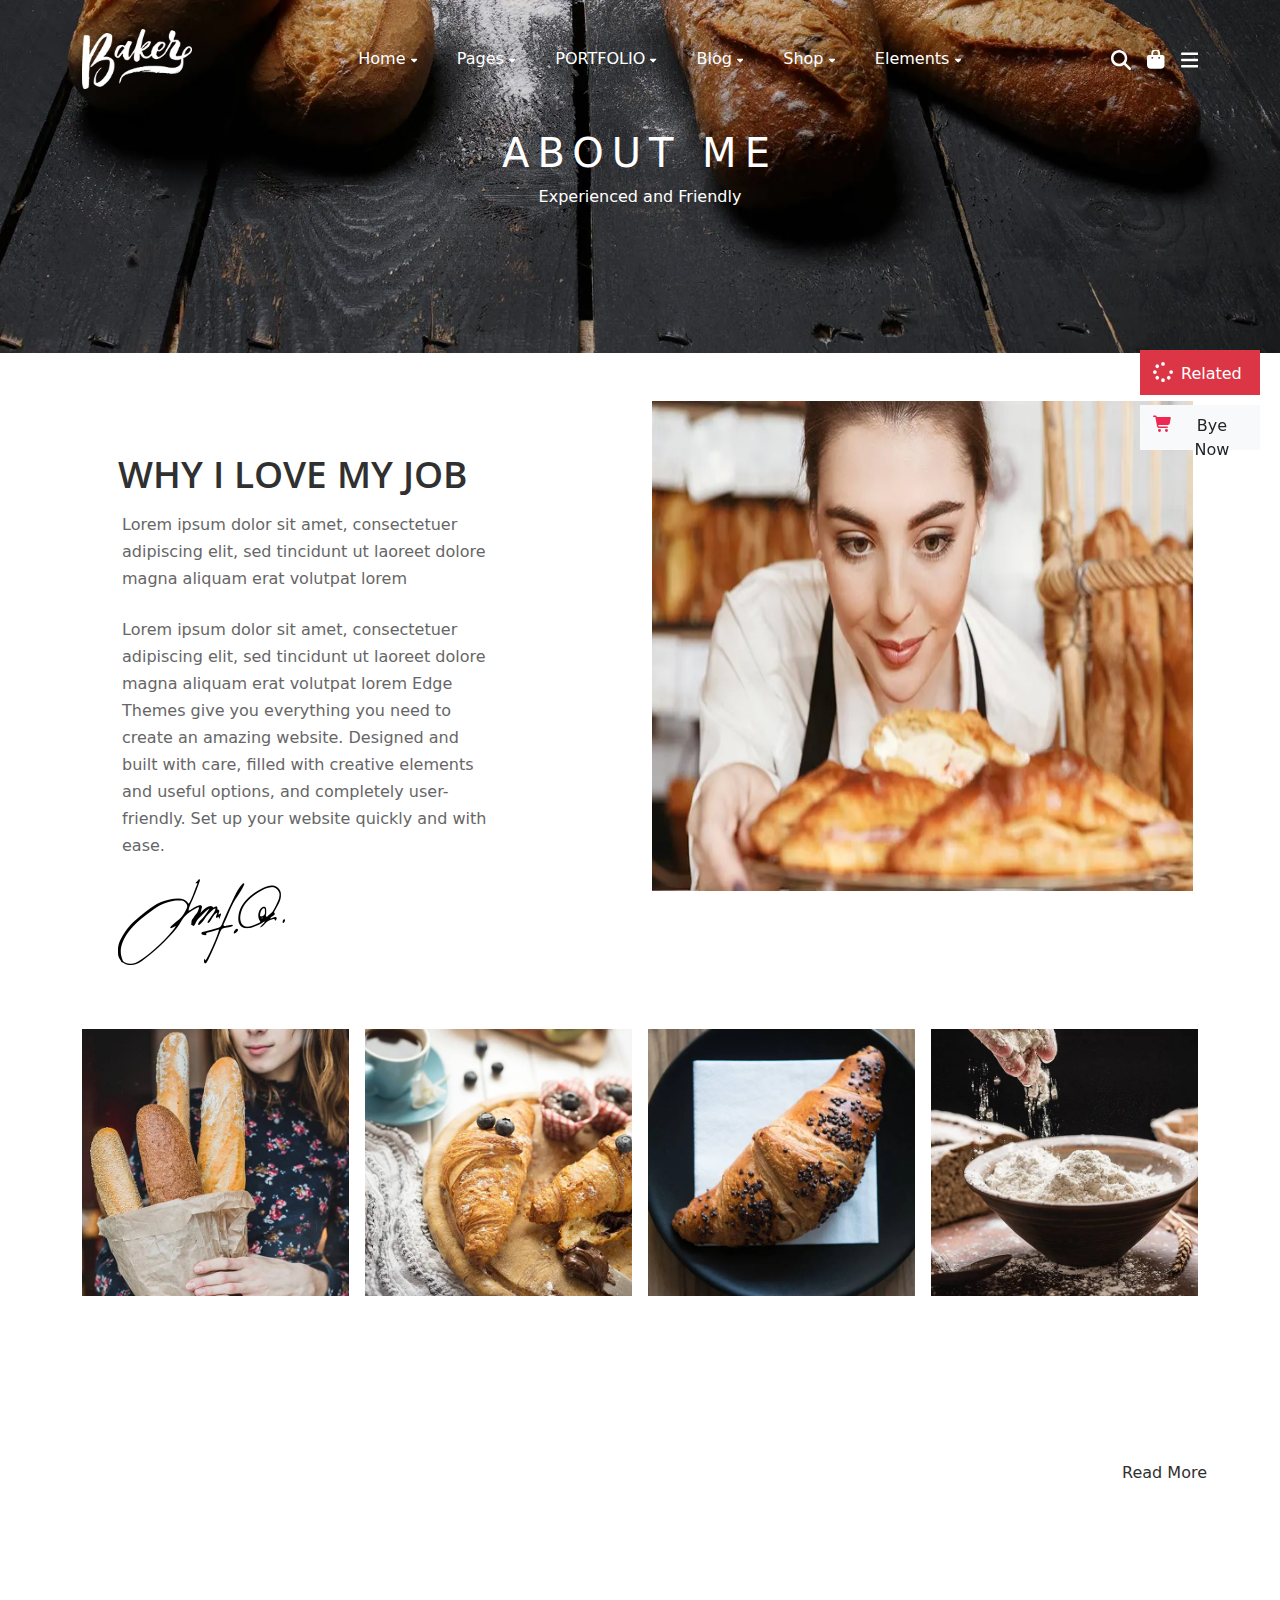
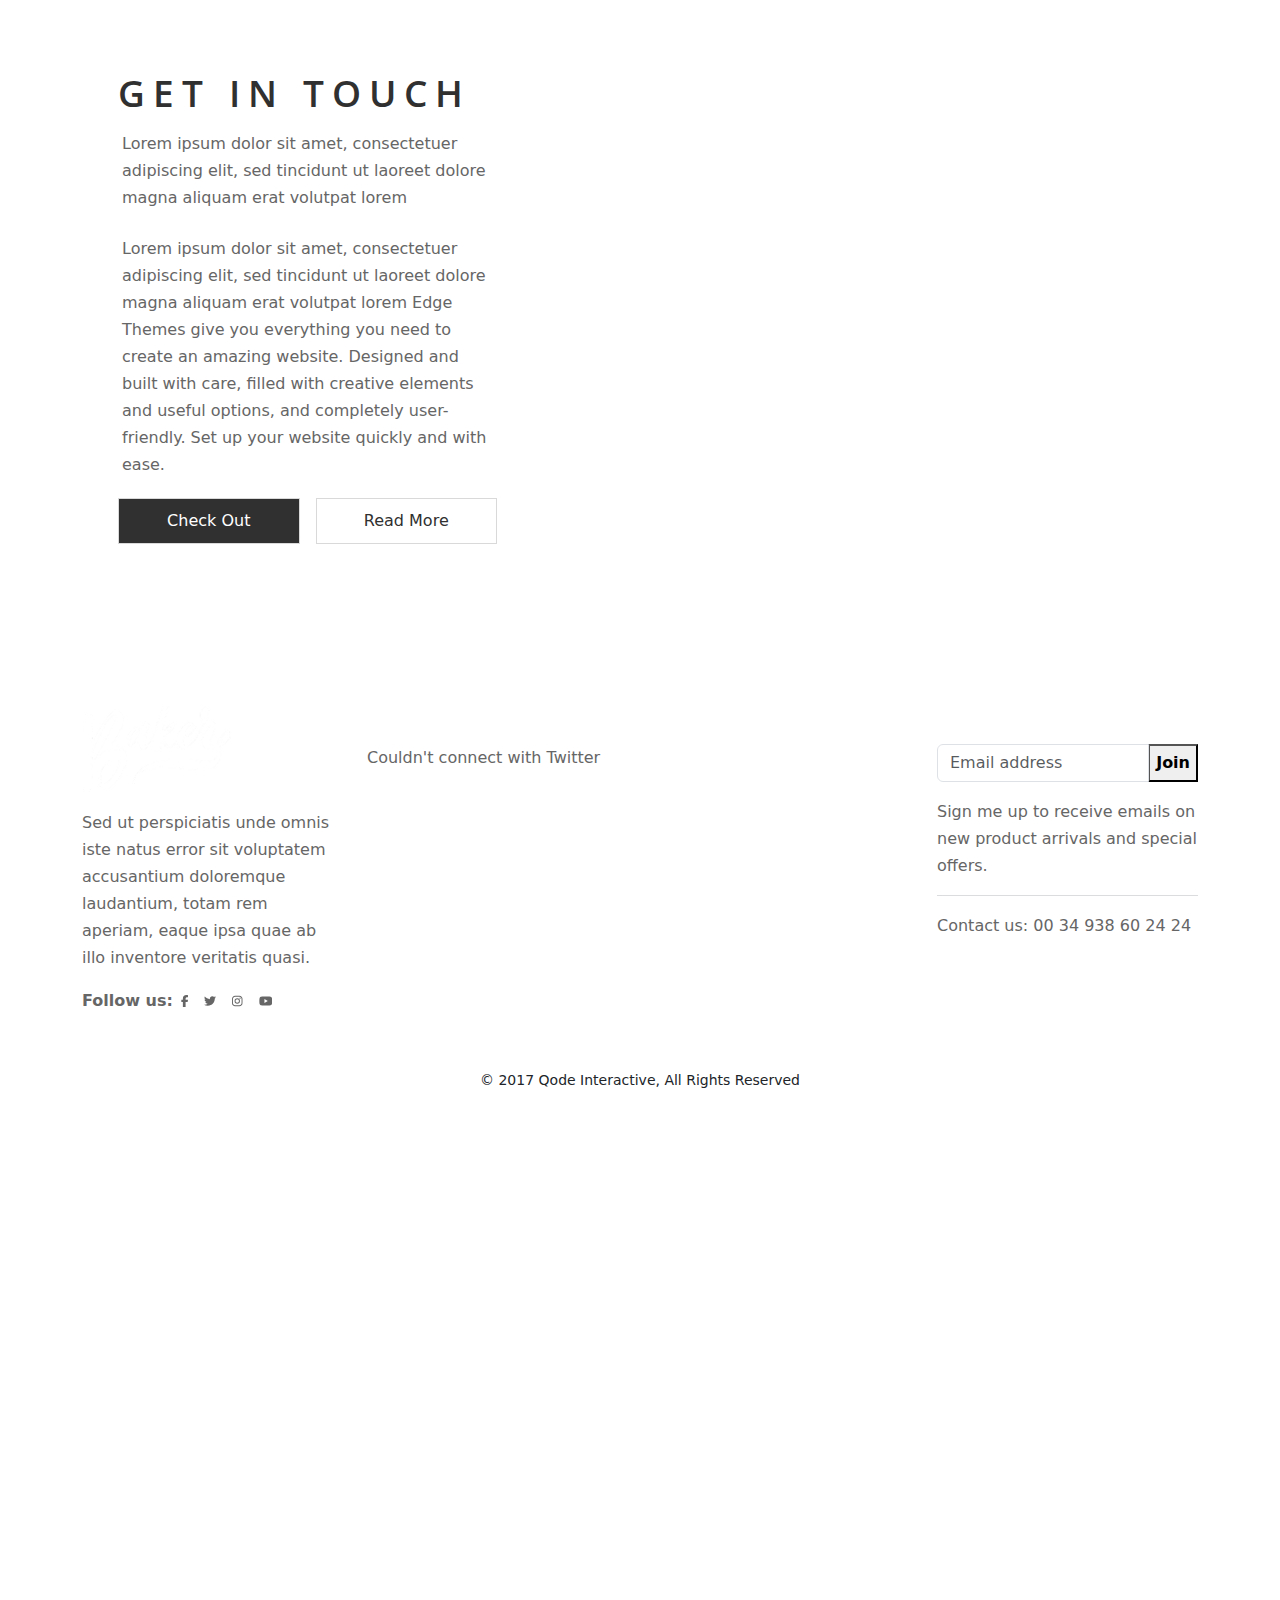
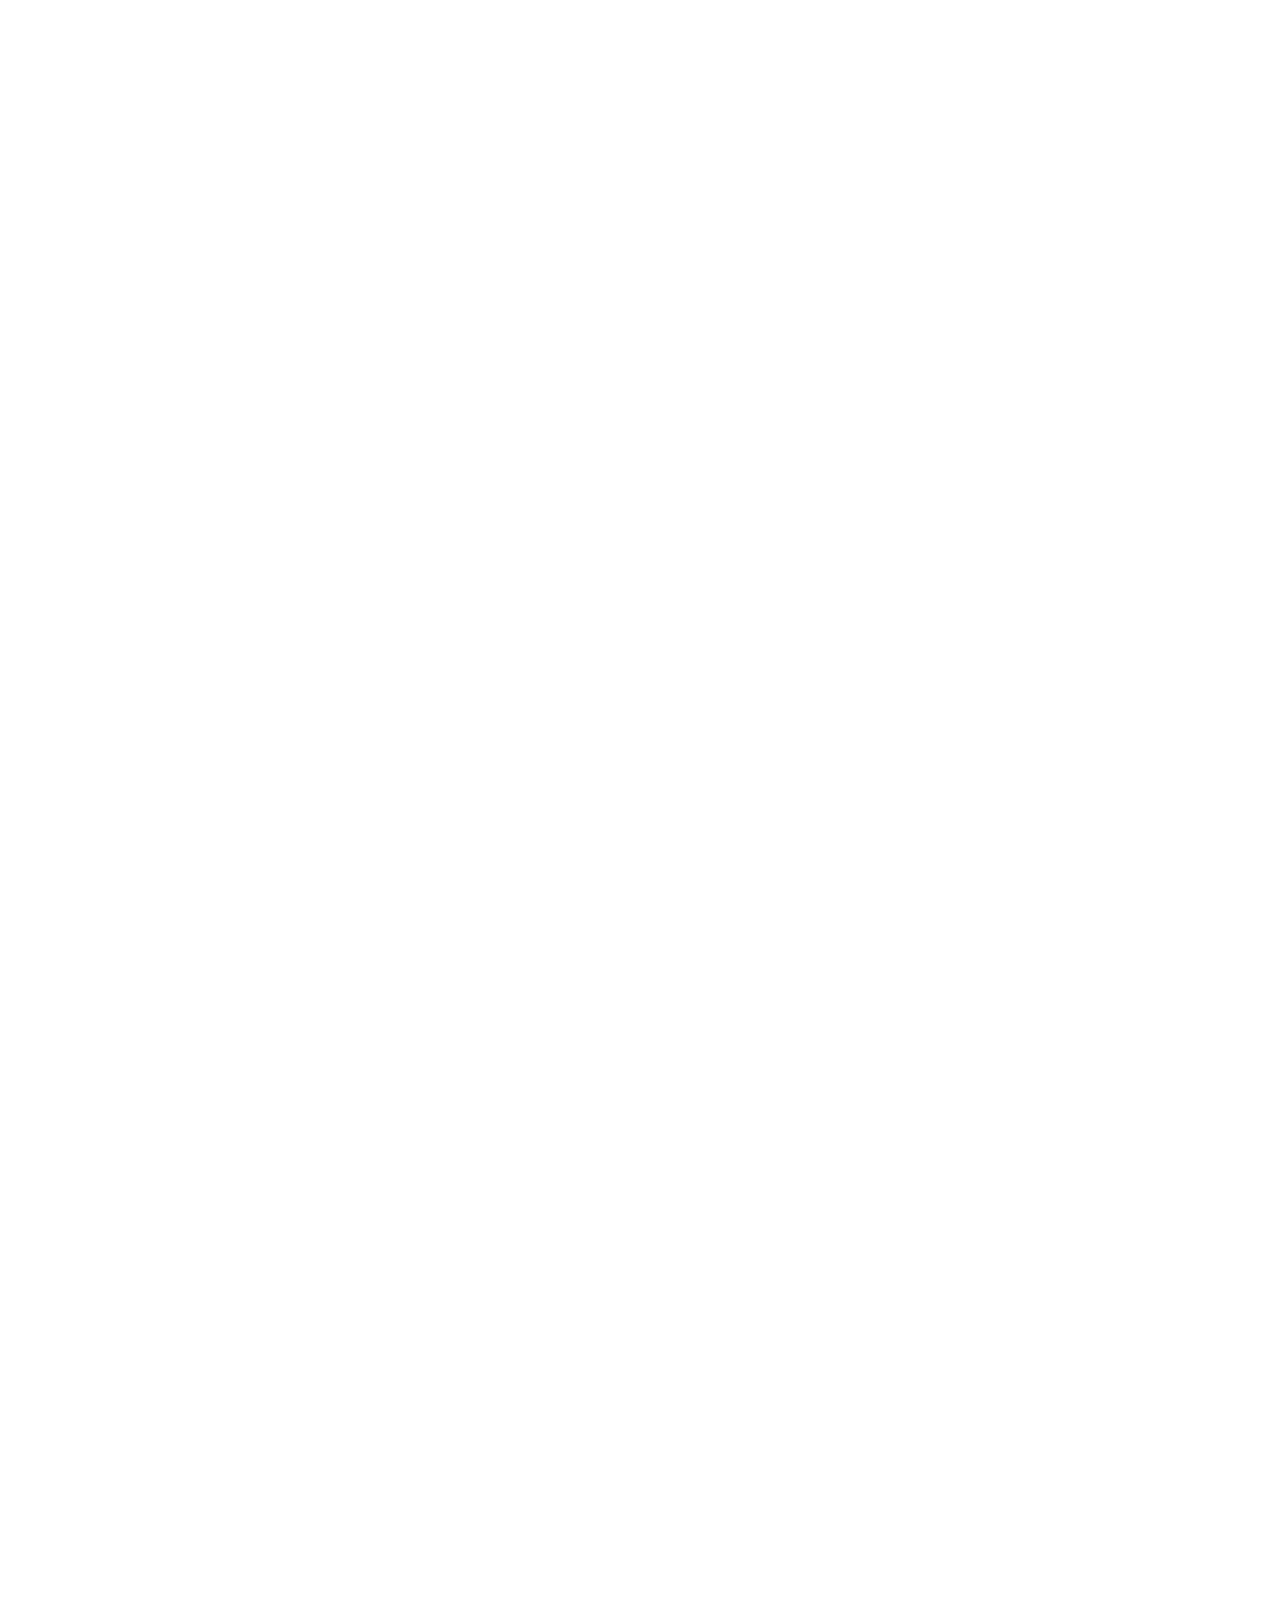
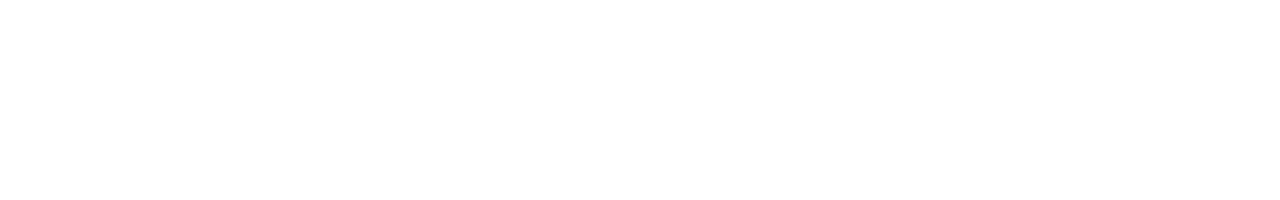
<file: about-page.html>
<!DOCTYPE html>
<html lang="en">
  <head>
    <meta charset="utf-8" />
    <meta name="viewport" content="width=device-width, initial-scale=1" />
    <title>About Page</title>
    <!--Bootstrap 5.3-->
    <link
      href="https://cdn.jsdelivr.net/npm/bootstrap@5.3.8/dist/css/bootstrap.min.css"
      rel="stylesheet"
      integrity="sha384-sRIl4kxILFvY47J16cr9ZwB07vP4J8+LH7qKQnuqkuIAvNWLzeN8tE5YBujZqJLB"
      crossorigin="anonymous"
    />

    <link href="https://cdn.jsdelivr.net/npm/bootstrap@5.3.2/dist/css/bootstrap.min.css" rel="stylesheet">
    
    <link
      href="https://cdn.jsdelivr.net/npm/bootstrap-icons@1.11.1/font/bootstrap-icons.css"
      rel="stylesheet"
    />

    <!--"Open Sans", sans-serif font-->
    <link rel="preconnect" href="https://fonts.googleapis.com" />
    <link rel="preconnect" href="https://fonts.gstatic.com" crossorigin />
    <link
      href="https://fonts.googleapis.com/css2?family=Open+Sans:ital,wght@0,300..800;1,300..800&display=swap"
      rel="stylesheet"
    />

    <!--"Pacifico", cursive font-->
    <link rel="preconnect" href="https://fonts.googleapis.com" />
    <link rel="preconnect" href="https://fonts.gstatic.com" crossorigin />
    <link
      href="https://fonts.googleapis.com/css2?family=Pacifico&display=swap"
      rel="stylesheet"
    />

    <!--Custom css-->
    <link rel="stylesheet" href="./assets/css/about-page.css" />
  </head>

  <body>
    <!--Navbar section-->
    <nav class="navbar navbar-expand-lg py-4 position-absolute w-100 top-0 z-1 d-none d-lg-flex">
      <div class="container">
        <!--Slogan-->
        <a class="navbar-brand fw-bold" href="#">
          <img src="./assets/img/navbar/Backary.png" alt="Logo" style="height: 60px; width:110px" />
        </a>

        <!-- ICONS-->
         <!--magnifying glass-->
        <div class="d-flex align-items-center order-lg-3">
          <a href="#" class="nav-icon me-3">
            <svg xmlns="http://www.w3.org/2000/svg" height="20" width="20" viewBox="0 0 512 512"><!--!Font Awesome Free v7.1.0 by @fontawesome - https://fontawesome.com License - https://fontawesome.com/license/free Copyright 2025 Fonticons, Inc.--><path fill="#ffffff" d="M416 208c0 45.9-14.9 88.3-40 122.7L502.6 457.4c12.5 12.5 12.5 32.8 0 45.3s-32.8 12.5-45.3 0L330.7 376C296.3 401.1 253.9 416 208 416 93.1 416 0 322.9 0 208S93.1 0 208 0 416 93.1 416 208zM208 352a144 144 0 1 0 0-288 144 144 0 1 0 0 288z"/></svg>
          </a>

        <!--bag shopping icon-->
        <div class="position-relative d-inline-block me-3">
         <a href="#" data-bs-toggle="collapse" data-bs-target="#alertDiv" aria-expanded="false" aria-controls="alertDiv">
          <svg xmlns="http://www.w3.org/2000/svg" height="20" width="17.5" viewBox="0 0 448 512">
           <path fill="#ffffff" d="M160 80c0-35.3 28.7-64 64-64s64 28.7 64 64l0 48-128 0 0-48zm-48 48l-64 0c-26.5 0-48 21.5-48 48L0 384c0 53 43 96 96 96l256 0c53 0 96-43 96-96l0-208c0-26.5-21.5-48-48-48l-64 0 0-48c0-61.9-50.1-112-112-112S112 18.1 112 80l0 48zm24 48a24 24 0 1 1 0 48 24 24 0 1 1 0-48zm152 24a24 24 0 1 1 48 0 24 24 0 1 1 -48 0z"/>
           </svg>
         </a>
        <div class="collapse position-absolute top-100 start-50 translate-middle-x mt-2" id="alertDiv" style="min-width: 220px; z-index: 1000;">
           <div class="alert bg-white d-flex align-items-center p-2 mb-0" role="alert">
         <div>
        No products in the cart.
      </div>
    </div>
  </div>
</div>
           <!--menu icon-->
            <a href="#"
     class="nav-icon"
     data-bs-toggle="offcanvas"
     data-bs-target="#offcanvasRight"
     aria-controls="offcanvasRight">
    <svg xmlns="http://www.w3.org/2000/svg" height="20" width="17.5" viewBox="0 0 448 512">
      <path fill="#ffffff" d="M0 96C0 78.3 14.3 64 32 64l384 0c17.7 0 32 14.3 32 32s-14.3 32-32 32L32 128C14.3 128 0 113.7 0 96zM0 256c0-17.7 14.3-32 32-32l384 0c17.7 0 32 14.3 32 32s-14.3 32-32 32L32 288c-17.7 0-32-14.3-32-32zM448 416c0 17.7-14.3 32-32 32L32 448c-17.7 0-32-14.3-32-32s14.3-32 32-32l384 0c17.7 0 32 14.3 32 32z"/>
    </svg>
  </a>

        </div>

        <!--LINKS-->
        <div
          class="collapse navbar-collapse justify-content-center order-lg-2"
          id="mainNavbar"
        >
          <ul class="navbar-nav gap-lg-4 text-center">
            <li class="nav-item dropdown">
              <a class="nav-link text-white fs-6" href="#" data-bs-toggle="dropdown">Home
                <svg xmlns="http://www.w3.org/2000/svg" height="10" width="6.25" viewBox="0 0 320 512">
              <!--!Font Awesome Free v7.1.0 by @fontawesome - https://fontawesome.com License - https://fontawesome.com/license/free Copyright 2025 Fonticons, Inc.-->
              <path fill="#ffffff"
                d="M140.3 376.8c12.6 10.2 31.1 9.5 42.8-2.2l128-128c9.2-9.2 11.9-22.9 6.9-34.9S301.4 192 288.5 192l-256 0c-12.9 0-24.6 7.8-29.6 19.8S.7 237.5 9.9 246.6l128 128 2.4 2.2z" />
            </svg>
              </a>
              <ul class="dropdown-menu">
                 <li><a class="dropdown-item py-2 ms-3" href="#">Bagel</a></li>
            <li><a class="dropdown-item py-2 ms-3" href="#">Cupcake</a></li>
            <li>
              <a class="dropdown-item py-2 ms-3" href="#">Croissant
                <svg xmlns="http://www.w3.org/2000/svg" height="12" width="13.5" viewBox="0 0 576 512">
                  <!--!Font Awesome Free v7.1.0 by @fontawesome - https://fontawesome.com License - https://fontawesome.com/license/free Copyright 2025 Fonticons, Inc.-->
                  <path fill="#e1be64"
                    d="M309.5-18.9c-4.1-8-12.4-13.1-21.4-13.1s-17.3 5.1-21.4 13.1L193.1 125.3 33.2 150.7c-8.9 1.4-16.3 7.7-19.1 16.3s-.5 18 5.8 24.4l114.4 114.5-25.2 159.9c-1.4 8.9 2.3 17.9 9.6 23.2s16.9 6.1 25 2L288.1 417.6 432.4 491c8 4.1 17.7 3.3 25-2s11-14.2 9.6-23.2L441.7 305.9 556.1 191.4c6.4-6.4 8.6-15.8 5.8-24.4s-10.1-14.9-19.1-16.3L383 125.3 309.5-18.9z" />
                </svg>
              </a>
            </li>
            <li><a class="dropdown-item py-2 ms-3" href="./index.html">Pretzel</a></li>
            <li>
              <a class="dropdown-item py-2 ms-3" href="#">Strudel
                <svg xmlns="http://www.w3.org/2000/svg" height="12" width="13.5" viewBox="0 0 576 512">
                  <!--!Font Awesome Free v7.1.0 by @fontawesome - https://fontawesome.com License - https://fontawesome.com/license/free Copyright 2025 Fonticons, Inc.-->
                  <path fill="#e1be64"
                    d="M309.5-18.9c-4.1-8-12.4-13.1-21.4-13.1s-17.3 5.1-21.4 13.1L193.1 125.3 33.2 150.7c-8.9 1.4-16.3 7.7-19.1 16.3s-.5 18 5.8 24.4l114.4 114.5-25.2 159.9c-1.4 8.9 2.3 17.9 9.6 23.2s16.9 6.1 25 2L288.1 417.6 432.4 491c8 4.1 17.7 3.3 25-2s11-14.2 9.6-23.2L441.7 305.9 556.1 191.4c6.4-6.4 8.6-15.8 5.8-24.4s-10.1-14.9-19.1-16.3L383 125.3 309.5-18.9z" />
                </svg>
              </a>
            </li>
            <li><a class="dropdown-item py-2 ms-3" href="#">Buguette</a></li>
            <li><a class="dropdown-item py-2 ms-3" href="#">Canape</a></li>
            <li>
              <a class="dropdown-item py-2 ms-3" href="#">Crouton
                <svg xmlns="http://www.w3.org/2000/svg" height="12" width="13.5" viewBox="0 0 576 512">
                  <!--!Font Awesome Free v7.1.0 by @fontawesome - https://fontawesome.com License - https://fontawesome.com/license/free Copyright 2025 Fonticons, Inc.-->
                  <path fill="#e1be64"
                    d="M309.5-18.9c-4.1-8-12.4-13.1-21.4-13.1s-17.3 5.1-21.4 13.1L193.1 125.3 33.2 150.7c-8.9 1.4-16.3 7.7-19.1 16.3s-.5 18 5.8 24.4l114.4 114.5-25.2 159.9c-1.4 8.9 2.3 17.9 9.6 23.2s16.9 6.1 25 2L288.1 417.6 432.4 491c8 4.1 17.7 3.3 25-2s11-14.2 9.6-23.2L441.7 305.9 556.1 191.4c6.4-6.4 8.6-15.8 5.8-24.4s-10.1-14.9-19.1-16.3L383 125.3 309.5-18.9z" />
                </svg>
              </a>
            </li>
            <li><a class="dropdown-item py-2 ms-3" href="#">Muffin</a></li>
            <li>
              <a class="dropdown-item py-2 ms-3" href="#">BreadStick</a>
            </li>
            <li><a class="dropdown-item py-2 ms-3" href="#">Crumpet</a></li>
            <li><a class="dropdown-item py-2 ms-3" href="#">Cannoli</a></li>
            <li><a class="dropdown-item py-2 ms-3" href="#">Landing</a></li>
              </ul>
            </li>
            <li class="nav-item dropdown">
              <a class="nav-link text-white fs-6" href="#" data-bs-toggle="dropdown">Pages
                <svg xmlns="http://www.w3.org/2000/svg" height="10" width="6.25" viewBox="0 0 320 512">
              <!--!Font Awesome Free v7.1.0 by @fontawesome - https://fontawesome.com License - https://fontawesome.com/license/free Copyright 2025 Fonticons, Inc.-->
              <path fill="#ffffff"
                d="M140.3 376.8c12.6 10.2 31.1 9.5 42.8-2.2l128-128c9.2-9.2 11.9-22.9 6.9-34.9S301.4 192 288.5 192l-256 0c-12.9 0-24.6 7.8-29.6 19.8S.7 237.5 9.9 246.6l128 128 2.4 2.2z" />
            </svg>
              </a>
              <ul class="dropdown-menu">
                 <li><a class="dropdown-item py-2 ms-3" href="./about-page.html">About Me</a></li>
            <li>
              <a class="dropdown-item py-2 ms-3" href="./menu.html">The Menu
                <svg xmlns="http://www.w3.org/2000/svg" height="12" width="13.5" viewBox="0 0 576 512">
                  <!--!Font Awesome Free v7.1.0 by @fontawesome - https://fontawesome.com License - https://fontawesome.com/license/free Copyright 2025 Fonticons, Inc.-->
                  <path fill="#e1be64"
                    d="M309.5-18.9c-4.1-8-12.4-13.1-21.4-13.1s-17.3 5.1-21.4 13.1L193.1 125.3 33.2 150.7c-8.9 1.4-16.3 7.7-19.1 16.3s-.5 18 5.8 24.4l114.4 114.5-25.2 159.9c-1.4 8.9 2.3 17.9 9.6 23.2s16.9 6.1 25 2L288.1 417.6 432.4 491c8 4.1 17.7 3.3 25-2s11-14.2 9.6-23.2L441.7 305.9 556.1 191.4c6.4-6.4 8.6-15.8 5.8-24.4s-10.1-14.9-19.1-16.3L383 125.3 309.5-18.9z" />
                </svg></a>
            </li>
            <li><a class="dropdown-item py-2 ms-3" href="./team.html">Our Team</a></li>
            <li>
              <a class="dropdown-item py-2 ms-3" href="./services.html">Our Services</a>
            </li>
            <li>
              <a class="dropdown-item py-2 ms-3" href="./what-we-offer.html">What We Offer</a>
            </li>
            <li>
              <a class="dropdown-item py-2 ms-3" href="#">Pricing Plans</a>
            </li>
            <li>
              <a class="dropdown-item py-2 ms-3" href="./contact-us.html">Contact Us </a>
            </li>
            <li>
              <a class="dropdown-item py-2 ms-3" href="#">Leave us a note</a>
            </li>
            <li>
              <a class="dropdown-item py-2 ms-3" href="#">404 Error Page</a>
            </li>
            <li>
              <a class="dropdown-item py-2 ms-3" href="./log-in.html">LogIn Page</a>
            </li>
              </ul>
            </li>
            <li class="nav-item dropdown">
              <a class="nav-link text-white fs-6" href="#" data-bs-toggle="dropdown">PORTFOLIO
                <svg xmlns="http://www.w3.org/2000/svg" height="10" width="6.25" viewBox="0 0 320 512">
              <!--!Font Awesome Free v7.1.0 by @fontawesome - https://fontawesome.com License - https://fontawesome.com/license/free Copyright 2025 Fonticons, Inc.-->
              <path fill="#ffffff"
                d="M140.3 376.8c12.6 10.2 31.1 9.5 42.8-2.2l128-128c9.2-9.2 11.9-22.9 6.9-34.9S301.4 192 288.5 192l-256 0c-12.9 0-24.6 7.8-29.6 19.8S.7 237.5 9.9 246.6l128 128 2.4 2.2z" />
            </svg>
              </a>
              <ul class="dropdown-menu">
                <li class="d-flex align-items-center py-2 ms-3">
              <a class="dropdown-item d-flex justify-content-between align-items-center ps-3" href="#">Standard
                <svg xmlns="http://www.w3.org/2000/svg" height="14" width="7" viewBox="0 0 256 512">
                  <!--!Font Awesome Free v7.1.0 by @fontawesome - https://fontawesome.com License - https://fontawesome.com/license/free Copyright 2025 Fonticons, Inc.-->
                  <path
                    d="M249.3 235.8c10.2 12.6 9.5 31.1-2.2 42.8l-128 128c-9.2 9.2-22.9 11.9-34.9 6.9S64.5 396.9 64.5 384l0-256c0-12.9 7.8-24.6 19.8-29.6s25.7-2.2 34.9 6.9l128 128 2.2 2.4z" />
                </svg></a>
            </li>
            <li class="d-flex align-items-center py-2 ms-3">
              <a class="dropdown-item d-flex justify-content-between align-items-center ps-3" href="#">Gallary
                <svg xmlns="http://www.w3.org/2000/svg" height="14" width="7" viewBox="0 0 256 512">
                  <!--!Font Awesome Free v7.1.0 by @fontawesome - https://fontawesome.com License - https://fontawesome.com/license/free Copyright 2025 Fonticons, Inc.-->
                  <path
                    d="M249.3 235.8c10.2 12.6 9.5 31.1-2.2 42.8l-128 128c-9.2 9.2-22.9 11.9-34.9 6.9S64.5 396.9 64.5 384l0-256c0-12.9 7.8-24.6 19.8-29.6s25.7-2.2 34.9 6.9l128 128 2.2 2.4z" />
                </svg></a>
            </li>
            <li class="d-flex align-items-center py-2 ms-3">
              <a class="dropdown-item d-flex justify-content-between align-items-center ps-3" href="#">Masonry
                <svg xmlns="http://www.w3.org/2000/svg" height="14" width="7" viewBox="0 0 256 512">
                  <!--!Font Awesome Free v7.1.0 by @fontawesome - https://fontawesome.com License - https://fontawesome.com/license/free Copyright 2025 Fonticons, Inc.-->
                  <path
                    d="M249.3 235.8c10.2 12.6 9.5 31.1-2.2 42.8l-128 128c-9.2 9.2-22.9 11.9-34.9 6.9S64.5 396.9 64.5 384l0-256c0-12.9 7.8-24.6 19.8-29.6s25.7-2.2 34.9 6.9l128 128 2.2 2.4z" />
                </svg></a>
            </li>
            <li class="d-flex align-items-center py-2 ms-3">
              <a class="dropdown-item d-flex justify-content-between align-items-center ps-3" href="#">PortFolio Single
                <svg xmlns="http://www.w3.org/2000/svg" height="14" width="7" viewBox="0 0 256 512">
                  <!--!Font Awesome Free v7.1.0 by @fontawesome - https://fontawesome.com License - https://fontawesome.com/license/free Copyright 2025 Fonticons, Inc.-->
                  <path
                    d="M249.3 235.8c10.2 12.6 9.5 31.1-2.2 42.8l-128 128c-9.2 9.2-22.9 11.9-34.9 6.9S64.5 396.9 64.5 384l0-256c0-12.9 7.8-24.6 19.8-29.6s25.7-2.2 34.9 6.9l128 128 2.2 2.4z" />
                </svg></a>
            </li>
              </ul>
            </li>
            <li class="nav-item dropdown">
              <a class="nav-link text-white fs-6" href="#" data-bs-toggle="dropdown">Blog
 <svg xmlns="http://www.w3.org/2000/svg" height="10" width="6.25" viewBox="0 0 320 512">
              <!--!Font Awesome Free v7.1.0 by @fontawesome - https://fontawesome.com License - https://fontawesome.com/license/free Copyright 2025 Fonticons, Inc.-->
              <path fill="#ffffff"
                d="M140.3 376.8c12.6 10.2 31.1 9.5 42.8-2.2l128-128c9.2-9.2 11.9-22.9 6.9-34.9S301.4 192 288.5 192l-256 0c-12.9 0-24.6 7.8-29.6 19.8S.7 237.5 9.9 246.6l128 128 2.4 2.2z" />
            </svg>
              </a>
              <ul class="dropdown-menu">
                <li class="d-flex align-items-center py-2 ms-3">
              <a class="dropdown-item d-flex justify-content-between align-items-center ps-3" href="#">Standard
                <svg xmlns="http://www.w3.org/2000/svg" height="14" width="7" viewBox="0 0 256 512">
                  <!--!Font Awesome Free v7.1.0 by @fontawesome - https://fontawesome.com License - https://fontawesome.com/license/free Copyright 2025 Fonticons, Inc.-->
                  <path
                    d="M249.3 235.8c10.2 12.6 9.5 31.1-2.2 42.8l-128 128c-9.2 9.2-22.9 11.9-34.9 6.9S64.5 396.9 64.5 384l0-256c0-12.9 7.8-24.6 19.8-29.6s25.7-2.2 34.9 6.9l128 128 2.2 2.4z" />
                </svg></a>
            </li>
            <li class="d-flex align-items-center py-2 ms-3">
              <a class="dropdown-item d-flex justify-content-between align-items-center ps-3" href="#">Masonry
                <svg xmlns="http://www.w3.org/2000/svg" height="14" width="7" viewBox="0 0 256 512">
                  <!--!Font Awesome Free v7.1.0 by @fontawesome - https://fontawesome.com License - https://fontawesome.com/license/free Copyright 2025 Fonticons, Inc.-->
                  <path
                    d="M249.3 235.8c10.2 12.6 9.5 31.1-2.2 42.8l-128 128c-9.2 9.2-22.9 11.9-34.9 6.9S64.5 396.9 64.5 384l0-256c0-12.9 7.8-24.6 19.8-29.6s25.7-2.2 34.9 6.9l128 128 2.2 2.4z" />
                </svg></a>
            </li>
            <li class="d-flex align-items-center py-2 ms-3">
              <a class="dropdown-item d-flex justify-content-between align-items-center ps-3" href="#">Single Post
                <svg xmlns="http://www.w3.org/2000/svg" height="14" width="7" viewBox="0 0 256 512">
                  <!--!Font Awesome Free v7.1.0 by @fontawesome - https://fontawesome.com License - https://fontawesome.com/license/free Copyright 2025 Fonticons, Inc.-->
                  <path
                    d="M249.3 235.8c10.2 12.6 9.5 31.1-2.2 42.8l-128 128c-9.2 9.2-22.9 11.9-34.9 6.9S64.5 396.9 64.5 384l0-256c0-12.9 7.8-24.6 19.8-29.6s25.7-2.2 34.9 6.9l128 128 2.2 2.4z" />
                </svg></a>
            </li>
              </ul>
            </li>
            <li class="nav-item dropdown">
              <a class="nav-link text-white fs-6" href="#" data-bs-toggle="dropdown">Shop
                 <svg xmlns="http://www.w3.org/2000/svg" height="10" width="6.25" viewBox="0 0 320 512">
              <!--!Font Awesome Free v7.1.0 by @fontawesome - https://fontawesome.com License - https://fontawesome.com/license/free Copyright 2025 Fonticons, Inc.-->
              <path fill="#ffffff"
                d="M140.3 376.8c12.6 10.2 31.1 9.5 42.8-2.2l128-128c9.2-9.2 11.9-22.9 6.9-34.9S301.4 192 288.5 192l-256 0c-12.9 0-24.6 7.8-29.6 19.8S.7 237.5 9.9 246.6l128 128 2.4 2.2z" />
            </svg>
              </a>
              <ul class="dropdown-menu">
                <li class="d-flex align-items-center py-2 ms-3">
              <a class="dropdown-item" href="#">Shop List</a>
            </li>
            <li class="d-flex align-items-center py-2 ms-3">
              <a class="dropdown-item" href="#">Single Products</a>
            </li>
            <li class="d-flex align-items-center py-2 ms-3">
              <a class="dropdown-item d-flex justify-content-between align-items-center ps-3" href="#">Shop Page
                <svg xmlns="http://www.w3.org/2000/svg" height="14" width="7" viewBox="0 0 256 512">
                  <!--!Font Awesome Free v7.1.0 by @fontawesome - https://fontawesome.com License - https://fontawesome.com/license/free Copyright 2025 Fonticons, Inc.-->
                  <path
                    d="M249.3 235.8c10.2 12.6 9.5 31.1-2.2 42.8l-128 128c-9.2 9.2-22.9 11.9-34.9 6.9S64.5 396.9 64.5 384l0-256c0-12.9 7.8-24.6 19.8-29.6s25.7-2.2 34.9 6.9l128 128 2.2 2.4z" />
                </svg></a>
            </li>
            <li class="d-flex align-items-center py-2 ms-3">
              <a class="dropdown-item d-flex justify-content-between align-items-center ps-3" href="#">Shop Layout
                <svg xmlns="http://www.w3.org/2000/svg" height="14" width="7" viewBox="0 0 256 512">
                  <!--!Font Awesome Free v7.1.0 by @fontawesome - https://fontawesome.com License - https://fontawesome.com/license/free Copyright 2025 Fonticons, Inc.-->
                  <path
                    d="M249.3 235.8c10.2 12.6 9.5 31.1-2.2 42.8l-128 128c-9.2 9.2-22.9 11.9-34.9 6.9S64.5 396.9 64.5 384l0-256c0-12.9 7.8-24.6 19.8-29.6s25.7-2.2 34.9 6.9l128 128 2.2 2.4z" />
                </svg></a>
            </li>
              </ul>
            </li>
            
             <ul class="navbar-nav ms-auto">
      <li class="nav-item dropdown position-static">
        <a
          class="nav-link text-white"
          href="#"
          id="elementsDropdown"
          role="button"
          data-bs-toggle="dropdown"
          aria-expanded="false"
        >
          Elements
           <svg xmlns="http://www.w3.org/2000/svg" height="10" width="6.25" viewBox="0 0 320 512">
              <!--!Font Awesome Free v7.1.0 by @fontawesome - https://fontawesome.com License - https://fontawesome.com/license/free Copyright 2025 Fonticons, Inc.-->
              <path fill="#ffffff"
                d="M140.3 376.8c12.6 10.2 31.1 9.5 42.8-2.2l128-128c9.2-9.2 11.9-22.9 6.9-34.9S301.4 192 288.5 192l-256 0c-12.9 0-24.6 7.8-29.6 19.8S.7 237.5 9.9 246.6l128 128 2.4 2.2z" />
            </svg>
        </a>

        <!--  ELEMENT Dropdown-->
         <div
          class=" dropdown-menu w-100 mt-0 border-0 rounded-0 py-4"
          aria-labelledby="elementsDropdown"
        >
          <div class="container py-3 d-flex justify-content-between flex-wrap element-menu">
            <ul class="list-unstyled px-3">
              <li><a href="#" class="dropdown-item first">CLASSIC</a></li>
              <li><a href="#" class="dropdown-item other">Buttons</a></li>
              <li><a href="#" class="dropdown-item other">Contact Form</a></li>
              <li><a href="#" class="dropdown-item other">Call To Action</a></li>
              <li><a href="#" class="dropdown-item other">Parallax</a></li>
              <li><a href="#" class="dropdown-item other">Tabs</a></li>
              <li><a href="#" class="dropdown-item other">Accordions</a></li>
            </ul>

            <ul class="list-unstyled px-3">
              <li><a href="#" class="dropdown-item first">PRESENTATIONAL</a></li>
              <li><a href="#" class="dropdown-item other">Testimonials</a></li>
              <li><a href="#" class="dropdown-item other">Team</a></li>
              <li><a href="#" class="dropdown-item other">Blog Post</a></li>
              <li><a href="#" class="dropdown-item other">Interactivr Banner</a></li>
              <li><a href="#" class="dropdown-item other">PortFolio List</a></li>
              <li><a href="#" class="dropdown-item other">Full Screen Section</a></li>
            </ul>

            <ul class="list-unstyled px-3">
              <li><a href="#" class="dropdown-item first">INFOGRAPHIC</a></li>
              <li><a href="#" class="dropdown-item other">Progress Bar</a></li>
              <li><a href="#" class="dropdown-item other">Pricing Table</a></li>
              <li><a href="#" class="dropdown-item other">Countdown</a></li>
                <li><a href="#" class="dropdown-item other">Pricing List</a></li>
              <li><a href="#" class="dropdown-item other">Product List</a></li>
              <li><a href="#" class="dropdown-item other">Google Maps</a></li>
            </ul>

            <ul class="list-unstyled px-3">
              <li><a href="#" class="dropdown-item first">TYPOGRAPHY</a></li>
              <li><a href="#" class="dropdown-item other">Typography</a></li>
              <li><a href="#" class="dropdown-item other">Lists</a></li>
              <li><a href="#" class="dropdown-item other">Dividers</a></li>
              <li><a href="#" class="dropdown-item other">Image With Text</a></li>
            </ul>
          </div>
          </ul>
        </div>
      </div>
    </nav>
     
<nav class="navbar navbar-light bg-white d-lg-none position-relative">
  <div class="container-fluid d-flex justify-content-between align-items-center position-relative w-100">
    <!-- زر Menu -->
    <div class="dropdown position-relative w-100">
      <button
        class="btn btn1-menu text-uppercase"
        type="button"
        id="dropdownMenuButton"
        data-bs-toggle="dropdown"
        aria-expanded="false"
      >
        <svg xmlns="http://www.w3.org/2000/svg" height="25" width="30" viewBox="0 0 448 512">
          <path fill="#050000" d="M0 96C0 78.3 14.3 64 32 64l384 0c17.7 0 32 14.3 32 32s-14.3 32-32 32L32 128C14.3 128 0 113.7 0 96zM0 256c0-17.7 14.3-32 32-32l384 0c17.7 0 32 14.3 32 32s-14.3 32-32 32L32 288c-17.7 0-32-14.3-32-32zM448 416c0 17.7-14.3 32-32 32L32 448c-17.7 0-32-14.3-32-32s14.3-32 32-32l384 0c17.7 0 32 14.3 32 32z"/>
        </svg>
      </button>

      <!-- Menu Drop Down-->
      <ul class="dropdown-menu w-100 position-absolute start-0 mt-0 " aria-labelledby="dropdownMenuButton">
       <li class="nav-item dropdown">
              <a class="nav-link fs-6 dropdown-item text-dark" href="#" data-bs-toggle="dropdown">Home
                <svg xmlns="http://www.w3.org/2000/svg" height="10" width="6.25" viewBox="0 0 320 512">
              <!--!Font Awesome Free v7.1.0 by @fontawesome - https://fontawesome.com License - https://fontawesome.com/license/free Copyright 2025 Fonticons, Inc.-->
              <path fill="#666666"
                d="M140.3 376.8c12.6 10.2 31.1 9.5 42.8-2.2l128-128c9.2-9.2 11.9-22.9 6.9-34.9S301.4 192 288.5 192l-256 0c-12.9 0-24.6 7.8-29.6 19.8S.7 237.5 9.9 246.6l128 128 2.4 2.2z" />
            </svg>
              </a>
              <ul class="dropdown-menu">
                 <li><a class="dropdown-item py-2 ms-3" href="#">Bagel</a></li>
            <li><a class="dropdown-item py-2 ms-3" href="#">Cupcake</a></li>
            <li>
              <a class="dropdown-item py-2 ms-3" href="#">Croissant
                <svg xmlns="http://www.w3.org/2000/svg" height="12" width="13.5" viewBox="0 0 576 512">
                  <!--!Font Awesome Free v7.1.0 by @fontawesome - https://fontawesome.com License - https://fontawesome.com/license/free Copyright 2025 Fonticons, Inc.-->
                  <path fill="#e1be64"
                    d="M309.5-18.9c-4.1-8-12.4-13.1-21.4-13.1s-17.3 5.1-21.4 13.1L193.1 125.3 33.2 150.7c-8.9 1.4-16.3 7.7-19.1 16.3s-.5 18 5.8 24.4l114.4 114.5-25.2 159.9c-1.4 8.9 2.3 17.9 9.6 23.2s16.9 6.1 25 2L288.1 417.6 432.4 491c8 4.1 17.7 3.3 25-2s11-14.2 9.6-23.2L441.7 305.9 556.1 191.4c6.4-6.4 8.6-15.8 5.8-24.4s-10.1-14.9-19.1-16.3L383 125.3 309.5-18.9z" />
                </svg>
              </a>
            </li>
            <li><a class="dropdown-item py-2 ms-3" href="./index.html">Pretzel</a></li>
            <li>
              <a class="dropdown-item py-2 ms-3" href="#">Strudel
                <svg xmlns="http://www.w3.org/2000/svg" height="12" width="13.5" viewBox="0 0 576 512">
                  <!--!Font Awesome Free v7.1.0 by @fontawesome - https://fontawesome.com License - https://fontawesome.com/license/free Copyright 2025 Fonticons, Inc.-->
                  <path fill="#e1be64"
                    d="M309.5-18.9c-4.1-8-12.4-13.1-21.4-13.1s-17.3 5.1-21.4 13.1L193.1 125.3 33.2 150.7c-8.9 1.4-16.3 7.7-19.1 16.3s-.5 18 5.8 24.4l114.4 114.5-25.2 159.9c-1.4 8.9 2.3 17.9 9.6 23.2s16.9 6.1 25 2L288.1 417.6 432.4 491c8 4.1 17.7 3.3 25-2s11-14.2 9.6-23.2L441.7 305.9 556.1 191.4c6.4-6.4 8.6-15.8 5.8-24.4s-10.1-14.9-19.1-16.3L383 125.3 309.5-18.9z" />
                </svg>
              </a>
            </li>
            <li><a class="dropdown-item py-2 ms-3" href="#">Buguette</a></li>
            <li><a class="dropdown-item py-2 ms-3" href="#">Canape</a></li>
            <li>
              <a class="dropdown-item py-2 ms-3" href="#">Crouton
                <svg xmlns="http://www.w3.org/2000/svg" height="12" width="13.5" viewBox="0 0 576 512">
                  <!--!Font Awesome Free v7.1.0 by @fontawesome - https://fontawesome.com License - https://fontawesome.com/license/free Copyright 2025 Fonticons, Inc.-->
                  <path fill="#e1be64"
                    d="M309.5-18.9c-4.1-8-12.4-13.1-21.4-13.1s-17.3 5.1-21.4 13.1L193.1 125.3 33.2 150.7c-8.9 1.4-16.3 7.7-19.1 16.3s-.5 18 5.8 24.4l114.4 114.5-25.2 159.9c-1.4 8.9 2.3 17.9 9.6 23.2s16.9 6.1 25 2L288.1 417.6 432.4 491c8 4.1 17.7 3.3 25-2s11-14.2 9.6-23.2L441.7 305.9 556.1 191.4c6.4-6.4 8.6-15.8 5.8-24.4s-10.1-14.9-19.1-16.3L383 125.3 309.5-18.9z" />
                </svg>
              </a>
            </li>
            <li><a class="dropdown-item py-2 ms-3" href="#">Muffin</a></li>
            <li>
              <a class="dropdown-item py-2 ms-3" href="#">BreadStick</a>
            </li>
            <li><a class="dropdown-item py-2 ms-3" href="#">Crumpet</a></li>
            <li><a class="dropdown-item py-2 ms-3" href="#">Cannoli</a></li>
            <li><a class="dropdown-item py-2 ms-3" href="#">Landing</a></li>
              </ul>
            </li>
            
          <li class="nav-item dropdown">
              <a class="nav-link fs-6 dropdown-item text-dark" href="#" data-bs-toggle="dropdown">Pages
                <svg xmlns="http://www.w3.org/2000/svg" height="10" width="6.25" viewBox="0 0 320 512">
              <!--!Font Awesome Free v7.1.0 by @fontawesome - https://fontawesome.com License - https://fontawesome.com/license/free Copyright 2025 Fonticons, Inc.-->
              <path fill="#666666"
                d="M140.3 376.8c12.6 10.2 31.1 9.5 42.8-2.2l128-128c9.2-9.2 11.9-22.9 6.9-34.9S301.4 192 288.5 192l-256 0c-12.9 0-24.6 7.8-29.6 19.8S.7 237.5 9.9 246.6l128 128 2.4 2.2z" />
            </svg>
              </a>
              <ul class="dropdown-menu">
                 <li><a class="dropdown-item py-2 ms-3" href="./about-page.html">About Me</a></li>
            <li>
              <a class="dropdown-item py-2 ms-3" href="./menu.html">The Menu
                <svg xmlns="http://www.w3.org/2000/svg" height="12" width="13.5" viewBox="0 0 576 512">
                  <!--!Font Awesome Free v7.1.0 by @fontawesome - https://fontawesome.com License - https://fontawesome.com/license/free Copyright 2025 Fonticons, Inc.-->
                  <path fill="#e1be64"
                    d="M309.5-18.9c-4.1-8-12.4-13.1-21.4-13.1s-17.3 5.1-21.4 13.1L193.1 125.3 33.2 150.7c-8.9 1.4-16.3 7.7-19.1 16.3s-.5 18 5.8 24.4l114.4 114.5-25.2 159.9c-1.4 8.9 2.3 17.9 9.6 23.2s16.9 6.1 25 2L288.1 417.6 432.4 491c8 4.1 17.7 3.3 25-2s11-14.2 9.6-23.2L441.7 305.9 556.1 191.4c6.4-6.4 8.6-15.8 5.8-24.4s-10.1-14.9-19.1-16.3L383 125.3 309.5-18.9z" />
                </svg></a>
            </li>
            <li><a class="dropdown-item py-2 ms-3" href="./team.html">Our Team</a></li>
            <li>
              <a class="dropdown-item py-2 ms-3" href="./services.html">Our Services</a>
            </li>
            <li>
              <a class="dropdown-item py-2 ms-3" href="./what-we-offer.html">What We Offer</a>
            </li>
            <li>
              <a class="dropdown-item py-2 ms-3" href="#">Pricing Plans</a>
            </li>
            <li>
              <a class="dropdown-item py-2 ms-3" href="./contact-us.html">Contact Us </a>
            </li>
            <li>
              <a class="dropdown-item py-2 ms-3" href="#">Leave us a note</a>
            </li>
            <li>
              <a class="dropdown-item py-2 ms-3" href="#">404 Error Page</a>
            </li>
            <li>
              <a class="dropdown-item py-2 ms-3" href="./log-in.html">LogIn Page</a>
            </li>
              </ul>
            </li>
     <li class="nav-item dropdown">
              <a class="nav-link  dropdown-item text-dark fs-6" href="#" data-bs-toggle="dropdown">PORTFOLIO
                <svg xmlns="http://www.w3.org/2000/svg" height="10" width="6.25" viewBox="0 0 320 512">
              <!--!Font Awesome Free v7.1.0 by @fontawesome - https://fontawesome.com License - https://fontawesome.com/license/free Copyright 2025 Fonticons, Inc.-->
              <path fill="#666666"
                d="M140.3 376.8c12.6 10.2 31.1 9.5 42.8-2.2l128-128c9.2-9.2 11.9-22.9 6.9-34.9S301.4 192 288.5 192l-256 0c-12.9 0-24.6 7.8-29.6 19.8S.7 237.5 9.9 246.6l128 128 2.4 2.2z" />
            </svg>
              </a>
              <ul class="dropdown-menu">
                <li class="d-flex align-items-center py-2 ms-3">
              <a class="dropdown-item d-flex justify-content-between align-items-center ps-3" href="#">Standard
                <svg xmlns="http://www.w3.org/2000/svg" height="14" width="7" viewBox="0 0 256 512">
                  <!--!Font Awesome Free v7.1.0 by @fontawesome - https://fontawesome.com License - https://fontawesome.com/license/free Copyright 2025 Fonticons, Inc.-->
                  <path
                    d="M249.3 235.8c10.2 12.6 9.5 31.1-2.2 42.8l-128 128c-9.2 9.2-22.9 11.9-34.9 6.9S64.5 396.9 64.5 384l0-256c0-12.9 7.8-24.6 19.8-29.6s25.7-2.2 34.9 6.9l128 128 2.2 2.4z" />
                </svg></a>
            </li>
            <li class="d-flex align-items-center py-2 ms-3">
              <a class="dropdown-item d-flex justify-content-between align-items-center ps-3" href="#">Gallary
                <svg xmlns="http://www.w3.org/2000/svg" height="14" width="7" viewBox="0 0 256 512">
                  <!--!Font Awesome Free v7.1.0 by @fontawesome - https://fontawesome.com License - https://fontawesome.com/license/free Copyright 2025 Fonticons, Inc.-->
                  <path
                    d="M249.3 235.8c10.2 12.6 9.5 31.1-2.2 42.8l-128 128c-9.2 9.2-22.9 11.9-34.9 6.9S64.5 396.9 64.5 384l0-256c0-12.9 7.8-24.6 19.8-29.6s25.7-2.2 34.9 6.9l128 128 2.2 2.4z" />
                </svg></a>
            </li>
            <li class="d-flex align-items-center py-2 ms-3">
              <a class="dropdown-item d-flex justify-content-between align-items-center ps-3" href="#">Masonry
                <svg xmlns="http://www.w3.org/2000/svg" height="14" width="7" viewBox="0 0 256 512">
                  <!--!Font Awesome Free v7.1.0 by @fontawesome - https://fontawesome.com License - https://fontawesome.com/license/free Copyright 2025 Fonticons, Inc.-->
                  <path
                    d="M249.3 235.8c10.2 12.6 9.5 31.1-2.2 42.8l-128 128c-9.2 9.2-22.9 11.9-34.9 6.9S64.5 396.9 64.5 384l0-256c0-12.9 7.8-24.6 19.8-29.6s25.7-2.2 34.9 6.9l128 128 2.2 2.4z" />
                </svg></a>
            </li>
            <li class="d-flex align-items-center py-2 ms-3">
              <a class="dropdown-item d-flex justify-content-between align-items-center ps-3" href="#">PortFolio Single
                <svg xmlns="http://www.w3.org/2000/svg" height="14" width="7" viewBox="0 0 256 512">
                  <!--!Font Awesome Free v7.1.0 by @fontawesome - https://fontawesome.com License - https://fontawesome.com/license/free Copyright 2025 Fonticons, Inc.-->
                  <path
                    d="M249.3 235.8c10.2 12.6 9.5 31.1-2.2 42.8l-128 128c-9.2 9.2-22.9 11.9-34.9 6.9S64.5 396.9 64.5 384l0-256c0-12.9 7.8-24.6 19.8-29.6s25.7-2.2 34.9 6.9l128 128 2.2 2.4z" />
                </svg></a>
            </li>
              </ul>
            </li>

            <li class="nav-item dropdown">
              <a class="nav-link dropdown-item text-dark fs-6" href="#" data-bs-toggle="dropdown">Blog
 <svg xmlns="http://www.w3.org/2000/svg" height="10" width="6.25" viewBox="0 0 320 512">
              <!--!Font Awesome Free v7.1.0 by @fontawesome - https://fontawesome.com License - https://fontawesome.com/license/free Copyright 2025 Fonticons, Inc.-->
              <path fill="#666666"
                d="M140.3 376.8c12.6 10.2 31.1 9.5 42.8-2.2l128-128c9.2-9.2 11.9-22.9 6.9-34.9S301.4 192 288.5 192l-256 0c-12.9 0-24.6 7.8-29.6 19.8S.7 237.5 9.9 246.6l128 128 2.4 2.2z" />
            </svg>
              </a>
              <ul class="dropdown-menu">
                <li class="d-flex align-items-center py-2 ms-3">
              <a class="dropdown-item d-flex justify-content-between align-items-center ps-3" href="#">Standard
                <svg xmlns="http://www.w3.org/2000/svg" height="14" width="7" viewBox="0 0 256 512">
                  <!--!Font Awesome Free v7.1.0 by @fontawesome - https://fontawesome.com License - https://fontawesome.com/license/free Copyright 2025 Fonticons, Inc.-->
                  <path
                    d="M249.3 235.8c10.2 12.6 9.5 31.1-2.2 42.8l-128 128c-9.2 9.2-22.9 11.9-34.9 6.9S64.5 396.9 64.5 384l0-256c0-12.9 7.8-24.6 19.8-29.6s25.7-2.2 34.9 6.9l128 128 2.2 2.4z" />
                </svg></a>
            </li>
            <li class="d-flex align-items-center py-2 ms-3">
              <a class="dropdown-item d-flex justify-content-between align-items-center ps-3" href="#">Masonry
                <svg xmlns="http://www.w3.org/2000/svg" height="14" width="7" viewBox="0 0 256 512">
                  <!--!Font Awesome Free v7.1.0 by @fontawesome - https://fontawesome.com License - https://fontawesome.com/license/free Copyright 2025 Fonticons, Inc.-->
                  <path
                    d="M249.3 235.8c10.2 12.6 9.5 31.1-2.2 42.8l-128 128c-9.2 9.2-22.9 11.9-34.9 6.9S64.5 396.9 64.5 384l0-256c0-12.9 7.8-24.6 19.8-29.6s25.7-2.2 34.9 6.9l128 128 2.2 2.4z" />
                </svg></a>
            </li>
            <li class="d-flex align-items-center py-2 ms-3">
              <a class="dropdown-item d-flex justify-content-between align-items-center ps-3" href="#">Single Post
                <svg xmlns="http://www.w3.org/2000/svg" height="14" width="7" viewBox="0 0 256 512">
                  <!--!Font Awesome Free v7.1.0 by @fontawesome - https://fontawesome.com License - https://fontawesome.com/license/free Copyright 2025 Fonticons, Inc.-->
                  <path
                    d="M249.3 235.8c10.2 12.6 9.5 31.1-2.2 42.8l-128 128c-9.2 9.2-22.9 11.9-34.9 6.9S64.5 396.9 64.5 384l0-256c0-12.9 7.8-24.6 19.8-29.6s25.7-2.2 34.9 6.9l128 128 2.2 2.4z" />
                </svg></a>
            </li>
              </ul>
            </li>

            <li class="nav-item dropdown">
              <a class="nav-link dropdown-item text-dark  fs-6" href="#" data-bs-toggle="dropdown">Shop
                 <svg xmlns="http://www.w3.org/2000/svg" height="10" width="6.25" viewBox="0 0 320 512">
              <!--!Font Awesome Free v7.1.0 by @fontawesome - https://fontawesome.com License - https://fontawesome.com/license/free Copyright 2025 Fonticons, Inc.-->
              <path fill="#666666"
                d="M140.3 376.8c12.6 10.2 31.1 9.5 42.8-2.2l128-128c9.2-9.2 11.9-22.9 6.9-34.9S301.4 192 288.5 192l-256 0c-12.9 0-24.6 7.8-29.6 19.8S.7 237.5 9.9 246.6l128 128 2.4 2.2z" />
            </svg>
              </a>
              <ul class="dropdown-menu">
                <li class="d-flex align-items-center py-2 ms-3">
              <a class="dropdown-item" href="#">Shop List</a>
            </li>
            <li class="d-flex align-items-center py-2 ms-3">
              <a class="dropdown-item" href="#">Single Products</a>
            </li>
            <li class="d-flex align-items-center py-2 ms-3">
              <a class="dropdown-item d-flex justify-content-between align-items-center ps-3" href="#">Shop Page
                <svg xmlns="http://www.w3.org/2000/svg" height="14" width="7" viewBox="0 0 256 512">
                  <!--!Font Awesome Free v7.1.0 by @fontawesome - https://fontawesome.com License - https://fontawesome.com/license/free Copyright 2025 Fonticons, Inc.-->
                  <path
                    d="M249.3 235.8c10.2 12.6 9.5 31.1-2.2 42.8l-128 128c-9.2 9.2-22.9 11.9-34.9 6.9S64.5 396.9 64.5 384l0-256c0-12.9 7.8-24.6 19.8-29.6s25.7-2.2 34.9 6.9l128 128 2.2 2.4z" />
                </svg></a>
            </li>
            <li class="d-flex align-items-center py-2 ms-3">
              <a class="dropdown-item d-flex justify-content-between align-items-center ps-3" href="#">Shop Layout
                <svg xmlns="http://www.w3.org/2000/svg" height="14" width="7" viewBox="0 0 256 512">
                  <!--!Font Awesome Free v7.1.0 by @fontawesome - https://fontawesome.com License - https://fontawesome.com/license/free Copyright 2025 Fonticons, Inc.-->
                  <path
                    d="M249.3 235.8c10.2 12.6 9.5 31.1-2.2 42.8l-128 128c-9.2 9.2-22.9 11.9-34.9 6.9S64.5 396.9 64.5 384l0-256c0-12.9 7.8-24.6 19.8-29.6s25.7-2.2 34.9 6.9l128 128 2.2 2.4z" />
                </svg></a>
            </li>
              </ul>
            </li>

      <li class="nav-item dropdown">
  <a class="nav-link  dropdown-item text-dark fs-6" href="#" role="button" data-bs-toggle="dropdown" aria-expanded="false">
    Elements
    <svg xmlns="http://www.w3.org/2000/svg" height="10" width="6.25" viewBox="0 0 320 512">
      <path fill="#666666"
        d="M140.3 376.8c12.6 10.2 31.1 9.5 42.8-2.2l128-128c9.2-9.2 11.9-22.9 6.9-34.9S301.4 192 288.5 192l-256 0c-12.9 0-24.6 7.8-29.6 19.8S.7 237.5 9.9 246.6l128 128 2.4 2.2z" />
    </svg>
  </a>
  <ul class="dropdown-menu">
    <li><a href="#" class="dropdown-item first">CLASSIC</a></li>
    <li><a href="#" class="dropdown-item other">Buttons</a></li>
    <li><a href="#" class="dropdown-item other">Contact Form</a></li>
    <li><a href="#" class="dropdown-item other">Call To Action</a></li>
    <li><a href="#" class="dropdown-item other">Parallax</a></li>
    <li><a href="#" class="dropdown-item other">Tabs</a></li>
    <li><a href="#" class="dropdown-item other">Accordions</a></li>
    <li><a href="#" class="dropdown-item first">PRESENTATIONAL</a></li>
    <li><a href="#" class="dropdown-item other">Testimonials</a></li>
    <li><a href="#" class="dropdown-item other">Team</a></li>
    <li><a href="#" class="dropdown-item other">Blog Post</a></li>
    <li><a href="#" class="dropdown-item other">Interactive Banner</a></li>
    <li><a href="#" class="dropdown-item other">Portfolio List</a></li>
    <li><a href="#" class="dropdown-item other">Full Screen Section</a></li>
    <li><a href="#" class="dropdown-item first">INFOGRAPHIC</a></li>
    <li><a href="#" class="dropdown-item other">Progress Bar</a></li>
    <li><a href="#" class="dropdown-item other">Pricing Table</a></li>
    <li><a href="#" class="dropdown-item other">Countdown</a></li>
    <li><a href="#" class="dropdown-item other">Pricing List</a></li>
    <li><a href="#" class="dropdown-item other">Product List</a></li>
    <li><a href="#" class="dropdown-item other">Google Maps</a></li>
    <li><a href="#" class="dropdown-item first">TYPOGRAPHY</a></li>
    <li><a href="#" class="dropdown-item other">Typography</a></li>
    <li><a href="#" class="dropdown-item other">Lists</a></li>
    <li><a href="#" class="dropdown-item other">Dividers</a></li>
    <li><a href="#" class="dropdown-item other">Image With Text</a></li>
  </ul>
</li>

      </ul>
    </div>

    <!-- slogan-->
    <a class="navbar-brand position-absolute top-50 start-50 translate-middle" href="#">
      <img src="./assets/img/navbar/logo-dark.png" alt="Logo" style="height: 35px" />
    </a>
  </div>
</nav>






 <!--Main Sections-->
    <main>

      <section class="hero position-relative">
        <img
          src="./assets/img/about-page/hero/aboutPage-hero.webp"
          class="w-100"
          alt="about-hero"
        />
        <div
          class="hero-text position-absolute top-50 start-50 translate-middle text-center text-white"
        >
          <h1 class="spaced">ABOUT ME</h1>
          <p>Experienced and Friendly</p>
        </div>
      </section>

      <section class="lovejob">
        <div class="container pt-5 pb-0">
          <div class="row lovejobs">
            <div class="col-12 col-md-6 col-lg-5 p-5 mb-3">
              <h2>WHY I LOVE MY JOB</h2>
              <p class="p1 p-1">
                Lorem ipsum dolor sit amet, consectetuer adipiscing elit, sed
                tincidunt ut laoreet dolore magna aliquam erat volutpat lorem
              </p>
              <p class="p1 p-1">
                Lorem ipsum dolor sit amet, consectetuer adipiscing elit, sed
                tincidunt ut laoreet dolore magna aliquam erat volutpat lorem
                Edge Themes give you everything you need to create an amazing
                website. Designed and built with care, filled with creative
                elements and useful options, and completely user-friendly. Set
                up your website quickly and with ease.
              </p>
              <img
                src="./assets/img/about-page/significiant.png"
                alt="significiant"
                class="img-fluid"
              />
            </div>

            <div class="col-12 col-md-6 offset-lg-1 col-lg-5 mb-3 d-flex">
              <img
                src="./assets/img/about-page/about-me-image-1.webp"
                alt="about-me-image-1"
                class="img-fluid full-height"
              />
            </div>
          </div>
        </div>

        <div class="container pb-5 pt-0">
          <div class="row images g-3">
            <div class="col-12 col-sm-6 col-lg-3">
              <img
                src="./assets/img/about-page/images/img.1.webp"
                alt="Image 1"
                class="img-fluid"
              />
            </div>
            <div class="col-12 col-sm-6 col-lg-3">
              <img
                src="./assets/img/about-page/images/img.2.webp"
                alt="Image 2"
                class="img-fluid"
              />
            </div>
            <div class="col-12 col-sm-6 col-lg-3">
              <img
                src="./assets/img/about-page/images/img.3.webp"
                alt="Image 3"
                class="img-fluid"
              />
            </div>
            <div class="col-12 col-sm-6 col-lg-3">
              <img
                src="./assets/img/about-page/images/img.4.webp"
                alt="Image 4"
                class="img-fluid"
              />
            </div>
          </div>
        </div>

        <div class="newsletter p-5">
          <div class="">
            <div class="row align-items-center">
              <div class="col-12 col-md-8">
                <p>
                  Lorem ipsum dolor sit amet, consectetuer adipiscing elit, sed
                  diam nonummy
                </p>
              </div>

              <div class="col-12 col-md-4 text-md-end mt-2 mt-md-0">
                <button>Read More</button>
              </div>
            </div>
          </div>
        </div>

        <div class="container py-5">
          <div class="map">
            <div class="row">
              <div class="col-12 col-md-6 col-lg-5 p-5 mb-3">
                <h2 class="spaced">GET IN TOUCH</h2>
                <p class="p1 p-1">
                  Lorem ipsum dolor sit amet, consectetuer adipiscing elit, sed
                  tincidunt ut laoreet dolore magna aliquam erat volutpat lorem
                </p>
                <p class="p1 p-1">
                  Lorem ipsum dolor sit amet, consectetuer adipiscing elit, sed
                  tincidunt ut laoreet dolore magna aliquam erat volutpat lorem
                  Edge Themes give you everything you need to create an amazing
                  website. Designed and built with care, filled with creative
                  elements and useful options, and completely user-friendly. Set
                  up your website quickly and with ease.
                </p>

                <div class="d-flex flex-column flex-sm-row gap-3">
                  <button class="btn1 w-100 w-sm-auto">Check Out</button>
                  <button class="btn2 w-100 w-sm-auto">Read More</button>
                </div>
              </div>

              <div
                class="col-12 col-md-6 offset-lg-1 col-lg-5 mb-3 d-flex justify-content-center align-items-center"
              >
                <iframe
                  src="https://www.google.com/maps/embed?pb=!1m18!1m12!1m3!1d1442.7866262687317!2d-79.41081441120055!3d43.677844392775256!2m3!1f0!2f0!3f0!3m2!1i1024!2i768!4f13.1!3m3!1m2!1s0x882b349dcf25a1b3%3A0xefbaac3b1cfad831!2s1%20Austin%20Terrace%2C%20Toronto%2C%20ON%20M5R%201X8%2C%20Canada!5e0!3m2!1sen!2s!4v1761608196845!5m2!1sen!2s"
                  class="img-fluid full-height"
                  style="border: 0"
                  allowfullscreen=""
                  loading="lazy"
                  referrerpolicy="no-referrer-when-downgrade"
                ></iframe>
              </div>
            </div>
          </div>
        </div>
      </section>
    </main>

    <!--footer section -->
    <footer class="footer pt-5">
      <div class="container pb-4">
        <div class="row gy-4">
          <!--part one-->
          <div class="col-12 col-md-6 col-lg-3">
            <img
              src="./assets/img/navbar/Backary.png"
              alt="Logo"
              class="mb-3"
              style="max-width: 150px"
            />
            <p class="small mb-3 p1">
              Sed ut perspiciatis unde omnis iste natus error sit voluptatem
              accusantium doloremque laudantium, totam rem aperiam, eaque ipsa
              quae ab illo inventore veritatis quasi.
            </p>
            <div class="d-flex align-items-center gap-2">
              <span class="fw-semibold p1">Follow us:</span>
              <div class="d-flex gap-3">
                <a href="#"
                  ><svg
                    class="svg"
                    xmlns="http://www.w3.org/2000/svg"
                    height="12"
                    width="7.5"
                    viewBox="0 0 320 512"
                  >
                    <!--!Font Awesome Free v7.1.0 by @fontawesome - https://fontawesome.com License - https://fontawesome.com/license/free Copyright 2025 Fonticons, Inc.-->
                    <path
                      fill="#666666"
                      d="M80 299.3l0 212.7 116 0 0-212.7 86.5 0 18-97.8-104.5 0 0-34.6c0-51.7 20.3-71.5 72.7-71.5 16.3 0 29.4 .4 37 1.2l0-88.7C291.4 4 256.4 0 236.2 0 129.3 0 80 50.5 80 159.4l0 42.1-66 0 0 97.8 66 0z"
                    /></svg
                ></a>
                <a href="#"
                  ><svg
                    class="svg"
                    xmlns="http://www.w3.org/2000/svg"
                    height="12"
                    width="12"
                    viewBox="0 0 512 512"
                  >
                    <!--!Font Awesome Free v7.1.0 by @fontawesome - https://fontawesome.com License - https://fontawesome.com/license/free Copyright 2025 Fonticons, Inc.-->
                    <path
                      fill="#666666"
                      d="M459.4 151.7c.3 4.5 .3 9.1 .3 13.6 0 138.7-105.6 298.6-298.6 298.6-59.5 0-114.7-17.2-161.1-47.1 8.4 1 16.6 1.3 25.3 1.3 49.1 0 94.2-16.6 130.3-44.8-46.1-1-84.8-31.2-98.1-72.8 6.5 1 13 1.6 19.8 1.6 9.4 0 18.8-1.3 27.6-3.6-48.1-9.7-84.1-52-84.1-103l0-1.3c14 7.8 30.2 12.7 47.4 13.3-28.3-18.8-46.8-51-46.8-87.4 0-19.5 5.2-37.4 14.3-53 51.7 63.7 129.3 105.3 216.4 109.8-1.6-7.8-2.6-15.9-2.6-24 0-57.8 46.8-104.9 104.9-104.9 30.2 0 57.5 12.7 76.7 33.1 23.7-4.5 46.5-13.3 66.6-25.3-7.8 24.4-24.4 44.8-46.1 57.8 21.1-2.3 41.6-8.1 60.4-16.2-14.3 20.8-32.2 39.3-52.6 54.3z"
                    /></svg
                ></a>
                <a href="#"
                  ><svg
                    class="svg"
                    xmlns="http://www.w3.org/2000/svg"
                    height="12"
                    width="10.5"
                    viewBox="0 0 448 512"
                  >
                    <!--!Font Awesome Free v7.1.0 by @fontawesome - https://fontawesome.com License - https://fontawesome.com/license/free Copyright 2025 Fonticons, Inc.-->
                    <path
                      fill="#666666"
                      d="M224.3 141a115 115 0 1 0 -.6 230 115 115 0 1 0 .6-230zm-.6 40.4a74.6 74.6 0 1 1 .6 149.2 74.6 74.6 0 1 1 -.6-149.2zm93.4-45.1a26.8 26.8 0 1 1 53.6 0 26.8 26.8 0 1 1 -53.6 0zm129.7 27.2c-1.7-35.9-9.9-67.7-36.2-93.9-26.2-26.2-58-34.4-93.9-36.2-37-2.1-147.9-2.1-184.9 0-35.8 1.7-67.6 9.9-93.9 36.1s-34.4 58-36.2 93.9c-2.1 37-2.1 147.9 0 184.9 1.7 35.9 9.9 67.7 36.2 93.9s58 34.4 93.9 36.2c37 2.1 147.9 2.1 184.9 0 35.9-1.7 67.7-9.9 93.9-36.2 26.2-26.2 34.4-58 36.2-93.9 2.1-37 2.1-147.8 0-184.8zM399 388c-7.8 19.6-22.9 34.7-42.6 42.6-29.5 11.7-99.5 9-132.1 9s-102.7 2.6-132.1-9c-19.6-7.8-34.7-22.9-42.6-42.6-11.7-29.5-9-99.5-9-132.1s-2.6-102.7 9-132.1c7.8-19.6 22.9-34.7 42.6-42.6 29.5-11.7 99.5-9 132.1-9s102.7-2.6 132.1 9c19.6 7.8 34.7 22.9 42.6 42.6 11.7 29.5 9 99.5 9 132.1s2.7 102.7-9 132.1z"
                    /></svg
                ></a>
                <a href="#"
                  ><svg
                    class="svg"
                    xmlns="http://www.w3.org/2000/svg"
                    height="12"
                    width="13.5"
                    viewBox="0 0 576 512"
                  >
                    <!--!Font Awesome Free v7.1.0 by @fontawesome - https://fontawesome.com License - https://fontawesome.com/license/free Copyright 2025 Fonticons, Inc.-->
                    <path
                      fill="#666666"
                      d="M549.7 124.1C543.5 100.4 524.9 81.8 501.4 75.5 458.9 64 288.1 64 288.1 64S117.3 64 74.7 75.5C51.2 81.8 32.7 100.4 26.4 124.1 15 167 15 256.4 15 256.4s0 89.4 11.4 132.3c6.3 23.6 24.8 41.5 48.3 47.8 42.6 11.5 213.4 11.5 213.4 11.5s170.8 0 213.4-11.5c23.5-6.3 42-24.2 48.3-47.8 11.4-42.9 11.4-132.3 11.4-132.3s0-89.4-11.4-132.3zM232.2 337.6l0-162.4 142.7 81.2-142.7 81.2z"
                    /></svg
                ></a>
              </div>
            </div>
          </div>

          <!-- second part -->
          <div class="col-12 col-md-6 col-lg-3">
            <h5 class="fw-semibold mb-3 text-white">LATEST TWEETS</h5>
            <p class="small p1">Couldn't connect with Twitter</p>
          </div>

          <!-- 3third part-->
          <div class="col-12 col-md-6 col-lg-3">
            <h5 class="fw-semibold mb-3 text-white">INSTAGRAM FEED</h5>
          </div>

          <!-- fourth part-->
          <div class="col-12 col-md-6 col-lg-3">
            <h5 class="fw-semibold mb-3 text-white">JOIN THE CLUB</h5>
            <div class="input-group mb-3">
              <input
                type="email"
                class="form-control email-input"
                placeholder="Email address"
                aria-label="Email address"
              />
              <button class="btn-footer fw-semibold">Join</button>
            </div>
            <p class="small mb-3 p1">
              Sign me up to receive emails on new product arrivals and special
              offers.
            </p>
            <hr class="border-secondary" />
            <p class="small mb-0 p1">
              Contact us: <span class="number">00 34 938 60 24 24</span>
            </p>
          </div>
        </div>
      </div>

      <!--last div-->
      <div class="footer-bottom text-center p-3 mt-3">
        <p class="mb-0 small p1">
          © 2017 Qode Interactive, All Rights Reserved
        </p>
      </div>
    </footer>

      <!-- Offcanvas -->
  <div class="offcanvas offcanvas-end" tabindex="-1" id="offcanvasRight" aria-labelledby="offcanvasRightLabel">
    <div class="offcanvas-header">
      <button type="button" class="btn-close text-reset btn-close-white" data-bs-dismiss="offcanvas" aria-label="Close"></button>
    </div>
    <div class="offcanvas-body ps-5">
      <!--Slogan-->
        <a class="navbar-brand fw-bold" href="#">
          <img src="./assets/img/navbar/Backary.png" alt="Logo" style="height: 60px; width:110px" />
        </a>

        <div class="link-list pt-5">
         <a href="./index.html">HOME</a>
         <a href="#">PORTFOLIO</a>
         <a href="#">BLOG</a>
        <a href="#">SHOP</a>
        </div>

        <p class="pt-4 py-3"> Lorem ipsum dolor amet, consectetuer adipiscing elit. Aenean commodo ligula eget dolor massa. Cum sociis natoque penatibus et magnis dis parturient montes, nascetur ridiculus mus.</p>
        <div style="height: .9px; background-color: #cccccc; width: 90%;"></div>
        

        <div class="d-flex align-items-center gap-2 pt-3">
              <span class="fw-semibold">Follow us:</span>
              <div class="d-flex gap-3">
                <a href="#"
                  ><svg
                    class="svg"
                    xmlns="http://www.w3.org/2000/svg"
                    height="12"
                    width="7.5"
                    viewBox="0 0 320 512"
                  >
                    <!--!Font Awesome Free v7.1.0 by @fontawesome - https://fontawesome.com License - https://fontawesome.com/license/free Copyright 2025 Fonticons, Inc.-->
                    <path
                      fill="#666666"
                      d="M80 299.3l0 212.7 116 0 0-212.7 86.5 0 18-97.8-104.5 0 0-34.6c0-51.7 20.3-71.5 72.7-71.5 16.3 0 29.4 .4 37 1.2l0-88.7C291.4 4 256.4 0 236.2 0 129.3 0 80 50.5 80 159.4l0 42.1-66 0 0 97.8 66 0z"
                    /></svg
                ></a>
                <a href="#"
                  ><svg
                    class="svg"
                    xmlns="http://www.w3.org/2000/svg"
                    height="12"
                    width="12"
                    viewBox="0 0 512 512"
                  >
                    <!--!Font Awesome Free v7.1.0 by @fontawesome - https://fontawesome.com License - https://fontawesome.com/license/free Copyright 2025 Fonticons, Inc.-->
                    <path
                      fill="#666666"
                      d="M459.4 151.7c.3 4.5 .3 9.1 .3 13.6 0 138.7-105.6 298.6-298.6 298.6-59.5 0-114.7-17.2-161.1-47.1 8.4 1 16.6 1.3 25.3 1.3 49.1 0 94.2-16.6 130.3-44.8-46.1-1-84.8-31.2-98.1-72.8 6.5 1 13 1.6 19.8 1.6 9.4 0 18.8-1.3 27.6-3.6-48.1-9.7-84.1-52-84.1-103l0-1.3c14 7.8 30.2 12.7 47.4 13.3-28.3-18.8-46.8-51-46.8-87.4 0-19.5 5.2-37.4 14.3-53 51.7 63.7 129.3 105.3 216.4 109.8-1.6-7.8-2.6-15.9-2.6-24 0-57.8 46.8-104.9 104.9-104.9 30.2 0 57.5 12.7 76.7 33.1 23.7-4.5 46.5-13.3 66.6-25.3-7.8 24.4-24.4 44.8-46.1 57.8 21.1-2.3 41.6-8.1 60.4-16.2-14.3 20.8-32.2 39.3-52.6 54.3z"
                    /></svg
                ></a>
                <a href="#"
                  ><svg
                    class="svg"
                    xmlns="http://www.w3.org/2000/svg"
                    height="12"
                    width="10.5"
                    viewBox="0 0 448 512"
                  >
                    <!--!Font Awesome Free v7.1.0 by @fontawesome - https://fontawesome.com License - https://fontawesome.com/license/free Copyright 2025 Fonticons, Inc.-->
                    <path
                      fill="#666666"
                      d="M224.3 141a115 115 0 1 0 -.6 230 115 115 0 1 0 .6-230zm-.6 40.4a74.6 74.6 0 1 1 .6 149.2 74.6 74.6 0 1 1 -.6-149.2zm93.4-45.1a26.8 26.8 0 1 1 53.6 0 26.8 26.8 0 1 1 -53.6 0zm129.7 27.2c-1.7-35.9-9.9-67.7-36.2-93.9-26.2-26.2-58-34.4-93.9-36.2-37-2.1-147.9-2.1-184.9 0-35.8 1.7-67.6 9.9-93.9 36.1s-34.4 58-36.2 93.9c-2.1 37-2.1 147.9 0 184.9 1.7 35.9 9.9 67.7 36.2 93.9s58 34.4 93.9 36.2c37 2.1 147.9 2.1 184.9 0 35.9-1.7 67.7-9.9 93.9-36.2 26.2-26.2 34.4-58 36.2-93.9 2.1-37 2.1-147.8 0-184.8zM399 388c-7.8 19.6-22.9 34.7-42.6 42.6-29.5 11.7-99.5 9-132.1 9s-102.7 2.6-132.1-9c-19.6-7.8-34.7-22.9-42.6-42.6-11.7-29.5-9-99.5-9-132.1s-2.6-102.7 9-132.1c7.8-19.6 22.9-34.7 42.6-42.6 29.5-11.7 99.5-9 132.1-9s102.7-2.6 132.1 9c19.6 7.8 34.7 22.9 42.6 42.6 11.7 29.5 9 99.5 9 132.1s2.7 102.7-9 132.1z"
                    /></svg
                ></a>
                <a href="#"
                  ><svg
                    class="svg"
                    xmlns="http://www.w3.org/2000/svg"
                    height="12"
                    width="13.5"
                    viewBox="0 0 576 512"
                  >
                    <!--!Font Awesome Free v7.1.0 by @fontawesome - https://fontawesome.com License - https://fontawesome.com/license/free Copyright 2025 Fonticons, Inc.-->
                    <path
                      fill="#666666"
                      d="M549.7 124.1C543.5 100.4 524.9 81.8 501.4 75.5 458.9 64 288.1 64 288.1 64S117.3 64 74.7 75.5C51.2 81.8 32.7 100.4 26.4 124.1 15 167 15 256.4 15 256.4s0 89.4 11.4 132.3c6.3 23.6 24.8 41.5 48.3 47.8 42.6 11.5 213.4 11.5 213.4 11.5s170.8 0 213.4-11.5c23.5-6.3 42-24.2 48.3-47.8 11.4-42.9 11.4-132.3 11.4-132.3s0-89.4-11.4-132.3zM232.2 337.6l0-162.4 142.7 81.2-142.7 81.2z"
                    /></svg
                ></a>
              </div>
            </div>
      </div>
  </div>

  <!--buttons-->
<button id="toggleOffcanvas" class="btn btn-danger rounded-0  pt-2"
        style="position: fixed; top: 350px; right: 20px; width: 120px; height: 45px; z-index: 1050;"
        type="button" data-bs-toggle="offcanvas" data-bs-target="#offcanvasSecondary" aria-controls="offcanvasSecondary">
 <div class="d-flex gap-2">
  <svg xmlns="http://www.w3.org/2000/svg" height="20" width="20" viewBox="0 0 512 512"><!--!Font Awesome Free v7.1.0 by @fontawesome - https://fontawesome.com License - https://fontawesome.com/license/free Copyright 2025 Fonticons, Inc.--><path fill="#ffffff" d="M208 48a48 48 0 1 1 96 0 48 48 0 1 1 -96 0zm0 416a48 48 0 1 1 96 0 48 48 0 1 1 -96 0zM48 208a48 48 0 1 1 0 96 48 48 0 1 1 0-96zm368 48a48 48 0 1 1 96 0 48 48 0 1 1 -96 0zM75 369.1A48 48 0 1 1 142.9 437 48 48 0 1 1 75 369.1zM75 75A48 48 0 1 1 142.9 142.9 48 48 0 1 1 75 75zM437 369.1A48 48 0 1 1 369.1 437 48 48 0 1 1 437 369.1z"/></svg>
  <span class="text-white">Related</span>
 </div>
</button>

<div class="offcanvas offcanvas-end" tabindex="-1" id="offcanvasSecondary" aria-labelledby="offcanvasSecondaryLabel" style="width: 300px;">
  <div class="offcanvas-header bg-light">
    <div class="d-flex gap-3 ms-3">
<svg xmlns="http://www.w3.org/2000/svg" height="24" width="24" viewBox="0 0 512 512"><!--!Font Awesome Free v7.1.0 by @fontawesome - https://fontawesome.com License - https://fontawesome.com/license/free Copyright 2025 Fonticons, Inc.--><path fill="#ef2853" d="M208 48a48 48 0 1 1 96 0 48 48 0 1 1 -96 0zm0 416a48 48 0 1 1 96 0 48 48 0 1 1 -96 0zM48 208a48 48 0 1 1 0 96 48 48 0 1 1 0-96zm368 48a48 48 0 1 1 96 0 48 48 0 1 1 -96 0zM75 369.1A48 48 0 1 1 142.9 437 48 48 0 1 1 75 369.1zM75 75A48 48 0 1 1 142.9 142.9 48 48 0 1 1 75 75zM437 369.1A48 48 0 1 1 369.1 437 48 48 0 1 1 437 369.1z"/></svg>
   <span class="text-bold "> Qode Interactive</span>
</div>
    <button type="button" class="btn-close btn-close-dark text-reset" data-bs-dismiss="offcanvas" aria-label="Close"></button>
    
  </div>
  <div class="offcanvas-body bg-light">
    <ul class="list-unstyled ms-2">
      <span class="text-dark fs-6">Related Themes</span>
      <div class="border-bottom pb-3 mb-3 pt-2">
      <img src="./assets/img/navbar/offvanvas.webp" alt="related"
           class=" mb-2"
           style="width: 250px; height: 120px; object-fit: cover;">
      <div class="d-flex justify-content-between aign-items-center">
        <h6 class="mb-1 text-dark">Rolanda</h6>
        <h6 class="text-danger mb-2">$89</h6>
      </div>
      <p class="mb-0 text-muted" style="font-size: 14px;">Food & Restaurant</p>
    </div>
       <div class="border-bottom pb-3 mb-3 pt-2">
      <img src="./assets/img/navbar/offvanvas.webp" alt="related"
           class=" mb-2"
           style="width: 250px; height: 120px; object-fit: cover;">
      <div class="d-flex justify-content-between aign-items-center">
        <h6 class="mb-1 text-dark">Rolanda</h6>
        <h6 class="text-danger mb-2">$89</h6>
      </div>
      <p class="mb-0 text-muted" style="font-size: 14px;">Food & Restaurant</p>
    </div>
       <div class="border-bottom pb-3 mb-3 pt-2">
      <img src="./assets/img/navbar/offvanvas.webp" alt="related"
           class=" mb-2"
           style="width: 250px; height: 120px; object-fit: cover;">
      <div class="d-flex justify-content-between aign-items-center">
        <h6 class="mb-1 text-dark">Rolanda</h6>
        <h6 class="text-danger mb-2">$89</h6>
      </div>
      <p class="mb-0 text-muted" style="font-size: 14px;">Food & Restaurant</p>
    </div>
       <div class="border-bottom pb-3 mb-3 pt-2">
      <img src="./assets/img/navbar/offvanvas.webp" alt="related"
           class=" mb-2"
           style="width: 250px; height: 120px; object-fit: cover;">
      <div class="d-flex justify-content-between aign-items-center">
        <h6 class="mb-1 text-dark">Rolanda</h6>
        <h6 class="text-danger mb-2">$89</h6>
      </div>
      <p class="mb-0 text-muted" style="font-size: 14px;">Food & Restaurant</p>
    </div>
       <div class="border-bottom pb-2 mb-3 pt-2">
      <img src="./assets/img/navbar/offvanvas.webp" alt="related"
           class=" mb-2"
           style="width: 250px; height: 120px; object-fit: cover;">
      <div class="d-flex justify-content-between aign-items-center">
        <h6 class="mb-1 text-dark">Rolanda</h6>
        <h6 class="text-danger mb-2">$89</h6>
      </div>
      <p class="mb-0 text-muted" style="font-size: 14px;">Food & Restaurant</p>
    </div>
       <div class="border-bottom pb-3 mb-3 pt-2">
      <img src="./assets/img/navbar/offvanvas.webp" alt="related"
           class=" mb-2"
           style="width: 250px; height: 120px; object-fit: cover;">
      <div class="d-flex justify-content-between aign-items-center">
        <h6 class="mb-1 text-dark">Rolanda</h6>
        <h6 class="text-danger mb-2">$89</h6>
      </div>
      <p class="mb-0 text-muted" style="font-size: 14px;">Food & Restaurant</p>
    </div>
    </ul>
  </div>
</div>

<button class="btn btn-light rounded-0  pt-2"
        style="position: fixed; top: 405px; right: 20px; width: 120px; height: 45px; z-index: 1050;"
        type="button" >
 <div class="d-flex gap-1">
  <svg xmlns="http://www.w3.org/2000/svg" height="20" width="20" viewBox="0 0 640 512"><!--!Font Awesome Free v7.1.0 by @fontawesome - https://fontawesome.com License - https://fontawesome.com/license/free Copyright 2025 Fonticons, Inc.--><path fill="#ef2853" d="M24-16C10.7-16 0-5.3 0 8S10.7 32 24 32l45.3 0c3.9 0 7.2 2.8 7.9 6.6l52.1 286.3c6.2 34.2 36 59.1 70.8 59.1L456 384c13.3 0 24-10.7 24-24s-10.7-24-24-24l-255.9 0c-11.6 0-21.5-8.3-23.6-19.7l-5.1-28.3 303.6 0c30.8 0 57.2-21.9 62.9-52.2L568.9 69.9C572.6 50.2 557.5 32 537.4 32l-412.7 0-.4-2c-4.8-26.6-28-46-55.1-46L24-16zM208 512a48 48 0 1 0 0-96 48 48 0 1 0 0 96zm224 0a48 48 0 1 0 0-96 48 48 0 1 0 0 96z"/></svg>
 <span class="text-dark">Bye Now</span>
 </div>
</button>
    <script
      src="https://cdn.jsdelivr.net/npm/bootstrap@5.3.8/dist/js/bootstrap.bundle.min.js"
      integrity="sha384-FKyoEForCGlyvwx9Hj09JcYn3nv7wiPVlz7YYwJrWVcXK/BmnVDxM+D2scQbITxI"
      crossorigin="anonymous"
    ></script>
    <script>
  const offcanvas = document.getElementById('offcanvasSecondary');
  const btn = document.getElementById('toggleOffcanvas');

  offcanvas.addEventListener('show.bs.offcanvas', () => {
    btn.style.display = 'none'; 
  });

  offcanvas.addEventListener('hide.bs.offcanvas', () => {
    btn.style.display = 'block'; 
  });
</script>
<script>
  
  const buyButton = document.querySelector('.btn-light'); 


  offcanvas.addEventListener('show.bs.offcanvas', () => {
    buyButton.style.display = 'none';
  });

 
  offcanvas.addEventListener('hide.bs.offcanvas', () => {
    buyButton.style.display = 'block';
  });
</script>
<script>
  // حدد الزرين
  const toggleBtn = document.getElementById('toggleOffcanvas');
  const buyNowBtn = document.querySelector('.btn.btn-light[style*="top: 405px"]');

  // حدد الـ offcanvas الرئيسي
  const offcanvasRight = document.getElementById('offcanvasRight');

  // عند فتح الـ offcanvas → أخفي الأزرار
  offcanvasRight.addEventListener('show.bs.offcanvas', () => {
    toggleBtn.style.display = 'none';
    buyNowBtn.style.display = 'none';
  });

  // عند إغلاق الـ offcanvas → أظهر الأزرار
  offcanvasRight.addEventListener('hidden.bs.offcanvas', () => {
    toggleBtn.style.display = 'block';
    buyNowBtn.style.display = 'block';
  });
</script>

  </body>
</html>
</file>
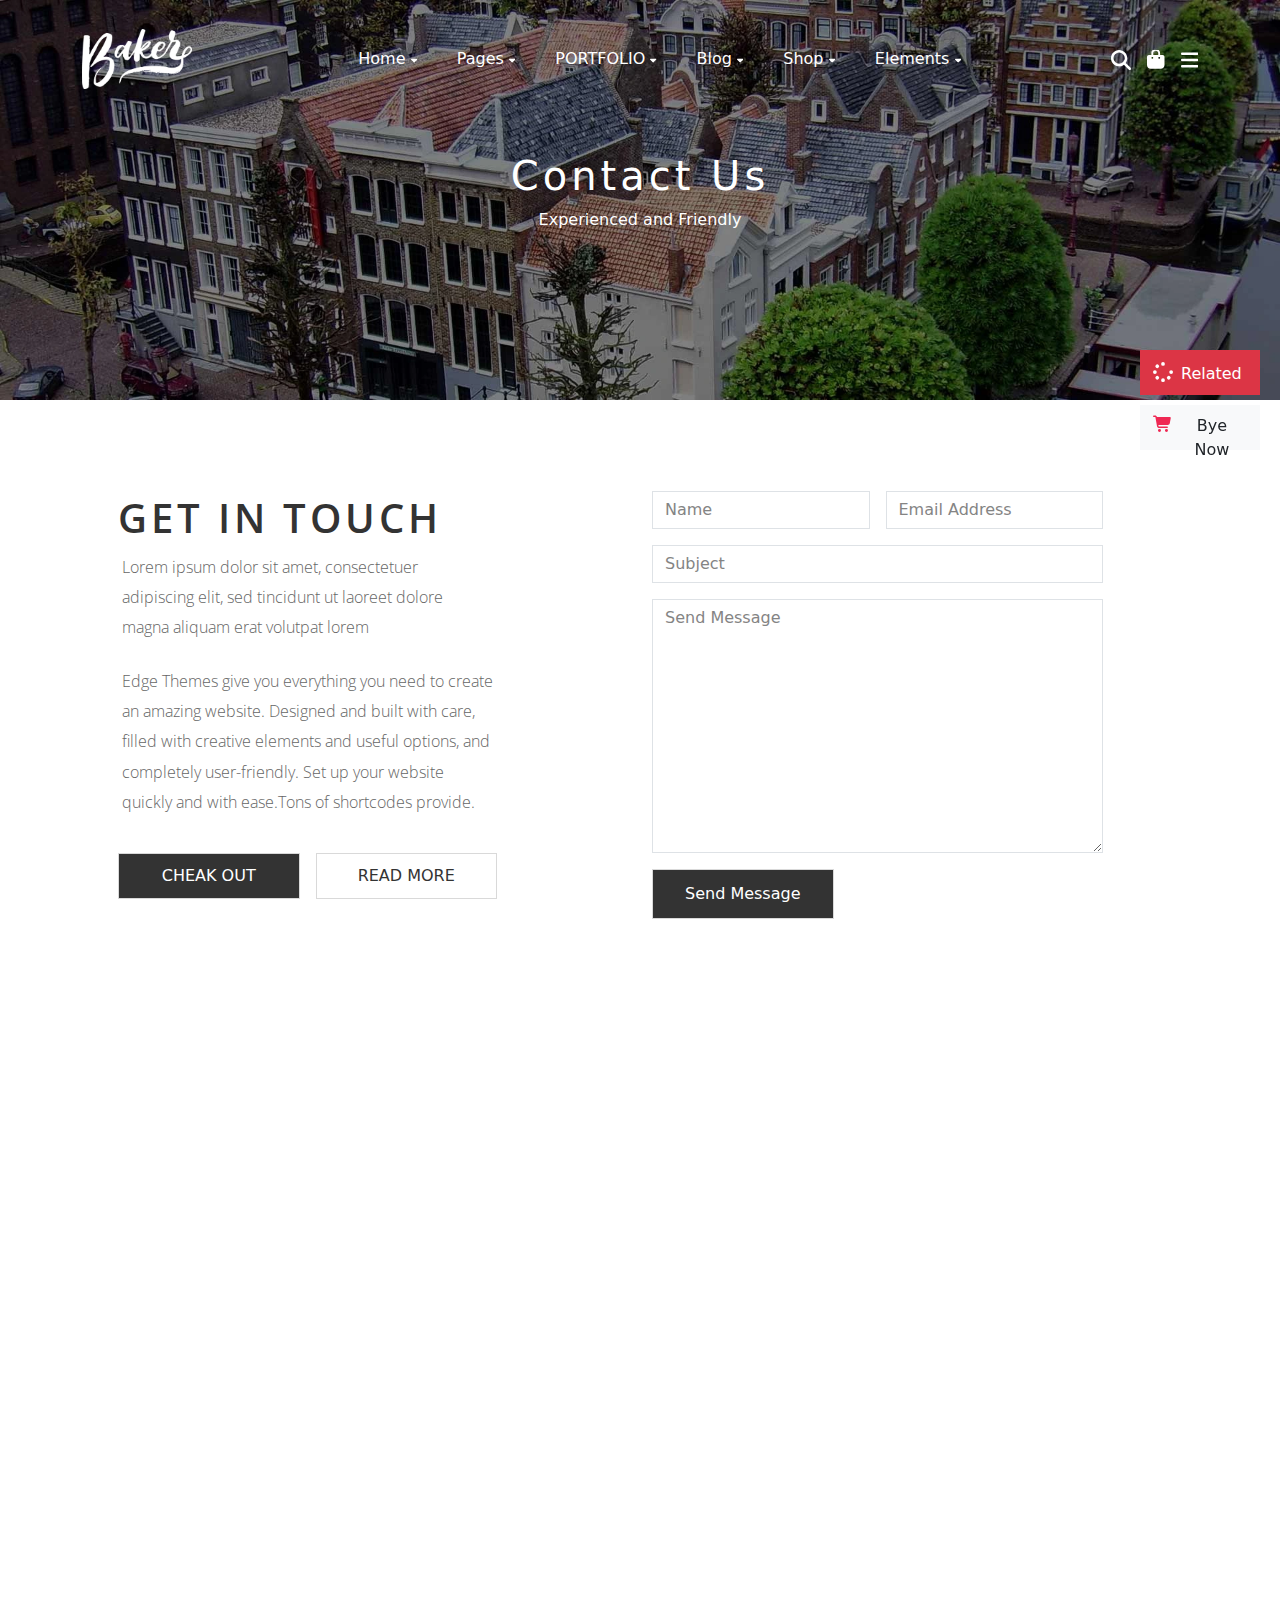
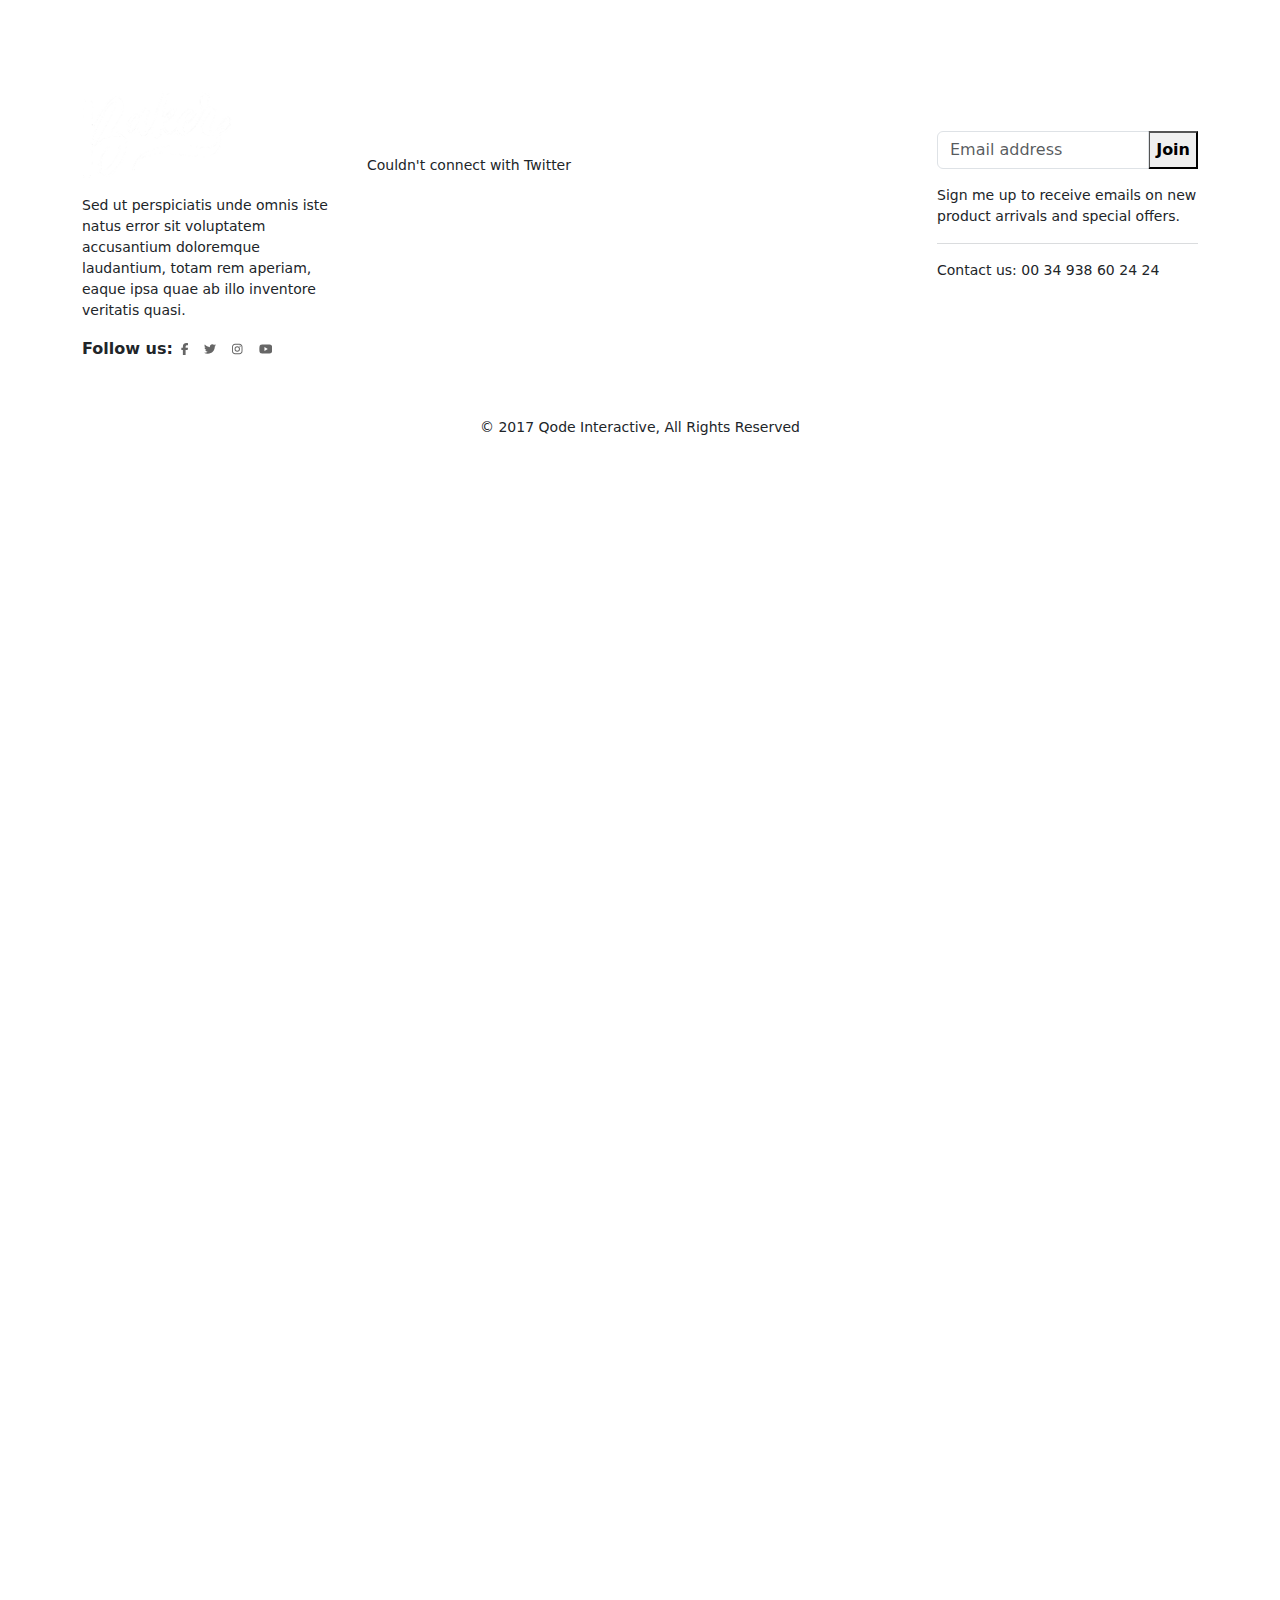
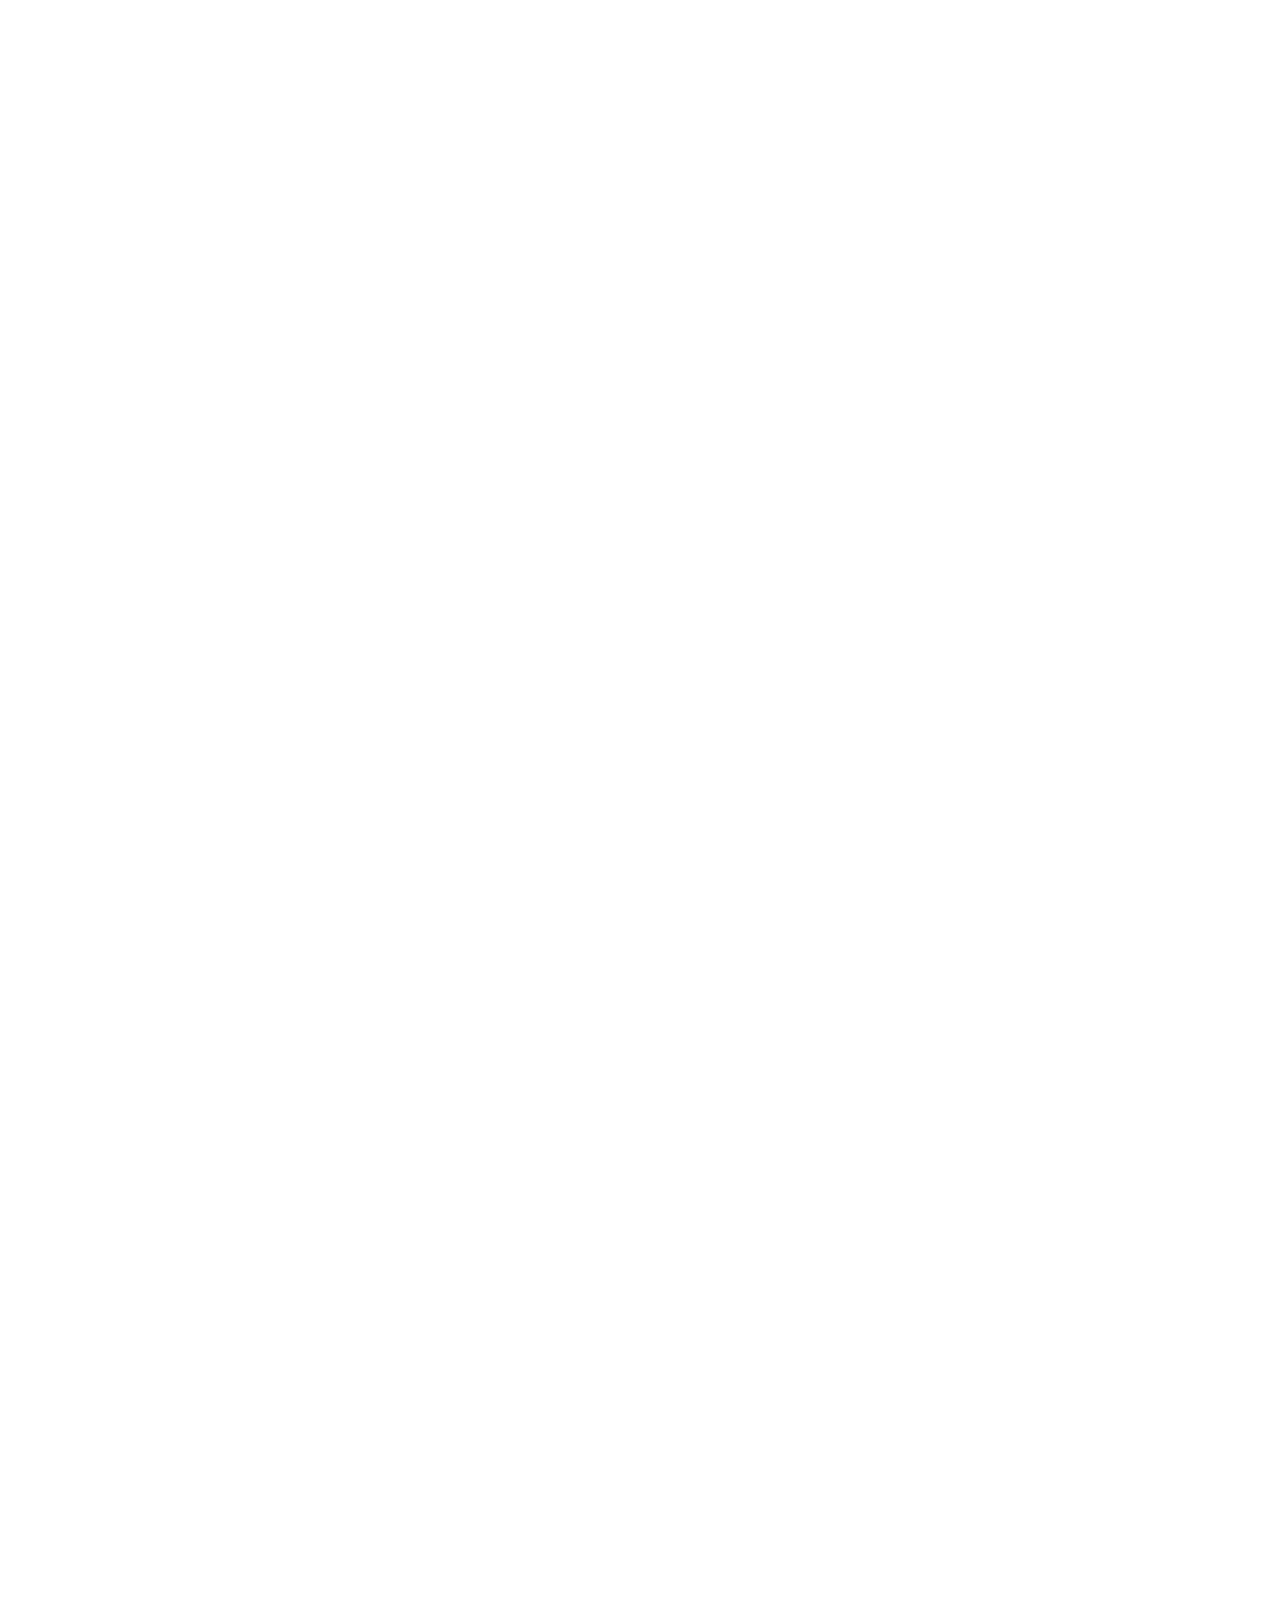
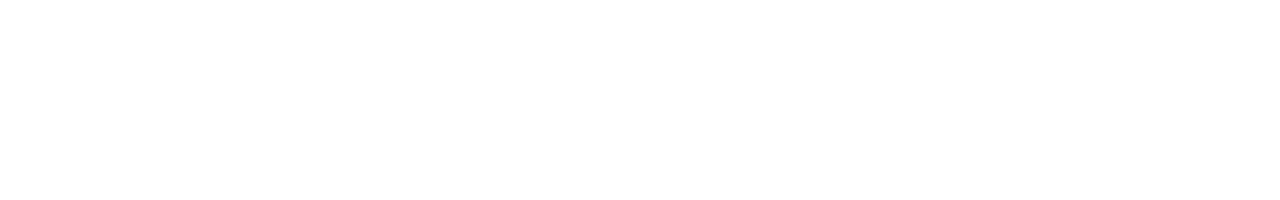
<file: contact-us.html>
<!doctype html>
<html lang="en">
  <head>
    <meta charset="utf-8">
    <meta name="viewport" content="width=device-width, initial-scale=1">
    <title>Contact Us</title>
    <link href="https://cdn.jsdelivr.net/npm/bootstrap@5.3.8/dist/css/bootstrap.min.css" rel="stylesheet" integrity="sha384-sRIl4kxILFvY47J16cr9ZwB07vP4J8+LH7qKQnuqkuIAvNWLzeN8tE5YBujZqJLB" crossorigin="anonymous">
     <link href="https://cdn.jsdelivr.net/npm/bootstrap@5.3.2/dist/css/bootstrap.min.css" rel="stylesheet">
    
    <link
      href="https://cdn.jsdelivr.net/npm/bootstrap-icons@1.11.1/font/bootstrap-icons.css"
      rel="stylesheet"
    />
    
    <!--"Open Sans", sans-serif font-->
  <link rel="preconnect" href="https://fonts.googleapis.com" />
  <link rel="preconnect" href="https://fonts.gstatic.com" crossorigin />
  <link href="https://fonts.googleapis.com/css2?family=Open+Sans:ital,wght@0,300..800;1,300..800&display=swap"
    rel="stylesheet" />

  <!--"Pacifico", cursive font-->
  <link rel="preconnect" href="https://fonts.googleapis.com" />
  <link rel="preconnect" href="https://fonts.gstatic.com" crossorigin />
  <link href="https://fonts.googleapis.com/css2?family=Pacifico&display=swap" rel="stylesheet" />

    <!--Custom css-->
    <link rel="stylesheet" href="./assets/css/contact-us.css" />
</head>
 <!--Navbar section-->
    <nav class="navbar navbar-expand-lg py-4 position-absolute w-100 top-0 z-1 d-none d-lg-flex">
      <div class="container">
        <!--Slogan-->
        <a class="navbar-brand fw-bold" href="#">
          <img src="./assets/img/navbar/Backary.png" alt="Logo" style="height: 60px; width:110px" />
        </a>

        <!-- ICONS-->
         <!--magnifying glass-->
        <div class="d-flex align-items-center order-lg-3">
          <a href="#" class="nav-icon me-3">
            <svg xmlns="http://www.w3.org/2000/svg" height="20" width="20" viewBox="0 0 512 512"><!--!Font Awesome Free v7.1.0 by @fontawesome - https://fontawesome.com License - https://fontawesome.com/license/free Copyright 2025 Fonticons, Inc.--><path fill="#ffffff" d="M416 208c0 45.9-14.9 88.3-40 122.7L502.6 457.4c12.5 12.5 12.5 32.8 0 45.3s-32.8 12.5-45.3 0L330.7 376C296.3 401.1 253.9 416 208 416 93.1 416 0 322.9 0 208S93.1 0 208 0 416 93.1 416 208zM208 352a144 144 0 1 0 0-288 144 144 0 1 0 0 288z"/></svg>
          </a>

        <!--bag shopping icon-->
        <div class="position-relative d-inline-block me-3">
         <a href="#" data-bs-toggle="collapse" data-bs-target="#alertDiv" aria-expanded="false" aria-controls="alertDiv">
          <svg xmlns="http://www.w3.org/2000/svg" height="20" width="17.5" viewBox="0 0 448 512">
           <path fill="#ffffff" d="M160 80c0-35.3 28.7-64 64-64s64 28.7 64 64l0 48-128 0 0-48zm-48 48l-64 0c-26.5 0-48 21.5-48 48L0 384c0 53 43 96 96 96l256 0c53 0 96-43 96-96l0-208c0-26.5-21.5-48-48-48l-64 0 0-48c0-61.9-50.1-112-112-112S112 18.1 112 80l0 48zm24 48a24 24 0 1 1 0 48 24 24 0 1 1 0-48zm152 24a24 24 0 1 1 48 0 24 24 0 1 1 -48 0z"/>
           </svg>
         </a>
        <div class="collapse position-absolute top-100 start-50 translate-middle-x mt-2" id="alertDiv" style="min-width: 220px; z-index: 1000;">
           <div class="alert bg-white d-flex align-items-center p-2 mb-0" role="alert">
         <div>
        No products in the cart.
      </div>
    </div>
  </div>
</div>
           <!--menu icon-->
            <a href="#"
     class="nav-icon"
     data-bs-toggle="offcanvas"
     data-bs-target="#offcanvasRight"
     aria-controls="offcanvasRight">
    <svg xmlns="http://www.w3.org/2000/svg" height="20" width="17.5" viewBox="0 0 448 512">
      <path fill="#ffffff" d="M0 96C0 78.3 14.3 64 32 64l384 0c17.7 0 32 14.3 32 32s-14.3 32-32 32L32 128C14.3 128 0 113.7 0 96zM0 256c0-17.7 14.3-32 32-32l384 0c17.7 0 32 14.3 32 32s-14.3 32-32 32L32 288c-17.7 0-32-14.3-32-32zM448 416c0 17.7-14.3 32-32 32L32 448c-17.7 0-32-14.3-32-32s14.3-32 32-32l384 0c17.7 0 32 14.3 32 32z"/>
    </svg>
  </a>

        </div>

        <!--LINKS-->
        <div
          class="collapse navbar-collapse justify-content-center order-lg-2"
          id="mainNavbar"
        >
          <ul class="navbar-nav gap-lg-4 text-center">
            <li class="nav-item dropdown">
              <a class="nav-link text-white fs-6" href="#" data-bs-toggle="dropdown">Home
                <svg xmlns="http://www.w3.org/2000/svg" height="10" width="6.25" viewBox="0 0 320 512">
              <!--!Font Awesome Free v7.1.0 by @fontawesome - https://fontawesome.com License - https://fontawesome.com/license/free Copyright 2025 Fonticons, Inc.-->
              <path fill="#ffffff"
                d="M140.3 376.8c12.6 10.2 31.1 9.5 42.8-2.2l128-128c9.2-9.2 11.9-22.9 6.9-34.9S301.4 192 288.5 192l-256 0c-12.9 0-24.6 7.8-29.6 19.8S.7 237.5 9.9 246.6l128 128 2.4 2.2z" />
            </svg>
              </a>
              <ul class="dropdown-menu">
                 <li><a class="dropdown-item py-2 ms-3" href="#">Bagel</a></li>
            <li><a class="dropdown-item py-2 ms-3" href="#">Cupcake</a></li>
            <li>
              <a class="dropdown-item py-2 ms-3" href="#">Croissant
                <svg xmlns="http://www.w3.org/2000/svg" height="12" width="13.5" viewBox="0 0 576 512">
                  <!--!Font Awesome Free v7.1.0 by @fontawesome - https://fontawesome.com License - https://fontawesome.com/license/free Copyright 2025 Fonticons, Inc.-->
                  <path fill="#e1be64"
                    d="M309.5-18.9c-4.1-8-12.4-13.1-21.4-13.1s-17.3 5.1-21.4 13.1L193.1 125.3 33.2 150.7c-8.9 1.4-16.3 7.7-19.1 16.3s-.5 18 5.8 24.4l114.4 114.5-25.2 159.9c-1.4 8.9 2.3 17.9 9.6 23.2s16.9 6.1 25 2L288.1 417.6 432.4 491c8 4.1 17.7 3.3 25-2s11-14.2 9.6-23.2L441.7 305.9 556.1 191.4c6.4-6.4 8.6-15.8 5.8-24.4s-10.1-14.9-19.1-16.3L383 125.3 309.5-18.9z" />
                </svg>
              </a>
            </li>
            <li><a class="dropdown-item py-2 ms-3" href="./contact-us.html">Pretzel</a></li>
            <li>
              <a class="dropdown-item py-2 ms-3" href="#">Strudel
                <svg xmlns="http://www.w3.org/2000/svg" height="12" width="13.5" viewBox="0 0 576 512">
                  <!--!Font Awesome Free v7.1.0 by @fontawesome - https://fontawesome.com License - https://fontawesome.com/license/free Copyright 2025 Fonticons, Inc.-->
                  <path fill="#e1be64"
                    d="M309.5-18.9c-4.1-8-12.4-13.1-21.4-13.1s-17.3 5.1-21.4 13.1L193.1 125.3 33.2 150.7c-8.9 1.4-16.3 7.7-19.1 16.3s-.5 18 5.8 24.4l114.4 114.5-25.2 159.9c-1.4 8.9 2.3 17.9 9.6 23.2s16.9 6.1 25 2L288.1 417.6 432.4 491c8 4.1 17.7 3.3 25-2s11-14.2 9.6-23.2L441.7 305.9 556.1 191.4c6.4-6.4 8.6-15.8 5.8-24.4s-10.1-14.9-19.1-16.3L383 125.3 309.5-18.9z" />
                </svg>
              </a>
            </li>
            <li><a class="dropdown-item py-2 ms-3" href="#">Buguette</a></li>
            <li><a class="dropdown-item py-2 ms-3" href="#">Canape</a></li>
            <li>
              <a class="dropdown-item py-2 ms-3" href="#">Crouton
                <svg xmlns="http://www.w3.org/2000/svg" height="12" width="13.5" viewBox="0 0 576 512">
                  <!--!Font Awesome Free v7.1.0 by @fontawesome - https://fontawesome.com License - https://fontawesome.com/license/free Copyright 2025 Fonticons, Inc.-->
                  <path fill="#e1be64"
                    d="M309.5-18.9c-4.1-8-12.4-13.1-21.4-13.1s-17.3 5.1-21.4 13.1L193.1 125.3 33.2 150.7c-8.9 1.4-16.3 7.7-19.1 16.3s-.5 18 5.8 24.4l114.4 114.5-25.2 159.9c-1.4 8.9 2.3 17.9 9.6 23.2s16.9 6.1 25 2L288.1 417.6 432.4 491c8 4.1 17.7 3.3 25-2s11-14.2 9.6-23.2L441.7 305.9 556.1 191.4c6.4-6.4 8.6-15.8 5.8-24.4s-10.1-14.9-19.1-16.3L383 125.3 309.5-18.9z" />
                </svg>
              </a>
            </li>
            <li><a class="dropdown-item py-2 ms-3" href="#">Muffin</a></li>
            <li>
              <a class="dropdown-item py-2 ms-3" href="#">BreadStick</a>
            </li>
            <li><a class="dropdown-item py-2 ms-3" href="#">Crumpet</a></li>
            <li><a class="dropdown-item py-2 ms-3" href="#">Cannoli</a></li>
            <li><a class="dropdown-item py-2 ms-3" href="#">Landing</a></li>
              </ul>
            </li>
            <li class="nav-item dropdown">
              <a class="nav-link text-white fs-6" href="#" data-bs-toggle="dropdown">Pages
                <svg xmlns="http://www.w3.org/2000/svg" height="10" width="6.25" viewBox="0 0 320 512">
              <!--!Font Awesome Free v7.1.0 by @fontawesome - https://fontawesome.com License - https://fontawesome.com/license/free Copyright 2025 Fonticons, Inc.-->
              <path fill="#ffffff"
                d="M140.3 376.8c12.6 10.2 31.1 9.5 42.8-2.2l128-128c9.2-9.2 11.9-22.9 6.9-34.9S301.4 192 288.5 192l-256 0c-12.9 0-24.6 7.8-29.6 19.8S.7 237.5 9.9 246.6l128 128 2.4 2.2z" />
            </svg>
              </a>
              <ul class="dropdown-menu">
                 <li><a class="dropdown-item py-2 ms-3" href="./about-page.html">About Me</a></li>
            <li>
              <a class="dropdown-item py-2 ms-3" href="./menu.html">The Menu
                <svg xmlns="http://www.w3.org/2000/svg" height="12" width="13.5" viewBox="0 0 576 512">
                  <!--!Font Awesome Free v7.1.0 by @fontawesome - https://fontawesome.com License - https://fontawesome.com/license/free Copyright 2025 Fonticons, Inc.-->
                  <path fill="#e1be64"
                    d="M309.5-18.9c-4.1-8-12.4-13.1-21.4-13.1s-17.3 5.1-21.4 13.1L193.1 125.3 33.2 150.7c-8.9 1.4-16.3 7.7-19.1 16.3s-.5 18 5.8 24.4l114.4 114.5-25.2 159.9c-1.4 8.9 2.3 17.9 9.6 23.2s16.9 6.1 25 2L288.1 417.6 432.4 491c8 4.1 17.7 3.3 25-2s11-14.2 9.6-23.2L441.7 305.9 556.1 191.4c6.4-6.4 8.6-15.8 5.8-24.4s-10.1-14.9-19.1-16.3L383 125.3 309.5-18.9z" />
                </svg></a>
            </li>
            <li><a class="dropdown-item py-2 ms-3" href="./team.html">Our Team</a></li>
            <li>
              <a class="dropdown-item py-2 ms-3" href="./services.html">Our Services</a>
            </li>
            <li>
              <a class="dropdown-item py-2 ms-3" href="./what-we-offer.html">What We Offer</a>
            </li>
            <li>
              <a class="dropdown-item py-2 ms-3" href="#">Pricing Plans</a>
            </li>
            <li>
              <a class="dropdown-item py-2 ms-3" href="./contact-us.html">Contact Us </a>
            </li>
            <li>
              <a class="dropdown-item py-2 ms-3" href="#">Leave us a note</a>
            </li>
            <li>
              <a class="dropdown-item py-2 ms-3" href="#">404 Error Page</a>
            </li>
            <li>
              <a class="dropdown-item py-2 ms-3" href="./log-in.html">LogIn Page</a>
            </li>
              </ul>
            </li>
            <li class="nav-item dropdown">
              <a class="nav-link text-white fs-6" href="#" data-bs-toggle="dropdown">PORTFOLIO
                <svg xmlns="http://www.w3.org/2000/svg" height="10" width="6.25" viewBox="0 0 320 512">
              <!--!Font Awesome Free v7.1.0 by @fontawesome - https://fontawesome.com License - https://fontawesome.com/license/free Copyright 2025 Fonticons, Inc.-->
              <path fill="#ffffff"
                d="M140.3 376.8c12.6 10.2 31.1 9.5 42.8-2.2l128-128c9.2-9.2 11.9-22.9 6.9-34.9S301.4 192 288.5 192l-256 0c-12.9 0-24.6 7.8-29.6 19.8S.7 237.5 9.9 246.6l128 128 2.4 2.2z" />
            </svg>
              </a>
              <ul class="dropdown-menu">
                <li class="d-flex align-items-center py-2 ms-3">
              <a class="dropdown-item d-flex justify-content-between align-items-center ps-3" href="#">Standard
                <svg xmlns="http://www.w3.org/2000/svg" height="14" width="7" viewBox="0 0 256 512">
                  <!--!Font Awesome Free v7.1.0 by @fontawesome - https://fontawesome.com License - https://fontawesome.com/license/free Copyright 2025 Fonticons, Inc.-->
                  <path
                    d="M249.3 235.8c10.2 12.6 9.5 31.1-2.2 42.8l-128 128c-9.2 9.2-22.9 11.9-34.9 6.9S64.5 396.9 64.5 384l0-256c0-12.9 7.8-24.6 19.8-29.6s25.7-2.2 34.9 6.9l128 128 2.2 2.4z" />
                </svg></a>
            </li>
            <li class="d-flex align-items-center py-2 ms-3">
              <a class="dropdown-item d-flex justify-content-between align-items-center ps-3" href="#">Gallary
                <svg xmlns="http://www.w3.org/2000/svg" height="14" width="7" viewBox="0 0 256 512">
                  <!--!Font Awesome Free v7.1.0 by @fontawesome - https://fontawesome.com License - https://fontawesome.com/license/free Copyright 2025 Fonticons, Inc.-->
                  <path
                    d="M249.3 235.8c10.2 12.6 9.5 31.1-2.2 42.8l-128 128c-9.2 9.2-22.9 11.9-34.9 6.9S64.5 396.9 64.5 384l0-256c0-12.9 7.8-24.6 19.8-29.6s25.7-2.2 34.9 6.9l128 128 2.2 2.4z" />
                </svg></a>
            </li>
            <li class="d-flex align-items-center py-2 ms-3">
              <a class="dropdown-item d-flex justify-content-between align-items-center ps-3" href="#">Masonry
                <svg xmlns="http://www.w3.org/2000/svg" height="14" width="7" viewBox="0 0 256 512">
                  <!--!Font Awesome Free v7.1.0 by @fontawesome - https://fontawesome.com License - https://fontawesome.com/license/free Copyright 2025 Fonticons, Inc.-->
                  <path
                    d="M249.3 235.8c10.2 12.6 9.5 31.1-2.2 42.8l-128 128c-9.2 9.2-22.9 11.9-34.9 6.9S64.5 396.9 64.5 384l0-256c0-12.9 7.8-24.6 19.8-29.6s25.7-2.2 34.9 6.9l128 128 2.2 2.4z" />
                </svg></a>
            </li>
            <li class="d-flex align-items-center py-2 ms-3">
              <a class="dropdown-item d-flex justify-content-between align-items-center ps-3" href="#">PortFolio Single
                <svg xmlns="http://www.w3.org/2000/svg" height="14" width="7" viewBox="0 0 256 512">
                  <!--!Font Awesome Free v7.1.0 by @fontawesome - https://fontawesome.com License - https://fontawesome.com/license/free Copyright 2025 Fonticons, Inc.-->
                  <path
                    d="M249.3 235.8c10.2 12.6 9.5 31.1-2.2 42.8l-128 128c-9.2 9.2-22.9 11.9-34.9 6.9S64.5 396.9 64.5 384l0-256c0-12.9 7.8-24.6 19.8-29.6s25.7-2.2 34.9 6.9l128 128 2.2 2.4z" />
                </svg></a>
            </li>
              </ul>
            </li>
            <li class="nav-item dropdown">
              <a class="nav-link text-white fs-6" href="#" data-bs-toggle="dropdown">Blog
 <svg xmlns="http://www.w3.org/2000/svg" height="10" width="6.25" viewBox="0 0 320 512">
              <!--!Font Awesome Free v7.1.0 by @fontawesome - https://fontawesome.com License - https://fontawesome.com/license/free Copyright 2025 Fonticons, Inc.-->
              <path fill="#ffffff"
                d="M140.3 376.8c12.6 10.2 31.1 9.5 42.8-2.2l128-128c9.2-9.2 11.9-22.9 6.9-34.9S301.4 192 288.5 192l-256 0c-12.9 0-24.6 7.8-29.6 19.8S.7 237.5 9.9 246.6l128 128 2.4 2.2z" />
            </svg>
              </a>
              <ul class="dropdown-menu">
                <li class="d-flex align-items-center py-2 ms-3">
              <a class="dropdown-item d-flex justify-content-between align-items-center ps-3" href="#">Standard
                <svg xmlns="http://www.w3.org/2000/svg" height="14" width="7" viewBox="0 0 256 512">
                  <!--!Font Awesome Free v7.1.0 by @fontawesome - https://fontawesome.com License - https://fontawesome.com/license/free Copyright 2025 Fonticons, Inc.-->
                  <path
                    d="M249.3 235.8c10.2 12.6 9.5 31.1-2.2 42.8l-128 128c-9.2 9.2-22.9 11.9-34.9 6.9S64.5 396.9 64.5 384l0-256c0-12.9 7.8-24.6 19.8-29.6s25.7-2.2 34.9 6.9l128 128 2.2 2.4z" />
                </svg></a>
            </li>
            <li class="d-flex align-items-center py-2 ms-3">
              <a class="dropdown-item d-flex justify-content-between align-items-center ps-3" href="#">Masonry
                <svg xmlns="http://www.w3.org/2000/svg" height="14" width="7" viewBox="0 0 256 512">
                  <!--!Font Awesome Free v7.1.0 by @fontawesome - https://fontawesome.com License - https://fontawesome.com/license/free Copyright 2025 Fonticons, Inc.-->
                  <path
                    d="M249.3 235.8c10.2 12.6 9.5 31.1-2.2 42.8l-128 128c-9.2 9.2-22.9 11.9-34.9 6.9S64.5 396.9 64.5 384l0-256c0-12.9 7.8-24.6 19.8-29.6s25.7-2.2 34.9 6.9l128 128 2.2 2.4z" />
                </svg></a>
            </li>
            <li class="d-flex align-items-center py-2 ms-3">
              <a class="dropdown-item d-flex justify-content-between align-items-center ps-3" href="#">Single Post
                <svg xmlns="http://www.w3.org/2000/svg" height="14" width="7" viewBox="0 0 256 512">
                  <!--!Font Awesome Free v7.1.0 by @fontawesome - https://fontawesome.com License - https://fontawesome.com/license/free Copyright 2025 Fonticons, Inc.-->
                  <path
                    d="M249.3 235.8c10.2 12.6 9.5 31.1-2.2 42.8l-128 128c-9.2 9.2-22.9 11.9-34.9 6.9S64.5 396.9 64.5 384l0-256c0-12.9 7.8-24.6 19.8-29.6s25.7-2.2 34.9 6.9l128 128 2.2 2.4z" />
                </svg></a>
            </li>
              </ul>
            </li>
            <li class="nav-item dropdown">
              <a class="nav-link text-white fs-6" href="#" data-bs-toggle="dropdown">Shop
                 <svg xmlns="http://www.w3.org/2000/svg" height="10" width="6.25" viewBox="0 0 320 512">
              <!--!Font Awesome Free v7.1.0 by @fontawesome - https://fontawesome.com License - https://fontawesome.com/license/free Copyright 2025 Fonticons, Inc.-->
              <path fill="#ffffff"
                d="M140.3 376.8c12.6 10.2 31.1 9.5 42.8-2.2l128-128c9.2-9.2 11.9-22.9 6.9-34.9S301.4 192 288.5 192l-256 0c-12.9 0-24.6 7.8-29.6 19.8S.7 237.5 9.9 246.6l128 128 2.4 2.2z" />
            </svg>
              </a>
              <ul class="dropdown-menu">
                <li class="d-flex align-items-center py-2 ms-3">
              <a class="dropdown-item" href="#">Shop List</a>
            </li>
            <li class="d-flex align-items-center py-2 ms-3">
              <a class="dropdown-item" href="#">Single Products</a>
            </li>
            <li class="d-flex align-items-center py-2 ms-3">
              <a class="dropdown-item d-flex justify-content-between align-items-center ps-3" href="#">Shop Page
                <svg xmlns="http://www.w3.org/2000/svg" height="14" width="7" viewBox="0 0 256 512">
                  <!--!Font Awesome Free v7.1.0 by @fontawesome - https://fontawesome.com License - https://fontawesome.com/license/free Copyright 2025 Fonticons, Inc.-->
                  <path
                    d="M249.3 235.8c10.2 12.6 9.5 31.1-2.2 42.8l-128 128c-9.2 9.2-22.9 11.9-34.9 6.9S64.5 396.9 64.5 384l0-256c0-12.9 7.8-24.6 19.8-29.6s25.7-2.2 34.9 6.9l128 128 2.2 2.4z" />
                </svg></a>
            </li>
            <li class="d-flex align-items-center py-2 ms-3">
              <a class="dropdown-item d-flex justify-content-between align-items-center ps-3" href="#">Shop Layout
                <svg xmlns="http://www.w3.org/2000/svg" height="14" width="7" viewBox="0 0 256 512">
                  <!--!Font Awesome Free v7.1.0 by @fontawesome - https://fontawesome.com License - https://fontawesome.com/license/free Copyright 2025 Fonticons, Inc.-->
                  <path
                    d="M249.3 235.8c10.2 12.6 9.5 31.1-2.2 42.8l-128 128c-9.2 9.2-22.9 11.9-34.9 6.9S64.5 396.9 64.5 384l0-256c0-12.9 7.8-24.6 19.8-29.6s25.7-2.2 34.9 6.9l128 128 2.2 2.4z" />
                </svg></a>
            </li>
              </ul>
            </li>
            
             <ul class="navbar-nav ms-auto">
      <li class="nav-item dropdown position-static">
        <a
          class="nav-link text-white"
          href="#"
          id="elementsDropdown"
          role="button"
          data-bs-toggle="dropdown"
          aria-expanded="false"
        >
          Elements
           <svg xmlns="http://www.w3.org/2000/svg" height="10" width="6.25" viewBox="0 0 320 512">
              <!--!Font Awesome Free v7.1.0 by @fontawesome - https://fontawesome.com License - https://fontawesome.com/license/free Copyright 2025 Fonticons, Inc.-->
              <path fill="#ffffff"
                d="M140.3 376.8c12.6 10.2 31.1 9.5 42.8-2.2l128-128c9.2-9.2 11.9-22.9 6.9-34.9S301.4 192 288.5 192l-256 0c-12.9 0-24.6 7.8-29.6 19.8S.7 237.5 9.9 246.6l128 128 2.4 2.2z" />
            </svg>
        </a>

        <!--  ELEMENT Dropdown-->
         <div
          class=" dropdown-menu w-100 mt-0 border-0 rounded-0 py-4"
          aria-labelledby="elementsDropdown"
        >
          <div class="container py-3 d-flex justify-content-between flex-wrap element-menu">
            <ul class="list-unstyled px-3">
              <li><a href="#" class="dropdown-item first">CLASSIC</a></li>
              <li><a href="#" class="dropdown-item other">Buttons</a></li>
              <li><a href="#" class="dropdown-item other">Contact Form</a></li>
              <li><a href="#" class="dropdown-item other">Call To Action</a></li>
              <li><a href="#" class="dropdown-item other">Parallax</a></li>
              <li><a href="#" class="dropdown-item other">Tabs</a></li>
              <li><a href="#" class="dropdown-item other">Accordions</a></li>
            </ul>

            <ul class="list-unstyled px-3">
              <li><a href="#" class="dropdown-item first">PRESENTATIONAL</a></li>
              <li><a href="#" class="dropdown-item other">Testimonials</a></li>
              <li><a href="#" class="dropdown-item other">Team</a></li>
              <li><a href="#" class="dropdown-item other">Blog Post</a></li>
              <li><a href="#" class="dropdown-item other">Interactivr Banner</a></li>
              <li><a href="#" class="dropdown-item other">PortFolio List</a></li>
              <li><a href="#" class="dropdown-item other">Full Screen Section</a></li>
            </ul>

            <ul class="list-unstyled px-3">
              <li><a href="#" class="dropdown-item first">INFOGRAPHIC</a></li>
              <li><a href="#" class="dropdown-item other">Progress Bar</a></li>
              <li><a href="#" class="dropdown-item other">Pricing Table</a></li>
              <li><a href="#" class="dropdown-item other">Countdown</a></li>
                <li><a href="#" class="dropdown-item other">Pricing List</a></li>
              <li><a href="#" class="dropdown-item other">Product List</a></li>
              <li><a href="#" class="dropdown-item other">Google Maps</a></li>
            </ul>

            <ul class="list-unstyled px-3">
              <li><a href="#" class="dropdown-item first">TYPOGRAPHY</a></li>
              <li><a href="#" class="dropdown-item other">Typography</a></li>
              <li><a href="#" class="dropdown-item other">Lists</a></li>
              <li><a href="#" class="dropdown-item other">Dividers</a></li>
              <li><a href="#" class="dropdown-item other">Image With Text</a></li>
            </ul>
          </div>
          </ul>
        </div>
      </div>
    </nav>
     
<nav class="navbar navbar-light bg-white d-lg-none position-relative">
  <div class="container-fluid d-flex justify-content-between align-items-center position-relative w-100">
    <!-- زر Menu -->
    <div class="dropdown position-relative w-100">
      <button
        class="btn btn1-menu text-uppercase"
        type="button"
        id="dropdownMenuButton"
        data-bs-toggle="dropdown"
        aria-expanded="false"
      >
        <svg xmlns="http://www.w3.org/2000/svg" height="25" width="30" viewBox="0 0 448 512">
          <path fill="#050000" d="M0 96C0 78.3 14.3 64 32 64l384 0c17.7 0 32 14.3 32 32s-14.3 32-32 32L32 128C14.3 128 0 113.7 0 96zM0 256c0-17.7 14.3-32 32-32l384 0c17.7 0 32 14.3 32 32s-14.3 32-32 32L32 288c-17.7 0-32-14.3-32-32zM448 416c0 17.7-14.3 32-32 32L32 448c-17.7 0-32-14.3-32-32s14.3-32 32-32l384 0c17.7 0 32 14.3 32 32z"/>
        </svg>
      </button>

      <!-- Menu Drop Down-->
      <ul class="dropdown-menu w-100 position-absolute start-0 mt-0 " aria-labelledby="dropdownMenuButton">
       <li class="nav-item dropdown">
              <a class="nav-link fs-6 dropdown-item text-dark" href="#" data-bs-toggle="dropdown">Home
                <svg xmlns="http://www.w3.org/2000/svg" height="10" width="6.25" viewBox="0 0 320 512">
              <!--!Font Awesome Free v7.1.0 by @fontawesome - https://fontawesome.com License - https://fontawesome.com/license/free Copyright 2025 Fonticons, Inc.-->
              <path fill="#666666"
                d="M140.3 376.8c12.6 10.2 31.1 9.5 42.8-2.2l128-128c9.2-9.2 11.9-22.9 6.9-34.9S301.4 192 288.5 192l-256 0c-12.9 0-24.6 7.8-29.6 19.8S.7 237.5 9.9 246.6l128 128 2.4 2.2z" />
            </svg>
              </a>
              <ul class="dropdown-menu">
                 <li><a class="dropdown-item py-2 ms-3" href="#">Bagel</a></li>
            <li><a class="dropdown-item py-2 ms-3" href="#">Cupcake</a></li>
            <li>
              <a class="dropdown-item py-2 ms-3" href="#">Croissant
                <svg xmlns="http://www.w3.org/2000/svg" height="12" width="13.5" viewBox="0 0 576 512">
                  <!--!Font Awesome Free v7.1.0 by @fontawesome - https://fontawesome.com License - https://fontawesome.com/license/free Copyright 2025 Fonticons, Inc.-->
                  <path fill="#e1be64"
                    d="M309.5-18.9c-4.1-8-12.4-13.1-21.4-13.1s-17.3 5.1-21.4 13.1L193.1 125.3 33.2 150.7c-8.9 1.4-16.3 7.7-19.1 16.3s-.5 18 5.8 24.4l114.4 114.5-25.2 159.9c-1.4 8.9 2.3 17.9 9.6 23.2s16.9 6.1 25 2L288.1 417.6 432.4 491c8 4.1 17.7 3.3 25-2s11-14.2 9.6-23.2L441.7 305.9 556.1 191.4c6.4-6.4 8.6-15.8 5.8-24.4s-10.1-14.9-19.1-16.3L383 125.3 309.5-18.9z" />
                </svg>
              </a>
            </li>
            <li><a class="dropdown-item py-2 ms-3" href="./index.html">Pretzel</a></li>
            <li>
              <a class="dropdown-item py-2 ms-3" href="#">Strudel
                <svg xmlns="http://www.w3.org/2000/svg" height="12" width="13.5" viewBox="0 0 576 512">
                  <!--!Font Awesome Free v7.1.0 by @fontawesome - https://fontawesome.com License - https://fontawesome.com/license/free Copyright 2025 Fonticons, Inc.-->
                  <path fill="#e1be64"
                    d="M309.5-18.9c-4.1-8-12.4-13.1-21.4-13.1s-17.3 5.1-21.4 13.1L193.1 125.3 33.2 150.7c-8.9 1.4-16.3 7.7-19.1 16.3s-.5 18 5.8 24.4l114.4 114.5-25.2 159.9c-1.4 8.9 2.3 17.9 9.6 23.2s16.9 6.1 25 2L288.1 417.6 432.4 491c8 4.1 17.7 3.3 25-2s11-14.2 9.6-23.2L441.7 305.9 556.1 191.4c6.4-6.4 8.6-15.8 5.8-24.4s-10.1-14.9-19.1-16.3L383 125.3 309.5-18.9z" />
                </svg>
              </a>
            </li>
            <li><a class="dropdown-item py-2 ms-3" href="#">Buguette</a></li>
            <li><a class="dropdown-item py-2 ms-3" href="#">Canape</a></li>
            <li>
              <a class="dropdown-item py-2 ms-3" href="#">Crouton
                <svg xmlns="http://www.w3.org/2000/svg" height="12" width="13.5" viewBox="0 0 576 512">
                  <!--!Font Awesome Free v7.1.0 by @fontawesome - https://fontawesome.com License - https://fontawesome.com/license/free Copyright 2025 Fonticons, Inc.-->
                  <path fill="#e1be64"
                    d="M309.5-18.9c-4.1-8-12.4-13.1-21.4-13.1s-17.3 5.1-21.4 13.1L193.1 125.3 33.2 150.7c-8.9 1.4-16.3 7.7-19.1 16.3s-.5 18 5.8 24.4l114.4 114.5-25.2 159.9c-1.4 8.9 2.3 17.9 9.6 23.2s16.9 6.1 25 2L288.1 417.6 432.4 491c8 4.1 17.7 3.3 25-2s11-14.2 9.6-23.2L441.7 305.9 556.1 191.4c6.4-6.4 8.6-15.8 5.8-24.4s-10.1-14.9-19.1-16.3L383 125.3 309.5-18.9z" />
                </svg>
              </a>
            </li>
            <li><a class="dropdown-item py-2 ms-3" href="#">Muffin</a></li>
            <li>
              <a class="dropdown-item py-2 ms-3" href="#">BreadStick</a>
            </li>
            <li><a class="dropdown-item py-2 ms-3" href="#">Crumpet</a></li>
            <li><a class="dropdown-item py-2 ms-3" href="#">Cannoli</a></li>
            <li><a class="dropdown-item py-2 ms-3" href="#">Landing</a></li>
              </ul>
            </li>
            
          <li class="nav-item dropdown">
              <a class="nav-link fs-6 dropdown-item text-dark" href="#" data-bs-toggle="dropdown">Pages
                <svg xmlns="http://www.w3.org/2000/svg" height="10" width="6.25" viewBox="0 0 320 512">
              <!--!Font Awesome Free v7.1.0 by @fontawesome - https://fontawesome.com License - https://fontawesome.com/license/free Copyright 2025 Fonticons, Inc.-->
              <path fill="#666666"
                d="M140.3 376.8c12.6 10.2 31.1 9.5 42.8-2.2l128-128c9.2-9.2 11.9-22.9 6.9-34.9S301.4 192 288.5 192l-256 0c-12.9 0-24.6 7.8-29.6 19.8S.7 237.5 9.9 246.6l128 128 2.4 2.2z" />
            </svg>
              </a>
              <ul class="dropdown-menu">
                 <li><a class="dropdown-item py-2 ms-3" href="./about-page.html">About Me</a></li>
            <li>
              <a class="dropdown-item py-2 ms-3" href="./menu.html">The Menu
                <svg xmlns="http://www.w3.org/2000/svg" height="12" width="13.5" viewBox="0 0 576 512">
                  <!--!Font Awesome Free v7.1.0 by @fontawesome - https://fontawesome.com License - https://fontawesome.com/license/free Copyright 2025 Fonticons, Inc.-->
                  <path fill="#e1be64"
                    d="M309.5-18.9c-4.1-8-12.4-13.1-21.4-13.1s-17.3 5.1-21.4 13.1L193.1 125.3 33.2 150.7c-8.9 1.4-16.3 7.7-19.1 16.3s-.5 18 5.8 24.4l114.4 114.5-25.2 159.9c-1.4 8.9 2.3 17.9 9.6 23.2s16.9 6.1 25 2L288.1 417.6 432.4 491c8 4.1 17.7 3.3 25-2s11-14.2 9.6-23.2L441.7 305.9 556.1 191.4c6.4-6.4 8.6-15.8 5.8-24.4s-10.1-14.9-19.1-16.3L383 125.3 309.5-18.9z" />
                </svg></a>
            </li>
            <li><a class="dropdown-item py-2 ms-3" href="./team.html">Our Team</a></li>
            <li>
              <a class="dropdown-item py-2 ms-3" href="./services.html">Our Services</a>
            </li>
            <li>
              <a class="dropdown-item py-2 ms-3" href="./what-we-offer.html">What We Offer</a>
            </li>
            <li>
              <a class="dropdown-item py-2 ms-3" href="#">Pricing Plans</a>
            </li>
            <li>
              <a class="dropdown-item py-2 ms-3" href="./contact-us.html">Contact Us </a>
            </li>
            <li>
              <a class="dropdown-item py-2 ms-3" href="#">Leave us a note</a>
            </li>
            <li>
              <a class="dropdown-item py-2 ms-3" href="#">404 Error Page</a>
            </li>
            <li>
              <a class="dropdown-item py-2 ms-3" href="./log-in.html">LogIn Page</a>
            </li>
              </ul>
            </li>
     <li class="nav-item dropdown">
              <a class="nav-link  dropdown-item text-dark fs-6" href="#" data-bs-toggle="dropdown">PORTFOLIO
                <svg xmlns="http://www.w3.org/2000/svg" height="10" width="6.25" viewBox="0 0 320 512">
              <!--!Font Awesome Free v7.1.0 by @fontawesome - https://fontawesome.com License - https://fontawesome.com/license/free Copyright 2025 Fonticons, Inc.-->
              <path fill="#666666"
                d="M140.3 376.8c12.6 10.2 31.1 9.5 42.8-2.2l128-128c9.2-9.2 11.9-22.9 6.9-34.9S301.4 192 288.5 192l-256 0c-12.9 0-24.6 7.8-29.6 19.8S.7 237.5 9.9 246.6l128 128 2.4 2.2z" />
            </svg>
              </a>
              <ul class="dropdown-menu">
                <li class="d-flex align-items-center py-2 ms-3">
              <a class="dropdown-item d-flex justify-content-between align-items-center ps-3" href="#">Standard
                <svg xmlns="http://www.w3.org/2000/svg" height="14" width="7" viewBox="0 0 256 512">
                  <!--!Font Awesome Free v7.1.0 by @fontawesome - https://fontawesome.com License - https://fontawesome.com/license/free Copyright 2025 Fonticons, Inc.-->
                  <path
                    d="M249.3 235.8c10.2 12.6 9.5 31.1-2.2 42.8l-128 128c-9.2 9.2-22.9 11.9-34.9 6.9S64.5 396.9 64.5 384l0-256c0-12.9 7.8-24.6 19.8-29.6s25.7-2.2 34.9 6.9l128 128 2.2 2.4z" />
                </svg></a>
            </li>
            <li class="d-flex align-items-center py-2 ms-3">
              <a class="dropdown-item d-flex justify-content-between align-items-center ps-3" href="#">Gallary
                <svg xmlns="http://www.w3.org/2000/svg" height="14" width="7" viewBox="0 0 256 512">
                  <!--!Font Awesome Free v7.1.0 by @fontawesome - https://fontawesome.com License - https://fontawesome.com/license/free Copyright 2025 Fonticons, Inc.-->
                  <path
                    d="M249.3 235.8c10.2 12.6 9.5 31.1-2.2 42.8l-128 128c-9.2 9.2-22.9 11.9-34.9 6.9S64.5 396.9 64.5 384l0-256c0-12.9 7.8-24.6 19.8-29.6s25.7-2.2 34.9 6.9l128 128 2.2 2.4z" />
                </svg></a>
            </li>
            <li class="d-flex align-items-center py-2 ms-3">
              <a class="dropdown-item d-flex justify-content-between align-items-center ps-3" href="#">Masonry
                <svg xmlns="http://www.w3.org/2000/svg" height="14" width="7" viewBox="0 0 256 512">
                  <!--!Font Awesome Free v7.1.0 by @fontawesome - https://fontawesome.com License - https://fontawesome.com/license/free Copyright 2025 Fonticons, Inc.-->
                  <path
                    d="M249.3 235.8c10.2 12.6 9.5 31.1-2.2 42.8l-128 128c-9.2 9.2-22.9 11.9-34.9 6.9S64.5 396.9 64.5 384l0-256c0-12.9 7.8-24.6 19.8-29.6s25.7-2.2 34.9 6.9l128 128 2.2 2.4z" />
                </svg></a>
            </li>
            <li class="d-flex align-items-center py-2 ms-3">
              <a class="dropdown-item d-flex justify-content-between align-items-center ps-3" href="#">PortFolio Single
                <svg xmlns="http://www.w3.org/2000/svg" height="14" width="7" viewBox="0 0 256 512">
                  <!--!Font Awesome Free v7.1.0 by @fontawesome - https://fontawesome.com License - https://fontawesome.com/license/free Copyright 2025 Fonticons, Inc.-->
                  <path
                    d="M249.3 235.8c10.2 12.6 9.5 31.1-2.2 42.8l-128 128c-9.2 9.2-22.9 11.9-34.9 6.9S64.5 396.9 64.5 384l0-256c0-12.9 7.8-24.6 19.8-29.6s25.7-2.2 34.9 6.9l128 128 2.2 2.4z" />
                </svg></a>
            </li>
              </ul>
            </li>

            <li class="nav-item dropdown">
              <a class="nav-link dropdown-item text-dark fs-6" href="#" data-bs-toggle="dropdown">Blog
 <svg xmlns="http://www.w3.org/2000/svg" height="10" width="6.25" viewBox="0 0 320 512">
              <!--!Font Awesome Free v7.1.0 by @fontawesome - https://fontawesome.com License - https://fontawesome.com/license/free Copyright 2025 Fonticons, Inc.-->
              <path fill="#666666"
                d="M140.3 376.8c12.6 10.2 31.1 9.5 42.8-2.2l128-128c9.2-9.2 11.9-22.9 6.9-34.9S301.4 192 288.5 192l-256 0c-12.9 0-24.6 7.8-29.6 19.8S.7 237.5 9.9 246.6l128 128 2.4 2.2z" />
            </svg>
              </a>
              <ul class="dropdown-menu">
                <li class="d-flex align-items-center py-2 ms-3">
              <a class="dropdown-item d-flex justify-content-between align-items-center ps-3" href="#">Standard
                <svg xmlns="http://www.w3.org/2000/svg" height="14" width="7" viewBox="0 0 256 512">
                  <!--!Font Awesome Free v7.1.0 by @fontawesome - https://fontawesome.com License - https://fontawesome.com/license/free Copyright 2025 Fonticons, Inc.-->
                  <path
                    d="M249.3 235.8c10.2 12.6 9.5 31.1-2.2 42.8l-128 128c-9.2 9.2-22.9 11.9-34.9 6.9S64.5 396.9 64.5 384l0-256c0-12.9 7.8-24.6 19.8-29.6s25.7-2.2 34.9 6.9l128 128 2.2 2.4z" />
                </svg></a>
            </li>
            <li class="d-flex align-items-center py-2 ms-3">
              <a class="dropdown-item d-flex justify-content-between align-items-center ps-3" href="#">Masonry
                <svg xmlns="http://www.w3.org/2000/svg" height="14" width="7" viewBox="0 0 256 512">
                  <!--!Font Awesome Free v7.1.0 by @fontawesome - https://fontawesome.com License - https://fontawesome.com/license/free Copyright 2025 Fonticons, Inc.-->
                  <path
                    d="M249.3 235.8c10.2 12.6 9.5 31.1-2.2 42.8l-128 128c-9.2 9.2-22.9 11.9-34.9 6.9S64.5 396.9 64.5 384l0-256c0-12.9 7.8-24.6 19.8-29.6s25.7-2.2 34.9 6.9l128 128 2.2 2.4z" />
                </svg></a>
            </li>
            <li class="d-flex align-items-center py-2 ms-3">
              <a class="dropdown-item d-flex justify-content-between align-items-center ps-3" href="#">Single Post
                <svg xmlns="http://www.w3.org/2000/svg" height="14" width="7" viewBox="0 0 256 512">
                  <!--!Font Awesome Free v7.1.0 by @fontawesome - https://fontawesome.com License - https://fontawesome.com/license/free Copyright 2025 Fonticons, Inc.-->
                  <path
                    d="M249.3 235.8c10.2 12.6 9.5 31.1-2.2 42.8l-128 128c-9.2 9.2-22.9 11.9-34.9 6.9S64.5 396.9 64.5 384l0-256c0-12.9 7.8-24.6 19.8-29.6s25.7-2.2 34.9 6.9l128 128 2.2 2.4z" />
                </svg></a>
            </li>
              </ul>
            </li>

            <li class="nav-item dropdown">
              <a class="nav-link dropdown-item text-dark  fs-6" href="#" data-bs-toggle="dropdown">Shop
                 <svg xmlns="http://www.w3.org/2000/svg" height="10" width="6.25" viewBox="0 0 320 512">
              <!--!Font Awesome Free v7.1.0 by @fontawesome - https://fontawesome.com License - https://fontawesome.com/license/free Copyright 2025 Fonticons, Inc.-->
              <path fill="#666666"
                d="M140.3 376.8c12.6 10.2 31.1 9.5 42.8-2.2l128-128c9.2-9.2 11.9-22.9 6.9-34.9S301.4 192 288.5 192l-256 0c-12.9 0-24.6 7.8-29.6 19.8S.7 237.5 9.9 246.6l128 128 2.4 2.2z" />
            </svg>
              </a>
              <ul class="dropdown-menu">
                <li class="d-flex align-items-center py-2 ms-3">
              <a class="dropdown-item" href="#">Shop List</a>
            </li>
            <li class="d-flex align-items-center py-2 ms-3">
              <a class="dropdown-item" href="#">Single Products</a>
            </li>
            <li class="d-flex align-items-center py-2 ms-3">
              <a class="dropdown-item d-flex justify-content-between align-items-center ps-3" href="#">Shop Page
                <svg xmlns="http://www.w3.org/2000/svg" height="14" width="7" viewBox="0 0 256 512">
                  <!--!Font Awesome Free v7.1.0 by @fontawesome - https://fontawesome.com License - https://fontawesome.com/license/free Copyright 2025 Fonticons, Inc.-->
                  <path
                    d="M249.3 235.8c10.2 12.6 9.5 31.1-2.2 42.8l-128 128c-9.2 9.2-22.9 11.9-34.9 6.9S64.5 396.9 64.5 384l0-256c0-12.9 7.8-24.6 19.8-29.6s25.7-2.2 34.9 6.9l128 128 2.2 2.4z" />
                </svg></a>
            </li>
            <li class="d-flex align-items-center py-2 ms-3">
              <a class="dropdown-item d-flex justify-content-between align-items-center ps-3" href="#">Shop Layout
                <svg xmlns="http://www.w3.org/2000/svg" height="14" width="7" viewBox="0 0 256 512">
                  <!--!Font Awesome Free v7.1.0 by @fontawesome - https://fontawesome.com License - https://fontawesome.com/license/free Copyright 2025 Fonticons, Inc.-->
                  <path
                    d="M249.3 235.8c10.2 12.6 9.5 31.1-2.2 42.8l-128 128c-9.2 9.2-22.9 11.9-34.9 6.9S64.5 396.9 64.5 384l0-256c0-12.9 7.8-24.6 19.8-29.6s25.7-2.2 34.9 6.9l128 128 2.2 2.4z" />
                </svg></a>
            </li>
              </ul>
            </li>

      <li class="nav-item dropdown">
  <a class="nav-link  dropdown-item text-dark fs-6" href="#" role="button" data-bs-toggle="dropdown" aria-expanded="false">
    Elements
    <svg xmlns="http://www.w3.org/2000/svg" height="10" width="6.25" viewBox="0 0 320 512">
      <path fill="#666666"
        d="M140.3 376.8c12.6 10.2 31.1 9.5 42.8-2.2l128-128c9.2-9.2 11.9-22.9 6.9-34.9S301.4 192 288.5 192l-256 0c-12.9 0-24.6 7.8-29.6 19.8S.7 237.5 9.9 246.6l128 128 2.4 2.2z" />
    </svg>
  </a>
  <ul class="dropdown-menu">
    <li><a href="#" class="dropdown-item first">CLASSIC</a></li>
    <li><a href="#" class="dropdown-item other">Buttons</a></li>
    <li><a href="#" class="dropdown-item other">Contact Form</a></li>
    <li><a href="#" class="dropdown-item other">Call To Action</a></li>
    <li><a href="#" class="dropdown-item other">Parallax</a></li>
    <li><a href="#" class="dropdown-item other">Tabs</a></li>
    <li><a href="#" class="dropdown-item other">Accordions</a></li>
    <li><a href="#" class="dropdown-item first">PRESENTATIONAL</a></li>
    <li><a href="#" class="dropdown-item other">Testimonials</a></li>
    <li><a href="#" class="dropdown-item other">Team</a></li>
    <li><a href="#" class="dropdown-item other">Blog Post</a></li>
    <li><a href="#" class="dropdown-item other">Interactive Banner</a></li>
    <li><a href="#" class="dropdown-item other">Portfolio List</a></li>
    <li><a href="#" class="dropdown-item other">Full Screen Section</a></li>
    <li><a href="#" class="dropdown-item first">INFOGRAPHIC</a></li>
    <li><a href="#" class="dropdown-item other">Progress Bar</a></li>
    <li><a href="#" class="dropdown-item other">Pricing Table</a></li>
    <li><a href="#" class="dropdown-item other">Countdown</a></li>
    <li><a href="#" class="dropdown-item other">Pricing List</a></li>
    <li><a href="#" class="dropdown-item other">Product List</a></li>
    <li><a href="#" class="dropdown-item other">Google Maps</a></li>
    <li><a href="#" class="dropdown-item first">TYPOGRAPHY</a></li>
    <li><a href="#" class="dropdown-item other">Typography</a></li>
    <li><a href="#" class="dropdown-item other">Lists</a></li>
    <li><a href="#" class="dropdown-item other">Dividers</a></li>
    <li><a href="#" class="dropdown-item other">Image With Text</a></li>
  </ul>
</li>

      </ul>
    </div>

    <!-- slogan-->
    <a class="navbar-brand position-absolute top-50 start-50 translate-middle" href="#">
      <img src="./assets/img/navbar/logo-dark.png" alt="Logo" style="height: 35px" />
    </a>
  </div>
</nav>
  <body>
   <main>
<!--hero section-->
    <section class="hero position-relative">
        <img
          src="./assets/img/contact-page/contact-hero.webp"
          class="w-100"
          alt="contact-hero"
        />
        <div
          class="hero-text position-absolute top-50 start-50 translate-middle text-center text-white"
        >
          <h1 class="spaced">Contact Us</h1>
          <p>Experienced and Friendly</p>
        </div>
      </section>
     <!--form section-->
     <div class="container py-5">
  <div class="form-contact">
    <div class="row align-items-center">
      <!-- first div-->
      <div class="col-12 col-md-6 col-lg-5 p-5 mb-3">
        <h2 class="spaced">GET IN TOUCH</h2>
        <p class="p1 p-1">
          Lorem ipsum dolor sit amet, consectetuer adipiscing elit, sed tincidunt ut laoreet dolore magna aliquam erat volutpat lorem
        </p>
        <p class="p1 p-1">
          Edge Themes give you everything you need to create an amazing website. Designed and built with care, filled with creative elements and useful options, and completely user-friendly. Set up your website quickly and with ease.Tons of shortcodes provide.
        </p>

        <div class="d-flex flex-column flex-sm-row gap-3 pt-3">
          <button class="btn1 w-100 w-sm-auto">CHEAK OUT</button>
          <button class="btn2 w-100 w-sm-auto">READ MORE</button>
        </div>
      </div>

      <!-- second div-->
      <div class="col-12 col-md-6 offset-lg-1 col-lg-5 ">
      <!--form -->
        <form class="contact-form ">
          <div class="row g-3">
            <!--name:-->
            <div class="col-12 col-sm-6">
              <input
                type="text"
                class="form-control rounded-0 "
                placeholder="Name"
                required
              />
            </div>
            <!--Email address-->
            <div class="col-12 col-sm-6">
              <input
                type="email"
                class="form-control rounded-0"
                placeholder="Email Address"
                required
              />
            </div>
            <!-- subject-->
            <div class="col-12">
              <input
                type="text"
                class="form-control rounded-0"
                placeholder="Subject"
                required
              />
            </div>
            <!-- send message-->
            <div class="col-12">
              <textarea
                class="form-control rounded-0"
                rows="10"
                placeholder="Send Message"
                required
              ></textarea>
            </div>

            <!-- submit-->
            <div class="col-12 text-start">
              <button type="submit" class="btn3  text-center">
                Send Message
              </button>
            </div>
            </div>
          </div>
        </form>
      </div>
    </div>
  </div>
</div>


<!--Google Map Section -->
<div class="map">
  <iframe
    src="https://www.google.com/maps/embed?pb=!1m18!1m12!1m3!1d23059.695673643964!2d-79.61674372873112!3d43.742502900239344!2m3!1f0!2f0!3f0!3m2!1i1024!2i768!4f13.1!3m3!1m2!1s0x882b3aef26d4b9b7%3A0x47182a3eedcdf3e2!2sSmithfield%2C%20Etobicoke%2C%20ON%2C%20Canada!5e0!3m2!1sen!2s!4v1761870681494!5m2!1sen!2s"
    style="border:0;"
    allowfullscreen=""
    loading="lazy"
    referrerpolicy="no-referrer-when-downgrade"
  ></iframe>
</div>


</main>


  <!--footer section -->
<footer class="footer mt-3">
  <div class="container pb-4">
    <div class="row gy-4">
      <!--part one-->
      <div class="col-12 col-md-6 col-lg-3 mt-5">
        <img src="./assets/img/navbar/Backary.png" alt="Logo" class="mb-3" style="max-width: 150px;">
        <p class="small mb-3 p1">
          Sed ut perspiciatis unde omnis iste natus error sit voluptatem accusantium doloremque laudantium,
          totam rem aperiam, eaque ipsa quae ab illo inventore veritatis quasi.
        </p>
        <div class="d-flex align-items-center gap-2">
          <span class="fw-semibold p1">Follow us:</span>
          <div class="d-flex gap-3">
            <a href="#"><svg  class="svg" xmlns="http://www.w3.org/2000/svg" height="12" width="7.5" viewBox="0 0 320 512"><!--!Font Awesome Free v7.1.0 by @fontawesome - https://fontawesome.com License - https://fontawesome.com/license/free Copyright 2025 Fonticons, Inc.--><path fill="#666666" d="M80 299.3l0 212.7 116 0 0-212.7 86.5 0 18-97.8-104.5 0 0-34.6c0-51.7 20.3-71.5 72.7-71.5 16.3 0 29.4 .4 37 1.2l0-88.7C291.4 4 256.4 0 236.2 0 129.3 0 80 50.5 80 159.4l0 42.1-66 0 0 97.8 66 0z"/></svg></a>
            <a href="#"><svg class="svg" xmlns="http://www.w3.org/2000/svg" height="12" width="12" viewBox="0 0 512 512"><!--!Font Awesome Free v7.1.0 by @fontawesome - https://fontawesome.com License - https://fontawesome.com/license/free Copyright 2025 Fonticons, Inc.--><path fill="#666666" d="M459.4 151.7c.3 4.5 .3 9.1 .3 13.6 0 138.7-105.6 298.6-298.6 298.6-59.5 0-114.7-17.2-161.1-47.1 8.4 1 16.6 1.3 25.3 1.3 49.1 0 94.2-16.6 130.3-44.8-46.1-1-84.8-31.2-98.1-72.8 6.5 1 13 1.6 19.8 1.6 9.4 0 18.8-1.3 27.6-3.6-48.1-9.7-84.1-52-84.1-103l0-1.3c14 7.8 30.2 12.7 47.4 13.3-28.3-18.8-46.8-51-46.8-87.4 0-19.5 5.2-37.4 14.3-53 51.7 63.7 129.3 105.3 216.4 109.8-1.6-7.8-2.6-15.9-2.6-24 0-57.8 46.8-104.9 104.9-104.9 30.2 0 57.5 12.7 76.7 33.1 23.7-4.5 46.5-13.3 66.6-25.3-7.8 24.4-24.4 44.8-46.1 57.8 21.1-2.3 41.6-8.1 60.4-16.2-14.3 20.8-32.2 39.3-52.6 54.3z"/></svg></a>
            <a href="#"><svg class="svg" xmlns="http://www.w3.org/2000/svg" height="12" width="10.5" viewBox="0 0 448 512"><!--!Font Awesome Free v7.1.0 by @fontawesome - https://fontawesome.com License - https://fontawesome.com/license/free Copyright 2025 Fonticons, Inc.--><path fill="#666666" d="M224.3 141a115 115 0 1 0 -.6 230 115 115 0 1 0 .6-230zm-.6 40.4a74.6 74.6 0 1 1 .6 149.2 74.6 74.6 0 1 1 -.6-149.2zm93.4-45.1a26.8 26.8 0 1 1 53.6 0 26.8 26.8 0 1 1 -53.6 0zm129.7 27.2c-1.7-35.9-9.9-67.7-36.2-93.9-26.2-26.2-58-34.4-93.9-36.2-37-2.1-147.9-2.1-184.9 0-35.8 1.7-67.6 9.9-93.9 36.1s-34.4 58-36.2 93.9c-2.1 37-2.1 147.9 0 184.9 1.7 35.9 9.9 67.7 36.2 93.9s58 34.4 93.9 36.2c37 2.1 147.9 2.1 184.9 0 35.9-1.7 67.7-9.9 93.9-36.2 26.2-26.2 34.4-58 36.2-93.9 2.1-37 2.1-147.8 0-184.8zM399 388c-7.8 19.6-22.9 34.7-42.6 42.6-29.5 11.7-99.5 9-132.1 9s-102.7 2.6-132.1-9c-19.6-7.8-34.7-22.9-42.6-42.6-11.7-29.5-9-99.5-9-132.1s-2.6-102.7 9-132.1c7.8-19.6 22.9-34.7 42.6-42.6 29.5-11.7 99.5-9 132.1-9s102.7-2.6 132.1 9c19.6 7.8 34.7 22.9 42.6 42.6 11.7 29.5 9 99.5 9 132.1s2.7 102.7-9 132.1z"/></svg></a>
            <a href="#"><svg  class="svg" xmlns="http://www.w3.org/2000/svg" height="12" width="13.5" viewBox="0 0 576 512"><!--!Font Awesome Free v7.1.0 by @fontawesome - https://fontawesome.com License - https://fontawesome.com/license/free Copyright 2025 Fonticons, Inc.--><path fill="#666666" d="M549.7 124.1C543.5 100.4 524.9 81.8 501.4 75.5 458.9 64 288.1 64 288.1 64S117.3 64 74.7 75.5C51.2 81.8 32.7 100.4 26.4 124.1 15 167 15 256.4 15 256.4s0 89.4 11.4 132.3c6.3 23.6 24.8 41.5 48.3 47.8 42.6 11.5 213.4 11.5 213.4 11.5s170.8 0 213.4-11.5c23.5-6.3 42-24.2 48.3-47.8 11.4-42.9 11.4-132.3 11.4-132.3s0-89.4-11.4-132.3zM232.2 337.6l0-162.4 142.7 81.2-142.7 81.2z"/></svg></a>
          </div>
        </div>
      </div>

      <!-- second part -->
      <div class="col-12 col-md-6 col-lg-3">
        <h5 class="fw-semibold mb-3 text-white mt-5">LATEST TWEETS</h5>
        <p class="small  p1">Couldn't connect with Twitter</p>
      </div>

      <!-- 3third part-->
      <div class="col-12 col-md-6 col-lg-3">
        <h5 class="fw-semibold mb-3 text-white my-5">INSTAGRAM FEED</h5>
      </div>

      <!-- fourth part-->
      <div class="col-12 col-md-6 col-lg-3 mt-5">
        <h5 class="fw-semibold mb-3 text-white ">JOIN THE CLUB</h5>
        <div class="input-group mb-3">
          <input type="email" class="form-control email-input" placeholder="Email address" aria-label="Email address">
          <button class="btn-footer fw-semibold">Join</button>
        </div>
        <p class="small mb-3 p1">
          Sign me up to receive emails on new product arrivals and special offers.
        </p>
        <hr class="border-secondary">
        <p class="small mb-0 p1">
          Contact us: <span class="number">00 34 938 60 24 24</span>
        </p>
      </div>
    </div>
  </div>

  <!--last div-->
  <div class="footer-bottom text-center p-3 mt-3">
    <p class="mb-0 small p1">© 2017 Qode Interactive, All Rights Reserved</p>
  </div>
</footer>

<!-- Offcanvas -->
  <div class="offcanvas offcanvas-end" tabindex="-1" id="offcanvasRight" aria-labelledby="offcanvasRightLabel">
    <div class="offcanvas-header">
      <button type="button" class="btn-close text-reset btn-close-white" data-bs-dismiss="offcanvas" aria-label="Close"></button>
    </div>
    <div class="offcanvas-body ps-5">
      <!--Slogan-->
        <a class="navbar-brand fw-bold" href="#">
          <img src="./assets/img/navbar/Backary.png" alt="Logo" style="height: 60px; width:110px" />
        </a>

        <div class="link-list pt-5">
         <a href="./index.html">HOME</a>
         <a href="#">PORTFOLIO</a>
         <a href="#">BLOG</a>
        <a href="#">SHOP</a>
        </div>

        <p class="pt-4 py-3"> Lorem ipsum dolor amet, consectetuer adipiscing elit. Aenean commodo ligula eget dolor massa. Cum sociis natoque penatibus et magnis dis parturient montes, nascetur ridiculus mus.</p>
        <div style="height: .9px; background-color: #cccccc; width: 90%;"></div>
        

        <div class="d-flex align-items-center gap-2 pt-3">
              <span class="fw-semibold">Follow us:</span>
              <div class="d-flex gap-3">
                <a href="#"
                  ><svg
                    class="svg"
                    xmlns="http://www.w3.org/2000/svg"
                    height="12"
                    width="7.5"
                    viewBox="0 0 320 512"
                  >
                    <!--!Font Awesome Free v7.1.0 by @fontawesome - https://fontawesome.com License - https://fontawesome.com/license/free Copyright 2025 Fonticons, Inc.-->
                    <path
                      fill="#666666"
                      d="M80 299.3l0 212.7 116 0 0-212.7 86.5 0 18-97.8-104.5 0 0-34.6c0-51.7 20.3-71.5 72.7-71.5 16.3 0 29.4 .4 37 1.2l0-88.7C291.4 4 256.4 0 236.2 0 129.3 0 80 50.5 80 159.4l0 42.1-66 0 0 97.8 66 0z"
                    /></svg
                ></a>
                <a href="#"
                  ><svg
                    class="svg"
                    xmlns="http://www.w3.org/2000/svg"
                    height="12"
                    width="12"
                    viewBox="0 0 512 512"
                  >
                    <!--!Font Awesome Free v7.1.0 by @fontawesome - https://fontawesome.com License - https://fontawesome.com/license/free Copyright 2025 Fonticons, Inc.-->
                    <path
                      fill="#666666"
                      d="M459.4 151.7c.3 4.5 .3 9.1 .3 13.6 0 138.7-105.6 298.6-298.6 298.6-59.5 0-114.7-17.2-161.1-47.1 8.4 1 16.6 1.3 25.3 1.3 49.1 0 94.2-16.6 130.3-44.8-46.1-1-84.8-31.2-98.1-72.8 6.5 1 13 1.6 19.8 1.6 9.4 0 18.8-1.3 27.6-3.6-48.1-9.7-84.1-52-84.1-103l0-1.3c14 7.8 30.2 12.7 47.4 13.3-28.3-18.8-46.8-51-46.8-87.4 0-19.5 5.2-37.4 14.3-53 51.7 63.7 129.3 105.3 216.4 109.8-1.6-7.8-2.6-15.9-2.6-24 0-57.8 46.8-104.9 104.9-104.9 30.2 0 57.5 12.7 76.7 33.1 23.7-4.5 46.5-13.3 66.6-25.3-7.8 24.4-24.4 44.8-46.1 57.8 21.1-2.3 41.6-8.1 60.4-16.2-14.3 20.8-32.2 39.3-52.6 54.3z"
                    /></svg
                ></a>
                <a href="#"
                  ><svg
                    class="svg"
                    xmlns="http://www.w3.org/2000/svg"
                    height="12"
                    width="10.5"
                    viewBox="0 0 448 512"
                  >
                    <!--!Font Awesome Free v7.1.0 by @fontawesome - https://fontawesome.com License - https://fontawesome.com/license/free Copyright 2025 Fonticons, Inc.-->
                    <path
                      fill="#666666"
                      d="M224.3 141a115 115 0 1 0 -.6 230 115 115 0 1 0 .6-230zm-.6 40.4a74.6 74.6 0 1 1 .6 149.2 74.6 74.6 0 1 1 -.6-149.2zm93.4-45.1a26.8 26.8 0 1 1 53.6 0 26.8 26.8 0 1 1 -53.6 0zm129.7 27.2c-1.7-35.9-9.9-67.7-36.2-93.9-26.2-26.2-58-34.4-93.9-36.2-37-2.1-147.9-2.1-184.9 0-35.8 1.7-67.6 9.9-93.9 36.1s-34.4 58-36.2 93.9c-2.1 37-2.1 147.9 0 184.9 1.7 35.9 9.9 67.7 36.2 93.9s58 34.4 93.9 36.2c37 2.1 147.9 2.1 184.9 0 35.9-1.7 67.7-9.9 93.9-36.2 26.2-26.2 34.4-58 36.2-93.9 2.1-37 2.1-147.8 0-184.8zM399 388c-7.8 19.6-22.9 34.7-42.6 42.6-29.5 11.7-99.5 9-132.1 9s-102.7 2.6-132.1-9c-19.6-7.8-34.7-22.9-42.6-42.6-11.7-29.5-9-99.5-9-132.1s-2.6-102.7 9-132.1c7.8-19.6 22.9-34.7 42.6-42.6 29.5-11.7 99.5-9 132.1-9s102.7-2.6 132.1 9c19.6 7.8 34.7 22.9 42.6 42.6 11.7 29.5 9 99.5 9 132.1s2.7 102.7-9 132.1z"
                    /></svg
                ></a>
                <a href="#"
                  ><svg
                    class="svg"
                    xmlns="http://www.w3.org/2000/svg"
                    height="12"
                    width="13.5"
                    viewBox="0 0 576 512"
                  >
                    <!--!Font Awesome Free v7.1.0 by @fontawesome - https://fontawesome.com License - https://fontawesome.com/license/free Copyright 2025 Fonticons, Inc.-->
                    <path
                      fill="#666666"
                      d="M549.7 124.1C543.5 100.4 524.9 81.8 501.4 75.5 458.9 64 288.1 64 288.1 64S117.3 64 74.7 75.5C51.2 81.8 32.7 100.4 26.4 124.1 15 167 15 256.4 15 256.4s0 89.4 11.4 132.3c6.3 23.6 24.8 41.5 48.3 47.8 42.6 11.5 213.4 11.5 213.4 11.5s170.8 0 213.4-11.5c23.5-6.3 42-24.2 48.3-47.8 11.4-42.9 11.4-132.3 11.4-132.3s0-89.4-11.4-132.3zM232.2 337.6l0-162.4 142.7 81.2-142.7 81.2z"
                    /></svg
                ></a>
              </div>
            </div>
      </div>
  </div>

<!--buttons-->
<button id="toggleOffcanvas" class="btn btn-danger rounded-0  pt-2"
        style="position: fixed; top: 350px; right: 20px; width: 120px; height: 45px; z-index: 1050;"
        type="button" data-bs-toggle="offcanvas" data-bs-target="#offcanvasSecondary" aria-controls="offcanvasSecondary">
 <div class="d-flex gap-2">
  <svg xmlns="http://www.w3.org/2000/svg" height="20" width="20" viewBox="0 0 512 512"><!--!Font Awesome Free v7.1.0 by @fontawesome - https://fontawesome.com License - https://fontawesome.com/license/free Copyright 2025 Fonticons, Inc.--><path fill="#ffffff" d="M208 48a48 48 0 1 1 96 0 48 48 0 1 1 -96 0zm0 416a48 48 0 1 1 96 0 48 48 0 1 1 -96 0zM48 208a48 48 0 1 1 0 96 48 48 0 1 1 0-96zm368 48a48 48 0 1 1 96 0 48 48 0 1 1 -96 0zM75 369.1A48 48 0 1 1 142.9 437 48 48 0 1 1 75 369.1zM75 75A48 48 0 1 1 142.9 142.9 48 48 0 1 1 75 75zM437 369.1A48 48 0 1 1 369.1 437 48 48 0 1 1 437 369.1z"/></svg>
  <span class="text-white">Related</span>
 </div>
</button>

<div class="offcanvas offcanvas-end" tabindex="-1" id="offcanvasSecondary" aria-labelledby="offcanvasSecondaryLabel" style="width: 300px;">
  <div class="offcanvas-header bg-light">
    <div class="d-flex gap-3 ms-3">
<svg xmlns="http://www.w3.org/2000/svg" height="24" width="24" viewBox="0 0 512 512"><!--!Font Awesome Free v7.1.0 by @fontawesome - https://fontawesome.com License - https://fontawesome.com/license/free Copyright 2025 Fonticons, Inc.--><path fill="#ef2853" d="M208 48a48 48 0 1 1 96 0 48 48 0 1 1 -96 0zm0 416a48 48 0 1 1 96 0 48 48 0 1 1 -96 0zM48 208a48 48 0 1 1 0 96 48 48 0 1 1 0-96zm368 48a48 48 0 1 1 96 0 48 48 0 1 1 -96 0zM75 369.1A48 48 0 1 1 142.9 437 48 48 0 1 1 75 369.1zM75 75A48 48 0 1 1 142.9 142.9 48 48 0 1 1 75 75zM437 369.1A48 48 0 1 1 369.1 437 48 48 0 1 1 437 369.1z"/></svg>
   <span class="text-bold "> Qode Interactive</span>
</div>
    <button type="button" class="btn-close btn-close-dark text-reset" data-bs-dismiss="offcanvas" aria-label="Close"></button>
    
  </div>
  <div class="offcanvas-body bg-light">
    <ul class="list-unstyled ms-2">
      <span class="text-dark fs-6">Related Themes</span>
      <div class="border-bottom pb-3 mb-3 pt-2">
      <img src="./assets/img/navbar/offvanvas.webp" alt="related"
           class=" mb-2"
           style="width: 250px; height: 120px; object-fit: cover;">
      <div class="d-flex justify-content-between aign-items-center">
        <h6 class="mb-1 text-dark">Rolanda</h6>
        <h6 class="text-danger mb-2">$89</h6>
      </div>
      <p class="mb-0 text-muted" style="font-size: 14px;">Food & Restaurant</p>
    </div>
       <div class="border-bottom pb-3 mb-3 pt-2">
      <img src="./assets/img/navbar/offvanvas.webp" alt="related"
           class=" mb-2"
           style="width: 250px; height: 120px; object-fit: cover;">
      <div class="d-flex justify-content-between aign-items-center">
        <h6 class="mb-1 text-dark">Rolanda</h6>
        <h6 class="text-danger mb-2">$89</h6>
      </div>
      <p class="mb-0 text-muted" style="font-size: 14px;">Food & Restaurant</p>
    </div>
       <div class="border-bottom pb-3 mb-3 pt-2">
      <img src="./assets/img/navbar/offvanvas.webp" alt="related"
           class=" mb-2"
           style="width: 250px; height: 120px; object-fit: cover;">
      <div class="d-flex justify-content-between aign-items-center">
        <h6 class="mb-1 text-dark">Rolanda</h6>
        <h6 class="text-danger mb-2">$89</h6>
      </div>
      <p class="mb-0 text-muted" style="font-size: 14px;">Food & Restaurant</p>
    </div>
       <div class="border-bottom pb-3 mb-3 pt-2">
      <img src="./assets/img/navbar/offvanvas.webp" alt="related"
           class=" mb-2"
           style="width: 250px; height: 120px; object-fit: cover;">
      <div class="d-flex justify-content-between aign-items-center">
        <h6 class="mb-1 text-dark">Rolanda</h6>
        <h6 class="text-danger mb-2">$89</h6>
      </div>
      <p class="mb-0 text-muted" style="font-size: 14px;">Food & Restaurant</p>
    </div>
       <div class="border-bottom pb-2 mb-3 pt-2">
      <img src="./assets/img/navbar/offvanvas.webp" alt="related"
           class=" mb-2"
           style="width: 250px; height: 120px; object-fit: cover;">
      <div class="d-flex justify-content-between aign-items-center">
        <h6 class="mb-1 text-dark">Rolanda</h6>
        <h6 class="text-danger mb-2">$89</h6>
      </div>
      <p class="mb-0 text-muted" style="font-size: 14px;">Food & Restaurant</p>
    </div>
       <div class="border-bottom pb-3 mb-3 pt-2">
      <img src="./assets/img/navbar/offvanvas.webp" alt="related"
           class=" mb-2"
           style="width: 250px; height: 120px; object-fit: cover;">
      <div class="d-flex justify-content-between aign-items-center">
        <h6 class="mb-1 text-dark">Rolanda</h6>
        <h6 class="text-danger mb-2">$89</h6>
      </div>
      <p class="mb-0 text-muted" style="font-size: 14px;">Food & Restaurant</p>
    </div>
    </ul>
  </div>
</div>

<button class="btn btn-light rounded-0  pt-2"
        style="position: fixed; top: 405px; right: 20px; width: 120px; height: 45px; z-index: 1050;"
        type="button" >
 <div class="d-flex gap-1">
  <svg xmlns="http://www.w3.org/2000/svg" height="20" width="20" viewBox="0 0 640 512"><!--!Font Awesome Free v7.1.0 by @fontawesome - https://fontawesome.com License - https://fontawesome.com/license/free Copyright 2025 Fonticons, Inc.--><path fill="#ef2853" d="M24-16C10.7-16 0-5.3 0 8S10.7 32 24 32l45.3 0c3.9 0 7.2 2.8 7.9 6.6l52.1 286.3c6.2 34.2 36 59.1 70.8 59.1L456 384c13.3 0 24-10.7 24-24s-10.7-24-24-24l-255.9 0c-11.6 0-21.5-8.3-23.6-19.7l-5.1-28.3 303.6 0c30.8 0 57.2-21.9 62.9-52.2L568.9 69.9C572.6 50.2 557.5 32 537.4 32l-412.7 0-.4-2c-4.8-26.6-28-46-55.1-46L24-16zM208 512a48 48 0 1 0 0-96 48 48 0 1 0 0 96zm224 0a48 48 0 1 0 0-96 48 48 0 1 0 0 96z"/></svg>
 <span class="text-dark">Bye Now</span>
 </div>
</button>

    <script src="https://cdn.jsdelivr.net/npm/bootstrap@5.3.8/dist/js/bootstrap.bundle.min.js" integrity="sha384-FKyoEForCGlyvwx9Hj09JcYn3nv7wiPVlz7YYwJrWVcXK/BmnVDxM+D2scQbITxI" crossorigin="anonymous"></script>
<script>
  const offcanvas = document.getElementById('offcanvasSecondary');
  const btn = document.getElementById('toggleOffcanvas');

  offcanvas.addEventListener('show.bs.offcanvas', () => {
    btn.style.display = 'none';
  });

  offcanvas.addEventListener('hide.bs.offcanvas', () => {
    btn.style.display = 'block'; 
  });
</script>
<script>
  
  const buyButton = document.querySelector('.btn-light'); 

 
  offcanvas.addEventListener('show.bs.offcanvas', () => {
    buyButton.style.display = 'none';
  });

  
  offcanvas.addEventListener('hide.bs.offcanvas', () => {
    buyButton.style.display = 'block';
  });
</script>
<script>
  
  const toggleBtn = document.getElementById('toggleOffcanvas');
  const buyNowBtn = document.querySelector('.btn.btn-light[style*="top: 405px"]');

  const offcanvasRight = document.getElementById('offcanvasRight');

  offcanvasRight.addEventListener('show.bs.offcanvas', () => {
    toggleBtn.style.display = 'none';
    buyNowBtn.style.display = 'none';
  });
  offcanvasRight.addEventListener('hidden.bs.offcanvas', () => {
    toggleBtn.style.display = 'block';
    buyNowBtn.style.display = 'block';
  });
</script>





  </body>
</html>
</file>
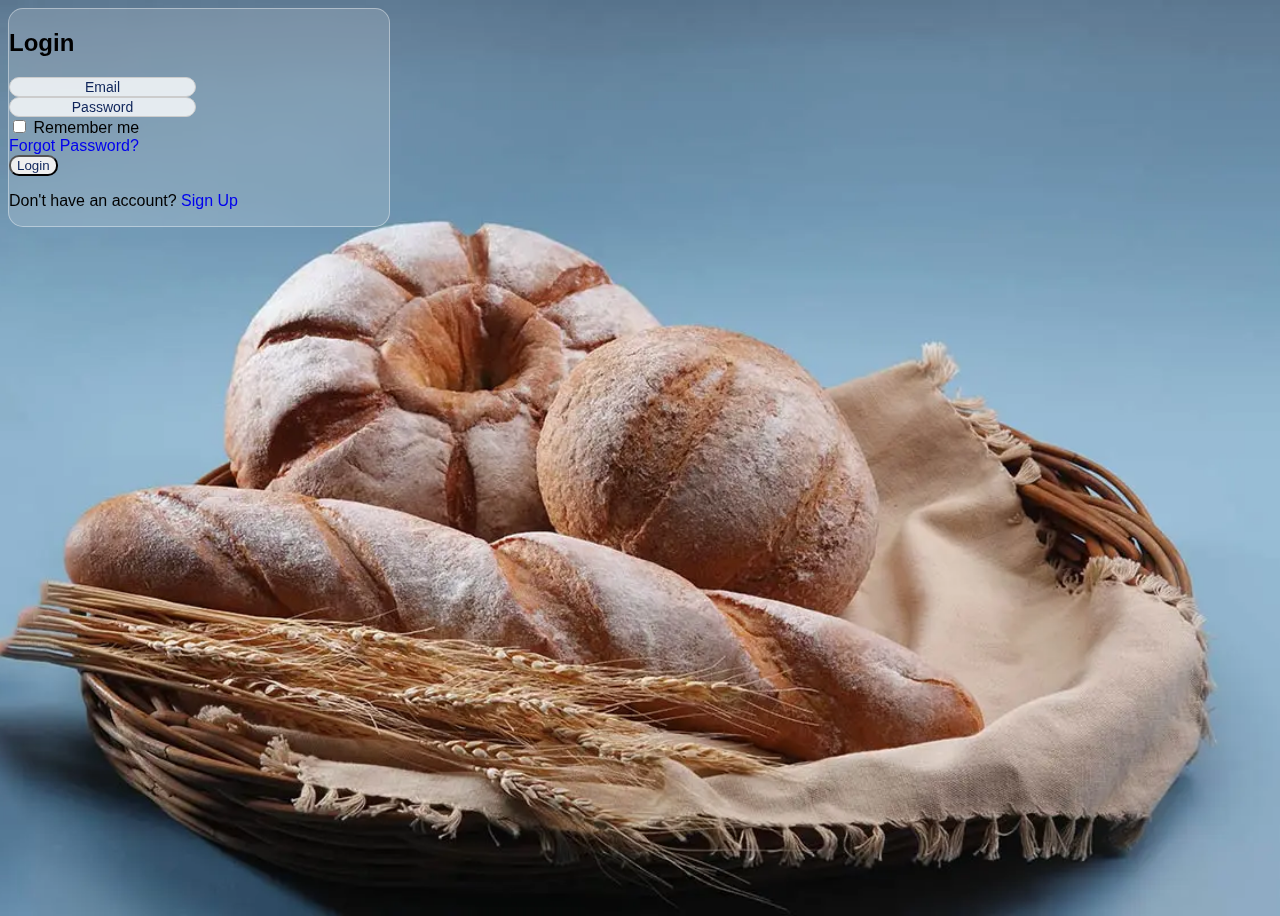
<file: log-in.html>
<!DOCTYPE html>
<html lang="en">
  <head>
    <meta charset="UTF-8" />
    <meta name="Log In Page" content="width=device-width, initial-scale=1.0" />
    <title>Login Page</title>

    <!-- Bootstrap 5.3-->
    <link
      href="https://cdn.jsdelivr.net/npm/bootstrap@5.3.8/dist/css/bootstrap.min.css"
      rel="stylesheet"
      integrity="sha384-sRIl4kxILFvY47J16cr9ZwB07vP4J8+LH7qKQnuqkuIAvNWLzeN8tE5YBujZqJLB"
      crossorigin="anonymous"
    />

    <style>
      body {
        background-image: url(./assets/img/hero-homepage/first.webp);
        background-size: cover;
        background-repeat: no-repeat;
        background-position: center;
        min-height: 100vh;
        font-family: "Poppins", sans-serif;
      }
    </style>
    <!-- Custom CSS -->
    <link rel="stylesheet" href="./assets/css/log-in.css" />
  </head>
  <body>
    <div
      class="container d-flex justify-content-center align-items-center min-vh-100"
    >
      <div class="login-card p-4 shadow-lg rounded-4">
        <h2 class="text-center mb-4 text-white">Login</h2>

        <form method="post">
          <div class="mb-3">
            <input
              type="email"
              class="form-control"
              name="email"
              placeholder="Email"
              required
            />
          </div>
          <div class="mb-3">
            <input
              type="password"
              class="form-control"
              name="password"
              placeholder="Password"
              required
            />
          </div>
          <div class="d-flex justify-content-between align-items-center mb-3">
            <div class="form-check">
              <input type="checkbox" class="form-check-input" id="rememberMe" />
              <label class="form-check-label text-white" for="rememberMe"
                >Remember me</label
              >
            </div>
            <a href="#" class="text-white">Forgot Password?</a>
          </div>
          <button type="submit" class="btn btn-light w-100 fw-bold">
            Login
          </button>
        </form>

        <p class="text-center text-white mt-3">
          Don't have an account?
          <a href="./register.html" class="text-white fw-bold">Sign Up</a>
        </p>
      </div>
    </div>

    <!-- Bootstrap JS -->
    <script src="https://cdn.jsdelivr.net/npm/bootstrap@5.3.3/dist/js/bootstrap.bundle.min.js"></script>
  </body>
</html>
</file>
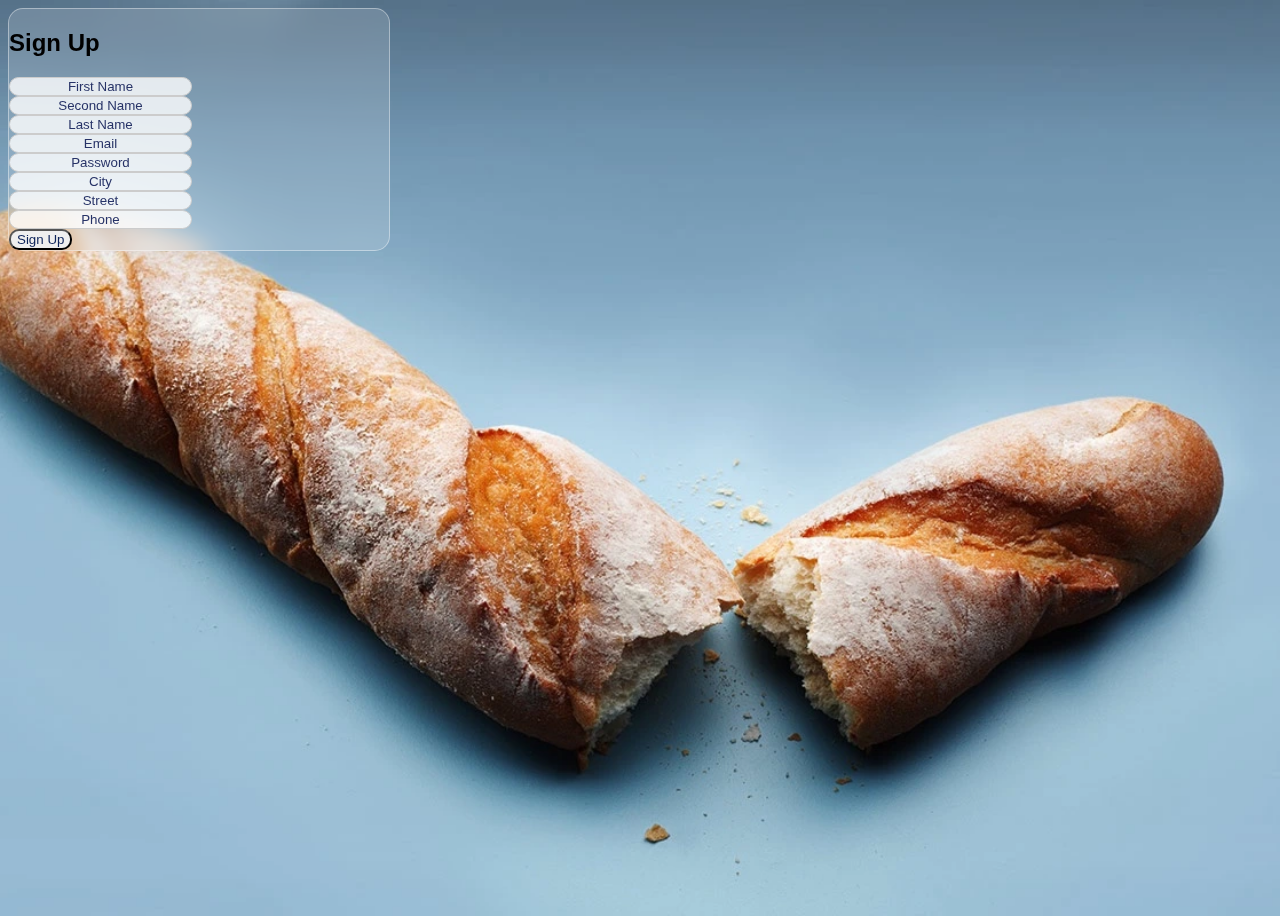
<file: register.html>
<!DOCTYPE html>
<html lang="en">
<head>
  <meta charset="UTF-8" />
  <meta name="sign up page" content="width=device-width, initial-scale=1" />
  <title>Sign-Up Page</title>

  <!-- Bootstrap 5.3 -->
  <link href="https://cdn.jsdelivr.net/npm/bootstrap@5.3.8/dist/css/bootstrap.min.css" rel="stylesheet" integrity="sha384-sRIl4kxILFvY47J16cr9ZwB07vP4J8+LH7qKQnuqkuIAvNWLzeN8tE5YBujZqJLB" crossorigin="anonymous">
 
  <style>
    body{
      background-image: url(./assets/img/sign-up/sign-up.webp);
       background-size: cover;
  background-repeat: no-repeat;
  background-position: center;
  min-height: 100vh;
  font-family: 'Poppins', sans-serif;
    }
  </style>

  <!-- Custom CSS -->
  <link rel="stylesheet" href="./assets/css/sign-up.css">
</head>
<body>

  <div class="container d-flex justify-content-center align-items-center min-vh-100">
    <div class="register-card p-4 shadow-lg rounded-4">
      <h2 class="text-center mb-4 text-white fw-bold">Sign Up</h2>

      <form  method="post">
        <div class="row g-3">
          <div class="col-md-6">
            <input type="text" class="form-control" name="first_name" placeholder="First Name" required>
          </div>
          <div class="col-md-6">
            <input type="text" class="form-control" name="second_name" placeholder="Second Name" required>
          </div>
          <div class="col-md-12">
            <input type="text" class="form-control" name="last_name" placeholder="Last Name" required>
          </div>
          <div class="col-md-12">
            <input type="email" class="form-control" name="email" placeholder="Email" required>
          </div>
          <div class="col-md-12">
            <input type="password" class="form-control" name="password" placeholder="Password" required>
          </div>
          <div class="col-md-6">
            <input type="text" class="form-control" name="city" placeholder="City" required>
          </div>
          <div class="col-md-6">
            <input type="text" class="form-control" name="street" placeholder="Street" required>
          </div>
          <div class="col-md-12">
            <input type="text" class="form-control" name="phone" placeholder="Phone" required>
          </div>

          <div class="col-md-12 text-center mt-3">
            <button type="submit" name="addCustomer" class="btn btn-light w-100">
              Sign Up
            </button>
          </div>
        </div>
      </form>

    </div>
  </div>

  <!-- Bootstrap JS -->
  <script src="https://cdn.jsdelivr.net/npm/bootstrap@5.3.3/dist/js/bootstrap.bundle.min.js"></script>
</body>
</html>
</file>
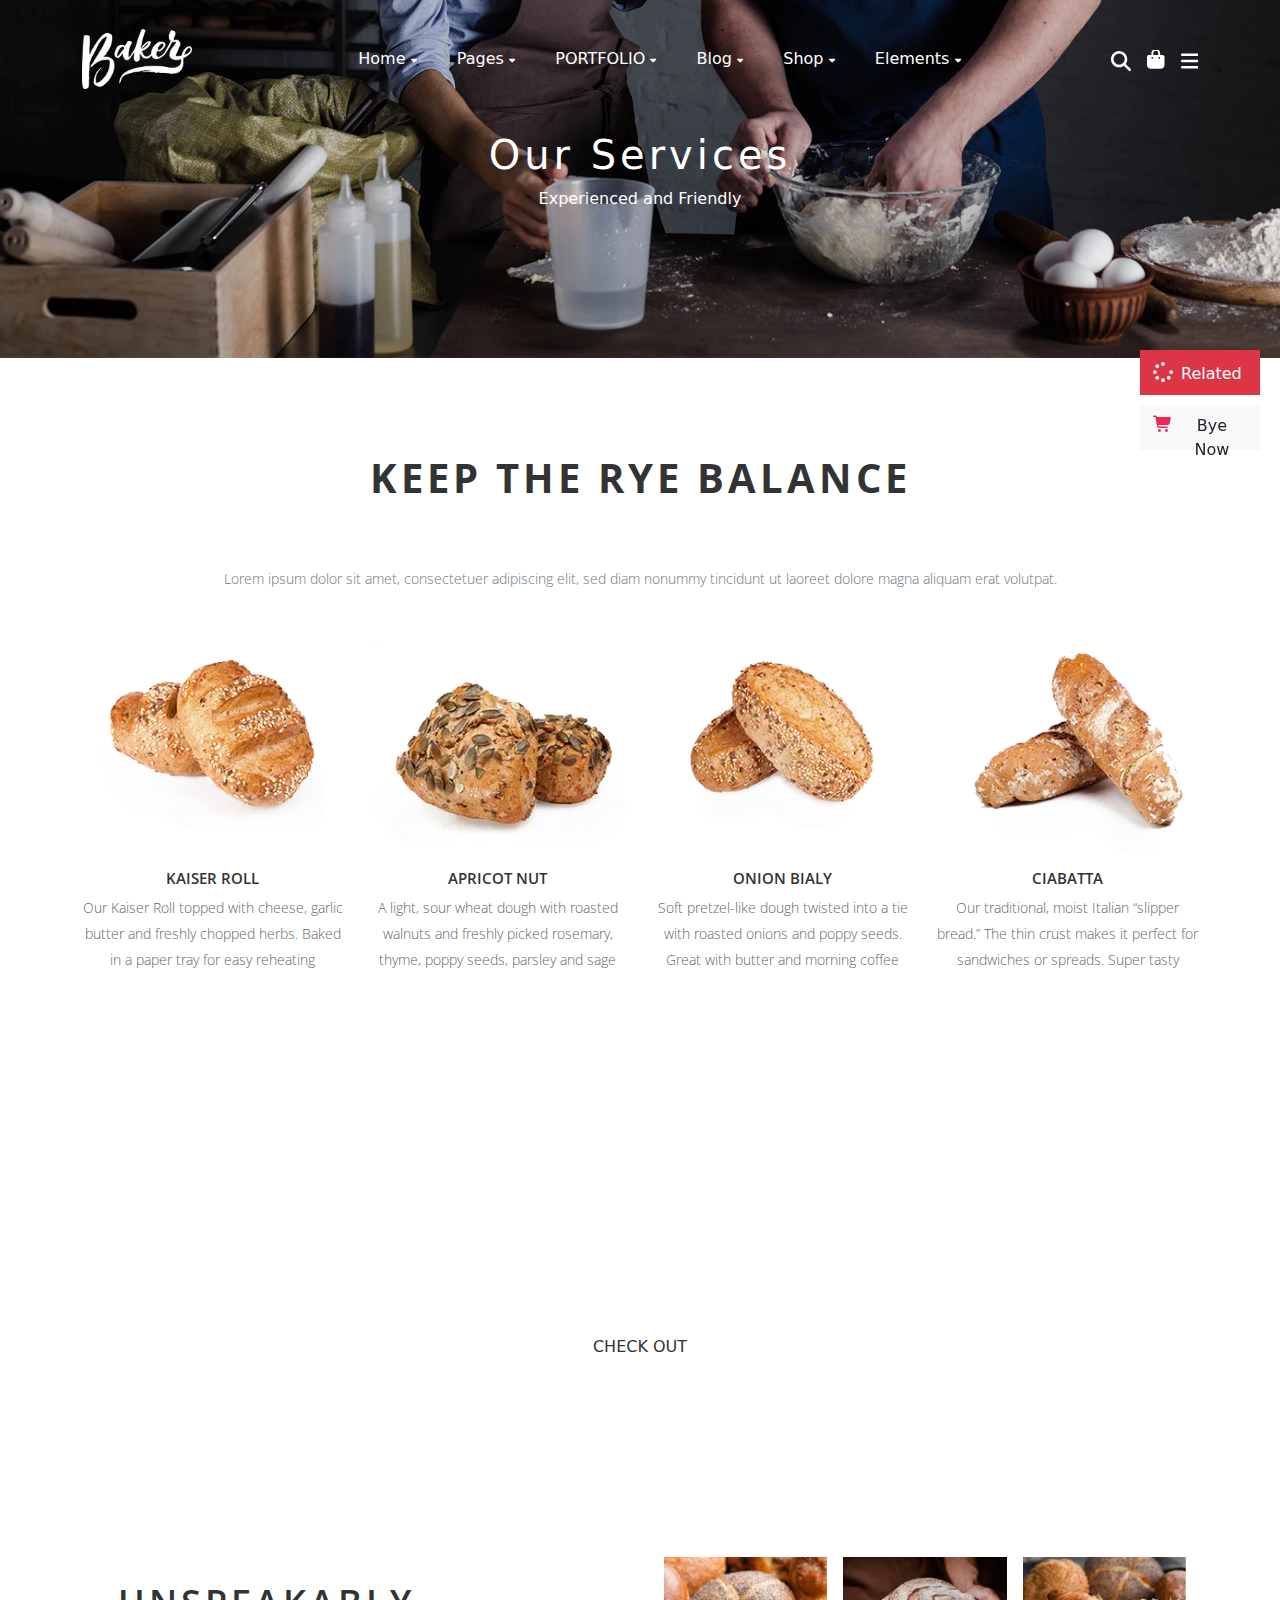
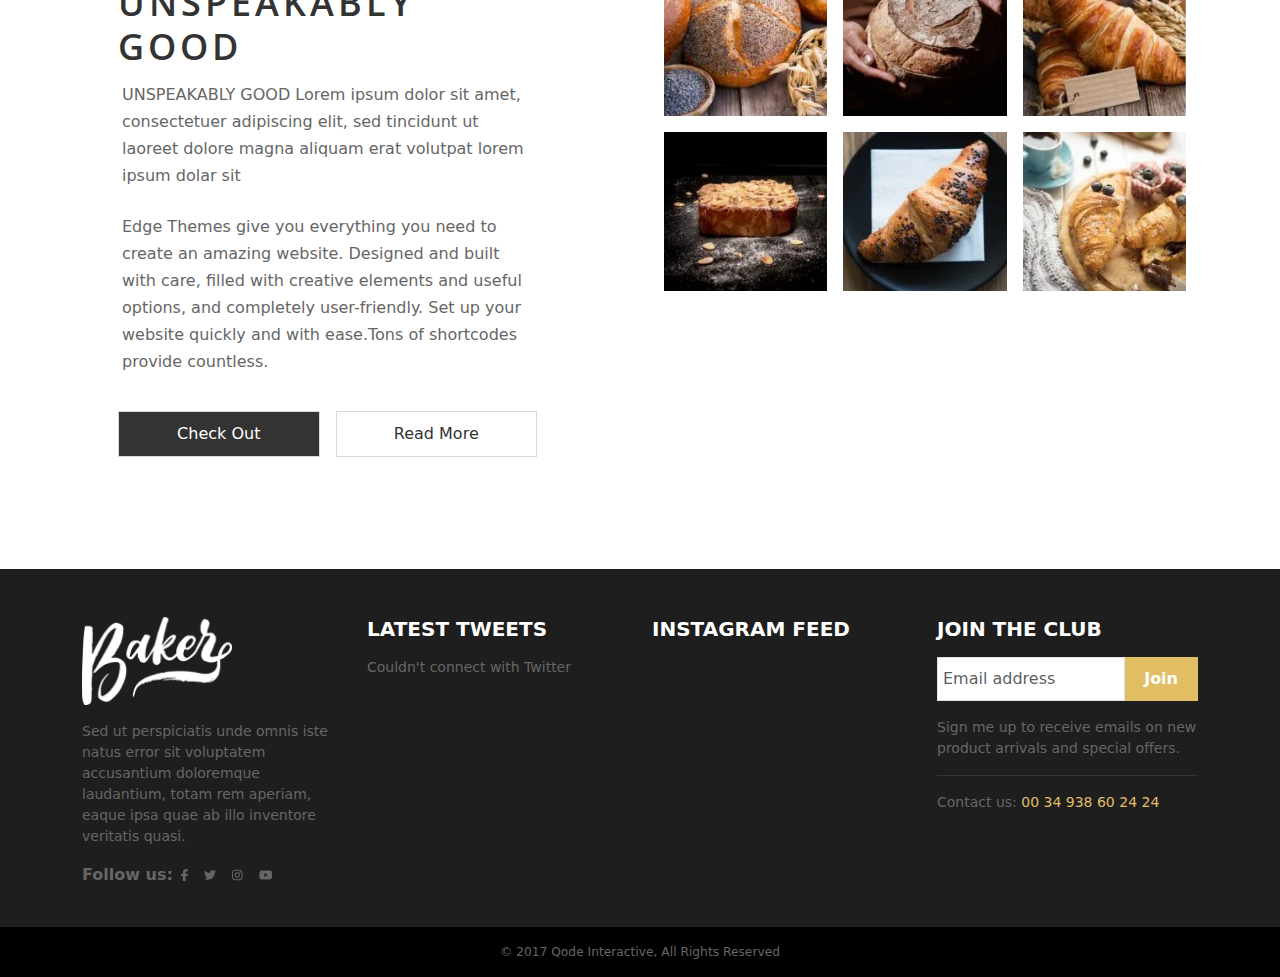
<file: services.html>
<!doctype html>
<html lang="en">
  <head>
    <meta charset="utf-8">
    <meta name="viewport" content="width=device-width, initial-scale=1">
    <title>Sersices Page</title>
    <link href="https://cdn.jsdelivr.net/npm/bootstrap@5.3.8/dist/css/bootstrap.min.css" rel="stylesheet" integrity="sha384-sRIl4kxILFvY47J16cr9ZwB07vP4J8+LH7qKQnuqkuIAvNWLzeN8tE5YBujZqJLB" crossorigin="anonymous">
          
    <link href="https://cdn.jsdelivr.net/npm/bootstrap@5.3.2/dist/css/bootstrap.min.css" rel="stylesheet">
    
    <link
      href="https://cdn.jsdelivr.net/npm/bootstrap-icons@1.11.1/font/bootstrap-icons.css"
      rel="stylesheet"
    />

    <!--"Open Sans", sans-serif font-->
  <link rel="preconnect" href="https://fonts.googleapis.com" />
  <link rel="preconnect" href="https://fonts.gstatic.com" crossorigin />
  <link href="https://fonts.googleapis.com/css2?family=Open+Sans:ital,wght@0,300..800;1,300..800&display=swap"
    rel="stylesheet" />

  <!--"Pacifico", cursive font-->
  <link rel="preconnect" href="https://fonts.googleapis.com" />
  <link rel="preconnect" href="https://fonts.gstatic.com" crossorigin />
  <link href="https://fonts.googleapis.com/css2?family=Pacifico&display=swap" rel="stylesheet" />

    <!--Custom css-->
    <link rel="stylesheet" href="./assets/css/services.css" />
</head>
  <body>
        <!--Navbar section-->
    <nav class="navbar navbar-expand-lg py-4 position-absolute w-100 top-0 z-1 d-none d-lg-flex">
      <div class="container">
        <!--Slogan-->
        <a class="navbar-brand fw-bold" href="#">
          <img src="./assets/img/navbar/Backary.png" alt="Logo" style="height: 60px; width:110px" />
        </a>

        <!-- ICONS-->
         <!--magnifying glass-->
        <div class="d-flex align-items-center order-lg-3">
          <a href="#" class="nav-icon me-3">
            <svg xmlns="http://www.w3.org/2000/svg" height="20" width="20" viewBox="0 0 512 512"><!--!Font Awesome Free v7.1.0 by @fontawesome - https://fontawesome.com License - https://fontawesome.com/license/free Copyright 2025 Fonticons, Inc.--><path fill="#ffffff" d="M416 208c0 45.9-14.9 88.3-40 122.7L502.6 457.4c12.5 12.5 12.5 32.8 0 45.3s-32.8 12.5-45.3 0L330.7 376C296.3 401.1 253.9 416 208 416 93.1 416 0 322.9 0 208S93.1 0 208 0 416 93.1 416 208zM208 352a144 144 0 1 0 0-288 144 144 0 1 0 0 288z"/></svg>
          </a>

        <!--bag shopping icon-->
        <div class="position-relative d-inline-block me-3">
         <a href="#" data-bs-toggle="collapse" data-bs-target="#alertDiv" aria-expanded="false" aria-controls="alertDiv">
          <svg xmlns="http://www.w3.org/2000/svg" height="20" width="17.5" viewBox="0 0 448 512">
           <path fill="#ffffff" d="M160 80c0-35.3 28.7-64 64-64s64 28.7 64 64l0 48-128 0 0-48zm-48 48l-64 0c-26.5 0-48 21.5-48 48L0 384c0 53 43 96 96 96l256 0c53 0 96-43 96-96l0-208c0-26.5-21.5-48-48-48l-64 0 0-48c0-61.9-50.1-112-112-112S112 18.1 112 80l0 48zm24 48a24 24 0 1 1 0 48 24 24 0 1 1 0-48zm152 24a24 24 0 1 1 48 0 24 24 0 1 1 -48 0z"/>
           </svg>
         </a>
        <div class="collapse position-absolute top-100 start-50 translate-middle-x mt-2" id="alertDiv" style="min-width: 220px; z-index: 1000;">
           <div class="alert bg-white d-flex align-items-center p-2 mb-0" role="alert">
         <div>
        No products in the cart.
      </div>
    </div>
  </div>
</div>
           <!--menu icon-->
            <a href="#"
     class="nav-icon"
     data-bs-toggle="offcanvas"
     data-bs-target="#offcanvasRight"
     aria-controls="offcanvasRight">
    <svg xmlns="http://www.w3.org/2000/svg" height="20" width="17.5" viewBox="0 0 448 512">
      <path fill="#ffffff" d="M0 96C0 78.3 14.3 64 32 64l384 0c17.7 0 32 14.3 32 32s-14.3 32-32 32L32 128C14.3 128 0 113.7 0 96zM0 256c0-17.7 14.3-32 32-32l384 0c17.7 0 32 14.3 32 32s-14.3 32-32 32L32 288c-17.7 0-32-14.3-32-32zM448 416c0 17.7-14.3 32-32 32L32 448c-17.7 0-32-14.3-32-32s14.3-32 32-32l384 0c17.7 0 32 14.3 32 32z"/>
    </svg>
  </a>

        </div>

        <!--LINKS-->
        <div
          class="collapse navbar-collapse justify-content-center order-lg-2"
          id="mainNavbar"
        >
          <ul class="navbar-nav gap-lg-4 text-center">
            <li class="nav-item dropdown">
              <a class="nav-link text-white fs-6" href="#" data-bs-toggle="dropdown">Home
                <svg xmlns="http://www.w3.org/2000/svg" height="10" width="6.25" viewBox="0 0 320 512">
              <!--!Font Awesome Free v7.1.0 by @fontawesome - https://fontawesome.com License - https://fontawesome.com/license/free Copyright 2025 Fonticons, Inc.-->
              <path fill="#ffffff"
                d="M140.3 376.8c12.6 10.2 31.1 9.5 42.8-2.2l128-128c9.2-9.2 11.9-22.9 6.9-34.9S301.4 192 288.5 192l-256 0c-12.9 0-24.6 7.8-29.6 19.8S.7 237.5 9.9 246.6l128 128 2.4 2.2z" />
            </svg>
              </a>
              <ul class="dropdown-menu">
                 <li><a class="dropdown-item py-2 ms-3" href="#">Bagel</a></li>
            <li><a class="dropdown-item py-2 ms-3" href="#">Cupcake</a></li>
            <li>
              <a class="dropdown-item py-2 ms-3" href="#">Croissant
                <svg xmlns="http://www.w3.org/2000/svg" height="12" width="13.5" viewBox="0 0 576 512">
                  <!--!Font Awesome Free v7.1.0 by @fontawesome - https://fontawesome.com License - https://fontawesome.com/license/free Copyright 2025 Fonticons, Inc.-->
                  <path fill="#e1be64"
                    d="M309.5-18.9c-4.1-8-12.4-13.1-21.4-13.1s-17.3 5.1-21.4 13.1L193.1 125.3 33.2 150.7c-8.9 1.4-16.3 7.7-19.1 16.3s-.5 18 5.8 24.4l114.4 114.5-25.2 159.9c-1.4 8.9 2.3 17.9 9.6 23.2s16.9 6.1 25 2L288.1 417.6 432.4 491c8 4.1 17.7 3.3 25-2s11-14.2 9.6-23.2L441.7 305.9 556.1 191.4c6.4-6.4 8.6-15.8 5.8-24.4s-10.1-14.9-19.1-16.3L383 125.3 309.5-18.9z" />
                </svg>
              </a>
            </li>
            <li><a class="dropdown-item py-2 ms-3" href="./index.html">Pretzel</a></li>
            <li>
              <a class="dropdown-item py-2 ms-3" href="#">Strudel
                <svg xmlns="http://www.w3.org/2000/svg" height="12" width="13.5" viewBox="0 0 576 512">
                  <!--!Font Awesome Free v7.1.0 by @fontawesome - https://fontawesome.com License - https://fontawesome.com/license/free Copyright 2025 Fonticons, Inc.-->
                  <path fill="#e1be64"
                    d="M309.5-18.9c-4.1-8-12.4-13.1-21.4-13.1s-17.3 5.1-21.4 13.1L193.1 125.3 33.2 150.7c-8.9 1.4-16.3 7.7-19.1 16.3s-.5 18 5.8 24.4l114.4 114.5-25.2 159.9c-1.4 8.9 2.3 17.9 9.6 23.2s16.9 6.1 25 2L288.1 417.6 432.4 491c8 4.1 17.7 3.3 25-2s11-14.2 9.6-23.2L441.7 305.9 556.1 191.4c6.4-6.4 8.6-15.8 5.8-24.4s-10.1-14.9-19.1-16.3L383 125.3 309.5-18.9z" />
                </svg>
              </a>
            </li>
            <li><a class="dropdown-item py-2 ms-3" href="#">Buguette</a></li>
            <li><a class="dropdown-item py-2 ms-3" href="#">Canape</a></li>
            <li>
              <a class="dropdown-item py-2 ms-3" href="#">Crouton
                <svg xmlns="http://www.w3.org/2000/svg" height="12" width="13.5" viewBox="0 0 576 512">
                  <!--!Font Awesome Free v7.1.0 by @fontawesome - https://fontawesome.com License - https://fontawesome.com/license/free Copyright 2025 Fonticons, Inc.-->
                  <path fill="#e1be64"
                    d="M309.5-18.9c-4.1-8-12.4-13.1-21.4-13.1s-17.3 5.1-21.4 13.1L193.1 125.3 33.2 150.7c-8.9 1.4-16.3 7.7-19.1 16.3s-.5 18 5.8 24.4l114.4 114.5-25.2 159.9c-1.4 8.9 2.3 17.9 9.6 23.2s16.9 6.1 25 2L288.1 417.6 432.4 491c8 4.1 17.7 3.3 25-2s11-14.2 9.6-23.2L441.7 305.9 556.1 191.4c6.4-6.4 8.6-15.8 5.8-24.4s-10.1-14.9-19.1-16.3L383 125.3 309.5-18.9z" />
                </svg>
              </a>
            </li>
            <li><a class="dropdown-item py-2 ms-3" href="#">Muffin</a></li>
            <li>
              <a class="dropdown-item py-2 ms-3" href="#">BreadStick</a>
            </li>
            <li><a class="dropdown-item py-2 ms-3" href="#">Crumpet</a></li>
            <li><a class="dropdown-item py-2 ms-3" href="#">Cannoli</a></li>
            <li><a class="dropdown-item py-2 ms-3" href="#">Landing</a></li>
              </ul>
            </li>
            <li class="nav-item dropdown">
              <a class="nav-link text-white fs-6" href="#" data-bs-toggle="dropdown">Pages
                <svg xmlns="http://www.w3.org/2000/svg" height="10" width="6.25" viewBox="0 0 320 512">
              <!--!Font Awesome Free v7.1.0 by @fontawesome - https://fontawesome.com License - https://fontawesome.com/license/free Copyright 2025 Fonticons, Inc.-->
              <path fill="#ffffff"
                d="M140.3 376.8c12.6 10.2 31.1 9.5 42.8-2.2l128-128c9.2-9.2 11.9-22.9 6.9-34.9S301.4 192 288.5 192l-256 0c-12.9 0-24.6 7.8-29.6 19.8S.7 237.5 9.9 246.6l128 128 2.4 2.2z" />
            </svg>
              </a>
              <ul class="dropdown-menu">
                 <li><a class="dropdown-item py-2 ms-3" href="./about-page.html">About Me</a></li>
            <li>
              <a class="dropdown-item py-2 ms-3" href="./menu.html">The Menu
                <svg xmlns="http://www.w3.org/2000/svg" height="12" width="13.5" viewBox="0 0 576 512">
                  <!--!Font Awesome Free v7.1.0 by @fontawesome - https://fontawesome.com License - https://fontawesome.com/license/free Copyright 2025 Fonticons, Inc.-->
                  <path fill="#e1be64"
                    d="M309.5-18.9c-4.1-8-12.4-13.1-21.4-13.1s-17.3 5.1-21.4 13.1L193.1 125.3 33.2 150.7c-8.9 1.4-16.3 7.7-19.1 16.3s-.5 18 5.8 24.4l114.4 114.5-25.2 159.9c-1.4 8.9 2.3 17.9 9.6 23.2s16.9 6.1 25 2L288.1 417.6 432.4 491c8 4.1 17.7 3.3 25-2s11-14.2 9.6-23.2L441.7 305.9 556.1 191.4c6.4-6.4 8.6-15.8 5.8-24.4s-10.1-14.9-19.1-16.3L383 125.3 309.5-18.9z" />
                </svg></a>
            </li>
            <li><a class="dropdown-item py-2 ms-3" href="./team.html">Our Team</a></li>
            <li>
              <a class="dropdown-item py-2 ms-3" href="./services.html">Our Services</a>
            </li>
            <li>
              <a class="dropdown-item py-2 ms-3" href="./what-we-offer.html">What We Offer</a>
            </li>
            <li>
              <a class="dropdown-item py-2 ms-3" href="#">Pricing Plans</a>
            </li>
            <li>
              <a class="dropdown-item py-2 ms-3" href="./contact-us.html">Contact Us </a>
            </li>
            <li>
              <a class="dropdown-item py-2 ms-3" href="#">Leave us a note</a>
            </li>
            <li>
              <a class="dropdown-item py-2 ms-3" href="#">404 Error Page</a>
            </li>
            <li>
              <a class="dropdown-item py-2 ms-3" href="./log-in.html">LogIn Page</a>
            </li>
              </ul>
            </li>
            <li class="nav-item dropdown">
              <a class="nav-link text-white fs-6" href="#" data-bs-toggle="dropdown">PORTFOLIO
                <svg xmlns="http://www.w3.org/2000/svg" height="10" width="6.25" viewBox="0 0 320 512">
              <!--!Font Awesome Free v7.1.0 by @fontawesome - https://fontawesome.com License - https://fontawesome.com/license/free Copyright 2025 Fonticons, Inc.-->
              <path fill="#ffffff"
                d="M140.3 376.8c12.6 10.2 31.1 9.5 42.8-2.2l128-128c9.2-9.2 11.9-22.9 6.9-34.9S301.4 192 288.5 192l-256 0c-12.9 0-24.6 7.8-29.6 19.8S.7 237.5 9.9 246.6l128 128 2.4 2.2z" />
            </svg>
              </a>
              <ul class="dropdown-menu">
                <li class="d-flex align-items-center py-2 ms-3">
              <a class="dropdown-item d-flex justify-content-between align-items-center ps-3" href="#">Standard
                <svg xmlns="http://www.w3.org/2000/svg" height="14" width="7" viewBox="0 0 256 512">
                  <!--!Font Awesome Free v7.1.0 by @fontawesome - https://fontawesome.com License - https://fontawesome.com/license/free Copyright 2025 Fonticons, Inc.-->
                  <path
                    d="M249.3 235.8c10.2 12.6 9.5 31.1-2.2 42.8l-128 128c-9.2 9.2-22.9 11.9-34.9 6.9S64.5 396.9 64.5 384l0-256c0-12.9 7.8-24.6 19.8-29.6s25.7-2.2 34.9 6.9l128 128 2.2 2.4z" />
                </svg></a>
            </li>
            <li class="d-flex align-items-center py-2 ms-3">
              <a class="dropdown-item d-flex justify-content-between align-items-center ps-3" href="#">Gallary
                <svg xmlns="http://www.w3.org/2000/svg" height="14" width="7" viewBox="0 0 256 512">
                  <!--!Font Awesome Free v7.1.0 by @fontawesome - https://fontawesome.com License - https://fontawesome.com/license/free Copyright 2025 Fonticons, Inc.-->
                  <path
                    d="M249.3 235.8c10.2 12.6 9.5 31.1-2.2 42.8l-128 128c-9.2 9.2-22.9 11.9-34.9 6.9S64.5 396.9 64.5 384l0-256c0-12.9 7.8-24.6 19.8-29.6s25.7-2.2 34.9 6.9l128 128 2.2 2.4z" />
                </svg></a>
            </li>
            <li class="d-flex align-items-center py-2 ms-3">
              <a class="dropdown-item d-flex justify-content-between align-items-center ps-3" href="#">Masonry
                <svg xmlns="http://www.w3.org/2000/svg" height="14" width="7" viewBox="0 0 256 512">
                  <!--!Font Awesome Free v7.1.0 by @fontawesome - https://fontawesome.com License - https://fontawesome.com/license/free Copyright 2025 Fonticons, Inc.-->
                  <path
                    d="M249.3 235.8c10.2 12.6 9.5 31.1-2.2 42.8l-128 128c-9.2 9.2-22.9 11.9-34.9 6.9S64.5 396.9 64.5 384l0-256c0-12.9 7.8-24.6 19.8-29.6s25.7-2.2 34.9 6.9l128 128 2.2 2.4z" />
                </svg></a>
            </li>
            <li class="d-flex align-items-center py-2 ms-3">
              <a class="dropdown-item d-flex justify-content-between align-items-center ps-3" href="#">PortFolio Single
                <svg xmlns="http://www.w3.org/2000/svg" height="14" width="7" viewBox="0 0 256 512">
                  <!--!Font Awesome Free v7.1.0 by @fontawesome - https://fontawesome.com License - https://fontawesome.com/license/free Copyright 2025 Fonticons, Inc.-->
                  <path
                    d="M249.3 235.8c10.2 12.6 9.5 31.1-2.2 42.8l-128 128c-9.2 9.2-22.9 11.9-34.9 6.9S64.5 396.9 64.5 384l0-256c0-12.9 7.8-24.6 19.8-29.6s25.7-2.2 34.9 6.9l128 128 2.2 2.4z" />
                </svg></a>
            </li>
              </ul>
            </li>
            <li class="nav-item dropdown">
              <a class="nav-link text-white fs-6" href="#" data-bs-toggle="dropdown">Blog
 <svg xmlns="http://www.w3.org/2000/svg" height="10" width="6.25" viewBox="0 0 320 512">
              <!--!Font Awesome Free v7.1.0 by @fontawesome - https://fontawesome.com License - https://fontawesome.com/license/free Copyright 2025 Fonticons, Inc.-->
              <path fill="#ffffff"
                d="M140.3 376.8c12.6 10.2 31.1 9.5 42.8-2.2l128-128c9.2-9.2 11.9-22.9 6.9-34.9S301.4 192 288.5 192l-256 0c-12.9 0-24.6 7.8-29.6 19.8S.7 237.5 9.9 246.6l128 128 2.4 2.2z" />
            </svg>
              </a>
              <ul class="dropdown-menu">
                <li class="d-flex align-items-center py-2 ms-3">
              <a class="dropdown-item d-flex justify-content-between align-items-center ps-3" href="#">Standard
                <svg xmlns="http://www.w3.org/2000/svg" height="14" width="7" viewBox="0 0 256 512">
                  <!--!Font Awesome Free v7.1.0 by @fontawesome - https://fontawesome.com License - https://fontawesome.com/license/free Copyright 2025 Fonticons, Inc.-->
                  <path
                    d="M249.3 235.8c10.2 12.6 9.5 31.1-2.2 42.8l-128 128c-9.2 9.2-22.9 11.9-34.9 6.9S64.5 396.9 64.5 384l0-256c0-12.9 7.8-24.6 19.8-29.6s25.7-2.2 34.9 6.9l128 128 2.2 2.4z" />
                </svg></a>
            </li>
            <li class="d-flex align-items-center py-2 ms-3">
              <a class="dropdown-item d-flex justify-content-between align-items-center ps-3" href="#">Masonry
                <svg xmlns="http://www.w3.org/2000/svg" height="14" width="7" viewBox="0 0 256 512">
                  <!--!Font Awesome Free v7.1.0 by @fontawesome - https://fontawesome.com License - https://fontawesome.com/license/free Copyright 2025 Fonticons, Inc.-->
                  <path
                    d="M249.3 235.8c10.2 12.6 9.5 31.1-2.2 42.8l-128 128c-9.2 9.2-22.9 11.9-34.9 6.9S64.5 396.9 64.5 384l0-256c0-12.9 7.8-24.6 19.8-29.6s25.7-2.2 34.9 6.9l128 128 2.2 2.4z" />
                </svg></a>
            </li>
            <li class="d-flex align-items-center py-2 ms-3">
              <a class="dropdown-item d-flex justify-content-between align-items-center ps-3" href="#">Single Post
                <svg xmlns="http://www.w3.org/2000/svg" height="14" width="7" viewBox="0 0 256 512">
                  <!--!Font Awesome Free v7.1.0 by @fontawesome - https://fontawesome.com License - https://fontawesome.com/license/free Copyright 2025 Fonticons, Inc.-->
                  <path
                    d="M249.3 235.8c10.2 12.6 9.5 31.1-2.2 42.8l-128 128c-9.2 9.2-22.9 11.9-34.9 6.9S64.5 396.9 64.5 384l0-256c0-12.9 7.8-24.6 19.8-29.6s25.7-2.2 34.9 6.9l128 128 2.2 2.4z" />
                </svg></a>
            </li>
              </ul>
            </li>
            <li class="nav-item dropdown">
              <a class="nav-link text-white fs-6" href="#" data-bs-toggle="dropdown">Shop
                 <svg xmlns="http://www.w3.org/2000/svg" height="10" width="6.25" viewBox="0 0 320 512">
              <!--!Font Awesome Free v7.1.0 by @fontawesome - https://fontawesome.com License - https://fontawesome.com/license/free Copyright 2025 Fonticons, Inc.-->
              <path fill="#ffffff"
                d="M140.3 376.8c12.6 10.2 31.1 9.5 42.8-2.2l128-128c9.2-9.2 11.9-22.9 6.9-34.9S301.4 192 288.5 192l-256 0c-12.9 0-24.6 7.8-29.6 19.8S.7 237.5 9.9 246.6l128 128 2.4 2.2z" />
            </svg>
              </a>
              <ul class="dropdown-menu">
                <li class="d-flex align-items-center py-2 ms-3">
              <a class="dropdown-item" href="#">Shop List</a>
            </li>
            <li class="d-flex align-items-center py-2 ms-3">
              <a class="dropdown-item" href="#">Single Products</a>
            </li>
            <li class="d-flex align-items-center py-2 ms-3">
              <a class="dropdown-item d-flex justify-content-between align-items-center ps-3" href="#">Shop Page
                <svg xmlns="http://www.w3.org/2000/svg" height="14" width="7" viewBox="0 0 256 512">
                  <!--!Font Awesome Free v7.1.0 by @fontawesome - https://fontawesome.com License - https://fontawesome.com/license/free Copyright 2025 Fonticons, Inc.-->
                  <path
                    d="M249.3 235.8c10.2 12.6 9.5 31.1-2.2 42.8l-128 128c-9.2 9.2-22.9 11.9-34.9 6.9S64.5 396.9 64.5 384l0-256c0-12.9 7.8-24.6 19.8-29.6s25.7-2.2 34.9 6.9l128 128 2.2 2.4z" />
                </svg></a>
            </li>
            <li class="d-flex align-items-center py-2 ms-3">
              <a class="dropdown-item d-flex justify-content-between align-items-center ps-3" href="#">Shop Layout
                <svg xmlns="http://www.w3.org/2000/svg" height="14" width="7" viewBox="0 0 256 512">
                  <!--!Font Awesome Free v7.1.0 by @fontawesome - https://fontawesome.com License - https://fontawesome.com/license/free Copyright 2025 Fonticons, Inc.-->
                  <path
                    d="M249.3 235.8c10.2 12.6 9.5 31.1-2.2 42.8l-128 128c-9.2 9.2-22.9 11.9-34.9 6.9S64.5 396.9 64.5 384l0-256c0-12.9 7.8-24.6 19.8-29.6s25.7-2.2 34.9 6.9l128 128 2.2 2.4z" />
                </svg></a>
            </li>
              </ul>
            </li>
            
             <ul class="navbar-nav ms-auto">
      <li class="nav-item dropdown position-static">
        <a
          class="nav-link text-white"
          href="#"
          id="elementsDropdown"
          role="button"
          data-bs-toggle="dropdown"
          aria-expanded="false"
        >
          Elements
           <svg xmlns="http://www.w3.org/2000/svg" height="10" width="6.25" viewBox="0 0 320 512">
              <!--!Font Awesome Free v7.1.0 by @fontawesome - https://fontawesome.com License - https://fontawesome.com/license/free Copyright 2025 Fonticons, Inc.-->
              <path fill="#ffffff"
                d="M140.3 376.8c12.6 10.2 31.1 9.5 42.8-2.2l128-128c9.2-9.2 11.9-22.9 6.9-34.9S301.4 192 288.5 192l-256 0c-12.9 0-24.6 7.8-29.6 19.8S.7 237.5 9.9 246.6l128 128 2.4 2.2z" />
            </svg>
        </a>

        <!--  ELEMENT Dropdown-->
         <div
          class=" dropdown-menu w-100 mt-0 border-0 rounded-0 py-4"
          aria-labelledby="elementsDropdown"
        >
          <div class="container py-3 d-flex justify-content-between flex-wrap element-menu">
            <ul class="list-unstyled px-3">
              <li><a href="#" class="dropdown-item first">CLASSIC</a></li>
              <li><a href="#" class="dropdown-item other">Buttons</a></li>
              <li><a href="#" class="dropdown-item other">Contact Form</a></li>
              <li><a href="#" class="dropdown-item other">Call To Action</a></li>
              <li><a href="#" class="dropdown-item other">Parallax</a></li>
              <li><a href="#" class="dropdown-item other">Tabs</a></li>
              <li><a href="#" class="dropdown-item other">Accordions</a></li>
            </ul>

            <ul class="list-unstyled px-3">
              <li><a href="#" class="dropdown-item first">PRESENTATIONAL</a></li>
              <li><a href="#" class="dropdown-item other">Testimonials</a></li>
              <li><a href="#" class="dropdown-item other">Team</a></li>
              <li><a href="#" class="dropdown-item other">Blog Post</a></li>
              <li><a href="#" class="dropdown-item other">Interactivr Banner</a></li>
              <li><a href="#" class="dropdown-item other">PortFolio List</a></li>
              <li><a href="#" class="dropdown-item other">Full Screen Section</a></li>
            </ul>

            <ul class="list-unstyled px-3">
              <li><a href="#" class="dropdown-item first">INFOGRAPHIC</a></li>
              <li><a href="#" class="dropdown-item other">Progress Bar</a></li>
              <li><a href="#" class="dropdown-item other">Pricing Table</a></li>
              <li><a href="#" class="dropdown-item other">Countdown</a></li>
                <li><a href="#" class="dropdown-item other">Pricing List</a></li>
              <li><a href="#" class="dropdown-item other">Product List</a></li>
              <li><a href="#" class="dropdown-item other">Google Maps</a></li>
            </ul>

            <ul class="list-unstyled px-3">
              <li><a href="#" class="dropdown-item first">TYPOGRAPHY</a></li>
              <li><a href="#" class="dropdown-item other">Typography</a></li>
              <li><a href="#" class="dropdown-item other">Lists</a></li>
              <li><a href="#" class="dropdown-item other">Dividers</a></li>
              <li><a href="#" class="dropdown-item other">Image With Text</a></li>
            </ul>
          </div>
          </ul>
        </div>
      </div>
    </nav>
     
<nav class="navbar navbar-light bg-white d-lg-none position-relative">
  <div class="container-fluid d-flex justify-content-between align-items-center position-relative w-100">
    <!-- زر Menu -->
    <div class="dropdown position-relative w-100">
      <button
        class="btn btn1-menu text-uppercase"
        type="button"
        id="dropdownMenuButton"
        data-bs-toggle="dropdown"
        aria-expanded="false"
      >
        <svg xmlns="http://www.w3.org/2000/svg" height="25" width="30" viewBox="0 0 448 512">
          <path fill="#050000" d="M0 96C0 78.3 14.3 64 32 64l384 0c17.7 0 32 14.3 32 32s-14.3 32-32 32L32 128C14.3 128 0 113.7 0 96zM0 256c0-17.7 14.3-32 32-32l384 0c17.7 0 32 14.3 32 32s-14.3 32-32 32L32 288c-17.7 0-32-14.3-32-32zM448 416c0 17.7-14.3 32-32 32L32 448c-17.7 0-32-14.3-32-32s14.3-32 32-32l384 0c17.7 0 32 14.3 32 32z"/>
        </svg>
      </button>

      <!-- Menu Drop Down-->
      <ul class="dropdown-menu w-100 position-absolute start-0 mt-0 " aria-labelledby="dropdownMenuButton">
       <li class="nav-item dropdown">
              <a class="nav-link fs-6 dropdown-item text-dark" href="#" data-bs-toggle="dropdown">Home
                <svg xmlns="http://www.w3.org/2000/svg" height="10" width="6.25" viewBox="0 0 320 512">
              <!--!Font Awesome Free v7.1.0 by @fontawesome - https://fontawesome.com License - https://fontawesome.com/license/free Copyright 2025 Fonticons, Inc.-->
              <path fill="#666666"
                d="M140.3 376.8c12.6 10.2 31.1 9.5 42.8-2.2l128-128c9.2-9.2 11.9-22.9 6.9-34.9S301.4 192 288.5 192l-256 0c-12.9 0-24.6 7.8-29.6 19.8S.7 237.5 9.9 246.6l128 128 2.4 2.2z" />
            </svg>
              </a>
              <ul class="dropdown-menu">
                 <li><a class="dropdown-item py-2 ms-3" href="#">Bagel</a></li>
            <li><a class="dropdown-item py-2 ms-3" href="#">Cupcake</a></li>
            <li>
              <a class="dropdown-item py-2 ms-3" href="#">Croissant
                <svg xmlns="http://www.w3.org/2000/svg" height="12" width="13.5" viewBox="0 0 576 512">
                  <!--!Font Awesome Free v7.1.0 by @fontawesome - https://fontawesome.com License - https://fontawesome.com/license/free Copyright 2025 Fonticons, Inc.-->
                  <path fill="#e1be64"
                    d="M309.5-18.9c-4.1-8-12.4-13.1-21.4-13.1s-17.3 5.1-21.4 13.1L193.1 125.3 33.2 150.7c-8.9 1.4-16.3 7.7-19.1 16.3s-.5 18 5.8 24.4l114.4 114.5-25.2 159.9c-1.4 8.9 2.3 17.9 9.6 23.2s16.9 6.1 25 2L288.1 417.6 432.4 491c8 4.1 17.7 3.3 25-2s11-14.2 9.6-23.2L441.7 305.9 556.1 191.4c6.4-6.4 8.6-15.8 5.8-24.4s-10.1-14.9-19.1-16.3L383 125.3 309.5-18.9z" />
                </svg>
              </a>
            </li>
            <li><a class="dropdown-item py-2 ms-3" href="./index.html">Pretzel</a></li>
            <li>
              <a class="dropdown-item py-2 ms-3" href="#">Strudel
                <svg xmlns="http://www.w3.org/2000/svg" height="12" width="13.5" viewBox="0 0 576 512">
                  <!--!Font Awesome Free v7.1.0 by @fontawesome - https://fontawesome.com License - https://fontawesome.com/license/free Copyright 2025 Fonticons, Inc.-->
                  <path fill="#e1be64"
                    d="M309.5-18.9c-4.1-8-12.4-13.1-21.4-13.1s-17.3 5.1-21.4 13.1L193.1 125.3 33.2 150.7c-8.9 1.4-16.3 7.7-19.1 16.3s-.5 18 5.8 24.4l114.4 114.5-25.2 159.9c-1.4 8.9 2.3 17.9 9.6 23.2s16.9 6.1 25 2L288.1 417.6 432.4 491c8 4.1 17.7 3.3 25-2s11-14.2 9.6-23.2L441.7 305.9 556.1 191.4c6.4-6.4 8.6-15.8 5.8-24.4s-10.1-14.9-19.1-16.3L383 125.3 309.5-18.9z" />
                </svg>
              </a>
            </li>
            <li><a class="dropdown-item py-2 ms-3" href="#">Buguette</a></li>
            <li><a class="dropdown-item py-2 ms-3" href="#">Canape</a></li>
            <li>
              <a class="dropdown-item py-2 ms-3" href="#">Crouton
                <svg xmlns="http://www.w3.org/2000/svg" height="12" width="13.5" viewBox="0 0 576 512">
                  <!--!Font Awesome Free v7.1.0 by @fontawesome - https://fontawesome.com License - https://fontawesome.com/license/free Copyright 2025 Fonticons, Inc.-->
                  <path fill="#e1be64"
                    d="M309.5-18.9c-4.1-8-12.4-13.1-21.4-13.1s-17.3 5.1-21.4 13.1L193.1 125.3 33.2 150.7c-8.9 1.4-16.3 7.7-19.1 16.3s-.5 18 5.8 24.4l114.4 114.5-25.2 159.9c-1.4 8.9 2.3 17.9 9.6 23.2s16.9 6.1 25 2L288.1 417.6 432.4 491c8 4.1 17.7 3.3 25-2s11-14.2 9.6-23.2L441.7 305.9 556.1 191.4c6.4-6.4 8.6-15.8 5.8-24.4s-10.1-14.9-19.1-16.3L383 125.3 309.5-18.9z" />
                </svg>
              </a>
            </li>
            <li><a class="dropdown-item py-2 ms-3" href="#">Muffin</a></li>
            <li>
              <a class="dropdown-item py-2 ms-3" href="#">BreadStick</a>
            </li>
            <li><a class="dropdown-item py-2 ms-3" href="#">Crumpet</a></li>
            <li><a class="dropdown-item py-2 ms-3" href="#">Cannoli</a></li>
            <li><a class="dropdown-item py-2 ms-3" href="#">Landing</a></li>
              </ul>
            </li>
            
          <li class="nav-item dropdown">
              <a class="nav-link fs-6 dropdown-item text-dark" href="#" data-bs-toggle="dropdown">Pages
                <svg xmlns="http://www.w3.org/2000/svg" height="10" width="6.25" viewBox="0 0 320 512">
              <!--!Font Awesome Free v7.1.0 by @fontawesome - https://fontawesome.com License - https://fontawesome.com/license/free Copyright 2025 Fonticons, Inc.-->
              <path fill="#666666"
                d="M140.3 376.8c12.6 10.2 31.1 9.5 42.8-2.2l128-128c9.2-9.2 11.9-22.9 6.9-34.9S301.4 192 288.5 192l-256 0c-12.9 0-24.6 7.8-29.6 19.8S.7 237.5 9.9 246.6l128 128 2.4 2.2z" />
            </svg>
              </a>
              <ul class="dropdown-menu">
                 <li><a class="dropdown-item py-2 ms-3" href="./about-page.html">About Me</a></li>
            <li>
              <a class="dropdown-item py-2 ms-3" href="./menu.html">The Menu
                <svg xmlns="http://www.w3.org/2000/svg" height="12" width="13.5" viewBox="0 0 576 512">
                  <!--!Font Awesome Free v7.1.0 by @fontawesome - https://fontawesome.com License - https://fontawesome.com/license/free Copyright 2025 Fonticons, Inc.-->
                  <path fill="#e1be64"
                    d="M309.5-18.9c-4.1-8-12.4-13.1-21.4-13.1s-17.3 5.1-21.4 13.1L193.1 125.3 33.2 150.7c-8.9 1.4-16.3 7.7-19.1 16.3s-.5 18 5.8 24.4l114.4 114.5-25.2 159.9c-1.4 8.9 2.3 17.9 9.6 23.2s16.9 6.1 25 2L288.1 417.6 432.4 491c8 4.1 17.7 3.3 25-2s11-14.2 9.6-23.2L441.7 305.9 556.1 191.4c6.4-6.4 8.6-15.8 5.8-24.4s-10.1-14.9-19.1-16.3L383 125.3 309.5-18.9z" />
                </svg></a>
            </li>
            <li><a class="dropdown-item py-2 ms-3" href="./team.html">Our Team</a></li>
            <li>
              <a class="dropdown-item py-2 ms-3" href="./services.html">Our Services</a>
            </li>
            <li>
              <a class="dropdown-item py-2 ms-3" href="./what-we-offer.html">What We Offer</a>
            </li>
            <li>
              <a class="dropdown-item py-2 ms-3" href="#">Pricing Plans</a>
            </li>
            <li>
              <a class="dropdown-item py-2 ms-3" href="./contact-us.html">Contact Us </a>
            </li>
            <li>
              <a class="dropdown-item py-2 ms-3" href="#">Leave us a note</a>
            </li>
            <li>
              <a class="dropdown-item py-2 ms-3" href="#">404 Error Page</a>
            </li>
            <li>
              <a class="dropdown-item py-2 ms-3" href="./log-in.html">LogIn Page</a>
            </li>
              </ul>
            </li>
     <li class="nav-item dropdown">
              <a class="nav-link  dropdown-item text-dark fs-6" href="#" data-bs-toggle="dropdown">PORTFOLIO
                <svg xmlns="http://www.w3.org/2000/svg" height="10" width="6.25" viewBox="0 0 320 512">
              <!--!Font Awesome Free v7.1.0 by @fontawesome - https://fontawesome.com License - https://fontawesome.com/license/free Copyright 2025 Fonticons, Inc.-->
              <path fill="#666666"
                d="M140.3 376.8c12.6 10.2 31.1 9.5 42.8-2.2l128-128c9.2-9.2 11.9-22.9 6.9-34.9S301.4 192 288.5 192l-256 0c-12.9 0-24.6 7.8-29.6 19.8S.7 237.5 9.9 246.6l128 128 2.4 2.2z" />
            </svg>
              </a>
              <ul class="dropdown-menu">
                <li class="d-flex align-items-center py-2 ms-3">
              <a class="dropdown-item d-flex justify-content-between align-items-center ps-3" href="#">Standard
                <svg xmlns="http://www.w3.org/2000/svg" height="14" width="7" viewBox="0 0 256 512">
                  <!--!Font Awesome Free v7.1.0 by @fontawesome - https://fontawesome.com License - https://fontawesome.com/license/free Copyright 2025 Fonticons, Inc.-->
                  <path
                    d="M249.3 235.8c10.2 12.6 9.5 31.1-2.2 42.8l-128 128c-9.2 9.2-22.9 11.9-34.9 6.9S64.5 396.9 64.5 384l0-256c0-12.9 7.8-24.6 19.8-29.6s25.7-2.2 34.9 6.9l128 128 2.2 2.4z" />
                </svg></a>
            </li>
            <li class="d-flex align-items-center py-2 ms-3">
              <a class="dropdown-item d-flex justify-content-between align-items-center ps-3" href="#">Gallary
                <svg xmlns="http://www.w3.org/2000/svg" height="14" width="7" viewBox="0 0 256 512">
                  <!--!Font Awesome Free v7.1.0 by @fontawesome - https://fontawesome.com License - https://fontawesome.com/license/free Copyright 2025 Fonticons, Inc.-->
                  <path
                    d="M249.3 235.8c10.2 12.6 9.5 31.1-2.2 42.8l-128 128c-9.2 9.2-22.9 11.9-34.9 6.9S64.5 396.9 64.5 384l0-256c0-12.9 7.8-24.6 19.8-29.6s25.7-2.2 34.9 6.9l128 128 2.2 2.4z" />
                </svg></a>
            </li>
            <li class="d-flex align-items-center py-2 ms-3">
              <a class="dropdown-item d-flex justify-content-between align-items-center ps-3" href="#">Masonry
                <svg xmlns="http://www.w3.org/2000/svg" height="14" width="7" viewBox="0 0 256 512">
                  <!--!Font Awesome Free v7.1.0 by @fontawesome - https://fontawesome.com License - https://fontawesome.com/license/free Copyright 2025 Fonticons, Inc.-->
                  <path
                    d="M249.3 235.8c10.2 12.6 9.5 31.1-2.2 42.8l-128 128c-9.2 9.2-22.9 11.9-34.9 6.9S64.5 396.9 64.5 384l0-256c0-12.9 7.8-24.6 19.8-29.6s25.7-2.2 34.9 6.9l128 128 2.2 2.4z" />
                </svg></a>
            </li>
            <li class="d-flex align-items-center py-2 ms-3">
              <a class="dropdown-item d-flex justify-content-between align-items-center ps-3" href="#">PortFolio Single
                <svg xmlns="http://www.w3.org/2000/svg" height="14" width="7" viewBox="0 0 256 512">
                  <!--!Font Awesome Free v7.1.0 by @fontawesome - https://fontawesome.com License - https://fontawesome.com/license/free Copyright 2025 Fonticons, Inc.-->
                  <path
                    d="M249.3 235.8c10.2 12.6 9.5 31.1-2.2 42.8l-128 128c-9.2 9.2-22.9 11.9-34.9 6.9S64.5 396.9 64.5 384l0-256c0-12.9 7.8-24.6 19.8-29.6s25.7-2.2 34.9 6.9l128 128 2.2 2.4z" />
                </svg></a>
            </li>
              </ul>
            </li>

            <li class="nav-item dropdown">
              <a class="nav-link dropdown-item text-dark fs-6" href="#" data-bs-toggle="dropdown">Blog
 <svg xmlns="http://www.w3.org/2000/svg" height="10" width="6.25" viewBox="0 0 320 512">
              <!--!Font Awesome Free v7.1.0 by @fontawesome - https://fontawesome.com License - https://fontawesome.com/license/free Copyright 2025 Fonticons, Inc.-->
              <path fill="#666666"
                d="M140.3 376.8c12.6 10.2 31.1 9.5 42.8-2.2l128-128c9.2-9.2 11.9-22.9 6.9-34.9S301.4 192 288.5 192l-256 0c-12.9 0-24.6 7.8-29.6 19.8S.7 237.5 9.9 246.6l128 128 2.4 2.2z" />
            </svg>
              </a>
              <ul class="dropdown-menu">
                <li class="d-flex align-items-center py-2 ms-3">
              <a class="dropdown-item d-flex justify-content-between align-items-center ps-3" href="#">Standard
                <svg xmlns="http://www.w3.org/2000/svg" height="14" width="7" viewBox="0 0 256 512">
                  <!--!Font Awesome Free v7.1.0 by @fontawesome - https://fontawesome.com License - https://fontawesome.com/license/free Copyright 2025 Fonticons, Inc.-->
                  <path
                    d="M249.3 235.8c10.2 12.6 9.5 31.1-2.2 42.8l-128 128c-9.2 9.2-22.9 11.9-34.9 6.9S64.5 396.9 64.5 384l0-256c0-12.9 7.8-24.6 19.8-29.6s25.7-2.2 34.9 6.9l128 128 2.2 2.4z" />
                </svg></a>
            </li>
            <li class="d-flex align-items-center py-2 ms-3">
              <a class="dropdown-item d-flex justify-content-between align-items-center ps-3" href="#">Masonry
                <svg xmlns="http://www.w3.org/2000/svg" height="14" width="7" viewBox="0 0 256 512">
                  <!--!Font Awesome Free v7.1.0 by @fontawesome - https://fontawesome.com License - https://fontawesome.com/license/free Copyright 2025 Fonticons, Inc.-->
                  <path
                    d="M249.3 235.8c10.2 12.6 9.5 31.1-2.2 42.8l-128 128c-9.2 9.2-22.9 11.9-34.9 6.9S64.5 396.9 64.5 384l0-256c0-12.9 7.8-24.6 19.8-29.6s25.7-2.2 34.9 6.9l128 128 2.2 2.4z" />
                </svg></a>
            </li>
            <li class="d-flex align-items-center py-2 ms-3">
              <a class="dropdown-item d-flex justify-content-between align-items-center ps-3" href="#">Single Post
                <svg xmlns="http://www.w3.org/2000/svg" height="14" width="7" viewBox="0 0 256 512">
                  <!--!Font Awesome Free v7.1.0 by @fontawesome - https://fontawesome.com License - https://fontawesome.com/license/free Copyright 2025 Fonticons, Inc.-->
                  <path
                    d="M249.3 235.8c10.2 12.6 9.5 31.1-2.2 42.8l-128 128c-9.2 9.2-22.9 11.9-34.9 6.9S64.5 396.9 64.5 384l0-256c0-12.9 7.8-24.6 19.8-29.6s25.7-2.2 34.9 6.9l128 128 2.2 2.4z" />
                </svg></a>
            </li>
              </ul>
            </li>

            <li class="nav-item dropdown">
              <a class="nav-link dropdown-item text-dark  fs-6" href="#" data-bs-toggle="dropdown">Shop
                 <svg xmlns="http://www.w3.org/2000/svg" height="10" width="6.25" viewBox="0 0 320 512">
              <!--!Font Awesome Free v7.1.0 by @fontawesome - https://fontawesome.com License - https://fontawesome.com/license/free Copyright 2025 Fonticons, Inc.-->
              <path fill="#666666"
                d="M140.3 376.8c12.6 10.2 31.1 9.5 42.8-2.2l128-128c9.2-9.2 11.9-22.9 6.9-34.9S301.4 192 288.5 192l-256 0c-12.9 0-24.6 7.8-29.6 19.8S.7 237.5 9.9 246.6l128 128 2.4 2.2z" />
            </svg>
              </a>
              <ul class="dropdown-menu">
                <li class="d-flex align-items-center py-2 ms-3">
              <a class="dropdown-item" href="#">Shop List</a>
            </li>
            <li class="d-flex align-items-center py-2 ms-3">
              <a class="dropdown-item" href="#">Single Products</a>
            </li>
            <li class="d-flex align-items-center py-2 ms-3">
              <a class="dropdown-item d-flex justify-content-between align-items-center ps-3" href="#">Shop Page
                <svg xmlns="http://www.w3.org/2000/svg" height="14" width="7" viewBox="0 0 256 512">
                  <!--!Font Awesome Free v7.1.0 by @fontawesome - https://fontawesome.com License - https://fontawesome.com/license/free Copyright 2025 Fonticons, Inc.-->
                  <path
                    d="M249.3 235.8c10.2 12.6 9.5 31.1-2.2 42.8l-128 128c-9.2 9.2-22.9 11.9-34.9 6.9S64.5 396.9 64.5 384l0-256c0-12.9 7.8-24.6 19.8-29.6s25.7-2.2 34.9 6.9l128 128 2.2 2.4z" />
                </svg></a>
            </li>
            <li class="d-flex align-items-center py-2 ms-3">
              <a class="dropdown-item d-flex justify-content-between align-items-center ps-3" href="#">Shop Layout
                <svg xmlns="http://www.w3.org/2000/svg" height="14" width="7" viewBox="0 0 256 512">
                  <!--!Font Awesome Free v7.1.0 by @fontawesome - https://fontawesome.com License - https://fontawesome.com/license/free Copyright 2025 Fonticons, Inc.-->
                  <path
                    d="M249.3 235.8c10.2 12.6 9.5 31.1-2.2 42.8l-128 128c-9.2 9.2-22.9 11.9-34.9 6.9S64.5 396.9 64.5 384l0-256c0-12.9 7.8-24.6 19.8-29.6s25.7-2.2 34.9 6.9l128 128 2.2 2.4z" />
                </svg></a>
            </li>
              </ul>
            </li>

      <li class="nav-item dropdown">
  <a class="nav-link  dropdown-item text-dark fs-6" href="#" role="button" data-bs-toggle="dropdown" aria-expanded="false">
    Elements
    <svg xmlns="http://www.w3.org/2000/svg" height="10" width="6.25" viewBox="0 0 320 512">
      <path fill="#666666"
        d="M140.3 376.8c12.6 10.2 31.1 9.5 42.8-2.2l128-128c9.2-9.2 11.9-22.9 6.9-34.9S301.4 192 288.5 192l-256 0c-12.9 0-24.6 7.8-29.6 19.8S.7 237.5 9.9 246.6l128 128 2.4 2.2z" />
    </svg>
  </a>
  <ul class="dropdown-menu">
    <li><a href="#" class="dropdown-item first">CLASSIC</a></li>
    <li><a href="#" class="dropdown-item other">Buttons</a></li>
    <li><a href="#" class="dropdown-item other">Contact Form</a></li>
    <li><a href="#" class="dropdown-item other">Call To Action</a></li>
    <li><a href="#" class="dropdown-item other">Parallax</a></li>
    <li><a href="#" class="dropdown-item other">Tabs</a></li>
    <li><a href="#" class="dropdown-item other">Accordions</a></li>
    <li><a href="#" class="dropdown-item first">PRESENTATIONAL</a></li>
    <li><a href="#" class="dropdown-item other">Testimonials</a></li>
    <li><a href="#" class="dropdown-item other">Team</a></li>
    <li><a href="#" class="dropdown-item other">Blog Post</a></li>
    <li><a href="#" class="dropdown-item other">Interactive Banner</a></li>
    <li><a href="#" class="dropdown-item other">Portfolio List</a></li>
    <li><a href="#" class="dropdown-item other">Full Screen Section</a></li>
    <li><a href="#" class="dropdown-item first">INFOGRAPHIC</a></li>
    <li><a href="#" class="dropdown-item other">Progress Bar</a></li>
    <li><a href="#" class="dropdown-item other">Pricing Table</a></li>
    <li><a href="#" class="dropdown-item other">Countdown</a></li>
    <li><a href="#" class="dropdown-item other">Pricing List</a></li>
    <li><a href="#" class="dropdown-item other">Product List</a></li>
    <li><a href="#" class="dropdown-item other">Google Maps</a></li>
    <li><a href="#" class="dropdown-item first">TYPOGRAPHY</a></li>
    <li><a href="#" class="dropdown-item other">Typography</a></li>
    <li><a href="#" class="dropdown-item other">Lists</a></li>
    <li><a href="#" class="dropdown-item other">Dividers</a></li>
    <li><a href="#" class="dropdown-item other">Image With Text</a></li>
  </ul>
</li>

      </ul>
    </div>

    <!-- slogan-->
    <a class="navbar-brand position-absolute top-50 start-50 translate-middle" href="#">
      <img src="./assets/img/navbar/logo-dark.png" alt="Logo" style="height: 35px" />
    </a>
  </div>
</nav>
 
<main>
  <!--hero section-->
<section class="hero position-relative">
        <img
          src="./assets/img/services/hero/services-hero.webp"
          class="w-100"
          alt="services-hero"
        />
        <div
          class="hero-text position-absolute top-50 start-50 translate-middle text-center text-white"
        >
          <h1 class="spaced">Our Services</h1>
          <p>Experienced and Friendly</p>
        </div>
      </section> 
    <!--BALANCE section-->
    <div class="container">
<div class="balance py-5">
  <div class="text-center mb-5">
    <h2 class="fw-bold mb-3 spaced">KEEP THE RYE BALANCE</h2>
    <p class="text-secondary w-100 w-md-75 mx-auto">
      Lorem ipsum dolor sit amet, consectetuer adipiscing elit, sed diam nonummy tincidunt ut laoreet dolore magna aliquam erat volutpat.
    </p>
  </div>
  <div class="row g-4 justify-content-center text-center">
    <!-- first image-->
    <div class="col-12 col-sm-6 col-md-4 col-lg-3">
      <img src="./assets/img/services/balance/balance.1.webp" alt="balance.one" class="img-fluid">
      <h5 class="mt-3 mb-1">KAISER ROLL</h5>
      <p>Our Kaiser Roll topped with cheese, garlic butter and freshly chopped herbs. Baked in a paper tray for easy reheating</p>
    </div>

    <!--second image-->
    <div class="col-12 col-sm-6 col-md-4 col-lg-3">
      <img src="./assets/img/services/balance/balance.2.webp" alt="balance.second" class="img-fluid">
      <h5 class="mt-3 mb-1">APRICOT NUT</h5>
      <p>A light, sour wheat dough with roasted walnuts and freshly picked rosemary, thyme, poppy seeds, parsley and sage</p>
    </div>

    <!-- third image-->
    <div class="col-12 col-sm-6 col-md-4 col-lg-3">
      <img src="./assets/img/services/balance/balance.3.webp" alt="balance.third" class="img-fluid">
      <h5 class="mt-3 mb-1">ONION BIALY</h5>
      <p>Soft pretzel-like dough twisted into a tie with roasted onions and poppy seeds. Great with butter and morning coffee</p>
    </div>

    <!--fourth image-->
    <div class="col-12 col-sm-6 col-md-4 col-lg-3">
      <img src="./assets/img/services/balance/balance.4.webp" alt="balance.four" class="img-fluid">
      <h5 class="mt-3 mb-1">CIABATTA</h5>
      <p>Our traditional, moist Italian “slipper bread.” The thin crust makes it perfect for sandwiches or spreads. Super tasty</p>
    </div>
  </div>
</div>
</div>


<!--newsletter section-->
<div class="newsletter">
        <div
          class="d-flex flex-column align-items-center text-center p-5 my-4 rounded"
        >
          <h2 class="mb-3 fs-1 fs-md-2 fs-lg-3">NOW THAT’S PARADISE</h2>

          <p class="mb-4 w-100 w-md-75 w-lg-50 p2">
           NOW THAT’S PARADISE
Lorem ipsum dolor sit amet, consectetuer adipiscing elit, sed tincidunt ut laoreet dolore magna aliquam erat volutpat lorem
          </p>

          <button class="btn1 px-4 py-2">Check Out</button>
        </div>
      </div>

      <!--good section-->
      <div class="container py-5">
  <div class="good">
    <div class="row">
      <div class="col-12 col-md-6 col-lg-5 p-5 mb-3 goods pe-lg-2">
        <h2 class="spaced">UNSPEAKABLY GOOD</h2>
        <p class="p1 p-1">
         UNSPEAKABLY GOOD
Lorem ipsum dolor sit amet, consectetuer adipiscing elit, sed tincidunt ut laoreet dolore magna aliquam erat volutpat lorem ipsum dolar sit
        </p>
        <p class="p1 p-1">
          Edge Themes give you everything you need to create an amazing website. Designed and built with care, filled with creative elements and useful options, and completely user-friendly. Set up your website quickly and with ease.Tons of shortcodes provide countless.
        </p>

        <div class="d-flex flex-column flex-sm-row gap-3 pt-3">
          <button class="btn1 w-100 w-sm-auto">Check Out</button>
          <button class="btn2 w-100 w-sm-auto">Read More</button>
        </div>
      </div>

      <!-- images:-->
      <div class="col-12 col-md-6 p-4 team-photos offset-lg-1">
        <div class="row g-3 justify-content-center">
          <div class="col-12 col-sm-6 col-lg-4">
            <img src="./assets/img/services/good-section/good.1.webp" alt="good-1" class="img-fluid"/>
          </div>
          <div class="col-12 col-sm-6 col-lg-4">
            <img src="./assets/img/services/good-section/good.2.webp" alt="good-2" class="img-fluid" />
          </div>
          <div class="col-12 col-sm-6 col-lg-4">
            <img src="./assets/img/services/good-section/good.3.webp" alt="good-3" class="img-fluid" />
          </div>
          <div class="col-12 col-sm-6 col-lg-4">
            <img src="./assets/img/services/good-section/good.4.webp" alt="good-4" class="img-fluid" />
          </div>
          <div class="col-12 col-sm-6 col-lg-4">
            <img src="./assets/img/services/good-section/good.5.webp" alt="good-5" class="img-fluid" />
          </div>
          <div class="col-12 col-sm-6 col-lg-4">
            <img src="./assets/img/services/good-section/good.6.webp" alt="good-6" class="img-fluid" />
          </div>
        </div> 
    </div>
  </div>
</div>






</main>


  <!--footer section -->
<footer class="footer pt-5">
  <div class="container pb-4">
    <div class="row gy-4">
      <!--part one-->
      <div class="col-12 col-md-6 col-lg-3">
        <img src="./assets/img/navbar/Backary.png" alt="Logo" class="mb-3" style="max-width: 150px;">
        <p class="small mb-3 p1">
          Sed ut perspiciatis unde omnis iste natus error sit voluptatem accusantium doloremque laudantium,
          totam rem aperiam, eaque ipsa quae ab illo inventore veritatis quasi.
        </p>
        <div class="d-flex align-items-center gap-2">
          <span class="fw-semibold p1">Follow us:</span>
          <div class="d-flex gap-3">
            <a href="#"><svg  class="svg" xmlns="http://www.w3.org/2000/svg" height="12" width="7.5" viewBox="0 0 320 512"><!--!Font Awesome Free v7.1.0 by @fontawesome - https://fontawesome.com License - https://fontawesome.com/license/free Copyright 2025 Fonticons, Inc.--><path fill="#666666" d="M80 299.3l0 212.7 116 0 0-212.7 86.5 0 18-97.8-104.5 0 0-34.6c0-51.7 20.3-71.5 72.7-71.5 16.3 0 29.4 .4 37 1.2l0-88.7C291.4 4 256.4 0 236.2 0 129.3 0 80 50.5 80 159.4l0 42.1-66 0 0 97.8 66 0z"/></svg></a>
            <a href="#"><svg class="svg" xmlns="http://www.w3.org/2000/svg" height="12" width="12" viewBox="0 0 512 512"><!--!Font Awesome Free v7.1.0 by @fontawesome - https://fontawesome.com License - https://fontawesome.com/license/free Copyright 2025 Fonticons, Inc.--><path fill="#666666" d="M459.4 151.7c.3 4.5 .3 9.1 .3 13.6 0 138.7-105.6 298.6-298.6 298.6-59.5 0-114.7-17.2-161.1-47.1 8.4 1 16.6 1.3 25.3 1.3 49.1 0 94.2-16.6 130.3-44.8-46.1-1-84.8-31.2-98.1-72.8 6.5 1 13 1.6 19.8 1.6 9.4 0 18.8-1.3 27.6-3.6-48.1-9.7-84.1-52-84.1-103l0-1.3c14 7.8 30.2 12.7 47.4 13.3-28.3-18.8-46.8-51-46.8-87.4 0-19.5 5.2-37.4 14.3-53 51.7 63.7 129.3 105.3 216.4 109.8-1.6-7.8-2.6-15.9-2.6-24 0-57.8 46.8-104.9 104.9-104.9 30.2 0 57.5 12.7 76.7 33.1 23.7-4.5 46.5-13.3 66.6-25.3-7.8 24.4-24.4 44.8-46.1 57.8 21.1-2.3 41.6-8.1 60.4-16.2-14.3 20.8-32.2 39.3-52.6 54.3z"/></svg></a>
            <a href="#"><svg class="svg" xmlns="http://www.w3.org/2000/svg" height="12" width="10.5" viewBox="0 0 448 512"><!--!Font Awesome Free v7.1.0 by @fontawesome - https://fontawesome.com License - https://fontawesome.com/license/free Copyright 2025 Fonticons, Inc.--><path fill="#666666" d="M224.3 141a115 115 0 1 0 -.6 230 115 115 0 1 0 .6-230zm-.6 40.4a74.6 74.6 0 1 1 .6 149.2 74.6 74.6 0 1 1 -.6-149.2zm93.4-45.1a26.8 26.8 0 1 1 53.6 0 26.8 26.8 0 1 1 -53.6 0zm129.7 27.2c-1.7-35.9-9.9-67.7-36.2-93.9-26.2-26.2-58-34.4-93.9-36.2-37-2.1-147.9-2.1-184.9 0-35.8 1.7-67.6 9.9-93.9 36.1s-34.4 58-36.2 93.9c-2.1 37-2.1 147.9 0 184.9 1.7 35.9 9.9 67.7 36.2 93.9s58 34.4 93.9 36.2c37 2.1 147.9 2.1 184.9 0 35.9-1.7 67.7-9.9 93.9-36.2 26.2-26.2 34.4-58 36.2-93.9 2.1-37 2.1-147.8 0-184.8zM399 388c-7.8 19.6-22.9 34.7-42.6 42.6-29.5 11.7-99.5 9-132.1 9s-102.7 2.6-132.1-9c-19.6-7.8-34.7-22.9-42.6-42.6-11.7-29.5-9-99.5-9-132.1s-2.6-102.7 9-132.1c7.8-19.6 22.9-34.7 42.6-42.6 29.5-11.7 99.5-9 132.1-9s102.7-2.6 132.1 9c19.6 7.8 34.7 22.9 42.6 42.6 11.7 29.5 9 99.5 9 132.1s2.7 102.7-9 132.1z"/></svg></a>
            <a href="#"><svg  class="svg" xmlns="http://www.w3.org/2000/svg" height="12" width="13.5" viewBox="0 0 576 512"><!--!Font Awesome Free v7.1.0 by @fontawesome - https://fontawesome.com License - https://fontawesome.com/license/free Copyright 2025 Fonticons, Inc.--><path fill="#666666" d="M549.7 124.1C543.5 100.4 524.9 81.8 501.4 75.5 458.9 64 288.1 64 288.1 64S117.3 64 74.7 75.5C51.2 81.8 32.7 100.4 26.4 124.1 15 167 15 256.4 15 256.4s0 89.4 11.4 132.3c6.3 23.6 24.8 41.5 48.3 47.8 42.6 11.5 213.4 11.5 213.4 11.5s170.8 0 213.4-11.5c23.5-6.3 42-24.2 48.3-47.8 11.4-42.9 11.4-132.3 11.4-132.3s0-89.4-11.4-132.3zM232.2 337.6l0-162.4 142.7 81.2-142.7 81.2z"/></svg></a>
          </div>
        </div>
      </div>

      <!-- second part -->
      <div class="col-12 col-md-6 col-lg-3">
        <h5 class="fw-semibold mb-3 text-white">LATEST TWEETS</h5>
        <p class="small  p1">Couldn't connect with Twitter</p>
      </div>

      <!-- 3third part-->
      <div class="col-12 col-md-6 col-lg-3">
        <h5 class="fw-semibold mb-3 text-white">INSTAGRAM FEED</h5>
      </div>

      <!-- fourth part-->
      <div class="col-12 col-md-6 col-lg-3">
        <h5 class="fw-semibold mb-3 text-white">JOIN THE CLUB</h5>
        <div class="input-group mb-3">
          <input type="email" class="form-control email-input" placeholder="Email address" aria-label="Email address">
          <button class="btn-footer fw-semibold">Join</button>
        </div>
        <p class="small mb-3 p1">
          Sign me up to receive emails on new product arrivals and special offers.
        </p>
        <hr class="border-secondary">
        <p class="small mb-0 p1">
          Contact us: <span class="number">00 34 938 60 24 24</span>
        </p>
      </div>
    </div>
  </div>

  <!--last div-->
  <div class="footer-bottom text-center p-3 mt-3">
    <p class="mb-0 small p1">© 2017 Qode Interactive, All Rights Reserved</p>
  </div>
</footer>


 <!-- Offcanvas -->
  <div class="offcanvas offcanvas-end" tabindex="-1" id="offcanvasRight" aria-labelledby="offcanvasRightLabel">
    <div class="offcanvas-header">
      <button type="button" class="btn-close text-reset btn-close-white" data-bs-dismiss="offcanvas" aria-label="Close"></button>
    </div>
    <div class="offcanvas-body ps-5">
      <!--Slogan-->
        <a class="navbar-brand fw-bold" href="#">
          <img src="./assets/img/navbar/Backary.png" alt="Logo" style="height: 60px; width:110px" />
        </a>

        <div class="link-list pt-5">
         <a href="./index.html">HOME</a>
         <a href="#">PORTFOLIO</a>
         <a href="#">BLOG</a>
        <a href="#">SHOP</a>
        </div>

        <p class="pt-4 py-3"> Lorem ipsum dolor amet, consectetuer adipiscing elit. Aenean commodo ligula eget dolor massa. Cum sociis natoque penatibus et magnis dis parturient montes, nascetur ridiculus mus.</p>
        <div style="height: .9px; background-color: #cccccc; width: 90%;"></div>
        

        <div class="d-flex align-items-center gap-2 pt-3">
              <span class="fw-semibold">Follow us:</span>
              <div class="d-flex gap-3">
                <a href="#"
                  ><svg
                    class="svg"
                    xmlns="http://www.w3.org/2000/svg"
                    height="12"
                    width="7.5"
                    viewBox="0 0 320 512"
                  >
                    <!--!Font Awesome Free v7.1.0 by @fontawesome - https://fontawesome.com License - https://fontawesome.com/license/free Copyright 2025 Fonticons, Inc.-->
                    <path
                      fill="#666666"
                      d="M80 299.3l0 212.7 116 0 0-212.7 86.5 0 18-97.8-104.5 0 0-34.6c0-51.7 20.3-71.5 72.7-71.5 16.3 0 29.4 .4 37 1.2l0-88.7C291.4 4 256.4 0 236.2 0 129.3 0 80 50.5 80 159.4l0 42.1-66 0 0 97.8 66 0z"
                    /></svg
                ></a>
                <a href="#"
                  ><svg
                    class="svg"
                    xmlns="http://www.w3.org/2000/svg"
                    height="12"
                    width="12"
                    viewBox="0 0 512 512"
                  >
                    <!--!Font Awesome Free v7.1.0 by @fontawesome - https://fontawesome.com License - https://fontawesome.com/license/free Copyright 2025 Fonticons, Inc.-->
                    <path
                      fill="#666666"
                      d="M459.4 151.7c.3 4.5 .3 9.1 .3 13.6 0 138.7-105.6 298.6-298.6 298.6-59.5 0-114.7-17.2-161.1-47.1 8.4 1 16.6 1.3 25.3 1.3 49.1 0 94.2-16.6 130.3-44.8-46.1-1-84.8-31.2-98.1-72.8 6.5 1 13 1.6 19.8 1.6 9.4 0 18.8-1.3 27.6-3.6-48.1-9.7-84.1-52-84.1-103l0-1.3c14 7.8 30.2 12.7 47.4 13.3-28.3-18.8-46.8-51-46.8-87.4 0-19.5 5.2-37.4 14.3-53 51.7 63.7 129.3 105.3 216.4 109.8-1.6-7.8-2.6-15.9-2.6-24 0-57.8 46.8-104.9 104.9-104.9 30.2 0 57.5 12.7 76.7 33.1 23.7-4.5 46.5-13.3 66.6-25.3-7.8 24.4-24.4 44.8-46.1 57.8 21.1-2.3 41.6-8.1 60.4-16.2-14.3 20.8-32.2 39.3-52.6 54.3z"
                    /></svg
                ></a>
                <a href="#"
                  ><svg
                    class="svg"
                    xmlns="http://www.w3.org/2000/svg"
                    height="12"
                    width="10.5"
                    viewBox="0 0 448 512"
                  >
                    <!--!Font Awesome Free v7.1.0 by @fontawesome - https://fontawesome.com License - https://fontawesome.com/license/free Copyright 2025 Fonticons, Inc.-->
                    <path
                      fill="#666666"
                      d="M224.3 141a115 115 0 1 0 -.6 230 115 115 0 1 0 .6-230zm-.6 40.4a74.6 74.6 0 1 1 .6 149.2 74.6 74.6 0 1 1 -.6-149.2zm93.4-45.1a26.8 26.8 0 1 1 53.6 0 26.8 26.8 0 1 1 -53.6 0zm129.7 27.2c-1.7-35.9-9.9-67.7-36.2-93.9-26.2-26.2-58-34.4-93.9-36.2-37-2.1-147.9-2.1-184.9 0-35.8 1.7-67.6 9.9-93.9 36.1s-34.4 58-36.2 93.9c-2.1 37-2.1 147.9 0 184.9 1.7 35.9 9.9 67.7 36.2 93.9s58 34.4 93.9 36.2c37 2.1 147.9 2.1 184.9 0 35.9-1.7 67.7-9.9 93.9-36.2 26.2-26.2 34.4-58 36.2-93.9 2.1-37 2.1-147.8 0-184.8zM399 388c-7.8 19.6-22.9 34.7-42.6 42.6-29.5 11.7-99.5 9-132.1 9s-102.7 2.6-132.1-9c-19.6-7.8-34.7-22.9-42.6-42.6-11.7-29.5-9-99.5-9-132.1s-2.6-102.7 9-132.1c7.8-19.6 22.9-34.7 42.6-42.6 29.5-11.7 99.5-9 132.1-9s102.7-2.6 132.1 9c19.6 7.8 34.7 22.9 42.6 42.6 11.7 29.5 9 99.5 9 132.1s2.7 102.7-9 132.1z"
                    /></svg
                ></a>
                <a href="#"
                  ><svg
                    class="svg"
                    xmlns="http://www.w3.org/2000/svg"
                    height="12"
                    width="13.5"
                    viewBox="0 0 576 512"
                  >
                    <!--!Font Awesome Free v7.1.0 by @fontawesome - https://fontawesome.com License - https://fontawesome.com/license/free Copyright 2025 Fonticons, Inc.-->
                    <path
                      fill="#666666"
                      d="M549.7 124.1C543.5 100.4 524.9 81.8 501.4 75.5 458.9 64 288.1 64 288.1 64S117.3 64 74.7 75.5C51.2 81.8 32.7 100.4 26.4 124.1 15 167 15 256.4 15 256.4s0 89.4 11.4 132.3c6.3 23.6 24.8 41.5 48.3 47.8 42.6 11.5 213.4 11.5 213.4 11.5s170.8 0 213.4-11.5c23.5-6.3 42-24.2 48.3-47.8 11.4-42.9 11.4-132.3 11.4-132.3s0-89.4-11.4-132.3zM232.2 337.6l0-162.4 142.7 81.2-142.7 81.2z"
                    /></svg
                ></a>
              </div>
            </div>
      </div>
  </div>


  <!-- Offcanvas -->
  <div class="offcanvas offcanvas-end" tabindex="-1" id="offcanvasRight" aria-labelledby="offcanvasRightLabel">
    <div class="offcanvas-header">
      <button type="button" class="btn-close text-reset btn-close-white" data-bs-dismiss="offcanvas" aria-label="Close"></button>
    </div>
    <div class="offcanvas-body ps-5">
      <!--Slogan-->
        <a class="navbar-brand fw-bold" href="#">
          <img src="./assets/img/navbar/Backary.png" alt="Logo" style="height: 60px; width:110px" />
        </a>

        <div class="link-list pt-5">
         <a href="./index.html">HOME</a>
         <a href="#">PORTFOLIO</a>
         <a href="#">BLOG</a>
        <a href="#">SHOP</a>
        </div>

        <p class="pt-4 py-3"> Lorem ipsum dolor amet, consectetuer adipiscing elit. Aenean commodo ligula eget dolor massa. Cum sociis natoque penatibus et magnis dis parturient montes, nascetur ridiculus mus.</p>
        <div style="height: .9px; background-color: #cccccc; width: 90%;"></div>
        

        <div class="d-flex align-items-center gap-2 pt-3">
              <span class="fw-semibold">Follow us:</span>
              <div class="d-flex gap-3">
                <a href="#"
                  ><svg
                    class="svg"
                    xmlns="http://www.w3.org/2000/svg"
                    height="12"
                    width="7.5"
                    viewBox="0 0 320 512"
                  >
                    <!--!Font Awesome Free v7.1.0 by @fontawesome - https://fontawesome.com License - https://fontawesome.com/license/free Copyright 2025 Fonticons, Inc.-->
                    <path
                      fill="#666666"
                      d="M80 299.3l0 212.7 116 0 0-212.7 86.5 0 18-97.8-104.5 0 0-34.6c0-51.7 20.3-71.5 72.7-71.5 16.3 0 29.4 .4 37 1.2l0-88.7C291.4 4 256.4 0 236.2 0 129.3 0 80 50.5 80 159.4l0 42.1-66 0 0 97.8 66 0z"
                    /></svg
                ></a>
                <a href="#"
                  ><svg
                    class="svg"
                    xmlns="http://www.w3.org/2000/svg"
                    height="12"
                    width="12"
                    viewBox="0 0 512 512"
                  >
                    <!--!Font Awesome Free v7.1.0 by @fontawesome - https://fontawesome.com License - https://fontawesome.com/license/free Copyright 2025 Fonticons, Inc.-->
                    <path
                      fill="#666666"
                      d="M459.4 151.7c.3 4.5 .3 9.1 .3 13.6 0 138.7-105.6 298.6-298.6 298.6-59.5 0-114.7-17.2-161.1-47.1 8.4 1 16.6 1.3 25.3 1.3 49.1 0 94.2-16.6 130.3-44.8-46.1-1-84.8-31.2-98.1-72.8 6.5 1 13 1.6 19.8 1.6 9.4 0 18.8-1.3 27.6-3.6-48.1-9.7-84.1-52-84.1-103l0-1.3c14 7.8 30.2 12.7 47.4 13.3-28.3-18.8-46.8-51-46.8-87.4 0-19.5 5.2-37.4 14.3-53 51.7 63.7 129.3 105.3 216.4 109.8-1.6-7.8-2.6-15.9-2.6-24 0-57.8 46.8-104.9 104.9-104.9 30.2 0 57.5 12.7 76.7 33.1 23.7-4.5 46.5-13.3 66.6-25.3-7.8 24.4-24.4 44.8-46.1 57.8 21.1-2.3 41.6-8.1 60.4-16.2-14.3 20.8-32.2 39.3-52.6 54.3z"
                    /></svg
                ></a>
                <a href="#"
                  ><svg
                    class="svg"
                    xmlns="http://www.w3.org/2000/svg"
                    height="12"
                    width="10.5"
                    viewBox="0 0 448 512"
                  >
                    <!--!Font Awesome Free v7.1.0 by @fontawesome - https://fontawesome.com License - https://fontawesome.com/license/free Copyright 2025 Fonticons, Inc.-->
                    <path
                      fill="#666666"
                      d="M224.3 141a115 115 0 1 0 -.6 230 115 115 0 1 0 .6-230zm-.6 40.4a74.6 74.6 0 1 1 .6 149.2 74.6 74.6 0 1 1 -.6-149.2zm93.4-45.1a26.8 26.8 0 1 1 53.6 0 26.8 26.8 0 1 1 -53.6 0zm129.7 27.2c-1.7-35.9-9.9-67.7-36.2-93.9-26.2-26.2-58-34.4-93.9-36.2-37-2.1-147.9-2.1-184.9 0-35.8 1.7-67.6 9.9-93.9 36.1s-34.4 58-36.2 93.9c-2.1 37-2.1 147.9 0 184.9 1.7 35.9 9.9 67.7 36.2 93.9s58 34.4 93.9 36.2c37 2.1 147.9 2.1 184.9 0 35.9-1.7 67.7-9.9 93.9-36.2 26.2-26.2 34.4-58 36.2-93.9 2.1-37 2.1-147.8 0-184.8zM399 388c-7.8 19.6-22.9 34.7-42.6 42.6-29.5 11.7-99.5 9-132.1 9s-102.7 2.6-132.1-9c-19.6-7.8-34.7-22.9-42.6-42.6-11.7-29.5-9-99.5-9-132.1s-2.6-102.7 9-132.1c7.8-19.6 22.9-34.7 42.6-42.6 29.5-11.7 99.5-9 132.1-9s102.7-2.6 132.1 9c19.6 7.8 34.7 22.9 42.6 42.6 11.7 29.5 9 99.5 9 132.1s2.7 102.7-9 132.1z"
                    /></svg
                ></a>
                <a href="#"
                  ><svg
                    class="svg"
                    xmlns="http://www.w3.org/2000/svg"
                    height="12"
                    width="13.5"
                    viewBox="0 0 576 512"
                  >
                    <!--!Font Awesome Free v7.1.0 by @fontawesome - https://fontawesome.com License - https://fontawesome.com/license/free Copyright 2025 Fonticons, Inc.-->
                    <path
                      fill="#666666"
                      d="M549.7 124.1C543.5 100.4 524.9 81.8 501.4 75.5 458.9 64 288.1 64 288.1 64S117.3 64 74.7 75.5C51.2 81.8 32.7 100.4 26.4 124.1 15 167 15 256.4 15 256.4s0 89.4 11.4 132.3c6.3 23.6 24.8 41.5 48.3 47.8 42.6 11.5 213.4 11.5 213.4 11.5s170.8 0 213.4-11.5c23.5-6.3 42-24.2 48.3-47.8 11.4-42.9 11.4-132.3 11.4-132.3s0-89.4-11.4-132.3zM232.2 337.6l0-162.4 142.7 81.2-142.7 81.2z"
                    /></svg
                ></a>
              </div>
            </div>
      </div>
  </div>

<!--buttons-->
<button id="toggleOffcanvas" class="btn btn-danger rounded-0  pt-2"
        style="position: fixed; top: 350px; right: 20px; width: 120px; height: 45px; z-index: 1050;"
        type="button" data-bs-toggle="offcanvas" data-bs-target="#offcanvasSecondary" aria-controls="offcanvasSecondary">
 <div class="d-flex gap-2">
  <svg xmlns="http://www.w3.org/2000/svg" height="20" width="20" viewBox="0 0 512 512"><!--!Font Awesome Free v7.1.0 by @fontawesome - https://fontawesome.com License - https://fontawesome.com/license/free Copyright 2025 Fonticons, Inc.--><path fill="#ffffff" d="M208 48a48 48 0 1 1 96 0 48 48 0 1 1 -96 0zm0 416a48 48 0 1 1 96 0 48 48 0 1 1 -96 0zM48 208a48 48 0 1 1 0 96 48 48 0 1 1 0-96zm368 48a48 48 0 1 1 96 0 48 48 0 1 1 -96 0zM75 369.1A48 48 0 1 1 142.9 437 48 48 0 1 1 75 369.1zM75 75A48 48 0 1 1 142.9 142.9 48 48 0 1 1 75 75zM437 369.1A48 48 0 1 1 369.1 437 48 48 0 1 1 437 369.1z"/></svg>
  <span class="text-white">Related</span>
 </div>
</button>

<div class="offcanvas offcanvas-end" tabindex="-1" id="offcanvasSecondary" aria-labelledby="offcanvasSecondaryLabel" style="width: 300px;">
  <div class="offcanvas-header bg-light">
    <div class="d-flex gap-3 ms-3">
<svg xmlns="http://www.w3.org/2000/svg" height="24" width="24" viewBox="0 0 512 512"><!--!Font Awesome Free v7.1.0 by @fontawesome - https://fontawesome.com License - https://fontawesome.com/license/free Copyright 2025 Fonticons, Inc.--><path fill="#ef2853" d="M208 48a48 48 0 1 1 96 0 48 48 0 1 1 -96 0zm0 416a48 48 0 1 1 96 0 48 48 0 1 1 -96 0zM48 208a48 48 0 1 1 0 96 48 48 0 1 1 0-96zm368 48a48 48 0 1 1 96 0 48 48 0 1 1 -96 0zM75 369.1A48 48 0 1 1 142.9 437 48 48 0 1 1 75 369.1zM75 75A48 48 0 1 1 142.9 142.9 48 48 0 1 1 75 75zM437 369.1A48 48 0 1 1 369.1 437 48 48 0 1 1 437 369.1z"/></svg>
   <span class="text-bold "> Qode Interactive</span>
</div>
    <button type="button" class="btn-close btn-close-dark text-reset" data-bs-dismiss="offcanvas" aria-label="Close"></button>
    
  </div>
  <div class="offcanvas-body bg-light">
    <ul class="list-unstyled ms-2">
      <span class="text-dark fs-6">Related Themes</span>
      <div class="border-bottom pb-3 mb-3 pt-2">
      <img src="./assets/img/navbar/offvanvas.webp" alt="related"
           class=" mb-2"
           style="width: 250px; height: 120px; object-fit: cover;">
      <div class="d-flex justify-content-between aign-items-center">
        <h6 class="mb-1 text-dark">Rolanda</h6>
        <h6 class="text-danger mb-2">$89</h6>
      </div>
      <p class="mb-0 text-muted" style="font-size: 14px;">Food & Restaurant</p>
    </div>
       <div class="border-bottom pb-3 mb-3 pt-2">
      <img src="./assets/img/navbar/offvanvas.webp" alt="related"
           class=" mb-2"
           style="width: 250px; height: 120px; object-fit: cover;">
      <div class="d-flex justify-content-between aign-items-center">
        <h6 class="mb-1 text-dark">Rolanda</h6>
        <h6 class="text-danger mb-2">$89</h6>
      </div>
      <p class="mb-0 text-muted" style="font-size: 14px;">Food & Restaurant</p>
    </div>
       <div class="border-bottom pb-3 mb-3 pt-2">
      <img src="./assets/img/navbar/offvanvas.webp" alt="related"
           class=" mb-2"
           style="width: 250px; height: 120px; object-fit: cover;">
      <div class="d-flex justify-content-between aign-items-center">
        <h6 class="mb-1 text-dark">Rolanda</h6>
        <h6 class="text-danger mb-2">$89</h6>
      </div>
      <p class="mb-0 text-muted" style="font-size: 14px;">Food & Restaurant</p>
    </div>
       <div class="border-bottom pb-3 mb-3 pt-2">
      <img src="./assets/img/navbar/offvanvas.webp" alt="related"
           class=" mb-2"
           style="width: 250px; height: 120px; object-fit: cover;">
      <div class="d-flex justify-content-between aign-items-center">
        <h6 class="mb-1 text-dark">Rolanda</h6>
        <h6 class="text-danger mb-2">$89</h6>
      </div>
      <p class="mb-0 text-muted" style="font-size: 14px;">Food & Restaurant</p>
    </div>
       <div class="border-bottom pb-2 mb-3 pt-2">
      <img src="./assets/img/navbar/offvanvas.webp" alt="related"
           class=" mb-2"
           style="width: 250px; height: 120px; object-fit: cover;">
      <div class="d-flex justify-content-between aign-items-center">
        <h6 class="mb-1 text-dark">Rolanda</h6>
        <h6 class="text-danger mb-2">$89</h6>
      </div>
      <p class="mb-0 text-muted" style="font-size: 14px;">Food & Restaurant</p>
    </div>
       <div class="border-bottom pb-3 mb-3 pt-2">
      <img src="./assets/img/navbar/offvanvas.webp" alt="related"
           class=" mb-2"
           style="width: 250px; height: 120px; object-fit: cover;">
      <div class="d-flex justify-content-between aign-items-center">
        <h6 class="mb-1 text-dark">Rolanda</h6>
        <h6 class="text-danger mb-2">$89</h6>
      </div>
      <p class="mb-0 text-muted" style="font-size: 14px;">Food & Restaurant</p>
    </div>
    </ul>
  </div>
</div>

<button class="btn btn-light rounded-0  pt-2"
        style="position: fixed; top: 405px; right: 20px; width: 120px; height: 45px; z-index: 1050;"
        type="button" >
 <div class="d-flex gap-1">
  <svg xmlns="http://www.w3.org/2000/svg" height="20" width="20" viewBox="0 0 640 512"><!--!Font Awesome Free v7.1.0 by @fontawesome - https://fontawesome.com License - https://fontawesome.com/license/free Copyright 2025 Fonticons, Inc.--><path fill="#ef2853" d="M24-16C10.7-16 0-5.3 0 8S10.7 32 24 32l45.3 0c3.9 0 7.2 2.8 7.9 6.6l52.1 286.3c6.2 34.2 36 59.1 70.8 59.1L456 384c13.3 0 24-10.7 24-24s-10.7-24-24-24l-255.9 0c-11.6 0-21.5-8.3-23.6-19.7l-5.1-28.3 303.6 0c30.8 0 57.2-21.9 62.9-52.2L568.9 69.9C572.6 50.2 557.5 32 537.4 32l-412.7 0-.4-2c-4.8-26.6-28-46-55.1-46L24-16zM208 512a48 48 0 1 0 0-96 48 48 0 1 0 0 96zm224 0a48 48 0 1 0 0-96 48 48 0 1 0 0 96z"/></svg>
 <span class="text-dark">Bye Now</span>
 </div>
</button>
     <script src="https://cdn.jsdelivr.net/npm/bootstrap@5.3.8/dist/js/bootstrap.bundle.min.js" integrity="sha384-FKyoEForCGlyvwx9Hj09JcYn3nv7wiPVlz7YYwJrWVcXK/BmnVDxM+D2scQbITxI" crossorigin="anonymous"></script>
  
  <script>
  const offcanvas = document.getElementById('offcanvasSecondary');
  const btn = document.getElementById('toggleOffcanvas');

  offcanvas.addEventListener('show.bs.offcanvas', () => {
    btn.style.display = 'none'; 
  });

  offcanvas.addEventListener('hide.bs.offcanvas', () => {
    btn.style.display = 'block'; 
  });
</script>
<script>
  
  const buyButton = document.querySelector('.btn-light'); 


  offcanvas.addEventListener('show.bs.offcanvas', () => {
    buyButton.style.display = 'none';
  });

 
  offcanvas.addEventListener('hide.bs.offcanvas', () => {
    buyButton.style.display = 'block';
  });
</script>
<script>
  // حدد الزرين
  const toggleBtn = document.getElementById('toggleOffcanvas');
  const buyNowBtn = document.querySelector('.btn.btn-light[style*="top: 405px"]');

  // حدد الـ offcanvas الرئيسي
  const offcanvasRight = document.getElementById('offcanvasRight');

  // عند فتح الـ offcanvas → أخفي الأزرار
  offcanvasRight.addEventListener('show.bs.offcanvas', () => {
    toggleBtn.style.display = 'none';
    buyNowBtn.style.display = 'none';
  });

  // عند إغلاق الـ offcanvas → أظهر الأزرار
  offcanvasRight.addEventListener('hidden.bs.offcanvas', () => {
    toggleBtn.style.display = 'block';
    buyNowBtn.style.display = 'block';
  });
</script>

  </body>
</html>
</file>
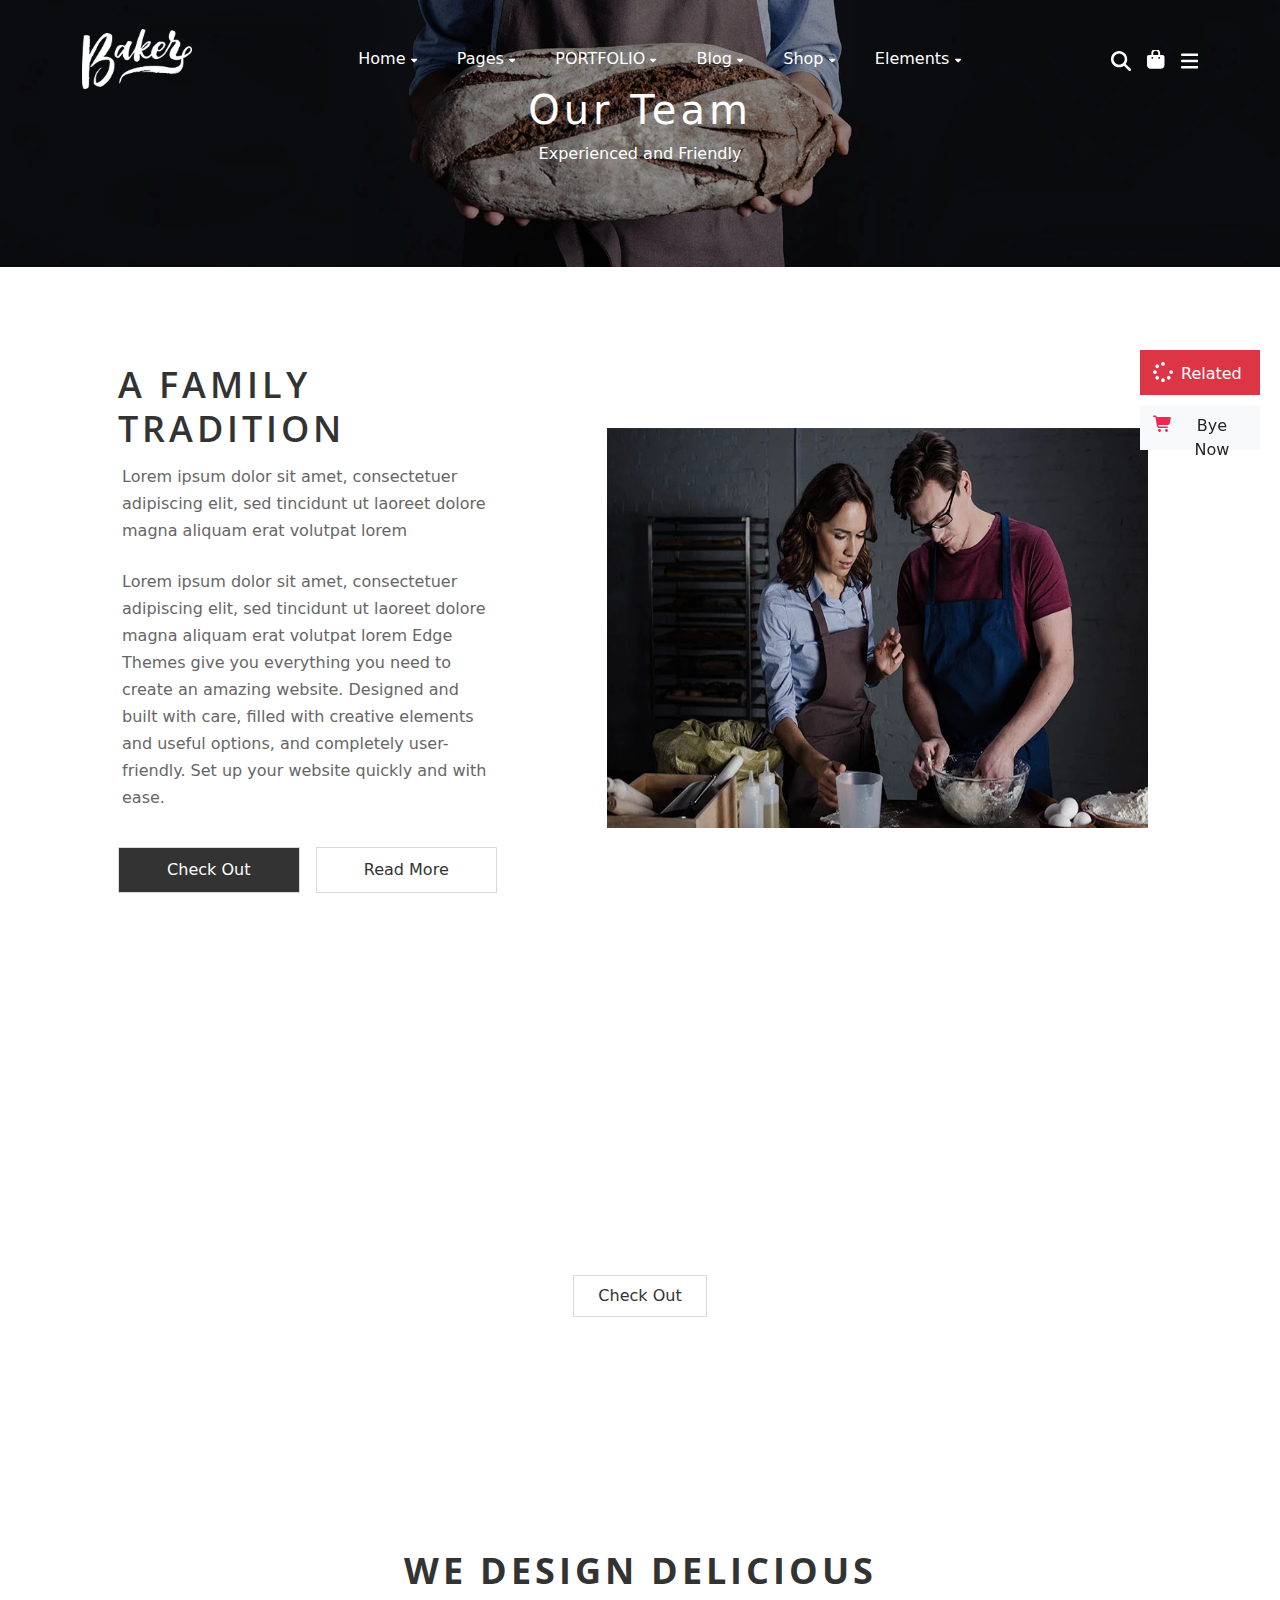
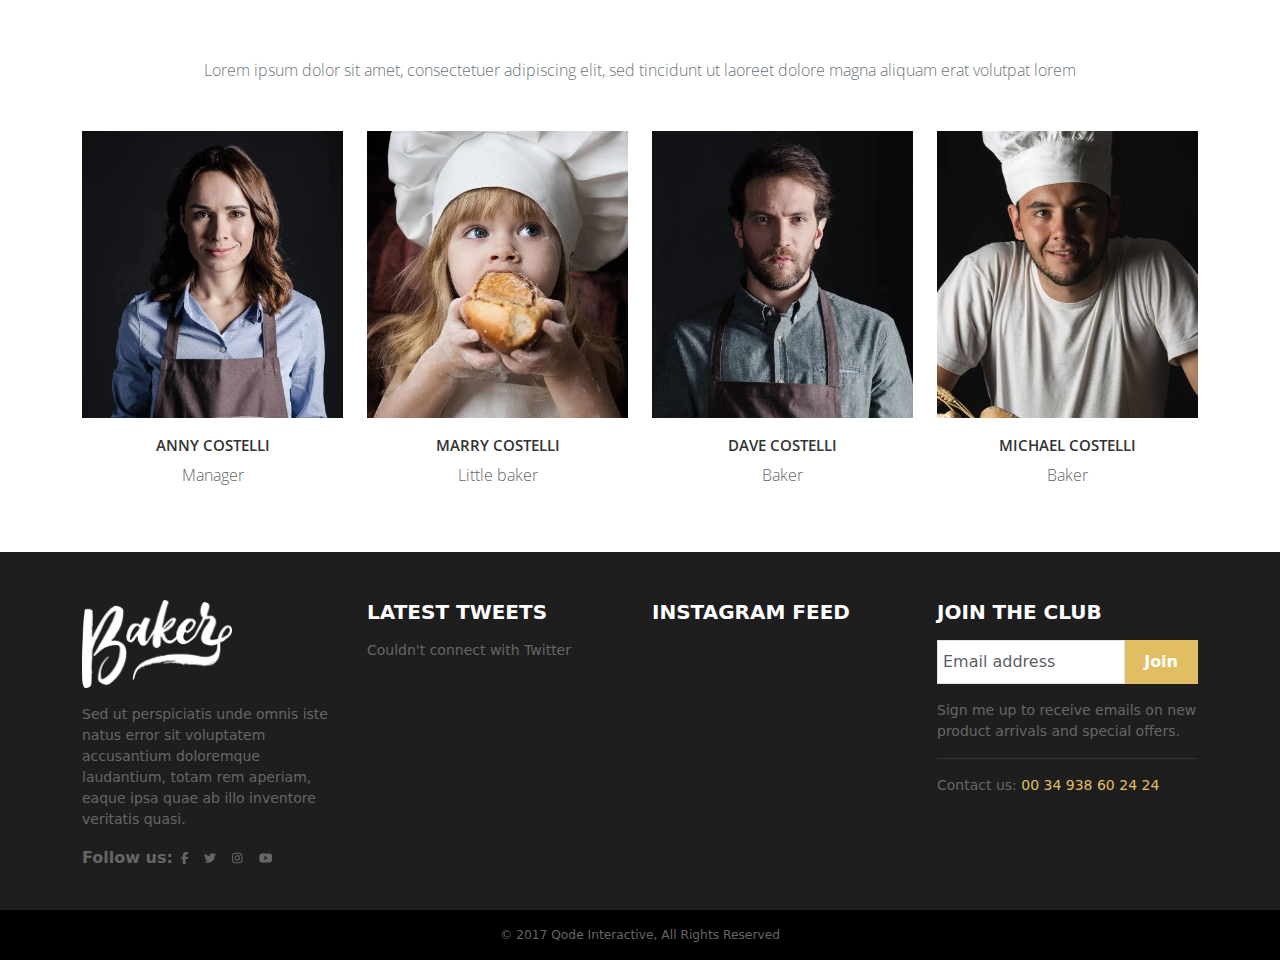
<file: team.html>
<!DOCTYPE html>
<html lang="en">
  <head>
    <meta charset="utf-8" />
    <meta name="viewport" content="width=device-width, initial-scale=1" />
    <title>Our Team</title>
    <link
      href="https://cdn.jsdelivr.net/npm/bootstrap@5.3.8/dist/css/bootstrap.min.css"
      rel="stylesheet"
      integrity="sha384-sRIl4kxILFvY47J16cr9ZwB07vP4J8+LH7qKQnuqkuIAvNWLzeN8tE5YBujZqJLB"
      crossorigin="anonymous"
    />
  <link href="https://cdn.jsdelivr.net/npm/bootstrap@5.3.2/dist/css/bootstrap.min.css" rel="stylesheet">
    
    <link
      href="https://cdn.jsdelivr.net/npm/bootstrap-icons@1.11.1/font/bootstrap-icons.css"
      rel="stylesheet"
    />
    <!--"Open Sans", sans-serif font-->
  <link rel="preconnect" href="https://fonts.googleapis.com" />
  <link rel="preconnect" href="https://fonts.gstatic.com" crossorigin />
  <link href="https://fonts.googleapis.com/css2?family=Open+Sans:ital,wght@0,300..800;1,300..800&display=swap"
    rel="stylesheet" />

  <!--"Pacifico", cursive font-->
  <link rel="preconnect" href="https://fonts.googleapis.com" />
  <link rel="preconnect" href="https://fonts.gstatic.com" crossorigin />
  <link href="https://fonts.googleapis.com/css2?family=Pacifico&display=swap" rel="stylesheet" />

    <!--Custom css-->
    <link rel="stylesheet" href="./assets/css/team.css" />
  </head>
  <body>
   
       <!--Navbar section-->
    <nav class="navbar navbar-expand-lg py-4 position-absolute w-100 top-0 z-1 d-none d-lg-flex">
      <div class="container">
        <!--Slogan-->
        <a class="navbar-brand fw-bold" href="#">
          <img src="./assets/img/navbar/Backary.png" alt="Logo" style="height: 60px; width:110px" />
        </a>

        <!-- ICONS-->
         <!--magnifying glass-->
        <div class="d-flex align-items-center order-lg-3">
          <a href="#" class="nav-icon me-3">
            <svg xmlns="http://www.w3.org/2000/svg" height="20" width="20" viewBox="0 0 512 512"><!--!Font Awesome Free v7.1.0 by @fontawesome - https://fontawesome.com License - https://fontawesome.com/license/free Copyright 2025 Fonticons, Inc.--><path fill="#ffffff" d="M416 208c0 45.9-14.9 88.3-40 122.7L502.6 457.4c12.5 12.5 12.5 32.8 0 45.3s-32.8 12.5-45.3 0L330.7 376C296.3 401.1 253.9 416 208 416 93.1 416 0 322.9 0 208S93.1 0 208 0 416 93.1 416 208zM208 352a144 144 0 1 0 0-288 144 144 0 1 0 0 288z"/></svg>
          </a>

        <!--bag shopping icon-->
        <div class="position-relative d-inline-block me-3">
         <a href="#" data-bs-toggle="collapse" data-bs-target="#alertDiv" aria-expanded="false" aria-controls="alertDiv">
          <svg xmlns="http://www.w3.org/2000/svg" height="20" width="17.5" viewBox="0 0 448 512">
           <path fill="#ffffff" d="M160 80c0-35.3 28.7-64 64-64s64 28.7 64 64l0 48-128 0 0-48zm-48 48l-64 0c-26.5 0-48 21.5-48 48L0 384c0 53 43 96 96 96l256 0c53 0 96-43 96-96l0-208c0-26.5-21.5-48-48-48l-64 0 0-48c0-61.9-50.1-112-112-112S112 18.1 112 80l0 48zm24 48a24 24 0 1 1 0 48 24 24 0 1 1 0-48zm152 24a24 24 0 1 1 48 0 24 24 0 1 1 -48 0z"/>
           </svg>
         </a>
        <div class="collapse position-absolute top-100 start-50 translate-middle-x mt-2" id="alertDiv" style="min-width: 220px; z-index: 1000;">
           <div class="alert bg-white d-flex align-items-center p-2 mb-0" role="alert">
         <div>
        No products in the cart.
      </div>
    </div>
  </div>
</div>
           <!--menu icon-->
            <a href="#"
     class="nav-icon"
     data-bs-toggle="offcanvas"
     data-bs-target="#offcanvasRight"
     aria-controls="offcanvasRight">
    <svg xmlns="http://www.w3.org/2000/svg" height="20" width="17.5" viewBox="0 0 448 512">
      <path fill="#ffffff" d="M0 96C0 78.3 14.3 64 32 64l384 0c17.7 0 32 14.3 32 32s-14.3 32-32 32L32 128C14.3 128 0 113.7 0 96zM0 256c0-17.7 14.3-32 32-32l384 0c17.7 0 32 14.3 32 32s-14.3 32-32 32L32 288c-17.7 0-32-14.3-32-32zM448 416c0 17.7-14.3 32-32 32L32 448c-17.7 0-32-14.3-32-32s14.3-32 32-32l384 0c17.7 0 32 14.3 32 32z"/>
    </svg>
  </a>

        </div>

        <!--LINKS-->
        <div
          class="collapse navbar-collapse justify-content-center order-lg-2"
          id="mainNavbar"
        >
          <ul class="navbar-nav gap-lg-4 text-center">
            <li class="nav-item dropdown">
              <a class="nav-link text-white fs-6" href="#" data-bs-toggle="dropdown">Home
                <svg xmlns="http://www.w3.org/2000/svg" height="10" width="6.25" viewBox="0 0 320 512">
              <!--!Font Awesome Free v7.1.0 by @fontawesome - https://fontawesome.com License - https://fontawesome.com/license/free Copyright 2025 Fonticons, Inc.-->
              <path fill="#ffffff"
                d="M140.3 376.8c12.6 10.2 31.1 9.5 42.8-2.2l128-128c9.2-9.2 11.9-22.9 6.9-34.9S301.4 192 288.5 192l-256 0c-12.9 0-24.6 7.8-29.6 19.8S.7 237.5 9.9 246.6l128 128 2.4 2.2z" />
            </svg>
              </a>
              <ul class="dropdown-menu">
                 <li><a class="dropdown-item py-2 ms-3" href="#">Bagel</a></li>
            <li><a class="dropdown-item py-2 ms-3" href="#">Cupcake</a></li>
            <li>
              <a class="dropdown-item py-2 ms-3" href="#">Croissant
                <svg xmlns="http://www.w3.org/2000/svg" height="12" width="13.5" viewBox="0 0 576 512">
                  <!--!Font Awesome Free v7.1.0 by @fontawesome - https://fontawesome.com License - https://fontawesome.com/license/free Copyright 2025 Fonticons, Inc.-->
                  <path fill="#e1be64"
                    d="M309.5-18.9c-4.1-8-12.4-13.1-21.4-13.1s-17.3 5.1-21.4 13.1L193.1 125.3 33.2 150.7c-8.9 1.4-16.3 7.7-19.1 16.3s-.5 18 5.8 24.4l114.4 114.5-25.2 159.9c-1.4 8.9 2.3 17.9 9.6 23.2s16.9 6.1 25 2L288.1 417.6 432.4 491c8 4.1 17.7 3.3 25-2s11-14.2 9.6-23.2L441.7 305.9 556.1 191.4c6.4-6.4 8.6-15.8 5.8-24.4s-10.1-14.9-19.1-16.3L383 125.3 309.5-18.9z" />
                </svg>
              </a>
            </li>
            <li><a class="dropdown-item py-2 ms-3" href="./index.html">Pretzel</a></li>
            <li>
              <a class="dropdown-item py-2 ms-3" href="#">Strudel
                <svg xmlns="http://www.w3.org/2000/svg" height="12" width="13.5" viewBox="0 0 576 512">
                  <!--!Font Awesome Free v7.1.0 by @fontawesome - https://fontawesome.com License - https://fontawesome.com/license/free Copyright 2025 Fonticons, Inc.-->
                  <path fill="#e1be64"
                    d="M309.5-18.9c-4.1-8-12.4-13.1-21.4-13.1s-17.3 5.1-21.4 13.1L193.1 125.3 33.2 150.7c-8.9 1.4-16.3 7.7-19.1 16.3s-.5 18 5.8 24.4l114.4 114.5-25.2 159.9c-1.4 8.9 2.3 17.9 9.6 23.2s16.9 6.1 25 2L288.1 417.6 432.4 491c8 4.1 17.7 3.3 25-2s11-14.2 9.6-23.2L441.7 305.9 556.1 191.4c6.4-6.4 8.6-15.8 5.8-24.4s-10.1-14.9-19.1-16.3L383 125.3 309.5-18.9z" />
                </svg>
              </a>
            </li>
            <li><a class="dropdown-item py-2 ms-3" href="#">Buguette</a></li>
            <li><a class="dropdown-item py-2 ms-3" href="#">Canape</a></li>
            <li>
              <a class="dropdown-item py-2 ms-3" href="#">Crouton
                <svg xmlns="http://www.w3.org/2000/svg" height="12" width="13.5" viewBox="0 0 576 512">
                  <!--!Font Awesome Free v7.1.0 by @fontawesome - https://fontawesome.com License - https://fontawesome.com/license/free Copyright 2025 Fonticons, Inc.-->
                  <path fill="#e1be64"
                    d="M309.5-18.9c-4.1-8-12.4-13.1-21.4-13.1s-17.3 5.1-21.4 13.1L193.1 125.3 33.2 150.7c-8.9 1.4-16.3 7.7-19.1 16.3s-.5 18 5.8 24.4l114.4 114.5-25.2 159.9c-1.4 8.9 2.3 17.9 9.6 23.2s16.9 6.1 25 2L288.1 417.6 432.4 491c8 4.1 17.7 3.3 25-2s11-14.2 9.6-23.2L441.7 305.9 556.1 191.4c6.4-6.4 8.6-15.8 5.8-24.4s-10.1-14.9-19.1-16.3L383 125.3 309.5-18.9z" />
                </svg>
              </a>
            </li>
            <li><a class="dropdown-item py-2 ms-3" href="#">Muffin</a></li>
            <li>
              <a class="dropdown-item py-2 ms-3" href="#">BreadStick</a>
            </li>
            <li><a class="dropdown-item py-2 ms-3" href="#">Crumpet</a></li>
            <li><a class="dropdown-item py-2 ms-3" href="#">Cannoli</a></li>
            <li><a class="dropdown-item py-2 ms-3" href="#">Landing</a></li>
              </ul>
            </li>
            <li class="nav-item dropdown">
              <a class="nav-link text-white fs-6" href="#" data-bs-toggle="dropdown">Pages
                <svg xmlns="http://www.w3.org/2000/svg" height="10" width="6.25" viewBox="0 0 320 512">
              <!--!Font Awesome Free v7.1.0 by @fontawesome - https://fontawesome.com License - https://fontawesome.com/license/free Copyright 2025 Fonticons, Inc.-->
              <path fill="#ffffff"
                d="M140.3 376.8c12.6 10.2 31.1 9.5 42.8-2.2l128-128c9.2-9.2 11.9-22.9 6.9-34.9S301.4 192 288.5 192l-256 0c-12.9 0-24.6 7.8-29.6 19.8S.7 237.5 9.9 246.6l128 128 2.4 2.2z" />
            </svg>
              </a>
              <ul class="dropdown-menu">
                 <li><a class="dropdown-item py-2 ms-3" href="./about-page.html">About Me</a></li>
            <li>
              <a class="dropdown-item py-2 ms-3" href="./menu.html">The Menu
                <svg xmlns="http://www.w3.org/2000/svg" height="12" width="13.5" viewBox="0 0 576 512">
                  <!--!Font Awesome Free v7.1.0 by @fontawesome - https://fontawesome.com License - https://fontawesome.com/license/free Copyright 2025 Fonticons, Inc.-->
                  <path fill="#e1be64"
                    d="M309.5-18.9c-4.1-8-12.4-13.1-21.4-13.1s-17.3 5.1-21.4 13.1L193.1 125.3 33.2 150.7c-8.9 1.4-16.3 7.7-19.1 16.3s-.5 18 5.8 24.4l114.4 114.5-25.2 159.9c-1.4 8.9 2.3 17.9 9.6 23.2s16.9 6.1 25 2L288.1 417.6 432.4 491c8 4.1 17.7 3.3 25-2s11-14.2 9.6-23.2L441.7 305.9 556.1 191.4c6.4-6.4 8.6-15.8 5.8-24.4s-10.1-14.9-19.1-16.3L383 125.3 309.5-18.9z" />
                </svg></a>
            </li>
            <li><a class="dropdown-item py-2 ms-3" href="./team.html">Our Team</a></li>
            <li>
              <a class="dropdown-item py-2 ms-3" href="./services.html">Our Services</a>
            </li>
            <li>
              <a class="dropdown-item py-2 ms-3" href="./what-we-offer.html">What We Offer</a>
            </li>
            <li>
              <a class="dropdown-item py-2 ms-3" href="#">Pricing Plans</a>
            </li>
            <li>
              <a class="dropdown-item py-2 ms-3" href="./contact-us.html">Contact Us </a>
            </li>
            <li>
              <a class="dropdown-item py-2 ms-3" href="#">Leave us a note</a>
            </li>
            <li>
              <a class="dropdown-item py-2 ms-3" href="#">404 Error Page</a>
            </li>
            <li>
              <a class="dropdown-item py-2 ms-3" href="./log-in.html">LogIn Page</a>
            </li>
              </ul>
            </li>
            <li class="nav-item dropdown">
              <a class="nav-link text-white fs-6" href="#" data-bs-toggle="dropdown">PORTFOLIO
                <svg xmlns="http://www.w3.org/2000/svg" height="10" width="6.25" viewBox="0 0 320 512">
              <!--!Font Awesome Free v7.1.0 by @fontawesome - https://fontawesome.com License - https://fontawesome.com/license/free Copyright 2025 Fonticons, Inc.-->
              <path fill="#ffffff"
                d="M140.3 376.8c12.6 10.2 31.1 9.5 42.8-2.2l128-128c9.2-9.2 11.9-22.9 6.9-34.9S301.4 192 288.5 192l-256 0c-12.9 0-24.6 7.8-29.6 19.8S.7 237.5 9.9 246.6l128 128 2.4 2.2z" />
            </svg>
              </a>
              <ul class="dropdown-menu">
                <li class="d-flex align-items-center py-2 ms-3">
              <a class="dropdown-item d-flex justify-content-between align-items-center ps-3" href="#">Standard
                <svg xmlns="http://www.w3.org/2000/svg" height="14" width="7" viewBox="0 0 256 512">
                  <!--!Font Awesome Free v7.1.0 by @fontawesome - https://fontawesome.com License - https://fontawesome.com/license/free Copyright 2025 Fonticons, Inc.-->
                  <path
                    d="M249.3 235.8c10.2 12.6 9.5 31.1-2.2 42.8l-128 128c-9.2 9.2-22.9 11.9-34.9 6.9S64.5 396.9 64.5 384l0-256c0-12.9 7.8-24.6 19.8-29.6s25.7-2.2 34.9 6.9l128 128 2.2 2.4z" />
                </svg></a>
            </li>
            <li class="d-flex align-items-center py-2 ms-3">
              <a class="dropdown-item d-flex justify-content-between align-items-center ps-3" href="#">Gallary
                <svg xmlns="http://www.w3.org/2000/svg" height="14" width="7" viewBox="0 0 256 512">
                  <!--!Font Awesome Free v7.1.0 by @fontawesome - https://fontawesome.com License - https://fontawesome.com/license/free Copyright 2025 Fonticons, Inc.-->
                  <path
                    d="M249.3 235.8c10.2 12.6 9.5 31.1-2.2 42.8l-128 128c-9.2 9.2-22.9 11.9-34.9 6.9S64.5 396.9 64.5 384l0-256c0-12.9 7.8-24.6 19.8-29.6s25.7-2.2 34.9 6.9l128 128 2.2 2.4z" />
                </svg></a>
            </li>
            <li class="d-flex align-items-center py-2 ms-3">
              <a class="dropdown-item d-flex justify-content-between align-items-center ps-3" href="#">Masonry
                <svg xmlns="http://www.w3.org/2000/svg" height="14" width="7" viewBox="0 0 256 512">
                  <!--!Font Awesome Free v7.1.0 by @fontawesome - https://fontawesome.com License - https://fontawesome.com/license/free Copyright 2025 Fonticons, Inc.-->
                  <path
                    d="M249.3 235.8c10.2 12.6 9.5 31.1-2.2 42.8l-128 128c-9.2 9.2-22.9 11.9-34.9 6.9S64.5 396.9 64.5 384l0-256c0-12.9 7.8-24.6 19.8-29.6s25.7-2.2 34.9 6.9l128 128 2.2 2.4z" />
                </svg></a>
            </li>
            <li class="d-flex align-items-center py-2 ms-3">
              <a class="dropdown-item d-flex justify-content-between align-items-center ps-3" href="#">PortFolio Single
                <svg xmlns="http://www.w3.org/2000/svg" height="14" width="7" viewBox="0 0 256 512">
                  <!--!Font Awesome Free v7.1.0 by @fontawesome - https://fontawesome.com License - https://fontawesome.com/license/free Copyright 2025 Fonticons, Inc.-->
                  <path
                    d="M249.3 235.8c10.2 12.6 9.5 31.1-2.2 42.8l-128 128c-9.2 9.2-22.9 11.9-34.9 6.9S64.5 396.9 64.5 384l0-256c0-12.9 7.8-24.6 19.8-29.6s25.7-2.2 34.9 6.9l128 128 2.2 2.4z" />
                </svg></a>
            </li>
              </ul>
            </li>
            <li class="nav-item dropdown">
              <a class="nav-link text-white fs-6" href="#" data-bs-toggle="dropdown">Blog
 <svg xmlns="http://www.w3.org/2000/svg" height="10" width="6.25" viewBox="0 0 320 512">
              <!--!Font Awesome Free v7.1.0 by @fontawesome - https://fontawesome.com License - https://fontawesome.com/license/free Copyright 2025 Fonticons, Inc.-->
              <path fill="#ffffff"
                d="M140.3 376.8c12.6 10.2 31.1 9.5 42.8-2.2l128-128c9.2-9.2 11.9-22.9 6.9-34.9S301.4 192 288.5 192l-256 0c-12.9 0-24.6 7.8-29.6 19.8S.7 237.5 9.9 246.6l128 128 2.4 2.2z" />
            </svg>
              </a>
              <ul class="dropdown-menu">
                <li class="d-flex align-items-center py-2 ms-3">
              <a class="dropdown-item d-flex justify-content-between align-items-center ps-3" href="#">Standard
                <svg xmlns="http://www.w3.org/2000/svg" height="14" width="7" viewBox="0 0 256 512">
                  <!--!Font Awesome Free v7.1.0 by @fontawesome - https://fontawesome.com License - https://fontawesome.com/license/free Copyright 2025 Fonticons, Inc.-->
                  <path
                    d="M249.3 235.8c10.2 12.6 9.5 31.1-2.2 42.8l-128 128c-9.2 9.2-22.9 11.9-34.9 6.9S64.5 396.9 64.5 384l0-256c0-12.9 7.8-24.6 19.8-29.6s25.7-2.2 34.9 6.9l128 128 2.2 2.4z" />
                </svg></a>
            </li>
            <li class="d-flex align-items-center py-2 ms-3">
              <a class="dropdown-item d-flex justify-content-between align-items-center ps-3" href="#">Masonry
                <svg xmlns="http://www.w3.org/2000/svg" height="14" width="7" viewBox="0 0 256 512">
                  <!--!Font Awesome Free v7.1.0 by @fontawesome - https://fontawesome.com License - https://fontawesome.com/license/free Copyright 2025 Fonticons, Inc.-->
                  <path
                    d="M249.3 235.8c10.2 12.6 9.5 31.1-2.2 42.8l-128 128c-9.2 9.2-22.9 11.9-34.9 6.9S64.5 396.9 64.5 384l0-256c0-12.9 7.8-24.6 19.8-29.6s25.7-2.2 34.9 6.9l128 128 2.2 2.4z" />
                </svg></a>
            </li>
            <li class="d-flex align-items-center py-2 ms-3">
              <a class="dropdown-item d-flex justify-content-between align-items-center ps-3" href="#">Single Post
                <svg xmlns="http://www.w3.org/2000/svg" height="14" width="7" viewBox="0 0 256 512">
                  <!--!Font Awesome Free v7.1.0 by @fontawesome - https://fontawesome.com License - https://fontawesome.com/license/free Copyright 2025 Fonticons, Inc.-->
                  <path
                    d="M249.3 235.8c10.2 12.6 9.5 31.1-2.2 42.8l-128 128c-9.2 9.2-22.9 11.9-34.9 6.9S64.5 396.9 64.5 384l0-256c0-12.9 7.8-24.6 19.8-29.6s25.7-2.2 34.9 6.9l128 128 2.2 2.4z" />
                </svg></a>
            </li>
              </ul>
            </li>
            <li class="nav-item dropdown">
              <a class="nav-link text-white fs-6" href="#" data-bs-toggle="dropdown">Shop
                 <svg xmlns="http://www.w3.org/2000/svg" height="10" width="6.25" viewBox="0 0 320 512">
              <!--!Font Awesome Free v7.1.0 by @fontawesome - https://fontawesome.com License - https://fontawesome.com/license/free Copyright 2025 Fonticons, Inc.-->
              <path fill="#ffffff"
                d="M140.3 376.8c12.6 10.2 31.1 9.5 42.8-2.2l128-128c9.2-9.2 11.9-22.9 6.9-34.9S301.4 192 288.5 192l-256 0c-12.9 0-24.6 7.8-29.6 19.8S.7 237.5 9.9 246.6l128 128 2.4 2.2z" />
            </svg>
              </a>
              <ul class="dropdown-menu">
                <li class="d-flex align-items-center py-2 ms-3">
              <a class="dropdown-item" href="#">Shop List</a>
            </li>
            <li class="d-flex align-items-center py-2 ms-3">
              <a class="dropdown-item" href="#">Single Products</a>
            </li>
            <li class="d-flex align-items-center py-2 ms-3">
              <a class="dropdown-item d-flex justify-content-between align-items-center ps-3" href="#">Shop Page
                <svg xmlns="http://www.w3.org/2000/svg" height="14" width="7" viewBox="0 0 256 512">
                  <!--!Font Awesome Free v7.1.0 by @fontawesome - https://fontawesome.com License - https://fontawesome.com/license/free Copyright 2025 Fonticons, Inc.-->
                  <path
                    d="M249.3 235.8c10.2 12.6 9.5 31.1-2.2 42.8l-128 128c-9.2 9.2-22.9 11.9-34.9 6.9S64.5 396.9 64.5 384l0-256c0-12.9 7.8-24.6 19.8-29.6s25.7-2.2 34.9 6.9l128 128 2.2 2.4z" />
                </svg></a>
            </li>
            <li class="d-flex align-items-center py-2 ms-3">
              <a class="dropdown-item d-flex justify-content-between align-items-center ps-3" href="#">Shop Layout
                <svg xmlns="http://www.w3.org/2000/svg" height="14" width="7" viewBox="0 0 256 512">
                  <!--!Font Awesome Free v7.1.0 by @fontawesome - https://fontawesome.com License - https://fontawesome.com/license/free Copyright 2025 Fonticons, Inc.-->
                  <path
                    d="M249.3 235.8c10.2 12.6 9.5 31.1-2.2 42.8l-128 128c-9.2 9.2-22.9 11.9-34.9 6.9S64.5 396.9 64.5 384l0-256c0-12.9 7.8-24.6 19.8-29.6s25.7-2.2 34.9 6.9l128 128 2.2 2.4z" />
                </svg></a>
            </li>
              </ul>
            </li>
            
             <ul class="navbar-nav ms-auto">
      <li class="nav-item dropdown position-static">
        <a
          class="nav-link text-white"
          href="#"
          id="elementsDropdown"
          role="button"
          data-bs-toggle="dropdown"
          aria-expanded="false"
        >
          Elements
           <svg xmlns="http://www.w3.org/2000/svg" height="10" width="6.25" viewBox="0 0 320 512">
              <!--!Font Awesome Free v7.1.0 by @fontawesome - https://fontawesome.com License - https://fontawesome.com/license/free Copyright 2025 Fonticons, Inc.-->
              <path fill="#ffffff"
                d="M140.3 376.8c12.6 10.2 31.1 9.5 42.8-2.2l128-128c9.2-9.2 11.9-22.9 6.9-34.9S301.4 192 288.5 192l-256 0c-12.9 0-24.6 7.8-29.6 19.8S.7 237.5 9.9 246.6l128 128 2.4 2.2z" />
            </svg>
        </a>

        <!--  ELEMENT Dropdown-->
         <div
          class=" dropdown-menu w-100 mt-0 border-0 rounded-0 py-4"
          aria-labelledby="elementsDropdown"
        >
          <div class="container py-3 d-flex justify-content-between flex-wrap element-menu">
            <ul class="list-unstyled px-3">
              <li><a href="#" class="dropdown-item first">CLASSIC</a></li>
              <li><a href="#" class="dropdown-item other">Buttons</a></li>
              <li><a href="#" class="dropdown-item other">Contact Form</a></li>
              <li><a href="#" class="dropdown-item other">Call To Action</a></li>
              <li><a href="#" class="dropdown-item other">Parallax</a></li>
              <li><a href="#" class="dropdown-item other">Tabs</a></li>
              <li><a href="#" class="dropdown-item other">Accordions</a></li>
            </ul>

            <ul class="list-unstyled px-3">
              <li><a href="#" class="dropdown-item first">PRESENTATIONAL</a></li>
              <li><a href="#" class="dropdown-item other">Testimonials</a></li>
              <li><a href="#" class="dropdown-item other">Team</a></li>
              <li><a href="#" class="dropdown-item other">Blog Post</a></li>
              <li><a href="#" class="dropdown-item other">Interactivr Banner</a></li>
              <li><a href="#" class="dropdown-item other">PortFolio List</a></li>
              <li><a href="#" class="dropdown-item other">Full Screen Section</a></li>
            </ul>

            <ul class="list-unstyled px-3">
              <li><a href="#" class="dropdown-item first">INFOGRAPHIC</a></li>
              <li><a href="#" class="dropdown-item other">Progress Bar</a></li>
              <li><a href="#" class="dropdown-item other">Pricing Table</a></li>
              <li><a href="#" class="dropdown-item other">Countdown</a></li>
                <li><a href="#" class="dropdown-item other">Pricing List</a></li>
              <li><a href="#" class="dropdown-item other">Product List</a></li>
              <li><a href="#" class="dropdown-item other">Google Maps</a></li>
            </ul>

            <ul class="list-unstyled px-3">
              <li><a href="#" class="dropdown-item first">TYPOGRAPHY</a></li>
              <li><a href="#" class="dropdown-item other">Typography</a></li>
              <li><a href="#" class="dropdown-item other">Lists</a></li>
              <li><a href="#" class="dropdown-item other">Dividers</a></li>
              <li><a href="#" class="dropdown-item other">Image With Text</a></li>
            </ul>
          </div>
          </ul>
        </div>
      </div>
    </nav>
     
<nav class="navbar navbar-light bg-white d-lg-none position-relative">
  <div class="container-fluid d-flex justify-content-between align-items-center position-relative w-100">
    <!-- زر Menu -->
    <div class="dropdown position-relative w-100">
      <button
        class="btn btn1-menu text-uppercase"
        type="button"
        id="dropdownMenuButton"
        data-bs-toggle="dropdown"
        aria-expanded="false"
      >
        <svg xmlns="http://www.w3.org/2000/svg" height="25" width="30" viewBox="0 0 448 512">
          <path fill="#050000" d="M0 96C0 78.3 14.3 64 32 64l384 0c17.7 0 32 14.3 32 32s-14.3 32-32 32L32 128C14.3 128 0 113.7 0 96zM0 256c0-17.7 14.3-32 32-32l384 0c17.7 0 32 14.3 32 32s-14.3 32-32 32L32 288c-17.7 0-32-14.3-32-32zM448 416c0 17.7-14.3 32-32 32L32 448c-17.7 0-32-14.3-32-32s14.3-32 32-32l384 0c17.7 0 32 14.3 32 32z"/>
        </svg>
      </button>

      <!-- Menu Drop Down-->
      <ul class="dropdown-menu w-100 position-absolute start-0 mt-0 " aria-labelledby="dropdownMenuButton">
       <li class="nav-item dropdown">
              <a class="nav-link fs-6 dropdown-item text-dark" href="#" data-bs-toggle="dropdown">Home
                <svg xmlns="http://www.w3.org/2000/svg" height="10" width="6.25" viewBox="0 0 320 512">
              <!--!Font Awesome Free v7.1.0 by @fontawesome - https://fontawesome.com License - https://fontawesome.com/license/free Copyright 2025 Fonticons, Inc.-->
              <path fill="#666666"
                d="M140.3 376.8c12.6 10.2 31.1 9.5 42.8-2.2l128-128c9.2-9.2 11.9-22.9 6.9-34.9S301.4 192 288.5 192l-256 0c-12.9 0-24.6 7.8-29.6 19.8S.7 237.5 9.9 246.6l128 128 2.4 2.2z" />
            </svg>
              </a>
              <ul class="dropdown-menu">
                 <li><a class="dropdown-item py-2 ms-3" href="#">Bagel</a></li>
            <li><a class="dropdown-item py-2 ms-3" href="#">Cupcake</a></li>
            <li>
              <a class="dropdown-item py-2 ms-3" href="#">Croissant
                <svg xmlns="http://www.w3.org/2000/svg" height="12" width="13.5" viewBox="0 0 576 512">
                  <!--!Font Awesome Free v7.1.0 by @fontawesome - https://fontawesome.com License - https://fontawesome.com/license/free Copyright 2025 Fonticons, Inc.-->
                  <path fill="#e1be64"
                    d="M309.5-18.9c-4.1-8-12.4-13.1-21.4-13.1s-17.3 5.1-21.4 13.1L193.1 125.3 33.2 150.7c-8.9 1.4-16.3 7.7-19.1 16.3s-.5 18 5.8 24.4l114.4 114.5-25.2 159.9c-1.4 8.9 2.3 17.9 9.6 23.2s16.9 6.1 25 2L288.1 417.6 432.4 491c8 4.1 17.7 3.3 25-2s11-14.2 9.6-23.2L441.7 305.9 556.1 191.4c6.4-6.4 8.6-15.8 5.8-24.4s-10.1-14.9-19.1-16.3L383 125.3 309.5-18.9z" />
                </svg>
              </a>
            </li>
            <li><a class="dropdown-item py-2 ms-3" href="./index.html">Pretzel</a></li>
            <li>
              <a class="dropdown-item py-2 ms-3" href="#">Strudel
                <svg xmlns="http://www.w3.org/2000/svg" height="12" width="13.5" viewBox="0 0 576 512">
                  <!--!Font Awesome Free v7.1.0 by @fontawesome - https://fontawesome.com License - https://fontawesome.com/license/free Copyright 2025 Fonticons, Inc.-->
                  <path fill="#e1be64"
                    d="M309.5-18.9c-4.1-8-12.4-13.1-21.4-13.1s-17.3 5.1-21.4 13.1L193.1 125.3 33.2 150.7c-8.9 1.4-16.3 7.7-19.1 16.3s-.5 18 5.8 24.4l114.4 114.5-25.2 159.9c-1.4 8.9 2.3 17.9 9.6 23.2s16.9 6.1 25 2L288.1 417.6 432.4 491c8 4.1 17.7 3.3 25-2s11-14.2 9.6-23.2L441.7 305.9 556.1 191.4c6.4-6.4 8.6-15.8 5.8-24.4s-10.1-14.9-19.1-16.3L383 125.3 309.5-18.9z" />
                </svg>
              </a>
            </li>
            <li><a class="dropdown-item py-2 ms-3" href="#">Buguette</a></li>
            <li><a class="dropdown-item py-2 ms-3" href="#">Canape</a></li>
            <li>
              <a class="dropdown-item py-2 ms-3" href="#">Crouton
                <svg xmlns="http://www.w3.org/2000/svg" height="12" width="13.5" viewBox="0 0 576 512">
                  <!--!Font Awesome Free v7.1.0 by @fontawesome - https://fontawesome.com License - https://fontawesome.com/license/free Copyright 2025 Fonticons, Inc.-->
                  <path fill="#e1be64"
                    d="M309.5-18.9c-4.1-8-12.4-13.1-21.4-13.1s-17.3 5.1-21.4 13.1L193.1 125.3 33.2 150.7c-8.9 1.4-16.3 7.7-19.1 16.3s-.5 18 5.8 24.4l114.4 114.5-25.2 159.9c-1.4 8.9 2.3 17.9 9.6 23.2s16.9 6.1 25 2L288.1 417.6 432.4 491c8 4.1 17.7 3.3 25-2s11-14.2 9.6-23.2L441.7 305.9 556.1 191.4c6.4-6.4 8.6-15.8 5.8-24.4s-10.1-14.9-19.1-16.3L383 125.3 309.5-18.9z" />
                </svg>
              </a>
            </li>
            <li><a class="dropdown-item py-2 ms-3" href="#">Muffin</a></li>
            <li>
              <a class="dropdown-item py-2 ms-3" href="#">BreadStick</a>
            </li>
            <li><a class="dropdown-item py-2 ms-3" href="#">Crumpet</a></li>
            <li><a class="dropdown-item py-2 ms-3" href="#">Cannoli</a></li>
            <li><a class="dropdown-item py-2 ms-3" href="#">Landing</a></li>
              </ul>
            </li>
            
          <li class="nav-item dropdown">
              <a class="nav-link fs-6 dropdown-item text-dark" href="#" data-bs-toggle="dropdown">Pages
                <svg xmlns="http://www.w3.org/2000/svg" height="10" width="6.25" viewBox="0 0 320 512">
              <!--!Font Awesome Free v7.1.0 by @fontawesome - https://fontawesome.com License - https://fontawesome.com/license/free Copyright 2025 Fonticons, Inc.-->
              <path fill="#666666"
                d="M140.3 376.8c12.6 10.2 31.1 9.5 42.8-2.2l128-128c9.2-9.2 11.9-22.9 6.9-34.9S301.4 192 288.5 192l-256 0c-12.9 0-24.6 7.8-29.6 19.8S.7 237.5 9.9 246.6l128 128 2.4 2.2z" />
            </svg>
              </a>
              <ul class="dropdown-menu">
                 <li><a class="dropdown-item py-2 ms-3" href="./about-page.html">About Me</a></li>
            <li>
              <a class="dropdown-item py-2 ms-3" href="./menu.html">The Menu
                <svg xmlns="http://www.w3.org/2000/svg" height="12" width="13.5" viewBox="0 0 576 512">
                  <!--!Font Awesome Free v7.1.0 by @fontawesome - https://fontawesome.com License - https://fontawesome.com/license/free Copyright 2025 Fonticons, Inc.-->
                  <path fill="#e1be64"
                    d="M309.5-18.9c-4.1-8-12.4-13.1-21.4-13.1s-17.3 5.1-21.4 13.1L193.1 125.3 33.2 150.7c-8.9 1.4-16.3 7.7-19.1 16.3s-.5 18 5.8 24.4l114.4 114.5-25.2 159.9c-1.4 8.9 2.3 17.9 9.6 23.2s16.9 6.1 25 2L288.1 417.6 432.4 491c8 4.1 17.7 3.3 25-2s11-14.2 9.6-23.2L441.7 305.9 556.1 191.4c6.4-6.4 8.6-15.8 5.8-24.4s-10.1-14.9-19.1-16.3L383 125.3 309.5-18.9z" />
                </svg></a>
            </li>
            <li><a class="dropdown-item py-2 ms-3" href="./team.html">Our Team</a></li>
            <li>
              <a class="dropdown-item py-2 ms-3" href="./services.html">Our Services</a>
            </li>
            <li>
              <a class="dropdown-item py-2 ms-3" href="./what-we-offer.html">What We Offer</a>
            </li>
            <li>
              <a class="dropdown-item py-2 ms-3" href="#">Pricing Plans</a>
            </li>
            <li>
              <a class="dropdown-item py-2 ms-3" href="./contact-us.html">Contact Us </a>
            </li>
            <li>
              <a class="dropdown-item py-2 ms-3" href="#">Leave us a note</a>
            </li>
            <li>
              <a class="dropdown-item py-2 ms-3" href="#">404 Error Page</a>
            </li>
            <li>
              <a class="dropdown-item py-2 ms-3" href="./log-in.html">LogIn Page</a>
            </li>
              </ul>
            </li>
     <li class="nav-item dropdown">
              <a class="nav-link  dropdown-item text-dark fs-6" href="#" data-bs-toggle="dropdown">PORTFOLIO
                <svg xmlns="http://www.w3.org/2000/svg" height="10" width="6.25" viewBox="0 0 320 512">
              <!--!Font Awesome Free v7.1.0 by @fontawesome - https://fontawesome.com License - https://fontawesome.com/license/free Copyright 2025 Fonticons, Inc.-->
              <path fill="#666666"
                d="M140.3 376.8c12.6 10.2 31.1 9.5 42.8-2.2l128-128c9.2-9.2 11.9-22.9 6.9-34.9S301.4 192 288.5 192l-256 0c-12.9 0-24.6 7.8-29.6 19.8S.7 237.5 9.9 246.6l128 128 2.4 2.2z" />
            </svg>
              </a>
              <ul class="dropdown-menu">
                <li class="d-flex align-items-center py-2 ms-3">
              <a class="dropdown-item d-flex justify-content-between align-items-center ps-3" href="#">Standard
                <svg xmlns="http://www.w3.org/2000/svg" height="14" width="7" viewBox="0 0 256 512">
                  <!--!Font Awesome Free v7.1.0 by @fontawesome - https://fontawesome.com License - https://fontawesome.com/license/free Copyright 2025 Fonticons, Inc.-->
                  <path
                    d="M249.3 235.8c10.2 12.6 9.5 31.1-2.2 42.8l-128 128c-9.2 9.2-22.9 11.9-34.9 6.9S64.5 396.9 64.5 384l0-256c0-12.9 7.8-24.6 19.8-29.6s25.7-2.2 34.9 6.9l128 128 2.2 2.4z" />
                </svg></a>
            </li>
            <li class="d-flex align-items-center py-2 ms-3">
              <a class="dropdown-item d-flex justify-content-between align-items-center ps-3" href="#">Gallary
                <svg xmlns="http://www.w3.org/2000/svg" height="14" width="7" viewBox="0 0 256 512">
                  <!--!Font Awesome Free v7.1.0 by @fontawesome - https://fontawesome.com License - https://fontawesome.com/license/free Copyright 2025 Fonticons, Inc.-->
                  <path
                    d="M249.3 235.8c10.2 12.6 9.5 31.1-2.2 42.8l-128 128c-9.2 9.2-22.9 11.9-34.9 6.9S64.5 396.9 64.5 384l0-256c0-12.9 7.8-24.6 19.8-29.6s25.7-2.2 34.9 6.9l128 128 2.2 2.4z" />
                </svg></a>
            </li>
            <li class="d-flex align-items-center py-2 ms-3">
              <a class="dropdown-item d-flex justify-content-between align-items-center ps-3" href="#">Masonry
                <svg xmlns="http://www.w3.org/2000/svg" height="14" width="7" viewBox="0 0 256 512">
                  <!--!Font Awesome Free v7.1.0 by @fontawesome - https://fontawesome.com License - https://fontawesome.com/license/free Copyright 2025 Fonticons, Inc.-->
                  <path
                    d="M249.3 235.8c10.2 12.6 9.5 31.1-2.2 42.8l-128 128c-9.2 9.2-22.9 11.9-34.9 6.9S64.5 396.9 64.5 384l0-256c0-12.9 7.8-24.6 19.8-29.6s25.7-2.2 34.9 6.9l128 128 2.2 2.4z" />
                </svg></a>
            </li>
            <li class="d-flex align-items-center py-2 ms-3">
              <a class="dropdown-item d-flex justify-content-between align-items-center ps-3" href="#">PortFolio Single
                <svg xmlns="http://www.w3.org/2000/svg" height="14" width="7" viewBox="0 0 256 512">
                  <!--!Font Awesome Free v7.1.0 by @fontawesome - https://fontawesome.com License - https://fontawesome.com/license/free Copyright 2025 Fonticons, Inc.-->
                  <path
                    d="M249.3 235.8c10.2 12.6 9.5 31.1-2.2 42.8l-128 128c-9.2 9.2-22.9 11.9-34.9 6.9S64.5 396.9 64.5 384l0-256c0-12.9 7.8-24.6 19.8-29.6s25.7-2.2 34.9 6.9l128 128 2.2 2.4z" />
                </svg></a>
            </li>
              </ul>
            </li>

            <li class="nav-item dropdown">
              <a class="nav-link dropdown-item text-dark fs-6" href="#" data-bs-toggle="dropdown">Blog
 <svg xmlns="http://www.w3.org/2000/svg" height="10" width="6.25" viewBox="0 0 320 512">
              <!--!Font Awesome Free v7.1.0 by @fontawesome - https://fontawesome.com License - https://fontawesome.com/license/free Copyright 2025 Fonticons, Inc.-->
              <path fill="#666666"
                d="M140.3 376.8c12.6 10.2 31.1 9.5 42.8-2.2l128-128c9.2-9.2 11.9-22.9 6.9-34.9S301.4 192 288.5 192l-256 0c-12.9 0-24.6 7.8-29.6 19.8S.7 237.5 9.9 246.6l128 128 2.4 2.2z" />
            </svg>
              </a>
              <ul class="dropdown-menu">
                <li class="d-flex align-items-center py-2 ms-3">
              <a class="dropdown-item d-flex justify-content-between align-items-center ps-3" href="#">Standard
                <svg xmlns="http://www.w3.org/2000/svg" height="14" width="7" viewBox="0 0 256 512">
                  <!--!Font Awesome Free v7.1.0 by @fontawesome - https://fontawesome.com License - https://fontawesome.com/license/free Copyright 2025 Fonticons, Inc.-->
                  <path
                    d="M249.3 235.8c10.2 12.6 9.5 31.1-2.2 42.8l-128 128c-9.2 9.2-22.9 11.9-34.9 6.9S64.5 396.9 64.5 384l0-256c0-12.9 7.8-24.6 19.8-29.6s25.7-2.2 34.9 6.9l128 128 2.2 2.4z" />
                </svg></a>
            </li>
            <li class="d-flex align-items-center py-2 ms-3">
              <a class="dropdown-item d-flex justify-content-between align-items-center ps-3" href="#">Masonry
                <svg xmlns="http://www.w3.org/2000/svg" height="14" width="7" viewBox="0 0 256 512">
                  <!--!Font Awesome Free v7.1.0 by @fontawesome - https://fontawesome.com License - https://fontawesome.com/license/free Copyright 2025 Fonticons, Inc.-->
                  <path
                    d="M249.3 235.8c10.2 12.6 9.5 31.1-2.2 42.8l-128 128c-9.2 9.2-22.9 11.9-34.9 6.9S64.5 396.9 64.5 384l0-256c0-12.9 7.8-24.6 19.8-29.6s25.7-2.2 34.9 6.9l128 128 2.2 2.4z" />
                </svg></a>
            </li>
            <li class="d-flex align-items-center py-2 ms-3">
              <a class="dropdown-item d-flex justify-content-between align-items-center ps-3" href="#">Single Post
                <svg xmlns="http://www.w3.org/2000/svg" height="14" width="7" viewBox="0 0 256 512">
                  <!--!Font Awesome Free v7.1.0 by @fontawesome - https://fontawesome.com License - https://fontawesome.com/license/free Copyright 2025 Fonticons, Inc.-->
                  <path
                    d="M249.3 235.8c10.2 12.6 9.5 31.1-2.2 42.8l-128 128c-9.2 9.2-22.9 11.9-34.9 6.9S64.5 396.9 64.5 384l0-256c0-12.9 7.8-24.6 19.8-29.6s25.7-2.2 34.9 6.9l128 128 2.2 2.4z" />
                </svg></a>
            </li>
              </ul>
            </li>

            <li class="nav-item dropdown">
              <a class="nav-link dropdown-item text-dark  fs-6" href="#" data-bs-toggle="dropdown">Shop
                 <svg xmlns="http://www.w3.org/2000/svg" height="10" width="6.25" viewBox="0 0 320 512">
              <!--!Font Awesome Free v7.1.0 by @fontawesome - https://fontawesome.com License - https://fontawesome.com/license/free Copyright 2025 Fonticons, Inc.-->
              <path fill="#666666"
                d="M140.3 376.8c12.6 10.2 31.1 9.5 42.8-2.2l128-128c9.2-9.2 11.9-22.9 6.9-34.9S301.4 192 288.5 192l-256 0c-12.9 0-24.6 7.8-29.6 19.8S.7 237.5 9.9 246.6l128 128 2.4 2.2z" />
            </svg>
              </a>
              <ul class="dropdown-menu">
                <li class="d-flex align-items-center py-2 ms-3">
              <a class="dropdown-item" href="#">Shop List</a>
            </li>
            <li class="d-flex align-items-center py-2 ms-3">
              <a class="dropdown-item" href="#">Single Products</a>
            </li>
            <li class="d-flex align-items-center py-2 ms-3">
              <a class="dropdown-item d-flex justify-content-between align-items-center ps-3" href="#">Shop Page
                <svg xmlns="http://www.w3.org/2000/svg" height="14" width="7" viewBox="0 0 256 512">
                  <!--!Font Awesome Free v7.1.0 by @fontawesome - https://fontawesome.com License - https://fontawesome.com/license/free Copyright 2025 Fonticons, Inc.-->
                  <path
                    d="M249.3 235.8c10.2 12.6 9.5 31.1-2.2 42.8l-128 128c-9.2 9.2-22.9 11.9-34.9 6.9S64.5 396.9 64.5 384l0-256c0-12.9 7.8-24.6 19.8-29.6s25.7-2.2 34.9 6.9l128 128 2.2 2.4z" />
                </svg></a>
            </li>
            <li class="d-flex align-items-center py-2 ms-3">
              <a class="dropdown-item d-flex justify-content-between align-items-center ps-3" href="#">Shop Layout
                <svg xmlns="http://www.w3.org/2000/svg" height="14" width="7" viewBox="0 0 256 512">
                  <!--!Font Awesome Free v7.1.0 by @fontawesome - https://fontawesome.com License - https://fontawesome.com/license/free Copyright 2025 Fonticons, Inc.-->
                  <path
                    d="M249.3 235.8c10.2 12.6 9.5 31.1-2.2 42.8l-128 128c-9.2 9.2-22.9 11.9-34.9 6.9S64.5 396.9 64.5 384l0-256c0-12.9 7.8-24.6 19.8-29.6s25.7-2.2 34.9 6.9l128 128 2.2 2.4z" />
                </svg></a>
            </li>
              </ul>
            </li>

      <li class="nav-item dropdown">
  <a class="nav-link  dropdown-item text-dark fs-6" href="#" role="button" data-bs-toggle="dropdown" aria-expanded="false">
    Elements
    <svg xmlns="http://www.w3.org/2000/svg" height="10" width="6.25" viewBox="0 0 320 512">
      <path fill="#666666"
        d="M140.3 376.8c12.6 10.2 31.1 9.5 42.8-2.2l128-128c9.2-9.2 11.9-22.9 6.9-34.9S301.4 192 288.5 192l-256 0c-12.9 0-24.6 7.8-29.6 19.8S.7 237.5 9.9 246.6l128 128 2.4 2.2z" />
    </svg>
  </a>
  <ul class="dropdown-menu">
    <li><a href="#" class="dropdown-item first">CLASSIC</a></li>
    <li><a href="#" class="dropdown-item other">Buttons</a></li>
    <li><a href="#" class="dropdown-item other">Contact Form</a></li>
    <li><a href="#" class="dropdown-item other">Call To Action</a></li>
    <li><a href="#" class="dropdown-item other">Parallax</a></li>
    <li><a href="#" class="dropdown-item other">Tabs</a></li>
    <li><a href="#" class="dropdown-item other">Accordions</a></li>
    <li><a href="#" class="dropdown-item first">PRESENTATIONAL</a></li>
    <li><a href="#" class="dropdown-item other">Testimonials</a></li>
    <li><a href="#" class="dropdown-item other">Team</a></li>
    <li><a href="#" class="dropdown-item other">Blog Post</a></li>
    <li><a href="#" class="dropdown-item other">Interactive Banner</a></li>
    <li><a href="#" class="dropdown-item other">Portfolio List</a></li>
    <li><a href="#" class="dropdown-item other">Full Screen Section</a></li>
    <li><a href="#" class="dropdown-item first">INFOGRAPHIC</a></li>
    <li><a href="#" class="dropdown-item other">Progress Bar</a></li>
    <li><a href="#" class="dropdown-item other">Pricing Table</a></li>
    <li><a href="#" class="dropdown-item other">Countdown</a></li>
    <li><a href="#" class="dropdown-item other">Pricing List</a></li>
    <li><a href="#" class="dropdown-item other">Product List</a></li>
    <li><a href="#" class="dropdown-item other">Google Maps</a></li>
    <li><a href="#" class="dropdown-item first">TYPOGRAPHY</a></li>
    <li><a href="#" class="dropdown-item other">Typography</a></li>
    <li><a href="#" class="dropdown-item other">Lists</a></li>
    <li><a href="#" class="dropdown-item other">Dividers</a></li>
    <li><a href="#" class="dropdown-item other">Image With Text</a></li>
  </ul>
</li>

      </ul>
    </div>

    <!-- slogan-->
    <a class="navbar-brand position-absolute top-50 start-50 translate-middle" href="#">
      <img src="./assets/img/navbar/logo-dark.png" alt="Logo" style="height: 35px" />
    </a>
  </div>
</nav>


    <main>
         <section class="hero position-relative">
        <img
          src="./assets/img/Our-Team/hero/team-hero.webp"
          class="w-100"
          alt="team-hero"
        />
        <div
          class="hero-text position-absolute top-50 start-50 translate-middle text-center text-white"
        >
          <h1 class="spaced">Our Team</h1>
          <p>Experienced and Friendly</p>
        </div>
      </section>

      <div class="container py-5">
        <div class="tradition">
          <div class="row">
            <div class="col-12 col-md-6 col-lg-5 p-5 mb-3 traditions">
              <h2 class="spaced">A FAMILY TRADITION</h2>
              <p class="p1 p-1">
                Lorem ipsum dolor sit amet, consectetuer adipiscing elit, sed
                tincidunt ut laoreet dolore magna aliquam erat volutpat lorem
              </p>
              <p class="p1 p-1">
                Lorem ipsum dolor sit amet, consectetuer adipiscing elit, sed
                tincidunt ut laoreet dolore magna aliquam erat volutpat lorem
                Edge Themes give you everything you need to create an amazing
                website. Designed and built with care, filled with creative
                elements and useful options, and completely user-friendly. Set
                up your website quickly and with ease.
              </p>

              <div class="d-flex flex-column flex-sm-row gap-3 pt-3">
                <button class="btn1 w-100 w-sm-auto">Check Out</button>
                <button class="btn2 w-100 w-sm-auto">Read More</button>
              </div>
            </div>

            <div
              class="col-12 col-md-6 offset-lg-1 col-lg-5 mb-3 d-flex justify-content-center align-items-center"
            >
              <img
                src="./assets/img/Our-Team/tradition.webp"
                alt="Our-Team/tradition"
                class="img-fluid full-height"
              />
            </div>
          </div>
        </div>
      </div>

      <div class="newsletter">
        <div
          class="d-flex flex-column align-items-center text-center p-5 my-4 rounded"
        >
          <h2 class="mb-3 fs-1 fs-md-2 fs-lg-3">NOW THAT’S PARADISE</h2>

          <p class="mb-4 w-100 w-md-75 w-lg-50 p2">
            Lorem ipsum dolor sit amet, consectetuer
            adipiscing elit, sed tincidunt ut laoreet dolore magna aliquam erat
            volutpat lorem
          </p>

          <button class="btn1 px-4 py-2">Check Out</button>
        </div>
      </div>


      <div class="container">
<div class="employees py-5">
  <div class="text-center mb-5">
    <h2 class="fw-bold mb-3 spaced">WE DESIGN DELICIOUS</h2>
    <p class="text-secondary w-100 w-md-75 mx-auto">
      Lorem ipsum dolor sit amet, consectetuer adipiscing elit, sed tincidunt ut laoreet dolore magna aliquam erat volutpat lorem
    </p>
  </div>
  <div class="row g-4 justify-content-center text-center">
    <!-- first image-->
    <div class="col-12 col-sm-6 col-md-4 col-lg-3">
      <img src="./assets/img/Our-Team/employee/employee.one.webp" alt="employee.one" class="img-fluid">
      <h5 class="mt-3 mb-1">ANNY COSTELLI</h5>
      <p>Manager</p>
    </div>

    <!--second image-->
    <div class="col-12 col-sm-6 col-md-4 col-lg-3">
      <img src="./assets/img/Our-Team/employee/employee.second.webp" alt="employee.second" class="img-fluid">
      <h5 class="mt-3 mb-1">MARRY COSTELLI</h5>
      <p>Little baker</p>
    </div>

    <!-- third image-->
    <div class="col-12 col-sm-6 col-md-4 col-lg-3">
      <img src="./assets/img/Our-Team/employee/employee.third.webp" alt="employee.third" class="img-fluid">
      <h5 class="mt-3 mb-1">DAVE COSTELLI</h5>
      <p>Baker</p>
    </div>

    <!--fourth image-->
    <div class="col-12 col-sm-6 col-md-4 col-lg-3">
      <img src="./assets/img/Our-Team/employee/employee.four.webp" alt="employee.four" class="img-fluid">
      <h5 class="mt-3 mb-1">MICHAEL COSTELLI</h5>
      <p>Baker</p>
    </div>
  </div>
</div>


 </div>
    </main>

    
  <!--footer section -->
<footer class="footer pt-5">
  <div class="container pb-4">
    <div class="row gy-4">
      <!--part one-->
      <div class="col-12 col-md-6 col-lg-3">
        <img src="./assets/img/navbar/Backary.png" alt="Logo" class="mb-3" style="max-width: 150px;">
        <p class="small mb-3 p1">
          Sed ut perspiciatis unde omnis iste natus error sit voluptatem accusantium doloremque laudantium,
          totam rem aperiam, eaque ipsa quae ab illo inventore veritatis quasi.
        </p>
        <div class="d-flex align-items-center gap-2">
          <span class="fw-semibold p1">Follow us:</span>
          <div class="d-flex gap-3">
            <a href="#"><svg  class="svg" xmlns="http://www.w3.org/2000/svg" height="12" width="7.5" viewBox="0 0 320 512"><!--!Font Awesome Free v7.1.0 by @fontawesome - https://fontawesome.com License - https://fontawesome.com/license/free Copyright 2025 Fonticons, Inc.--><path fill="#666666" d="M80 299.3l0 212.7 116 0 0-212.7 86.5 0 18-97.8-104.5 0 0-34.6c0-51.7 20.3-71.5 72.7-71.5 16.3 0 29.4 .4 37 1.2l0-88.7C291.4 4 256.4 0 236.2 0 129.3 0 80 50.5 80 159.4l0 42.1-66 0 0 97.8 66 0z"/></svg></a>
            <a href="#"><svg class="svg" xmlns="http://www.w3.org/2000/svg" height="12" width="12" viewBox="0 0 512 512"><!--!Font Awesome Free v7.1.0 by @fontawesome - https://fontawesome.com License - https://fontawesome.com/license/free Copyright 2025 Fonticons, Inc.--><path fill="#666666" d="M459.4 151.7c.3 4.5 .3 9.1 .3 13.6 0 138.7-105.6 298.6-298.6 298.6-59.5 0-114.7-17.2-161.1-47.1 8.4 1 16.6 1.3 25.3 1.3 49.1 0 94.2-16.6 130.3-44.8-46.1-1-84.8-31.2-98.1-72.8 6.5 1 13 1.6 19.8 1.6 9.4 0 18.8-1.3 27.6-3.6-48.1-9.7-84.1-52-84.1-103l0-1.3c14 7.8 30.2 12.7 47.4 13.3-28.3-18.8-46.8-51-46.8-87.4 0-19.5 5.2-37.4 14.3-53 51.7 63.7 129.3 105.3 216.4 109.8-1.6-7.8-2.6-15.9-2.6-24 0-57.8 46.8-104.9 104.9-104.9 30.2 0 57.5 12.7 76.7 33.1 23.7-4.5 46.5-13.3 66.6-25.3-7.8 24.4-24.4 44.8-46.1 57.8 21.1-2.3 41.6-8.1 60.4-16.2-14.3 20.8-32.2 39.3-52.6 54.3z"/></svg></a>
            <a href="#"><svg class="svg" xmlns="http://www.w3.org/2000/svg" height="12" width="10.5" viewBox="0 0 448 512"><!--!Font Awesome Free v7.1.0 by @fontawesome - https://fontawesome.com License - https://fontawesome.com/license/free Copyright 2025 Fonticons, Inc.--><path fill="#666666" d="M224.3 141a115 115 0 1 0 -.6 230 115 115 0 1 0 .6-230zm-.6 40.4a74.6 74.6 0 1 1 .6 149.2 74.6 74.6 0 1 1 -.6-149.2zm93.4-45.1a26.8 26.8 0 1 1 53.6 0 26.8 26.8 0 1 1 -53.6 0zm129.7 27.2c-1.7-35.9-9.9-67.7-36.2-93.9-26.2-26.2-58-34.4-93.9-36.2-37-2.1-147.9-2.1-184.9 0-35.8 1.7-67.6 9.9-93.9 36.1s-34.4 58-36.2 93.9c-2.1 37-2.1 147.9 0 184.9 1.7 35.9 9.9 67.7 36.2 93.9s58 34.4 93.9 36.2c37 2.1 147.9 2.1 184.9 0 35.9-1.7 67.7-9.9 93.9-36.2 26.2-26.2 34.4-58 36.2-93.9 2.1-37 2.1-147.8 0-184.8zM399 388c-7.8 19.6-22.9 34.7-42.6 42.6-29.5 11.7-99.5 9-132.1 9s-102.7 2.6-132.1-9c-19.6-7.8-34.7-22.9-42.6-42.6-11.7-29.5-9-99.5-9-132.1s-2.6-102.7 9-132.1c7.8-19.6 22.9-34.7 42.6-42.6 29.5-11.7 99.5-9 132.1-9s102.7-2.6 132.1 9c19.6 7.8 34.7 22.9 42.6 42.6 11.7 29.5 9 99.5 9 132.1s2.7 102.7-9 132.1z"/></svg></a>
            <a href="#"><svg  class="svg" xmlns="http://www.w3.org/2000/svg" height="12" width="13.5" viewBox="0 0 576 512"><!--!Font Awesome Free v7.1.0 by @fontawesome - https://fontawesome.com License - https://fontawesome.com/license/free Copyright 2025 Fonticons, Inc.--><path fill="#666666" d="M549.7 124.1C543.5 100.4 524.9 81.8 501.4 75.5 458.9 64 288.1 64 288.1 64S117.3 64 74.7 75.5C51.2 81.8 32.7 100.4 26.4 124.1 15 167 15 256.4 15 256.4s0 89.4 11.4 132.3c6.3 23.6 24.8 41.5 48.3 47.8 42.6 11.5 213.4 11.5 213.4 11.5s170.8 0 213.4-11.5c23.5-6.3 42-24.2 48.3-47.8 11.4-42.9 11.4-132.3 11.4-132.3s0-89.4-11.4-132.3zM232.2 337.6l0-162.4 142.7 81.2-142.7 81.2z"/></svg></a>
          </div>
        </div>
      </div>

      <!-- second part -->
      <div class="col-12 col-md-6 col-lg-3">
        <h5 class="fw-semibold mb-3 text-white">LATEST TWEETS</h5>
        <p class="small  p1">Couldn't connect with Twitter</p>
      </div>

      <!-- 3third part-->
      <div class="col-12 col-md-6 col-lg-3">
        <h5 class="fw-semibold mb-3 text-white">INSTAGRAM FEED</h5>
      </div>

      <!-- fourth part-->
      <div class="col-12 col-md-6 col-lg-3">
        <h5 class="fw-semibold mb-3 text-white">JOIN THE CLUB</h5>
        <div class="input-group mb-3">
          <input type="email" class="form-control email-input" placeholder="Email address" aria-label="Email address">
          <button class="btn-footer fw-semibold">Join</button>
        </div>
        <p class="small mb-3 p1">
          Sign me up to receive emails on new product arrivals and special offers.
        </p>
        <hr class="border-secondary">
        <p class="small mb-0 p1">
          Contact us: <span class="number">00 34 938 60 24 24</span>
        </p>
      </div>
    </div>
  </div>

  <!--last div-->
  <div class="footer-bottom text-center p-3 mt-3">
    <p class="mb-0 small p1">© 2017 Qode Interactive, All Rights Reserved</p>
  </div>
</footer>
<!-- Offcanvas -->
  <div class="offcanvas offcanvas-end" tabindex="-1" id="offcanvasRight" aria-labelledby="offcanvasRightLabel">
    <div class="offcanvas-header">
      <button type="button" class="btn-close text-reset btn-close-white" data-bs-dismiss="offcanvas" aria-label="Close"></button>
    </div>
    <div class="offcanvas-body ps-5">
      <!--Slogan-->
        <a class="navbar-brand fw-bold" href="#">
          <img src="./assets/img/navbar/Backary.png" alt="Logo" style="height: 60px; width:110px" />
        </a>

        <div class="link-list pt-5">
         <a href="./index.html">HOME</a>
         <a href="#">PORTFOLIO</a>
         <a href="#">BLOG</a>
        <a href="#">SHOP</a>
        </div>

        <p class="pt-4 py-3"> Lorem ipsum dolor amet, consectetuer adipiscing elit. Aenean commodo ligula eget dolor massa. Cum sociis natoque penatibus et magnis dis parturient montes, nascetur ridiculus mus.</p>
        <div style="height: .9px; background-color: #cccccc; width: 90%;"></div>
        

        <div class="d-flex align-items-center gap-2 pt-3">
              <span class="fw-semibold">Follow us:</span>
              <div class="d-flex gap-3">
                <a href="#"
                  ><svg
                    class="svg"
                    xmlns="http://www.w3.org/2000/svg"
                    height="12"
                    width="7.5"
                    viewBox="0 0 320 512"
                  >
                    <!--!Font Awesome Free v7.1.0 by @fontawesome - https://fontawesome.com License - https://fontawesome.com/license/free Copyright 2025 Fonticons, Inc.-->
                    <path
                      fill="#666666"
                      d="M80 299.3l0 212.7 116 0 0-212.7 86.5 0 18-97.8-104.5 0 0-34.6c0-51.7 20.3-71.5 72.7-71.5 16.3 0 29.4 .4 37 1.2l0-88.7C291.4 4 256.4 0 236.2 0 129.3 0 80 50.5 80 159.4l0 42.1-66 0 0 97.8 66 0z"
                    /></svg
                ></a>
                <a href="#"
                  ><svg
                    class="svg"
                    xmlns="http://www.w3.org/2000/svg"
                    height="12"
                    width="12"
                    viewBox="0 0 512 512"
                  >
                    <!--!Font Awesome Free v7.1.0 by @fontawesome - https://fontawesome.com License - https://fontawesome.com/license/free Copyright 2025 Fonticons, Inc.-->
                    <path
                      fill="#666666"
                      d="M459.4 151.7c.3 4.5 .3 9.1 .3 13.6 0 138.7-105.6 298.6-298.6 298.6-59.5 0-114.7-17.2-161.1-47.1 8.4 1 16.6 1.3 25.3 1.3 49.1 0 94.2-16.6 130.3-44.8-46.1-1-84.8-31.2-98.1-72.8 6.5 1 13 1.6 19.8 1.6 9.4 0 18.8-1.3 27.6-3.6-48.1-9.7-84.1-52-84.1-103l0-1.3c14 7.8 30.2 12.7 47.4 13.3-28.3-18.8-46.8-51-46.8-87.4 0-19.5 5.2-37.4 14.3-53 51.7 63.7 129.3 105.3 216.4 109.8-1.6-7.8-2.6-15.9-2.6-24 0-57.8 46.8-104.9 104.9-104.9 30.2 0 57.5 12.7 76.7 33.1 23.7-4.5 46.5-13.3 66.6-25.3-7.8 24.4-24.4 44.8-46.1 57.8 21.1-2.3 41.6-8.1 60.4-16.2-14.3 20.8-32.2 39.3-52.6 54.3z"
                    /></svg
                ></a>
                <a href="#"
                  ><svg
                    class="svg"
                    xmlns="http://www.w3.org/2000/svg"
                    height="12"
                    width="10.5"
                    viewBox="0 0 448 512"
                  >
                    <!--!Font Awesome Free v7.1.0 by @fontawesome - https://fontawesome.com License - https://fontawesome.com/license/free Copyright 2025 Fonticons, Inc.-->
                    <path
                      fill="#666666"
                      d="M224.3 141a115 115 0 1 0 -.6 230 115 115 0 1 0 .6-230zm-.6 40.4a74.6 74.6 0 1 1 .6 149.2 74.6 74.6 0 1 1 -.6-149.2zm93.4-45.1a26.8 26.8 0 1 1 53.6 0 26.8 26.8 0 1 1 -53.6 0zm129.7 27.2c-1.7-35.9-9.9-67.7-36.2-93.9-26.2-26.2-58-34.4-93.9-36.2-37-2.1-147.9-2.1-184.9 0-35.8 1.7-67.6 9.9-93.9 36.1s-34.4 58-36.2 93.9c-2.1 37-2.1 147.9 0 184.9 1.7 35.9 9.9 67.7 36.2 93.9s58 34.4 93.9 36.2c37 2.1 147.9 2.1 184.9 0 35.9-1.7 67.7-9.9 93.9-36.2 26.2-26.2 34.4-58 36.2-93.9 2.1-37 2.1-147.8 0-184.8zM399 388c-7.8 19.6-22.9 34.7-42.6 42.6-29.5 11.7-99.5 9-132.1 9s-102.7 2.6-132.1-9c-19.6-7.8-34.7-22.9-42.6-42.6-11.7-29.5-9-99.5-9-132.1s-2.6-102.7 9-132.1c7.8-19.6 22.9-34.7 42.6-42.6 29.5-11.7 99.5-9 132.1-9s102.7-2.6 132.1 9c19.6 7.8 34.7 22.9 42.6 42.6 11.7 29.5 9 99.5 9 132.1s2.7 102.7-9 132.1z"
                    /></svg
                ></a>
                <a href="#"
                  ><svg
                    class="svg"
                    xmlns="http://www.w3.org/2000/svg"
                    height="12"
                    width="13.5"
                    viewBox="0 0 576 512"
                  >
                    <!--!Font Awesome Free v7.1.0 by @fontawesome - https://fontawesome.com License - https://fontawesome.com/license/free Copyright 2025 Fonticons, Inc.-->
                    <path
                      fill="#666666"
                      d="M549.7 124.1C543.5 100.4 524.9 81.8 501.4 75.5 458.9 64 288.1 64 288.1 64S117.3 64 74.7 75.5C51.2 81.8 32.7 100.4 26.4 124.1 15 167 15 256.4 15 256.4s0 89.4 11.4 132.3c6.3 23.6 24.8 41.5 48.3 47.8 42.6 11.5 213.4 11.5 213.4 11.5s170.8 0 213.4-11.5c23.5-6.3 42-24.2 48.3-47.8 11.4-42.9 11.4-132.3 11.4-132.3s0-89.4-11.4-132.3zM232.2 337.6l0-162.4 142.7 81.2-142.7 81.2z"
                    /></svg
                ></a>
              </div>
            </div>
      </div>
  </div>

  <!-- Offcanvas -->
  <div class="offcanvas offcanvas-end" tabindex="-1" id="offcanvasRight" aria-labelledby="offcanvasRightLabel">
    <div class="offcanvas-header">
      <button type="button" class="btn-close text-reset btn-close-white" data-bs-dismiss="offcanvas" aria-label="Close"></button>
    </div>
    <div class="offcanvas-body ps-5">
      <!--Slogan-->
        <a class="navbar-brand fw-bold" href="#">
          <img src="./assets/img/navbar/Backary.png" alt="Logo" style="height: 60px; width:110px" />
        </a>

        <div class="link-list pt-5">
         <a href="./index.html">HOME</a>
         <a href="#">PORTFOLIO</a>
         <a href="#">BLOG</a>
        <a href="#">SHOP</a>
        </div>

        <p class="pt-4 py-3"> Lorem ipsum dolor amet, consectetuer adipiscing elit. Aenean commodo ligula eget dolor massa. Cum sociis natoque penatibus et magnis dis parturient montes, nascetur ridiculus mus.</p>
        <div style="height: .9px; background-color: #cccccc; width: 90%;"></div>
        

        <div class="d-flex align-items-center gap-2 pt-3">
              <span class="fw-semibold">Follow us:</span>
              <div class="d-flex gap-3">
                <a href="#"
                  ><svg
                    class="svg"
                    xmlns="http://www.w3.org/2000/svg"
                    height="12"
                    width="7.5"
                    viewBox="0 0 320 512"
                  >
                    <!--!Font Awesome Free v7.1.0 by @fontawesome - https://fontawesome.com License - https://fontawesome.com/license/free Copyright 2025 Fonticons, Inc.-->
                    <path
                      fill="#666666"
                      d="M80 299.3l0 212.7 116 0 0-212.7 86.5 0 18-97.8-104.5 0 0-34.6c0-51.7 20.3-71.5 72.7-71.5 16.3 0 29.4 .4 37 1.2l0-88.7C291.4 4 256.4 0 236.2 0 129.3 0 80 50.5 80 159.4l0 42.1-66 0 0 97.8 66 0z"
                    /></svg
                ></a>
                <a href="#"
                  ><svg
                    class="svg"
                    xmlns="http://www.w3.org/2000/svg"
                    height="12"
                    width="12"
                    viewBox="0 0 512 512"
                  >
                    <!--!Font Awesome Free v7.1.0 by @fontawesome - https://fontawesome.com License - https://fontawesome.com/license/free Copyright 2025 Fonticons, Inc.-->
                    <path
                      fill="#666666"
                      d="M459.4 151.7c.3 4.5 .3 9.1 .3 13.6 0 138.7-105.6 298.6-298.6 298.6-59.5 0-114.7-17.2-161.1-47.1 8.4 1 16.6 1.3 25.3 1.3 49.1 0 94.2-16.6 130.3-44.8-46.1-1-84.8-31.2-98.1-72.8 6.5 1 13 1.6 19.8 1.6 9.4 0 18.8-1.3 27.6-3.6-48.1-9.7-84.1-52-84.1-103l0-1.3c14 7.8 30.2 12.7 47.4 13.3-28.3-18.8-46.8-51-46.8-87.4 0-19.5 5.2-37.4 14.3-53 51.7 63.7 129.3 105.3 216.4 109.8-1.6-7.8-2.6-15.9-2.6-24 0-57.8 46.8-104.9 104.9-104.9 30.2 0 57.5 12.7 76.7 33.1 23.7-4.5 46.5-13.3 66.6-25.3-7.8 24.4-24.4 44.8-46.1 57.8 21.1-2.3 41.6-8.1 60.4-16.2-14.3 20.8-32.2 39.3-52.6 54.3z"
                    /></svg
                ></a>
                <a href="#"
                  ><svg
                    class="svg"
                    xmlns="http://www.w3.org/2000/svg"
                    height="12"
                    width="10.5"
                    viewBox="0 0 448 512"
                  >
                    <!--!Font Awesome Free v7.1.0 by @fontawesome - https://fontawesome.com License - https://fontawesome.com/license/free Copyright 2025 Fonticons, Inc.-->
                    <path
                      fill="#666666"
                      d="M224.3 141a115 115 0 1 0 -.6 230 115 115 0 1 0 .6-230zm-.6 40.4a74.6 74.6 0 1 1 .6 149.2 74.6 74.6 0 1 1 -.6-149.2zm93.4-45.1a26.8 26.8 0 1 1 53.6 0 26.8 26.8 0 1 1 -53.6 0zm129.7 27.2c-1.7-35.9-9.9-67.7-36.2-93.9-26.2-26.2-58-34.4-93.9-36.2-37-2.1-147.9-2.1-184.9 0-35.8 1.7-67.6 9.9-93.9 36.1s-34.4 58-36.2 93.9c-2.1 37-2.1 147.9 0 184.9 1.7 35.9 9.9 67.7 36.2 93.9s58 34.4 93.9 36.2c37 2.1 147.9 2.1 184.9 0 35.9-1.7 67.7-9.9 93.9-36.2 26.2-26.2 34.4-58 36.2-93.9 2.1-37 2.1-147.8 0-184.8zM399 388c-7.8 19.6-22.9 34.7-42.6 42.6-29.5 11.7-99.5 9-132.1 9s-102.7 2.6-132.1-9c-19.6-7.8-34.7-22.9-42.6-42.6-11.7-29.5-9-99.5-9-132.1s-2.6-102.7 9-132.1c7.8-19.6 22.9-34.7 42.6-42.6 29.5-11.7 99.5-9 132.1-9s102.7-2.6 132.1 9c19.6 7.8 34.7 22.9 42.6 42.6 11.7 29.5 9 99.5 9 132.1s2.7 102.7-9 132.1z"
                    /></svg
                ></a>
                <a href="#"
                  ><svg
                    class="svg"
                    xmlns="http://www.w3.org/2000/svg"
                    height="12"
                    width="13.5"
                    viewBox="0 0 576 512"
                  >
                    <!--!Font Awesome Free v7.1.0 by @fontawesome - https://fontawesome.com License - https://fontawesome.com/license/free Copyright 2025 Fonticons, Inc.-->
                    <path
                      fill="#666666"
                      d="M549.7 124.1C543.5 100.4 524.9 81.8 501.4 75.5 458.9 64 288.1 64 288.1 64S117.3 64 74.7 75.5C51.2 81.8 32.7 100.4 26.4 124.1 15 167 15 256.4 15 256.4s0 89.4 11.4 132.3c6.3 23.6 24.8 41.5 48.3 47.8 42.6 11.5 213.4 11.5 213.4 11.5s170.8 0 213.4-11.5c23.5-6.3 42-24.2 48.3-47.8 11.4-42.9 11.4-132.3 11.4-132.3s0-89.4-11.4-132.3zM232.2 337.6l0-162.4 142.7 81.2-142.7 81.2z"
                    /></svg
                ></a>
              </div>
            </div>
      </div>
  </div>

<!--buttons-->
<button id="toggleOffcanvas" class="btn btn-danger rounded-0  pt-2"
        style="position: fixed; top: 350px; right: 20px; width: 120px; height: 45px; z-index: 1050;"
        type="button" data-bs-toggle="offcanvas" data-bs-target="#offcanvasSecondary" aria-controls="offcanvasSecondary">
 <div class="d-flex gap-2">
  <svg xmlns="http://www.w3.org/2000/svg" height="20" width="20" viewBox="0 0 512 512"><!--!Font Awesome Free v7.1.0 by @fontawesome - https://fontawesome.com License - https://fontawesome.com/license/free Copyright 2025 Fonticons, Inc.--><path fill="#ffffff" d="M208 48a48 48 0 1 1 96 0 48 48 0 1 1 -96 0zm0 416a48 48 0 1 1 96 0 48 48 0 1 1 -96 0zM48 208a48 48 0 1 1 0 96 48 48 0 1 1 0-96zm368 48a48 48 0 1 1 96 0 48 48 0 1 1 -96 0zM75 369.1A48 48 0 1 1 142.9 437 48 48 0 1 1 75 369.1zM75 75A48 48 0 1 1 142.9 142.9 48 48 0 1 1 75 75zM437 369.1A48 48 0 1 1 369.1 437 48 48 0 1 1 437 369.1z"/></svg>
  <span class="text-white">Related</span>
 </div>
</button>

<div class="offcanvas offcanvas-end" tabindex="-1" id="offcanvasSecondary" aria-labelledby="offcanvasSecondaryLabel" style="width: 300px;">
  <div class="offcanvas-header bg-light">
    <div class="d-flex gap-3 ms-3">
<svg xmlns="http://www.w3.org/2000/svg" height="24" width="24" viewBox="0 0 512 512"><!--!Font Awesome Free v7.1.0 by @fontawesome - https://fontawesome.com License - https://fontawesome.com/license/free Copyright 2025 Fonticons, Inc.--><path fill="#ef2853" d="M208 48a48 48 0 1 1 96 0 48 48 0 1 1 -96 0zm0 416a48 48 0 1 1 96 0 48 48 0 1 1 -96 0zM48 208a48 48 0 1 1 0 96 48 48 0 1 1 0-96zm368 48a48 48 0 1 1 96 0 48 48 0 1 1 -96 0zM75 369.1A48 48 0 1 1 142.9 437 48 48 0 1 1 75 369.1zM75 75A48 48 0 1 1 142.9 142.9 48 48 0 1 1 75 75zM437 369.1A48 48 0 1 1 369.1 437 48 48 0 1 1 437 369.1z"/></svg>
   <span class="text-bold "> Qode Interactive</span>
</div>
    <button type="button" class="btn-close btn-close-dark text-reset" data-bs-dismiss="offcanvas" aria-label="Close"></button>
    
  </div>
  <div class="offcanvas-body bg-light">
    <ul class="list-unstyled ms-2">
      <span class="text-dark fs-6">Related Themes</span>
      <div class="border-bottom pb-3 mb-3 pt-2">
      <img src="./assets/img/navbar/offvanvas.webp" alt="related"
           class=" mb-2"
           style="width: 250px; height: 120px; object-fit: cover;">
      <div class="d-flex justify-content-between aign-items-center">
        <h6 class="mb-1 text-dark">Rolanda</h6>
        <h6 class="text-danger mb-2">$89</h6>
      </div>
      <p class="mb-0 text-muted" style="font-size: 14px;">Food & Restaurant</p>
    </div>
       <div class="border-bottom pb-3 mb-3 pt-2">
      <img src="./assets/img/navbar/offvanvas.webp" alt="related"
           class=" mb-2"
           style="width: 250px; height: 120px; object-fit: cover;">
      <div class="d-flex justify-content-between aign-items-center">
        <h6 class="mb-1 text-dark">Rolanda</h6>
        <h6 class="text-danger mb-2">$89</h6>
      </div>
      <p class="mb-0 text-muted" style="font-size: 14px;">Food & Restaurant</p>
    </div>
       <div class="border-bottom pb-3 mb-3 pt-2">
      <img src="./assets/img/navbar/offvanvas.webp" alt="related"
           class=" mb-2"
           style="width: 250px; height: 120px; object-fit: cover;">
      <div class="d-flex justify-content-between aign-items-center">
        <h6 class="mb-1 text-dark">Rolanda</h6>
        <h6 class="text-danger mb-2">$89</h6>
      </div>
      <p class="mb-0 text-muted" style="font-size: 14px;">Food & Restaurant</p>
    </div>
       <div class="border-bottom pb-3 mb-3 pt-2">
      <img src="./assets/img/navbar/offvanvas.webp" alt="related"
           class=" mb-2"
           style="width: 250px; height: 120px; object-fit: cover;">
      <div class="d-flex justify-content-between aign-items-center">
        <h6 class="mb-1 text-dark">Rolanda</h6>
        <h6 class="text-danger mb-2">$89</h6>
      </div>
      <p class="mb-0 text-muted" style="font-size: 14px;">Food & Restaurant</p>
    </div>
       <div class="border-bottom pb-2 mb-3 pt-2">
      <img src="./assets/img/navbar/offvanvas.webp" alt="related"
           class=" mb-2"
           style="width: 250px; height: 120px; object-fit: cover;">
      <div class="d-flex justify-content-between aign-items-center">
        <h6 class="mb-1 text-dark">Rolanda</h6>
        <h6 class="text-danger mb-2">$89</h6>
      </div>
      <p class="mb-0 text-muted" style="font-size: 14px;">Food & Restaurant</p>
    </div>
       <div class="border-bottom pb-3 mb-3 pt-2">
      <img src="./assets/img/navbar/offvanvas.webp" alt="related"
           class=" mb-2"
           style="width: 250px; height: 120px; object-fit: cover;">
      <div class="d-flex justify-content-between aign-items-center">
        <h6 class="mb-1 text-dark">Rolanda</h6>
        <h6 class="text-danger mb-2">$89</h6>
      </div>
      <p class="mb-0 text-muted" style="font-size: 14px;">Food & Restaurant</p>
    </div>
    </ul>
  </div>
</div>

<button class="btn btn-light rounded-0  pt-2"
        style="position: fixed; top: 405px; right: 20px; width: 120px; height: 45px; z-index: 1050;"
        type="button" >
 <div class="d-flex gap-1">
  <svg xmlns="http://www.w3.org/2000/svg" height="20" width="20" viewBox="0 0 640 512"><!--!Font Awesome Free v7.1.0 by @fontawesome - https://fontawesome.com License - https://fontawesome.com/license/free Copyright 2025 Fonticons, Inc.--><path fill="#ef2853" d="M24-16C10.7-16 0-5.3 0 8S10.7 32 24 32l45.3 0c3.9 0 7.2 2.8 7.9 6.6l52.1 286.3c6.2 34.2 36 59.1 70.8 59.1L456 384c13.3 0 24-10.7 24-24s-10.7-24-24-24l-255.9 0c-11.6 0-21.5-8.3-23.6-19.7l-5.1-28.3 303.6 0c30.8 0 57.2-21.9 62.9-52.2L568.9 69.9C572.6 50.2 557.5 32 537.4 32l-412.7 0-.4-2c-4.8-26.6-28-46-55.1-46L24-16zM208 512a48 48 0 1 0 0-96 48 48 0 1 0 0 96zm224 0a48 48 0 1 0 0-96 48 48 0 1 0 0 96z"/></svg>
 <span class="text-dark">Bye Now</span>
 </div>
</button>
    <script
      src="https://cdn.jsdelivr.net/npm/bootstrap@5.3.8/dist/js/bootstrap.bundle.min.js"
      integrity="sha384-FKyoEForCGlyvwx9Hj09JcYn3nv7wiPVlz7YYwJrWVcXK/BmnVDxM+D2scQbITxI"
      crossorigin="anonymous"
    ></script>
    <script>
  const offcanvas = document.getElementById('offcanvasSecondary');
  const btn = document.getElementById('toggleOffcanvas');

  offcanvas.addEventListener('show.bs.offcanvas', () => {
    btn.style.display = 'none'; 
  });

  offcanvas.addEventListener('hide.bs.offcanvas', () => {
    btn.style.display = 'block'; 
  });
</script>
<script>
  
  const buyButton = document.querySelector('.btn-light'); 


  offcanvas.addEventListener('show.bs.offcanvas', () => {
    buyButton.style.display = 'none';
  });

 
  offcanvas.addEventListener('hide.bs.offcanvas', () => {
    buyButton.style.display = 'block';
  });
</script>
<script>
  // حدد الزرين
  const toggleBtn = document.getElementById('toggleOffcanvas');
  const buyNowBtn = document.querySelector('.btn.btn-light[style*="top: 405px"]');

  // حدد الـ offcanvas الرئيسي
  const offcanvasRight = document.getElementById('offcanvasRight');

  // عند فتح الـ offcanvas → أخفي الأزرار
  offcanvasRight.addEventListener('show.bs.offcanvas', () => {
    toggleBtn.style.display = 'none';
    buyNowBtn.style.display = 'none';
  });

  // عند إغلاق الـ offcanvas → أظهر الأزرار
  offcanvasRight.addEventListener('hidden.bs.offcanvas', () => {
    toggleBtn.style.display = 'block';
    buyNowBtn.style.display = 'block';
  });
</script>

  </body>
</html>
</file>
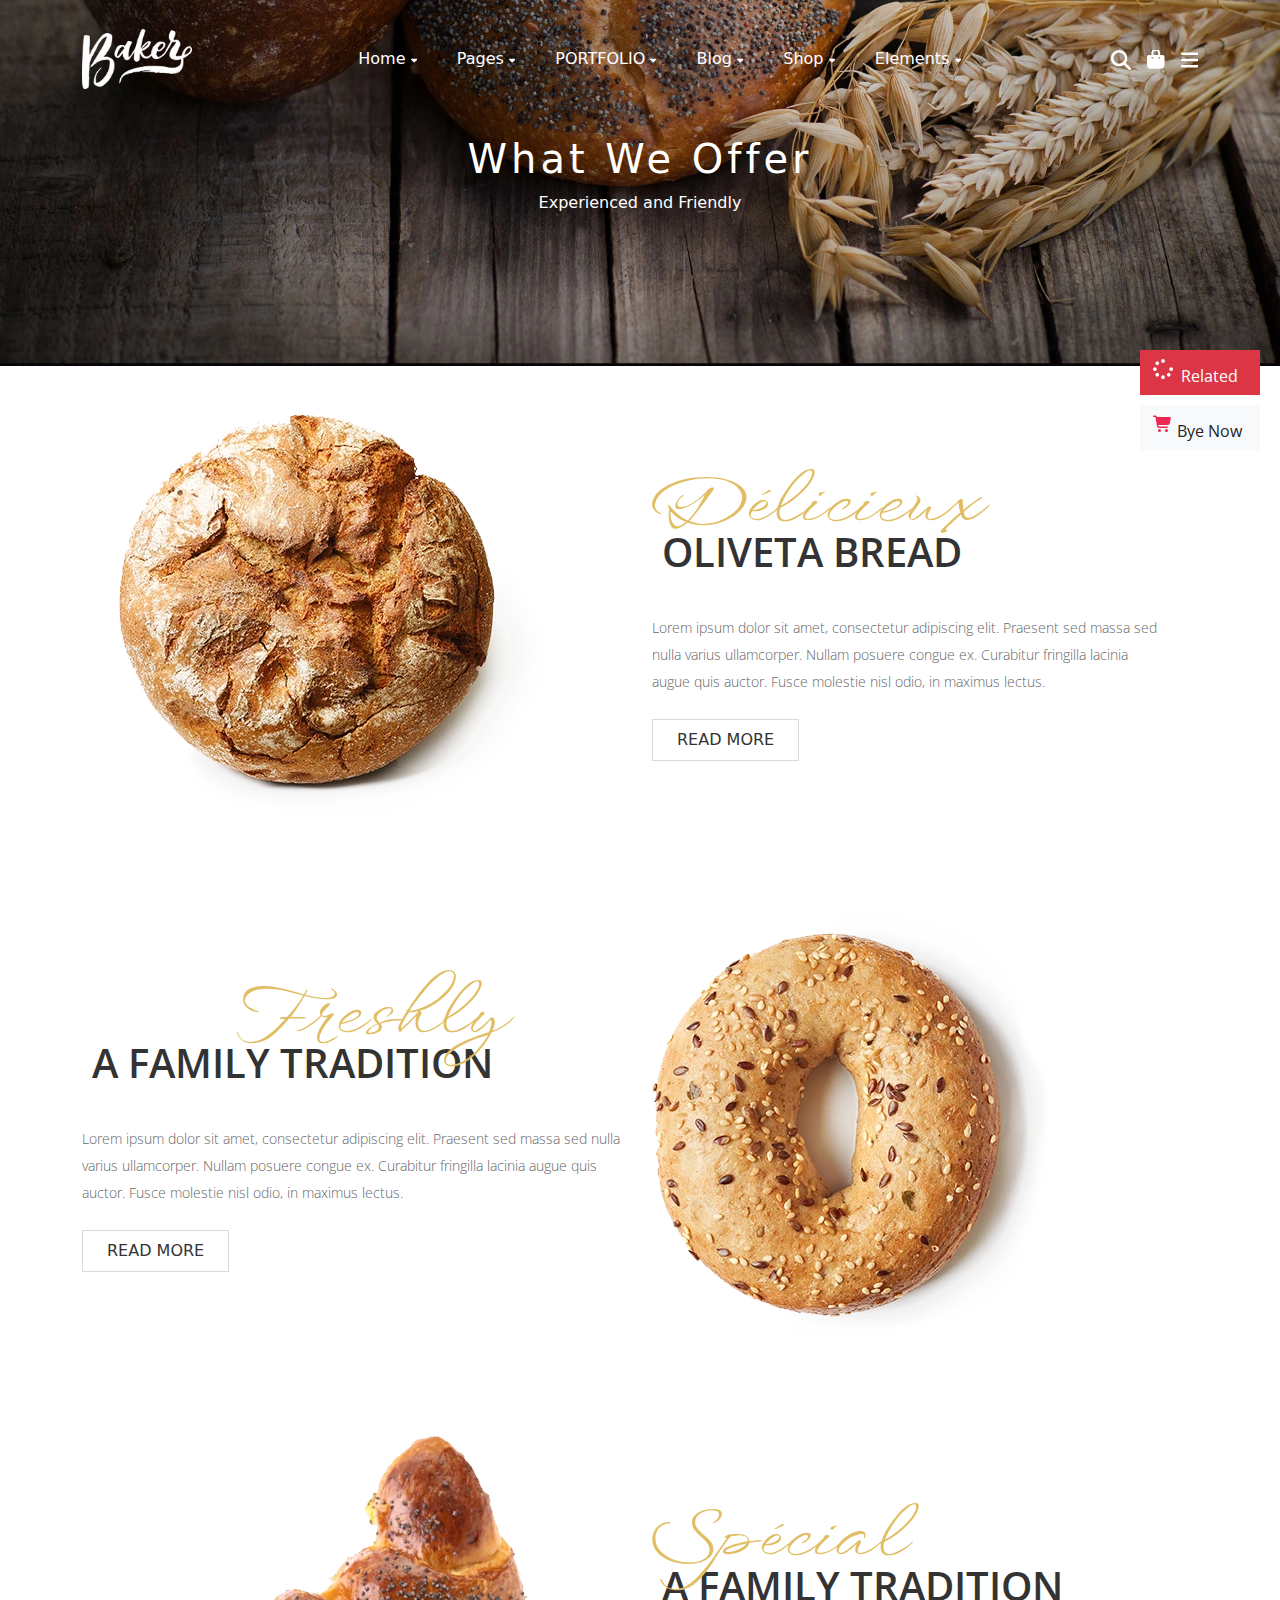
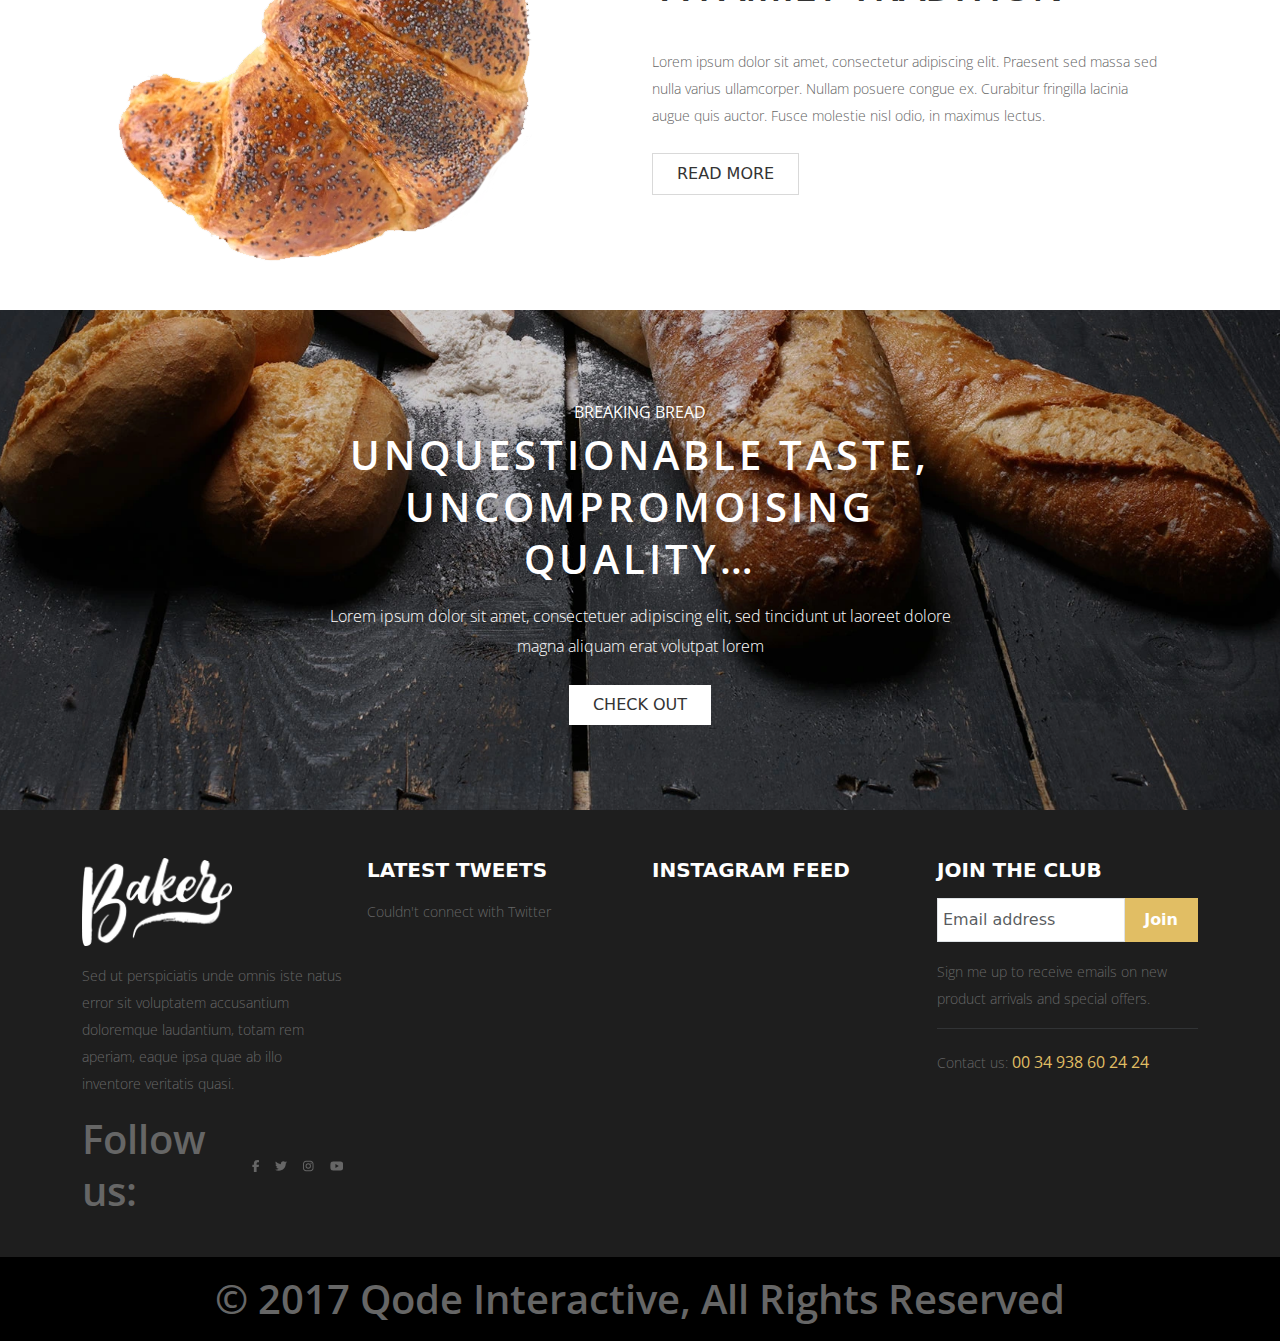
<file: what-we-offer.html>
<!doctype html>
<html lang="en">
  <head>
    <meta charset="utf-8">
    <meta name="viewport" content="width=device-width, initial-scale=1">
    <title>What WE Offer</title>
    <link href="https://cdn.jsdelivr.net/npm/bootstrap@5.3.8/dist/css/bootstrap.min.css" rel="stylesheet" integrity="sha384-sRIl4kxILFvY47J16cr9ZwB07vP4J8+LH7qKQnuqkuIAvNWLzeN8tE5YBujZqJLB" crossorigin="anonymous">
    <link href="https://cdn.jsdelivr.net/npm/bootstrap@5.3.2/dist/css/bootstrap.min.css" rel="stylesheet">
    
    <link
      href="https://cdn.jsdelivr.net/npm/bootstrap-icons@1.11.1/font/bootstrap-icons.css"
      rel="stylesheet"
    />
    <!--Scriptina font-->
  <link rel="preconnect" href="https://fonts.googleapis.com">
<link rel="preconnect" href="https://fonts.gstatic.com" crossorigin>
<link href="https://fonts.googleapis.com/css2?family=WindSong:wght@400;500&display=swap" rel="stylesheet">
<!--"Open Sans", sans-serif font-->
  <link rel="preconnect" href="https://fonts.googleapis.com" />
  <link rel="preconnect" href="https://fonts.gstatic.com" crossorigin />
  <link href="https://fonts.googleapis.com/css2?family=Open+Sans:ital,wght@0,300..800;1,300..800&display=swap"
    rel="stylesheet" />

  <!--"Pacifico", cursive font-->
  <link rel="preconnect" href="https://fonts.googleapis.com" />
  <link rel="preconnect" href="https://fonts.gstatic.com" crossorigin />
  <link href="https://fonts.googleapis.com/css2?family=Pacifico&display=swap" rel="stylesheet" />

    
  <!--Custom css-->
    <link rel="stylesheet" href="./assets/css/what-we-offer.css" />
</head>
   <!--Navbar section-->
    <nav class="navbar navbar-expand-lg py-4 position-absolute w-100 top-0 z-1 d-none d-lg-flex">
      <div class="container">
        <!--Slogan-->
        <a class="navbar-brand fw-bold" href="#">
          <img src="./assets/img/navbar/Backary.png" alt="Logo" style="height: 60px; width:110px" />
        </a>

        <!-- ICONS-->
         <!--magnifying glass-->
        <div class="d-flex align-items-center order-lg-3">
          <a href="#" class="nav-icon me-3">
            <svg xmlns="http://www.w3.org/2000/svg" height="20" width="20" viewBox="0 0 512 512"><!--!Font Awesome Free v7.1.0 by @fontawesome - https://fontawesome.com License - https://fontawesome.com/license/free Copyright 2025 Fonticons, Inc.--><path fill="#ffffff" d="M416 208c0 45.9-14.9 88.3-40 122.7L502.6 457.4c12.5 12.5 12.5 32.8 0 45.3s-32.8 12.5-45.3 0L330.7 376C296.3 401.1 253.9 416 208 416 93.1 416 0 322.9 0 208S93.1 0 208 0 416 93.1 416 208zM208 352a144 144 0 1 0 0-288 144 144 0 1 0 0 288z"/></svg>
          </a>

        <!--bag shopping icon-->
        <div class="position-relative d-inline-block me-3">
         <a href="#" data-bs-toggle="collapse" data-bs-target="#alertDiv" aria-expanded="false" aria-controls="alertDiv">
          <svg xmlns="http://www.w3.org/2000/svg" height="20" width="17.5" viewBox="0 0 448 512">
           <path fill="#ffffff" d="M160 80c0-35.3 28.7-64 64-64s64 28.7 64 64l0 48-128 0 0-48zm-48 48l-64 0c-26.5 0-48 21.5-48 48L0 384c0 53 43 96 96 96l256 0c53 0 96-43 96-96l0-208c0-26.5-21.5-48-48-48l-64 0 0-48c0-61.9-50.1-112-112-112S112 18.1 112 80l0 48zm24 48a24 24 0 1 1 0 48 24 24 0 1 1 0-48zm152 24a24 24 0 1 1 48 0 24 24 0 1 1 -48 0z"/>
           </svg>
         </a>
        <div class="collapse position-absolute top-100 start-50 translate-middle-x mt-2" id="alertDiv" style="min-width: 220px; z-index: 1000;">
           <div class="alert bg-white d-flex align-items-center p-2 mb-0" role="alert">
         <div>
        No products in the cart.
      </div>
    </div>
  </div>
</div>
           <!--menu icon-->
            <a href="#"
     class="nav-icon"
     data-bs-toggle="offcanvas"
     data-bs-target="#offcanvasRight"
     aria-controls="offcanvasRight">
    <svg xmlns="http://www.w3.org/2000/svg" height="20" width="17.5" viewBox="0 0 448 512">
      <path fill="#ffffff" d="M0 96C0 78.3 14.3 64 32 64l384 0c17.7 0 32 14.3 32 32s-14.3 32-32 32L32 128C14.3 128 0 113.7 0 96zM0 256c0-17.7 14.3-32 32-32l384 0c17.7 0 32 14.3 32 32s-14.3 32-32 32L32 288c-17.7 0-32-14.3-32-32zM448 416c0 17.7-14.3 32-32 32L32 448c-17.7 0-32-14.3-32-32s14.3-32 32-32l384 0c17.7 0 32 14.3 32 32z"/>
    </svg>
  </a>

        </div>

        <!--LINKS-->
        <div
          class="collapse navbar-collapse justify-content-center order-lg-2"
          id="mainNavbar"
        >
          <ul class="navbar-nav gap-lg-4 text-center">
            <li class="nav-item dropdown">
              <a class="nav-link text-white fs-6" href="#" data-bs-toggle="dropdown">Home
                <svg xmlns="http://www.w3.org/2000/svg" height="10" width="6.25" viewBox="0 0 320 512">
              <!--!Font Awesome Free v7.1.0 by @fontawesome - https://fontawesome.com License - https://fontawesome.com/license/free Copyright 2025 Fonticons, Inc.-->
              <path fill="#ffffff"
                d="M140.3 376.8c12.6 10.2 31.1 9.5 42.8-2.2l128-128c9.2-9.2 11.9-22.9 6.9-34.9S301.4 192 288.5 192l-256 0c-12.9 0-24.6 7.8-29.6 19.8S.7 237.5 9.9 246.6l128 128 2.4 2.2z" />
            </svg>
              </a>
              <ul class="dropdown-menu">
                 <li><a class="dropdown-item py-2 ms-3" href="#">Bagel</a></li>
            <li><a class="dropdown-item py-2 ms-3" href="#">Cupcake</a></li>
            <li>
              <a class="dropdown-item py-2 ms-3" href="#">Croissant
                <svg xmlns="http://www.w3.org/2000/svg" height="12" width="13.5" viewBox="0 0 576 512">
                  <!--!Font Awesome Free v7.1.0 by @fontawesome - https://fontawesome.com License - https://fontawesome.com/license/free Copyright 2025 Fonticons, Inc.-->
                  <path fill="#e1be64"
                    d="M309.5-18.9c-4.1-8-12.4-13.1-21.4-13.1s-17.3 5.1-21.4 13.1L193.1 125.3 33.2 150.7c-8.9 1.4-16.3 7.7-19.1 16.3s-.5 18 5.8 24.4l114.4 114.5-25.2 159.9c-1.4 8.9 2.3 17.9 9.6 23.2s16.9 6.1 25 2L288.1 417.6 432.4 491c8 4.1 17.7 3.3 25-2s11-14.2 9.6-23.2L441.7 305.9 556.1 191.4c6.4-6.4 8.6-15.8 5.8-24.4s-10.1-14.9-19.1-16.3L383 125.3 309.5-18.9z" />
                </svg>
              </a>
            </li>
            <li><a class="dropdown-item py-2 ms-3" href="./index.html">Pretzel</a></li>
            <li>
              <a class="dropdown-item py-2 ms-3" href="#">Strudel
                <svg xmlns="http://www.w3.org/2000/svg" height="12" width="13.5" viewBox="0 0 576 512">
                  <!--!Font Awesome Free v7.1.0 by @fontawesome - https://fontawesome.com License - https://fontawesome.com/license/free Copyright 2025 Fonticons, Inc.-->
                  <path fill="#e1be64"
                    d="M309.5-18.9c-4.1-8-12.4-13.1-21.4-13.1s-17.3 5.1-21.4 13.1L193.1 125.3 33.2 150.7c-8.9 1.4-16.3 7.7-19.1 16.3s-.5 18 5.8 24.4l114.4 114.5-25.2 159.9c-1.4 8.9 2.3 17.9 9.6 23.2s16.9 6.1 25 2L288.1 417.6 432.4 491c8 4.1 17.7 3.3 25-2s11-14.2 9.6-23.2L441.7 305.9 556.1 191.4c6.4-6.4 8.6-15.8 5.8-24.4s-10.1-14.9-19.1-16.3L383 125.3 309.5-18.9z" />
                </svg>
              </a>
            </li>
            <li><a class="dropdown-item py-2 ms-3" href="#">Buguette</a></li>
            <li><a class="dropdown-item py-2 ms-3" href="#">Canape</a></li>
            <li>
              <a class="dropdown-item py-2 ms-3" href="#">Crouton
                <svg xmlns="http://www.w3.org/2000/svg" height="12" width="13.5" viewBox="0 0 576 512">
                  <!--!Font Awesome Free v7.1.0 by @fontawesome - https://fontawesome.com License - https://fontawesome.com/license/free Copyright 2025 Fonticons, Inc.-->
                  <path fill="#e1be64"
                    d="M309.5-18.9c-4.1-8-12.4-13.1-21.4-13.1s-17.3 5.1-21.4 13.1L193.1 125.3 33.2 150.7c-8.9 1.4-16.3 7.7-19.1 16.3s-.5 18 5.8 24.4l114.4 114.5-25.2 159.9c-1.4 8.9 2.3 17.9 9.6 23.2s16.9 6.1 25 2L288.1 417.6 432.4 491c8 4.1 17.7 3.3 25-2s11-14.2 9.6-23.2L441.7 305.9 556.1 191.4c6.4-6.4 8.6-15.8 5.8-24.4s-10.1-14.9-19.1-16.3L383 125.3 309.5-18.9z" />
                </svg>
              </a>
            </li>
            <li><a class="dropdown-item py-2 ms-3" href="#">Muffin</a></li>
            <li>
              <a class="dropdown-item py-2 ms-3" href="#">BreadStick</a>
            </li>
            <li><a class="dropdown-item py-2 ms-3" href="#">Crumpet</a></li>
            <li><a class="dropdown-item py-2 ms-3" href="#">Cannoli</a></li>
            <li><a class="dropdown-item py-2 ms-3" href="#">Landing</a></li>
              </ul>
            </li>
            <li class="nav-item dropdown">
              <a class="nav-link text-white fs-6" href="#" data-bs-toggle="dropdown">Pages
                <svg xmlns="http://www.w3.org/2000/svg" height="10" width="6.25" viewBox="0 0 320 512">
              <!--!Font Awesome Free v7.1.0 by @fontawesome - https://fontawesome.com License - https://fontawesome.com/license/free Copyright 2025 Fonticons, Inc.-->
              <path fill="#ffffff"
                d="M140.3 376.8c12.6 10.2 31.1 9.5 42.8-2.2l128-128c9.2-9.2 11.9-22.9 6.9-34.9S301.4 192 288.5 192l-256 0c-12.9 0-24.6 7.8-29.6 19.8S.7 237.5 9.9 246.6l128 128 2.4 2.2z" />
            </svg>
              </a>
              <ul class="dropdown-menu">
                 <li><a class="dropdown-item py-2 ms-3" href="./about-page.html">About Me</a></li>
            <li>
              <a class="dropdown-item py-2 ms-3" href="./menu.html">The Menu
                <svg xmlns="http://www.w3.org/2000/svg" height="12" width="13.5" viewBox="0 0 576 512">
                  <!--!Font Awesome Free v7.1.0 by @fontawesome - https://fontawesome.com License - https://fontawesome.com/license/free Copyright 2025 Fonticons, Inc.-->
                  <path fill="#e1be64"
                    d="M309.5-18.9c-4.1-8-12.4-13.1-21.4-13.1s-17.3 5.1-21.4 13.1L193.1 125.3 33.2 150.7c-8.9 1.4-16.3 7.7-19.1 16.3s-.5 18 5.8 24.4l114.4 114.5-25.2 159.9c-1.4 8.9 2.3 17.9 9.6 23.2s16.9 6.1 25 2L288.1 417.6 432.4 491c8 4.1 17.7 3.3 25-2s11-14.2 9.6-23.2L441.7 305.9 556.1 191.4c6.4-6.4 8.6-15.8 5.8-24.4s-10.1-14.9-19.1-16.3L383 125.3 309.5-18.9z" />
                </svg></a>
            </li>
            <li><a class="dropdown-item py-2 ms-3" href="./team.html">Our Team</a></li>
            <li>
              <a class="dropdown-item py-2 ms-3" href="./services.html">Our Services</a>
            </li>
            <li>
              <a class="dropdown-item py-2 ms-3" href="./what-we-offer.html">What We Offer</a>
            </li>
            <li>
              <a class="dropdown-item py-2 ms-3" href="#">Pricing Plans</a>
            </li>
            <li>
              <a class="dropdown-item py-2 ms-3" href="./contact-us.html">Contact Us </a>
            </li>
            <li>
              <a class="dropdown-item py-2 ms-3" href="#">Leave us a note</a>
            </li>
            <li>
              <a class="dropdown-item py-2 ms-3" href="#">404 Error Page</a>
            </li>
            <li>
              <a class="dropdown-item py-2 ms-3" href="./log-in.html">LogIn Page</a>
            </li>
              </ul>
            </li>
            <li class="nav-item dropdown">
              <a class="nav-link text-white fs-6" href="#" data-bs-toggle="dropdown">PORTFOLIO
                <svg xmlns="http://www.w3.org/2000/svg" height="10" width="6.25" viewBox="0 0 320 512">
              <!--!Font Awesome Free v7.1.0 by @fontawesome - https://fontawesome.com License - https://fontawesome.com/license/free Copyright 2025 Fonticons, Inc.-->
              <path fill="#ffffff"
                d="M140.3 376.8c12.6 10.2 31.1 9.5 42.8-2.2l128-128c9.2-9.2 11.9-22.9 6.9-34.9S301.4 192 288.5 192l-256 0c-12.9 0-24.6 7.8-29.6 19.8S.7 237.5 9.9 246.6l128 128 2.4 2.2z" />
            </svg>
              </a>
              <ul class="dropdown-menu">
                <li class="d-flex align-items-center py-2 ms-3">
              <a class="dropdown-item d-flex justify-content-between align-items-center ps-3" href="#">Standard
                <svg xmlns="http://www.w3.org/2000/svg" height="14" width="7" viewBox="0 0 256 512">
                  <!--!Font Awesome Free v7.1.0 by @fontawesome - https://fontawesome.com License - https://fontawesome.com/license/free Copyright 2025 Fonticons, Inc.-->
                  <path
                    d="M249.3 235.8c10.2 12.6 9.5 31.1-2.2 42.8l-128 128c-9.2 9.2-22.9 11.9-34.9 6.9S64.5 396.9 64.5 384l0-256c0-12.9 7.8-24.6 19.8-29.6s25.7-2.2 34.9 6.9l128 128 2.2 2.4z" />
                </svg></a>
            </li>
            <li class="d-flex align-items-center py-2 ms-3">
              <a class="dropdown-item d-flex justify-content-between align-items-center ps-3" href="#">Gallary
                <svg xmlns="http://www.w3.org/2000/svg" height="14" width="7" viewBox="0 0 256 512">
                  <!--!Font Awesome Free v7.1.0 by @fontawesome - https://fontawesome.com License - https://fontawesome.com/license/free Copyright 2025 Fonticons, Inc.-->
                  <path
                    d="M249.3 235.8c10.2 12.6 9.5 31.1-2.2 42.8l-128 128c-9.2 9.2-22.9 11.9-34.9 6.9S64.5 396.9 64.5 384l0-256c0-12.9 7.8-24.6 19.8-29.6s25.7-2.2 34.9 6.9l128 128 2.2 2.4z" />
                </svg></a>
            </li>
            <li class="d-flex align-items-center py-2 ms-3">
              <a class="dropdown-item d-flex justify-content-between align-items-center ps-3" href="#">Masonry
                <svg xmlns="http://www.w3.org/2000/svg" height="14" width="7" viewBox="0 0 256 512">
                  <!--!Font Awesome Free v7.1.0 by @fontawesome - https://fontawesome.com License - https://fontawesome.com/license/free Copyright 2025 Fonticons, Inc.-->
                  <path
                    d="M249.3 235.8c10.2 12.6 9.5 31.1-2.2 42.8l-128 128c-9.2 9.2-22.9 11.9-34.9 6.9S64.5 396.9 64.5 384l0-256c0-12.9 7.8-24.6 19.8-29.6s25.7-2.2 34.9 6.9l128 128 2.2 2.4z" />
                </svg></a>
            </li>
            <li class="d-flex align-items-center py-2 ms-3">
              <a class="dropdown-item d-flex justify-content-between align-items-center ps-3" href="#">PortFolio Single
                <svg xmlns="http://www.w3.org/2000/svg" height="14" width="7" viewBox="0 0 256 512">
                  <!--!Font Awesome Free v7.1.0 by @fontawesome - https://fontawesome.com License - https://fontawesome.com/license/free Copyright 2025 Fonticons, Inc.-->
                  <path
                    d="M249.3 235.8c10.2 12.6 9.5 31.1-2.2 42.8l-128 128c-9.2 9.2-22.9 11.9-34.9 6.9S64.5 396.9 64.5 384l0-256c0-12.9 7.8-24.6 19.8-29.6s25.7-2.2 34.9 6.9l128 128 2.2 2.4z" />
                </svg></a>
            </li>
              </ul>
            </li>
            <li class="nav-item dropdown">
              <a class="nav-link text-white fs-6" href="#" data-bs-toggle="dropdown">Blog
 <svg xmlns="http://www.w3.org/2000/svg" height="10" width="6.25" viewBox="0 0 320 512">
              <!--!Font Awesome Free v7.1.0 by @fontawesome - https://fontawesome.com License - https://fontawesome.com/license/free Copyright 2025 Fonticons, Inc.-->
              <path fill="#ffffff"
                d="M140.3 376.8c12.6 10.2 31.1 9.5 42.8-2.2l128-128c9.2-9.2 11.9-22.9 6.9-34.9S301.4 192 288.5 192l-256 0c-12.9 0-24.6 7.8-29.6 19.8S.7 237.5 9.9 246.6l128 128 2.4 2.2z" />
            </svg>
              </a>
              <ul class="dropdown-menu">
                <li class="d-flex align-items-center py-2 ms-3">
              <a class="dropdown-item d-flex justify-content-between align-items-center ps-3" href="#">Standard
                <svg xmlns="http://www.w3.org/2000/svg" height="14" width="7" viewBox="0 0 256 512">
                  <!--!Font Awesome Free v7.1.0 by @fontawesome - https://fontawesome.com License - https://fontawesome.com/license/free Copyright 2025 Fonticons, Inc.-->
                  <path
                    d="M249.3 235.8c10.2 12.6 9.5 31.1-2.2 42.8l-128 128c-9.2 9.2-22.9 11.9-34.9 6.9S64.5 396.9 64.5 384l0-256c0-12.9 7.8-24.6 19.8-29.6s25.7-2.2 34.9 6.9l128 128 2.2 2.4z" />
                </svg></a>
            </li>
            <li class="d-flex align-items-center py-2 ms-3">
              <a class="dropdown-item d-flex justify-content-between align-items-center ps-3" href="#">Masonry
                <svg xmlns="http://www.w3.org/2000/svg" height="14" width="7" viewBox="0 0 256 512">
                  <!--!Font Awesome Free v7.1.0 by @fontawesome - https://fontawesome.com License - https://fontawesome.com/license/free Copyright 2025 Fonticons, Inc.-->
                  <path
                    d="M249.3 235.8c10.2 12.6 9.5 31.1-2.2 42.8l-128 128c-9.2 9.2-22.9 11.9-34.9 6.9S64.5 396.9 64.5 384l0-256c0-12.9 7.8-24.6 19.8-29.6s25.7-2.2 34.9 6.9l128 128 2.2 2.4z" />
                </svg></a>
            </li>
            <li class="d-flex align-items-center py-2 ms-3">
              <a class="dropdown-item d-flex justify-content-between align-items-center ps-3" href="#">Single Post
                <svg xmlns="http://www.w3.org/2000/svg" height="14" width="7" viewBox="0 0 256 512">
                  <!--!Font Awesome Free v7.1.0 by @fontawesome - https://fontawesome.com License - https://fontawesome.com/license/free Copyright 2025 Fonticons, Inc.-->
                  <path
                    d="M249.3 235.8c10.2 12.6 9.5 31.1-2.2 42.8l-128 128c-9.2 9.2-22.9 11.9-34.9 6.9S64.5 396.9 64.5 384l0-256c0-12.9 7.8-24.6 19.8-29.6s25.7-2.2 34.9 6.9l128 128 2.2 2.4z" />
                </svg></a>
            </li>
              </ul>
            </li>
            <li class="nav-item dropdown">
              <a class="nav-link text-white fs-6" href="#" data-bs-toggle="dropdown">Shop
                 <svg xmlns="http://www.w3.org/2000/svg" height="10" width="6.25" viewBox="0 0 320 512">
              <!--!Font Awesome Free v7.1.0 by @fontawesome - https://fontawesome.com License - https://fontawesome.com/license/free Copyright 2025 Fonticons, Inc.-->
              <path fill="#ffffff"
                d="M140.3 376.8c12.6 10.2 31.1 9.5 42.8-2.2l128-128c9.2-9.2 11.9-22.9 6.9-34.9S301.4 192 288.5 192l-256 0c-12.9 0-24.6 7.8-29.6 19.8S.7 237.5 9.9 246.6l128 128 2.4 2.2z" />
            </svg>
              </a>
              <ul class="dropdown-menu">
                <li class="d-flex align-items-center py-2 ms-3">
              <a class="dropdown-item" href="#">Shop List</a>
            </li>
            <li class="d-flex align-items-center py-2 ms-3">
              <a class="dropdown-item" href="#">Single Products</a>
            </li>
            <li class="d-flex align-items-center py-2 ms-3">
              <a class="dropdown-item d-flex justify-content-between align-items-center ps-3" href="#">Shop Page
                <svg xmlns="http://www.w3.org/2000/svg" height="14" width="7" viewBox="0 0 256 512">
                  <!--!Font Awesome Free v7.1.0 by @fontawesome - https://fontawesome.com License - https://fontawesome.com/license/free Copyright 2025 Fonticons, Inc.-->
                  <path
                    d="M249.3 235.8c10.2 12.6 9.5 31.1-2.2 42.8l-128 128c-9.2 9.2-22.9 11.9-34.9 6.9S64.5 396.9 64.5 384l0-256c0-12.9 7.8-24.6 19.8-29.6s25.7-2.2 34.9 6.9l128 128 2.2 2.4z" />
                </svg></a>
            </li>
            <li class="d-flex align-items-center py-2 ms-3">
              <a class="dropdown-item d-flex justify-content-between align-items-center ps-3" href="#">Shop Layout
                <svg xmlns="http://www.w3.org/2000/svg" height="14" width="7" viewBox="0 0 256 512">
                  <!--!Font Awesome Free v7.1.0 by @fontawesome - https://fontawesome.com License - https://fontawesome.com/license/free Copyright 2025 Fonticons, Inc.-->
                  <path
                    d="M249.3 235.8c10.2 12.6 9.5 31.1-2.2 42.8l-128 128c-9.2 9.2-22.9 11.9-34.9 6.9S64.5 396.9 64.5 384l0-256c0-12.9 7.8-24.6 19.8-29.6s25.7-2.2 34.9 6.9l128 128 2.2 2.4z" />
                </svg></a>
            </li>
              </ul>
            </li>
            
             <ul class="navbar-nav ms-auto">
      <li class="nav-item dropdown position-static">
        <a
          class="nav-link text-white"
          href="#"
          id="elementsDropdown"
          role="button"
          data-bs-toggle="dropdown"
          aria-expanded="false"
        >
          Elements
           <svg xmlns="http://www.w3.org/2000/svg" height="10" width="6.25" viewBox="0 0 320 512">
              <!--!Font Awesome Free v7.1.0 by @fontawesome - https://fontawesome.com License - https://fontawesome.com/license/free Copyright 2025 Fonticons, Inc.-->
              <path fill="#ffffff"
                d="M140.3 376.8c12.6 10.2 31.1 9.5 42.8-2.2l128-128c9.2-9.2 11.9-22.9 6.9-34.9S301.4 192 288.5 192l-256 0c-12.9 0-24.6 7.8-29.6 19.8S.7 237.5 9.9 246.6l128 128 2.4 2.2z" />
            </svg>
        </a>

        <!--  ELEMENT Dropdown-->
         <div
          class=" dropdown-menu w-100 mt-0 border-0 rounded-0 py-4"
          aria-labelledby="elementsDropdown"
        >
          <div class="container py-3 d-flex justify-content-between flex-wrap element-menu">
            <ul class="list-unstyled px-3">
              <li><a href="#" class="dropdown-item first">CLASSIC</a></li>
              <li><a href="#" class="dropdown-item other">Buttons</a></li>
              <li><a href="#" class="dropdown-item other">Contact Form</a></li>
              <li><a href="#" class="dropdown-item other">Call To Action</a></li>
              <li><a href="#" class="dropdown-item other">Parallax</a></li>
              <li><a href="#" class="dropdown-item other">Tabs</a></li>
              <li><a href="#" class="dropdown-item other">Accordions</a></li>
            </ul>

            <ul class="list-unstyled px-3">
              <li><a href="#" class="dropdown-item first">PRESENTATIONAL</a></li>
              <li><a href="#" class="dropdown-item other">Testimonials</a></li>
              <li><a href="#" class="dropdown-item other">Team</a></li>
              <li><a href="#" class="dropdown-item other">Blog Post</a></li>
              <li><a href="#" class="dropdown-item other">Interactivr Banner</a></li>
              <li><a href="#" class="dropdown-item other">PortFolio List</a></li>
              <li><a href="#" class="dropdown-item other">Full Screen Section</a></li>
            </ul>

            <ul class="list-unstyled px-3">
              <li><a href="#" class="dropdown-item first">INFOGRAPHIC</a></li>
              <li><a href="#" class="dropdown-item other">Progress Bar</a></li>
              <li><a href="#" class="dropdown-item other">Pricing Table</a></li>
              <li><a href="#" class="dropdown-item other">Countdown</a></li>
                <li><a href="#" class="dropdown-item other">Pricing List</a></li>
              <li><a href="#" class="dropdown-item other">Product List</a></li>
              <li><a href="#" class="dropdown-item other">Google Maps</a></li>
            </ul>

            <ul class="list-unstyled px-3">
              <li><a href="#" class="dropdown-item first">TYPOGRAPHY</a></li>
              <li><a href="#" class="dropdown-item other">Typography</a></li>
              <li><a href="#" class="dropdown-item other">Lists</a></li>
              <li><a href="#" class="dropdown-item other">Dividers</a></li>
              <li><a href="#" class="dropdown-item other">Image With Text</a></li>
            </ul>
          </div>
          </ul>
        </div>
      </div>
    </nav>
     
<nav class="navbar navbar-light bg-white d-lg-none position-relative">
  <div class="container-fluid d-flex justify-content-between align-items-center position-relative w-100">
    <!-- زر Menu -->
    <div class="dropdown position-relative w-100">
      <button
        class="btn btn1-menu text-uppercase"
        type="button"
        id="dropdownMenuButton"
        data-bs-toggle="dropdown"
        aria-expanded="false"
      >
        <svg xmlns="http://www.w3.org/2000/svg" height="25" width="30" viewBox="0 0 448 512">
          <path fill="#050000" d="M0 96C0 78.3 14.3 64 32 64l384 0c17.7 0 32 14.3 32 32s-14.3 32-32 32L32 128C14.3 128 0 113.7 0 96zM0 256c0-17.7 14.3-32 32-32l384 0c17.7 0 32 14.3 32 32s-14.3 32-32 32L32 288c-17.7 0-32-14.3-32-32zM448 416c0 17.7-14.3 32-32 32L32 448c-17.7 0-32-14.3-32-32s14.3-32 32-32l384 0c17.7 0 32 14.3 32 32z"/>
        </svg>
      </button>

      <!-- Menu Drop Down-->
      <ul class="dropdown-menu w-100 position-absolute start-0 mt-0 " aria-labelledby="dropdownMenuButton">
       <li class="nav-item dropdown">
              <a class="nav-link fs-6 dropdown-item text-dark" href="#" data-bs-toggle="dropdown">Home
                <svg xmlns="http://www.w3.org/2000/svg" height="10" width="6.25" viewBox="0 0 320 512">
              <!--!Font Awesome Free v7.1.0 by @fontawesome - https://fontawesome.com License - https://fontawesome.com/license/free Copyright 2025 Fonticons, Inc.-->
              <path fill="#666666"
                d="M140.3 376.8c12.6 10.2 31.1 9.5 42.8-2.2l128-128c9.2-9.2 11.9-22.9 6.9-34.9S301.4 192 288.5 192l-256 0c-12.9 0-24.6 7.8-29.6 19.8S.7 237.5 9.9 246.6l128 128 2.4 2.2z" />
            </svg>
              </a>
              <ul class="dropdown-menu">
                 <li><a class="dropdown-item py-2 ms-3" href="#">Bagel</a></li>
            <li><a class="dropdown-item py-2 ms-3" href="#">Cupcake</a></li>
            <li>
              <a class="dropdown-item py-2 ms-3" href="#">Croissant
                <svg xmlns="http://www.w3.org/2000/svg" height="12" width="13.5" viewBox="0 0 576 512">
                  <!--!Font Awesome Free v7.1.0 by @fontawesome - https://fontawesome.com License - https://fontawesome.com/license/free Copyright 2025 Fonticons, Inc.-->
                  <path fill="#e1be64"
                    d="M309.5-18.9c-4.1-8-12.4-13.1-21.4-13.1s-17.3 5.1-21.4 13.1L193.1 125.3 33.2 150.7c-8.9 1.4-16.3 7.7-19.1 16.3s-.5 18 5.8 24.4l114.4 114.5-25.2 159.9c-1.4 8.9 2.3 17.9 9.6 23.2s16.9 6.1 25 2L288.1 417.6 432.4 491c8 4.1 17.7 3.3 25-2s11-14.2 9.6-23.2L441.7 305.9 556.1 191.4c6.4-6.4 8.6-15.8 5.8-24.4s-10.1-14.9-19.1-16.3L383 125.3 309.5-18.9z" />
                </svg>
              </a>
            </li>
            <li><a class="dropdown-item py-2 ms-3" href="./index.html">Pretzel</a></li>
            <li>
              <a class="dropdown-item py-2 ms-3" href="#">Strudel
                <svg xmlns="http://www.w3.org/2000/svg" height="12" width="13.5" viewBox="0 0 576 512">
                  <!--!Font Awesome Free v7.1.0 by @fontawesome - https://fontawesome.com License - https://fontawesome.com/license/free Copyright 2025 Fonticons, Inc.-->
                  <path fill="#e1be64"
                    d="M309.5-18.9c-4.1-8-12.4-13.1-21.4-13.1s-17.3 5.1-21.4 13.1L193.1 125.3 33.2 150.7c-8.9 1.4-16.3 7.7-19.1 16.3s-.5 18 5.8 24.4l114.4 114.5-25.2 159.9c-1.4 8.9 2.3 17.9 9.6 23.2s16.9 6.1 25 2L288.1 417.6 432.4 491c8 4.1 17.7 3.3 25-2s11-14.2 9.6-23.2L441.7 305.9 556.1 191.4c6.4-6.4 8.6-15.8 5.8-24.4s-10.1-14.9-19.1-16.3L383 125.3 309.5-18.9z" />
                </svg>
              </a>
            </li>
            <li><a class="dropdown-item py-2 ms-3" href="#">Buguette</a></li>
            <li><a class="dropdown-item py-2 ms-3" href="#">Canape</a></li>
            <li>
              <a class="dropdown-item py-2 ms-3" href="#">Crouton
                <svg xmlns="http://www.w3.org/2000/svg" height="12" width="13.5" viewBox="0 0 576 512">
                  <!--!Font Awesome Free v7.1.0 by @fontawesome - https://fontawesome.com License - https://fontawesome.com/license/free Copyright 2025 Fonticons, Inc.-->
                  <path fill="#e1be64"
                    d="M309.5-18.9c-4.1-8-12.4-13.1-21.4-13.1s-17.3 5.1-21.4 13.1L193.1 125.3 33.2 150.7c-8.9 1.4-16.3 7.7-19.1 16.3s-.5 18 5.8 24.4l114.4 114.5-25.2 159.9c-1.4 8.9 2.3 17.9 9.6 23.2s16.9 6.1 25 2L288.1 417.6 432.4 491c8 4.1 17.7 3.3 25-2s11-14.2 9.6-23.2L441.7 305.9 556.1 191.4c6.4-6.4 8.6-15.8 5.8-24.4s-10.1-14.9-19.1-16.3L383 125.3 309.5-18.9z" />
                </svg>
              </a>
            </li>
            <li><a class="dropdown-item py-2 ms-3" href="#">Muffin</a></li>
            <li>
              <a class="dropdown-item py-2 ms-3" href="#">BreadStick</a>
            </li>
            <li><a class="dropdown-item py-2 ms-3" href="#">Crumpet</a></li>
            <li><a class="dropdown-item py-2 ms-3" href="#">Cannoli</a></li>
            <li><a class="dropdown-item py-2 ms-3" href="#">Landing</a></li>
              </ul>
            </li>
            
          <li class="nav-item dropdown">
              <a class="nav-link fs-6 dropdown-item text-dark" href="#" data-bs-toggle="dropdown">Pages
                <svg xmlns="http://www.w3.org/2000/svg" height="10" width="6.25" viewBox="0 0 320 512">
              <!--!Font Awesome Free v7.1.0 by @fontawesome - https://fontawesome.com License - https://fontawesome.com/license/free Copyright 2025 Fonticons, Inc.-->
              <path fill="#666666"
                d="M140.3 376.8c12.6 10.2 31.1 9.5 42.8-2.2l128-128c9.2-9.2 11.9-22.9 6.9-34.9S301.4 192 288.5 192l-256 0c-12.9 0-24.6 7.8-29.6 19.8S.7 237.5 9.9 246.6l128 128 2.4 2.2z" />
            </svg>
              </a>
              <ul class="dropdown-menu">
                 <li><a class="dropdown-item py-2 ms-3" href="./about-page.html">About Me</a></li>
            <li>
              <a class="dropdown-item py-2 ms-3" href="./menu.html">The Menu
                <svg xmlns="http://www.w3.org/2000/svg" height="12" width="13.5" viewBox="0 0 576 512">
                  <!--!Font Awesome Free v7.1.0 by @fontawesome - https://fontawesome.com License - https://fontawesome.com/license/free Copyright 2025 Fonticons, Inc.-->
                  <path fill="#e1be64"
                    d="M309.5-18.9c-4.1-8-12.4-13.1-21.4-13.1s-17.3 5.1-21.4 13.1L193.1 125.3 33.2 150.7c-8.9 1.4-16.3 7.7-19.1 16.3s-.5 18 5.8 24.4l114.4 114.5-25.2 159.9c-1.4 8.9 2.3 17.9 9.6 23.2s16.9 6.1 25 2L288.1 417.6 432.4 491c8 4.1 17.7 3.3 25-2s11-14.2 9.6-23.2L441.7 305.9 556.1 191.4c6.4-6.4 8.6-15.8 5.8-24.4s-10.1-14.9-19.1-16.3L383 125.3 309.5-18.9z" />
                </svg></a>
            </li>
            <li><a class="dropdown-item py-2 ms-3" href="./team.html">Our Team</a></li>
            <li>
              <a class="dropdown-item py-2 ms-3" href="./services.html">Our Services</a>
            </li>
            <li>
              <a class="dropdown-item py-2 ms-3" href="./what-we-offer.html">What We Offer</a>
            </li>
            <li>
              <a class="dropdown-item py-2 ms-3" href="#">Pricing Plans</a>
            </li>
            <li>
              <a class="dropdown-item py-2 ms-3" href="./contact-us.html">Contact Us </a>
            </li>
            <li>
              <a class="dropdown-item py-2 ms-3" href="#">Leave us a note</a>
            </li>
            <li>
              <a class="dropdown-item py-2 ms-3" href="#">404 Error Page</a>
            </li>
            <li>
              <a class="dropdown-item py-2 ms-3" href="./log-in.html">LogIn Page</a>
            </li>
              </ul>
            </li>
     <li class="nav-item dropdown">
              <a class="nav-link  dropdown-item text-dark fs-6" href="#" data-bs-toggle="dropdown">PORTFOLIO
                <svg xmlns="http://www.w3.org/2000/svg" height="10" width="6.25" viewBox="0 0 320 512">
              <!--!Font Awesome Free v7.1.0 by @fontawesome - https://fontawesome.com License - https://fontawesome.com/license/free Copyright 2025 Fonticons, Inc.-->
              <path fill="#666666"
                d="M140.3 376.8c12.6 10.2 31.1 9.5 42.8-2.2l128-128c9.2-9.2 11.9-22.9 6.9-34.9S301.4 192 288.5 192l-256 0c-12.9 0-24.6 7.8-29.6 19.8S.7 237.5 9.9 246.6l128 128 2.4 2.2z" />
            </svg>
              </a>
              <ul class="dropdown-menu">
                <li class="d-flex align-items-center py-2 ms-3">
              <a class="dropdown-item d-flex justify-content-between align-items-center ps-3" href="#">Standard
                <svg xmlns="http://www.w3.org/2000/svg" height="14" width="7" viewBox="0 0 256 512">
                  <!--!Font Awesome Free v7.1.0 by @fontawesome - https://fontawesome.com License - https://fontawesome.com/license/free Copyright 2025 Fonticons, Inc.-->
                  <path
                    d="M249.3 235.8c10.2 12.6 9.5 31.1-2.2 42.8l-128 128c-9.2 9.2-22.9 11.9-34.9 6.9S64.5 396.9 64.5 384l0-256c0-12.9 7.8-24.6 19.8-29.6s25.7-2.2 34.9 6.9l128 128 2.2 2.4z" />
                </svg></a>
            </li>
            <li class="d-flex align-items-center py-2 ms-3">
              <a class="dropdown-item d-flex justify-content-between align-items-center ps-3" href="#">Gallary
                <svg xmlns="http://www.w3.org/2000/svg" height="14" width="7" viewBox="0 0 256 512">
                  <!--!Font Awesome Free v7.1.0 by @fontawesome - https://fontawesome.com License - https://fontawesome.com/license/free Copyright 2025 Fonticons, Inc.-->
                  <path
                    d="M249.3 235.8c10.2 12.6 9.5 31.1-2.2 42.8l-128 128c-9.2 9.2-22.9 11.9-34.9 6.9S64.5 396.9 64.5 384l0-256c0-12.9 7.8-24.6 19.8-29.6s25.7-2.2 34.9 6.9l128 128 2.2 2.4z" />
                </svg></a>
            </li>
            <li class="d-flex align-items-center py-2 ms-3">
              <a class="dropdown-item d-flex justify-content-between align-items-center ps-3" href="#">Masonry
                <svg xmlns="http://www.w3.org/2000/svg" height="14" width="7" viewBox="0 0 256 512">
                  <!--!Font Awesome Free v7.1.0 by @fontawesome - https://fontawesome.com License - https://fontawesome.com/license/free Copyright 2025 Fonticons, Inc.-->
                  <path
                    d="M249.3 235.8c10.2 12.6 9.5 31.1-2.2 42.8l-128 128c-9.2 9.2-22.9 11.9-34.9 6.9S64.5 396.9 64.5 384l0-256c0-12.9 7.8-24.6 19.8-29.6s25.7-2.2 34.9 6.9l128 128 2.2 2.4z" />
                </svg></a>
            </li>
            <li class="d-flex align-items-center py-2 ms-3">
              <a class="dropdown-item d-flex justify-content-between align-items-center ps-3" href="#">PortFolio Single
                <svg xmlns="http://www.w3.org/2000/svg" height="14" width="7" viewBox="0 0 256 512">
                  <!--!Font Awesome Free v7.1.0 by @fontawesome - https://fontawesome.com License - https://fontawesome.com/license/free Copyright 2025 Fonticons, Inc.-->
                  <path
                    d="M249.3 235.8c10.2 12.6 9.5 31.1-2.2 42.8l-128 128c-9.2 9.2-22.9 11.9-34.9 6.9S64.5 396.9 64.5 384l0-256c0-12.9 7.8-24.6 19.8-29.6s25.7-2.2 34.9 6.9l128 128 2.2 2.4z" />
                </svg></a>
            </li>
              </ul>
            </li>

            <li class="nav-item dropdown">
              <a class="nav-link dropdown-item text-dark fs-6" href="#" data-bs-toggle="dropdown">Blog
 <svg xmlns="http://www.w3.org/2000/svg" height="10" width="6.25" viewBox="0 0 320 512">
              <!--!Font Awesome Free v7.1.0 by @fontawesome - https://fontawesome.com License - https://fontawesome.com/license/free Copyright 2025 Fonticons, Inc.-->
              <path fill="#666666"
                d="M140.3 376.8c12.6 10.2 31.1 9.5 42.8-2.2l128-128c9.2-9.2 11.9-22.9 6.9-34.9S301.4 192 288.5 192l-256 0c-12.9 0-24.6 7.8-29.6 19.8S.7 237.5 9.9 246.6l128 128 2.4 2.2z" />
            </svg>
              </a>
              <ul class="dropdown-menu">
                <li class="d-flex align-items-center py-2 ms-3">
              <a class="dropdown-item d-flex justify-content-between align-items-center ps-3" href="#">Standard
                <svg xmlns="http://www.w3.org/2000/svg" height="14" width="7" viewBox="0 0 256 512">
                  <!--!Font Awesome Free v7.1.0 by @fontawesome - https://fontawesome.com License - https://fontawesome.com/license/free Copyright 2025 Fonticons, Inc.-->
                  <path
                    d="M249.3 235.8c10.2 12.6 9.5 31.1-2.2 42.8l-128 128c-9.2 9.2-22.9 11.9-34.9 6.9S64.5 396.9 64.5 384l0-256c0-12.9 7.8-24.6 19.8-29.6s25.7-2.2 34.9 6.9l128 128 2.2 2.4z" />
                </svg></a>
            </li>
            <li class="d-flex align-items-center py-2 ms-3">
              <a class="dropdown-item d-flex justify-content-between align-items-center ps-3" href="#">Masonry
                <svg xmlns="http://www.w3.org/2000/svg" height="14" width="7" viewBox="0 0 256 512">
                  <!--!Font Awesome Free v7.1.0 by @fontawesome - https://fontawesome.com License - https://fontawesome.com/license/free Copyright 2025 Fonticons, Inc.-->
                  <path
                    d="M249.3 235.8c10.2 12.6 9.5 31.1-2.2 42.8l-128 128c-9.2 9.2-22.9 11.9-34.9 6.9S64.5 396.9 64.5 384l0-256c0-12.9 7.8-24.6 19.8-29.6s25.7-2.2 34.9 6.9l128 128 2.2 2.4z" />
                </svg></a>
            </li>
            <li class="d-flex align-items-center py-2 ms-3">
              <a class="dropdown-item d-flex justify-content-between align-items-center ps-3" href="#">Single Post
                <svg xmlns="http://www.w3.org/2000/svg" height="14" width="7" viewBox="0 0 256 512">
                  <!--!Font Awesome Free v7.1.0 by @fontawesome - https://fontawesome.com License - https://fontawesome.com/license/free Copyright 2025 Fonticons, Inc.-->
                  <path
                    d="M249.3 235.8c10.2 12.6 9.5 31.1-2.2 42.8l-128 128c-9.2 9.2-22.9 11.9-34.9 6.9S64.5 396.9 64.5 384l0-256c0-12.9 7.8-24.6 19.8-29.6s25.7-2.2 34.9 6.9l128 128 2.2 2.4z" />
                </svg></a>
            </li>
              </ul>
            </li>

            <li class="nav-item dropdown">
              <a class="nav-link dropdown-item text-dark  fs-6" href="#" data-bs-toggle="dropdown">Shop
                 <svg xmlns="http://www.w3.org/2000/svg" height="10" width="6.25" viewBox="0 0 320 512">
              <!--!Font Awesome Free v7.1.0 by @fontawesome - https://fontawesome.com License - https://fontawesome.com/license/free Copyright 2025 Fonticons, Inc.-->
              <path fill="#666666"
                d="M140.3 376.8c12.6 10.2 31.1 9.5 42.8-2.2l128-128c9.2-9.2 11.9-22.9 6.9-34.9S301.4 192 288.5 192l-256 0c-12.9 0-24.6 7.8-29.6 19.8S.7 237.5 9.9 246.6l128 128 2.4 2.2z" />
            </svg>
              </a>
              <ul class="dropdown-menu">
                <li class="d-flex align-items-center py-2 ms-3">
              <a class="dropdown-item" href="#">Shop List</a>
            </li>
            <li class="d-flex align-items-center py-2 ms-3">
              <a class="dropdown-item" href="#">Single Products</a>
            </li>
            <li class="d-flex align-items-center py-2 ms-3">
              <a class="dropdown-item d-flex justify-content-between align-items-center ps-3" href="#">Shop Page
                <svg xmlns="http://www.w3.org/2000/svg" height="14" width="7" viewBox="0 0 256 512">
                  <!--!Font Awesome Free v7.1.0 by @fontawesome - https://fontawesome.com License - https://fontawesome.com/license/free Copyright 2025 Fonticons, Inc.-->
                  <path
                    d="M249.3 235.8c10.2 12.6 9.5 31.1-2.2 42.8l-128 128c-9.2 9.2-22.9 11.9-34.9 6.9S64.5 396.9 64.5 384l0-256c0-12.9 7.8-24.6 19.8-29.6s25.7-2.2 34.9 6.9l128 128 2.2 2.4z" />
                </svg></a>
            </li>
            <li class="d-flex align-items-center py-2 ms-3">
              <a class="dropdown-item d-flex justify-content-between align-items-center ps-3" href="#">Shop Layout
                <svg xmlns="http://www.w3.org/2000/svg" height="14" width="7" viewBox="0 0 256 512">
                  <!--!Font Awesome Free v7.1.0 by @fontawesome - https://fontawesome.com License - https://fontawesome.com/license/free Copyright 2025 Fonticons, Inc.-->
                  <path
                    d="M249.3 235.8c10.2 12.6 9.5 31.1-2.2 42.8l-128 128c-9.2 9.2-22.9 11.9-34.9 6.9S64.5 396.9 64.5 384l0-256c0-12.9 7.8-24.6 19.8-29.6s25.7-2.2 34.9 6.9l128 128 2.2 2.4z" />
                </svg></a>
            </li>
              </ul>
            </li>

      <li class="nav-item dropdown">
  <a class="nav-link  dropdown-item text-dark fs-6" href="#" role="button" data-bs-toggle="dropdown" aria-expanded="false">
    Elements
    <svg xmlns="http://www.w3.org/2000/svg" height="10" width="6.25" viewBox="0 0 320 512">
      <path fill="#666666"
        d="M140.3 376.8c12.6 10.2 31.1 9.5 42.8-2.2l128-128c9.2-9.2 11.9-22.9 6.9-34.9S301.4 192 288.5 192l-256 0c-12.9 0-24.6 7.8-29.6 19.8S.7 237.5 9.9 246.6l128 128 2.4 2.2z" />
    </svg>
  </a>
  <ul class="dropdown-menu">
    <li><a href="#" class="dropdown-item first">CLASSIC</a></li>
    <li><a href="#" class="dropdown-item other">Buttons</a></li>
    <li><a href="#" class="dropdown-item other">Contact Form</a></li>
    <li><a href="#" class="dropdown-item other">Call To Action</a></li>
    <li><a href="#" class="dropdown-item other">Parallax</a></li>
    <li><a href="#" class="dropdown-item other">Tabs</a></li>
    <li><a href="#" class="dropdown-item other">Accordions</a></li>
    <li><a href="#" class="dropdown-item first">PRESENTATIONAL</a></li>
    <li><a href="#" class="dropdown-item other">Testimonials</a></li>
    <li><a href="#" class="dropdown-item other">Team</a></li>
    <li><a href="#" class="dropdown-item other">Blog Post</a></li>
    <li><a href="#" class="dropdown-item other">Interactive Banner</a></li>
    <li><a href="#" class="dropdown-item other">Portfolio List</a></li>
    <li><a href="#" class="dropdown-item other">Full Screen Section</a></li>
    <li><a href="#" class="dropdown-item first">INFOGRAPHIC</a></li>
    <li><a href="#" class="dropdown-item other">Progress Bar</a></li>
    <li><a href="#" class="dropdown-item other">Pricing Table</a></li>
    <li><a href="#" class="dropdown-item other">Countdown</a></li>
    <li><a href="#" class="dropdown-item other">Pricing List</a></li>
    <li><a href="#" class="dropdown-item other">Product List</a></li>
    <li><a href="#" class="dropdown-item other">Google Maps</a></li>
    <li><a href="#" class="dropdown-item first">TYPOGRAPHY</a></li>
    <li><a href="#" class="dropdown-item other">Typography</a></li>
    <li><a href="#" class="dropdown-item other">Lists</a></li>
    <li><a href="#" class="dropdown-item other">Dividers</a></li>
    <li><a href="#" class="dropdown-item other">Image With Text</a></li>
  </ul>
</li>

      </ul>
    </div>

    <!-- slogan-->
    <a class="navbar-brand position-absolute top-50 start-50 translate-middle" href="#">
      <img src="./assets/img/navbar/logo-dark.png" alt="Logo" style="height: 35px" />
    </a>
  </div>
</nav>
  <body>
    <main>
<!--hero section-->
         <section class="hero position-relative">
        <img
          src="./assets/img/what-we-offer/hero/whatWeOffer-hero.webp"
          class="w-100"
          alt="what-we-offer-hero"
        />
        <div
          class="hero-text position-absolute top-50 start-50 translate-middle text-center text-white"
        >
          <h1 class="spaced">What We Offer</h1>
          <p>Experienced and Friendly</p>
        </div>
      </section>
        <!--Délicieux OLIVETA BREAD-->
        <div class="container p-5">
  <div class="row align-items-center">
    <!-- first div:image-->
    <div class="col-12 col-md-6 mb-4 mb-md-0">
      <img
        src="./assets/img/what-we-offer/OLIVETA BREAD.webp"
        alt="OLIVETA BREAD"
        class="img-fluid "
      />
    </div>

    <!--second div-->
    <div class="col-12 col-md-6">
      <h2 class="mb-0">Délicieux</h2>
      <h3 class="mt-0">OLIVETA BREAD</h3>

      <p class="mt-3 mb-4">
     Lorem ipsum dolor sit amet, consectetur adipiscing elit. Praesent sed massa sed nulla varius ullamcorper. Nullam posuere congue ex. Curabitur fringilla lacinia augue quis auctor. Fusce molestie nisl odio, in maximus lectus.
      </p>

      <button class="btn1 px-4 py-2">READ MORE</button>
    </div>
  </div>
</div>


<!--Freshly A FAMILY TRADITION-->
<div class="container py-5">
  <div class="row align-items-center">
    <!-- first div -->
    <div class="col-12 col-md-6">
      <h2 class="mb-0 margin-h2">Freshly</h2>
      <h3 class="mt-0">A FAMILY TRADITION</h3>

      <p class="mt-3 mb-4">
        Lorem ipsum dolor sit amet, consectetur adipiscing elit. Praesent sed massa sed nulla varius ullamcorper. Nullam posuere congue ex. Curabitur fringilla lacinia augue quis auctor. Fusce molestie nisl odio, in maximus lectus.
      </p>

      <button class="btn1 px-4 py-2">READ MORE</button>
    </div>

    <!-- second div-->
    <div class="col-12 col-md-6 mb-4 mb-md-0">
      <img
        src="./assets/img/what-we-offer/FRESHYfamily.tradition.webp"
        alt="FRESHYfamily.tradition"
        class="img-fluid"
      />
    </div>
  </div>
</div>




<!--Spécial A FAMILY TRADITION-->
        <div class="container p-5">
  <div class="row align-items-center">
    <!-- first div:image-->
    <div class="col-12 col-md-6 mb-4 mb-md-0">
      <img
        src="./assets/img/what-we-offer/special-family-tradition.webp"
        alt="special-family-tradition"
        class="img-fluid "
      />
    </div>

    <!--second div-->
    <div class="col-12 col-md-6">
      <h2 class="mb-0">	Spécial</h2>
      <h3 class="mt-0">A FAMILY TRADITION</h3>

      <p class="mt-3 mb-4">
Lorem ipsum dolor sit amet, consectetur adipiscing elit. Praesent sed massa sed nulla varius ullamcorper. Nullam posuere congue ex. Curabitur fringilla lacinia augue quis auctor. Fusce molestie nisl odio, in maximus lectus.
      </p>

      <button class="btn1 px-4 py-2">READ MORE</button>
    </div>
  </div>
</div>


<div class="position-relative text-center">
  <img src="./assets/img/what-we-offer/what-we-offer.webp" alt="what-we-offer" class="img-fluid w-100" style="height: 500px; object-fit: cover;">
  
  <div class="position-absolute top-50 start-50 translate-middle">
    <span>BREAKING BREAD</span>
    <p class="mb-3 p1  spaced">UNQUESTIONABLE TASTE, UNCOMPROMOISING QUALITY…</p>
    <p class="mb-4 p2">Lorem ipsum dolor sit amet, consectetuer adipiscing elit, sed tincidunt ut laoreet dolore magna aliquam erat volutpat lorem</p>
    <button class="btn1 px-4 py-2">Check OUT</button>
  </div>
</div>


    </main>

    
  <!--footer section -->
<footer class="footer pt-5">
  <div class="container pb-4">
    <div class="row gy-4">
      <!--part one-->
      <div class="col-12 col-md-6 col-lg-3">
        <img src="./assets/img/navbar/Backary.png" alt="Logo" class="mb-3" style="max-width: 150px;">
        <p class="small mb-3 p1">
          Sed ut perspiciatis unde omnis iste natus error sit voluptatem accusantium doloremque laudantium,
          totam rem aperiam, eaque ipsa quae ab illo inventore veritatis quasi.
        </p>
        <div class="d-flex align-items-center gap-2">
          <span class="fw-semibold p1">Follow us:</span>
          <div class="d-flex gap-3">
            <a href="#"><svg  class="svg" xmlns="http://www.w3.org/2000/svg" height="12" width="7.5" viewBox="0 0 320 512"><!--!Font Awesome Free v7.1.0 by @fontawesome - https://fontawesome.com License - https://fontawesome.com/license/free Copyright 2025 Fonticons, Inc.--><path fill="#666666" d="M80 299.3l0 212.7 116 0 0-212.7 86.5 0 18-97.8-104.5 0 0-34.6c0-51.7 20.3-71.5 72.7-71.5 16.3 0 29.4 .4 37 1.2l0-88.7C291.4 4 256.4 0 236.2 0 129.3 0 80 50.5 80 159.4l0 42.1-66 0 0 97.8 66 0z"/></svg></a>
            <a href="#"><svg class="svg" xmlns="http://www.w3.org/2000/svg" height="12" width="12" viewBox="0 0 512 512"><!--!Font Awesome Free v7.1.0 by @fontawesome - https://fontawesome.com License - https://fontawesome.com/license/free Copyright 2025 Fonticons, Inc.--><path fill="#666666" d="M459.4 151.7c.3 4.5 .3 9.1 .3 13.6 0 138.7-105.6 298.6-298.6 298.6-59.5 0-114.7-17.2-161.1-47.1 8.4 1 16.6 1.3 25.3 1.3 49.1 0 94.2-16.6 130.3-44.8-46.1-1-84.8-31.2-98.1-72.8 6.5 1 13 1.6 19.8 1.6 9.4 0 18.8-1.3 27.6-3.6-48.1-9.7-84.1-52-84.1-103l0-1.3c14 7.8 30.2 12.7 47.4 13.3-28.3-18.8-46.8-51-46.8-87.4 0-19.5 5.2-37.4 14.3-53 51.7 63.7 129.3 105.3 216.4 109.8-1.6-7.8-2.6-15.9-2.6-24 0-57.8 46.8-104.9 104.9-104.9 30.2 0 57.5 12.7 76.7 33.1 23.7-4.5 46.5-13.3 66.6-25.3-7.8 24.4-24.4 44.8-46.1 57.8 21.1-2.3 41.6-8.1 60.4-16.2-14.3 20.8-32.2 39.3-52.6 54.3z"/></svg></a>
            <a href="#"><svg class="svg" xmlns="http://www.w3.org/2000/svg" height="12" width="10.5" viewBox="0 0 448 512"><!--!Font Awesome Free v7.1.0 by @fontawesome - https://fontawesome.com License - https://fontawesome.com/license/free Copyright 2025 Fonticons, Inc.--><path fill="#666666" d="M224.3 141a115 115 0 1 0 -.6 230 115 115 0 1 0 .6-230zm-.6 40.4a74.6 74.6 0 1 1 .6 149.2 74.6 74.6 0 1 1 -.6-149.2zm93.4-45.1a26.8 26.8 0 1 1 53.6 0 26.8 26.8 0 1 1 -53.6 0zm129.7 27.2c-1.7-35.9-9.9-67.7-36.2-93.9-26.2-26.2-58-34.4-93.9-36.2-37-2.1-147.9-2.1-184.9 0-35.8 1.7-67.6 9.9-93.9 36.1s-34.4 58-36.2 93.9c-2.1 37-2.1 147.9 0 184.9 1.7 35.9 9.9 67.7 36.2 93.9s58 34.4 93.9 36.2c37 2.1 147.9 2.1 184.9 0 35.9-1.7 67.7-9.9 93.9-36.2 26.2-26.2 34.4-58 36.2-93.9 2.1-37 2.1-147.8 0-184.8zM399 388c-7.8 19.6-22.9 34.7-42.6 42.6-29.5 11.7-99.5 9-132.1 9s-102.7 2.6-132.1-9c-19.6-7.8-34.7-22.9-42.6-42.6-11.7-29.5-9-99.5-9-132.1s-2.6-102.7 9-132.1c7.8-19.6 22.9-34.7 42.6-42.6 29.5-11.7 99.5-9 132.1-9s102.7-2.6 132.1 9c19.6 7.8 34.7 22.9 42.6 42.6 11.7 29.5 9 99.5 9 132.1s2.7 102.7-9 132.1z"/></svg></a>
            <a href="#"><svg  class="svg" xmlns="http://www.w3.org/2000/svg" height="12" width="13.5" viewBox="0 0 576 512"><!--!Font Awesome Free v7.1.0 by @fontawesome - https://fontawesome.com License - https://fontawesome.com/license/free Copyright 2025 Fonticons, Inc.--><path fill="#666666" d="M549.7 124.1C543.5 100.4 524.9 81.8 501.4 75.5 458.9 64 288.1 64 288.1 64S117.3 64 74.7 75.5C51.2 81.8 32.7 100.4 26.4 124.1 15 167 15 256.4 15 256.4s0 89.4 11.4 132.3c6.3 23.6 24.8 41.5 48.3 47.8 42.6 11.5 213.4 11.5 213.4 11.5s170.8 0 213.4-11.5c23.5-6.3 42-24.2 48.3-47.8 11.4-42.9 11.4-132.3 11.4-132.3s0-89.4-11.4-132.3zM232.2 337.6l0-162.4 142.7 81.2-142.7 81.2z"/></svg></a>
          </div>
        </div>
      </div>

      <!-- second part -->
      <div class="col-12 col-md-6 col-lg-3">
        <h5 class="fw-semibold mb-3 text-white">LATEST TWEETS</h5>
        <p class="small  p1">Couldn't connect with Twitter</p>
      </div>

      <!-- 3third part-->
      <div class="col-12 col-md-6 col-lg-3">
        <h5 class="fw-semibold mb-3 text-white">INSTAGRAM FEED</h5>
      </div>

      <!-- fourth part-->
      <div class="col-12 col-md-6 col-lg-3">
        <h5 class="fw-semibold mb-3 text-white">JOIN THE CLUB</h5>
        <div class="input-group mb-3">
          <input type="email" class="form-control email-input" placeholder="Email address" aria-label="Email address">
          <button class="btn-footer fw-semibold">Join</button>
        </div>
        <p class="small mb-3 p1">
          Sign me up to receive emails on new product arrivals and special offers.
        </p>
        <hr class="border-secondary">
        <p class="small mb-0 p1">
          Contact us: <span class="number">00 34 938 60 24 24</span>
        </p>
      </div>
    </div>
  </div>

  <!--last div-->
  <div class="footer-bottom text-center p-3 mt-3">
    <p class="mb-0 small p1">© 2017 Qode Interactive, All Rights Reserved</p>
  </div>
</footer>

 <!-- Offcanvas -->
  <div class="offcanvas offcanvas-end" tabindex="-1" id="offcanvasRight" aria-labelledby="offcanvasRightLabel">
    <div class="offcanvas-header">
      <button type="button" class="btn-close text-reset btn-close-white" data-bs-dismiss="offcanvas" aria-label="Close"></button>
    </div>
    <div class="offcanvas-body ps-5">
      <!--Slogan-->
        <a class="navbar-brand fw-bold" href="#">
          <img src="./assets/img/navbar/Backary.png" alt="Logo" style="height: 60px; width:110px" />
        </a>

        <div class="link-list pt-5">
         <a href="./index.html">HOME</a>
         <a href="#">PORTFOLIO</a>
         <a href="#">BLOG</a>
        <a href="#">SHOP</a>
        </div>

        <p class="pt-4 py-3"> Lorem ipsum dolor amet, consectetuer adipiscing elit. Aenean commodo ligula eget dolor massa. Cum sociis natoque penatibus et magnis dis parturient montes, nascetur ridiculus mus.</p>
        <div style="height: .9px; background-color: #cccccc; width: 90%;"></div>
        

        <div class="d-flex align-items-center gap-2 pt-3">
              <span class="fw-semibold">Follow us:</span>
              <div class="d-flex gap-3">
                <a href="#"
                  ><svg
                    class="svg"
                    xmlns="http://www.w3.org/2000/svg"
                    height="12"
                    width="7.5"
                    viewBox="0 0 320 512"
                  >
                    <!--!Font Awesome Free v7.1.0 by @fontawesome - https://fontawesome.com License - https://fontawesome.com/license/free Copyright 2025 Fonticons, Inc.-->
                    <path
                      fill="#666666"
                      d="M80 299.3l0 212.7 116 0 0-212.7 86.5 0 18-97.8-104.5 0 0-34.6c0-51.7 20.3-71.5 72.7-71.5 16.3 0 29.4 .4 37 1.2l0-88.7C291.4 4 256.4 0 236.2 0 129.3 0 80 50.5 80 159.4l0 42.1-66 0 0 97.8 66 0z"
                    /></svg
                ></a>
                <a href="#"
                  ><svg
                    class="svg"
                    xmlns="http://www.w3.org/2000/svg"
                    height="12"
                    width="12"
                    viewBox="0 0 512 512"
                  >
                    <!--!Font Awesome Free v7.1.0 by @fontawesome - https://fontawesome.com License - https://fontawesome.com/license/free Copyright 2025 Fonticons, Inc.-->
                    <path
                      fill="#666666"
                      d="M459.4 151.7c.3 4.5 .3 9.1 .3 13.6 0 138.7-105.6 298.6-298.6 298.6-59.5 0-114.7-17.2-161.1-47.1 8.4 1 16.6 1.3 25.3 1.3 49.1 0 94.2-16.6 130.3-44.8-46.1-1-84.8-31.2-98.1-72.8 6.5 1 13 1.6 19.8 1.6 9.4 0 18.8-1.3 27.6-3.6-48.1-9.7-84.1-52-84.1-103l0-1.3c14 7.8 30.2 12.7 47.4 13.3-28.3-18.8-46.8-51-46.8-87.4 0-19.5 5.2-37.4 14.3-53 51.7 63.7 129.3 105.3 216.4 109.8-1.6-7.8-2.6-15.9-2.6-24 0-57.8 46.8-104.9 104.9-104.9 30.2 0 57.5 12.7 76.7 33.1 23.7-4.5 46.5-13.3 66.6-25.3-7.8 24.4-24.4 44.8-46.1 57.8 21.1-2.3 41.6-8.1 60.4-16.2-14.3 20.8-32.2 39.3-52.6 54.3z"
                    /></svg
                ></a>
                <a href="#"
                  ><svg
                    class="svg"
                    xmlns="http://www.w3.org/2000/svg"
                    height="12"
                    width="10.5"
                    viewBox="0 0 448 512"
                  >
                    <!--!Font Awesome Free v7.1.0 by @fontawesome - https://fontawesome.com License - https://fontawesome.com/license/free Copyright 2025 Fonticons, Inc.-->
                    <path
                      fill="#666666"
                      d="M224.3 141a115 115 0 1 0 -.6 230 115 115 0 1 0 .6-230zm-.6 40.4a74.6 74.6 0 1 1 .6 149.2 74.6 74.6 0 1 1 -.6-149.2zm93.4-45.1a26.8 26.8 0 1 1 53.6 0 26.8 26.8 0 1 1 -53.6 0zm129.7 27.2c-1.7-35.9-9.9-67.7-36.2-93.9-26.2-26.2-58-34.4-93.9-36.2-37-2.1-147.9-2.1-184.9 0-35.8 1.7-67.6 9.9-93.9 36.1s-34.4 58-36.2 93.9c-2.1 37-2.1 147.9 0 184.9 1.7 35.9 9.9 67.7 36.2 93.9s58 34.4 93.9 36.2c37 2.1 147.9 2.1 184.9 0 35.9-1.7 67.7-9.9 93.9-36.2 26.2-26.2 34.4-58 36.2-93.9 2.1-37 2.1-147.8 0-184.8zM399 388c-7.8 19.6-22.9 34.7-42.6 42.6-29.5 11.7-99.5 9-132.1 9s-102.7 2.6-132.1-9c-19.6-7.8-34.7-22.9-42.6-42.6-11.7-29.5-9-99.5-9-132.1s-2.6-102.7 9-132.1c7.8-19.6 22.9-34.7 42.6-42.6 29.5-11.7 99.5-9 132.1-9s102.7-2.6 132.1 9c19.6 7.8 34.7 22.9 42.6 42.6 11.7 29.5 9 99.5 9 132.1s2.7 102.7-9 132.1z"
                    /></svg
                ></a>
                <a href="#"
                  ><svg
                    class="svg"
                    xmlns="http://www.w3.org/2000/svg"
                    height="12"
                    width="13.5"
                    viewBox="0 0 576 512"
                  >
                    <!--!Font Awesome Free v7.1.0 by @fontawesome - https://fontawesome.com License - https://fontawesome.com/license/free Copyright 2025 Fonticons, Inc.-->
                    <path
                      fill="#666666"
                      d="M549.7 124.1C543.5 100.4 524.9 81.8 501.4 75.5 458.9 64 288.1 64 288.1 64S117.3 64 74.7 75.5C51.2 81.8 32.7 100.4 26.4 124.1 15 167 15 256.4 15 256.4s0 89.4 11.4 132.3c6.3 23.6 24.8 41.5 48.3 47.8 42.6 11.5 213.4 11.5 213.4 11.5s170.8 0 213.4-11.5c23.5-6.3 42-24.2 48.3-47.8 11.4-42.9 11.4-132.3 11.4-132.3s0-89.4-11.4-132.3zM232.2 337.6l0-162.4 142.7 81.2-142.7 81.2z"
                    /></svg
                ></a>
              </div>
            </div>
      </div>
  </div>

  <!--buttons-->
<button id="toggleOffcanvas" class="btn btn-danger rounded-0  pt-2"
        style="position: fixed; top: 350px; right: 20px; width: 120px; height: 45px; z-index: 1050;"
        type="button" data-bs-toggle="offcanvas" data-bs-target="#offcanvasSecondary" aria-controls="offcanvasSecondary">
 <div class="d-flex gap-2">
  <svg xmlns="http://www.w3.org/2000/svg" height="20" width="20" viewBox="0 0 512 512"><!--!Font Awesome Free v7.1.0 by @fontawesome - https://fontawesome.com License - https://fontawesome.com/license/free Copyright 2025 Fonticons, Inc.--><path fill="#ffffff" d="M208 48a48 48 0 1 1 96 0 48 48 0 1 1 -96 0zm0 416a48 48 0 1 1 96 0 48 48 0 1 1 -96 0zM48 208a48 48 0 1 1 0 96 48 48 0 1 1 0-96zm368 48a48 48 0 1 1 96 0 48 48 0 1 1 -96 0zM75 369.1A48 48 0 1 1 142.9 437 48 48 0 1 1 75 369.1zM75 75A48 48 0 1 1 142.9 142.9 48 48 0 1 1 75 75zM437 369.1A48 48 0 1 1 369.1 437 48 48 0 1 1 437 369.1z"/></svg>
  <span class="text-white">Related</span>
 </div>
</button>

<div class="offcanvas offcanvas-end" tabindex="-1" id="offcanvasSecondary" aria-labelledby="offcanvasSecondaryLabel" style="width: 300px;">
  <div class="offcanvas-header bg-light">
    <div class="d-flex gap-3 ms-3">
<svg xmlns="http://www.w3.org/2000/svg" height="24" width="24" viewBox="0 0 512 512"><!--!Font Awesome Free v7.1.0 by @fontawesome - https://fontawesome.com License - https://fontawesome.com/license/free Copyright 2025 Fonticons, Inc.--><path fill="#ef2853" d="M208 48a48 48 0 1 1 96 0 48 48 0 1 1 -96 0zm0 416a48 48 0 1 1 96 0 48 48 0 1 1 -96 0zM48 208a48 48 0 1 1 0 96 48 48 0 1 1 0-96zm368 48a48 48 0 1 1 96 0 48 48 0 1 1 -96 0zM75 369.1A48 48 0 1 1 142.9 437 48 48 0 1 1 75 369.1zM75 75A48 48 0 1 1 142.9 142.9 48 48 0 1 1 75 75zM437 369.1A48 48 0 1 1 369.1 437 48 48 0 1 1 437 369.1z"/></svg>
   <span class="text-bold "> Qode Interactive</span>
</div>
    <button type="button" class="btn-close btn-close-dark text-reset" data-bs-dismiss="offcanvas" aria-label="Close"></button>
    
  </div>
  <div class="offcanvas-body bg-light">
    <ul class="list-unstyled ms-2">
      <span class="text-dark fs-6">Related Themes</span>
      <div class="border-bottom pb-3 mb-3 pt-2">
      <img src="./assets/img/navbar/offvanvas.webp" alt="related"
           class=" mb-2"
           style="width: 250px; height: 120px; object-fit: cover;">
      <div class="d-flex justify-content-between aign-items-center">
        <h6 class="mb-1 text-dark">Rolanda</h6>
        <h6 class="text-danger mb-2">$89</h6>
      </div>
      <p class="mb-0 text-muted" style="font-size: 14px;">Food & Restaurant</p>
    </div>
       <div class="border-bottom pb-3 mb-3 pt-2">
      <img src="./assets/img/navbar/offvanvas.webp" alt="related"
           class=" mb-2"
           style="width: 250px; height: 120px; object-fit: cover;">
      <div class="d-flex justify-content-between aign-items-center">
        <h6 class="mb-1 text-dark">Rolanda</h6>
        <h6 class="text-danger mb-2">$89</h6>
      </div>
      <p class="mb-0 text-muted" style="font-size: 14px;">Food & Restaurant</p>
    </div>
       <div class="border-bottom pb-3 mb-3 pt-2">
      <img src="./assets/img/navbar/offvanvas.webp" alt="related"
           class=" mb-2"
           style="width: 250px; height: 120px; object-fit: cover;">
      <div class="d-flex justify-content-between aign-items-center">
        <h6 class="mb-1 text-dark">Rolanda</h6>
        <h6 class="text-danger mb-2">$89</h6>
      </div>
      <p class="mb-0 text-muted" style="font-size: 14px;">Food & Restaurant</p>
    </div>
       <div class="border-bottom pb-3 mb-3 pt-2">
      <img src="./assets/img/navbar/offvanvas.webp" alt="related"
           class=" mb-2"
           style="width: 250px; height: 120px; object-fit: cover;">
      <div class="d-flex justify-content-between aign-items-center">
        <h6 class="mb-1 text-dark">Rolanda</h6>
        <h6 class="text-danger mb-2">$89</h6>
      </div>
      <p class="mb-0 text-muted" style="font-size: 14px;">Food & Restaurant</p>
    </div>
       <div class="border-bottom pb-2 mb-3 pt-2">
      <img src="./assets/img/navbar/offvanvas.webp" alt="related"
           class=" mb-2"
           style="width: 250px; height: 120px; object-fit: cover;">
      <div class="d-flex justify-content-between aign-items-center">
        <h6 class="mb-1 text-dark">Rolanda</h6>
        <h6 class="text-danger mb-2">$89</h6>
      </div>
      <p class="mb-0 text-muted" style="font-size: 14px;">Food & Restaurant</p>
    </div>
       <div class="border-bottom pb-3 mb-3 pt-2">
      <img src="./assets/img/navbar/offvanvas.webp" alt="related"
           class=" mb-2"
           style="width: 250px; height: 120px; object-fit: cover;">
      <div class="d-flex justify-content-between aign-items-center">
        <h6 class="mb-1 text-dark">Rolanda</h6>
        <h6 class="text-danger mb-2">$89</h6>
      </div>
      <p class="mb-0 text-muted" style="font-size: 14px;">Food & Restaurant</p>
    </div>
    </ul>
  </div>
</div>

<button class="btn btn-light rounded-0  pt-2"
        style="position: fixed; top: 405px; right: 20px; width: 120px; height: 45px; z-index: 1050;"
        type="button" >
 <div class="d-flex gap-1">
  <svg xmlns="http://www.w3.org/2000/svg" height="20" width="20" viewBox="0 0 640 512"><!--!Font Awesome Free v7.1.0 by @fontawesome - https://fontawesome.com License - https://fontawesome.com/license/free Copyright 2025 Fonticons, Inc.--><path fill="#ef2853" d="M24-16C10.7-16 0-5.3 0 8S10.7 32 24 32l45.3 0c3.9 0 7.2 2.8 7.9 6.6l52.1 286.3c6.2 34.2 36 59.1 70.8 59.1L456 384c13.3 0 24-10.7 24-24s-10.7-24-24-24l-255.9 0c-11.6 0-21.5-8.3-23.6-19.7l-5.1-28.3 303.6 0c30.8 0 57.2-21.9 62.9-52.2L568.9 69.9C572.6 50.2 557.5 32 537.4 32l-412.7 0-.4-2c-4.8-26.6-28-46-55.1-46L24-16zM208 512a48 48 0 1 0 0-96 48 48 0 1 0 0 96zm224 0a48 48 0 1 0 0-96 48 48 0 1 0 0 96z"/></svg>
 <span class="text-dark">Bye Now</span>
 </div>
</button>
    <script src="https://cdn.jsdelivr.net/npm/bootstrap@5.3.8/dist/js/bootstrap.bundle.min.js" integrity="sha384-FKyoEForCGlyvwx9Hj09JcYn3nv7wiPVlz7YYwJrWVcXK/BmnVDxM+D2scQbITxI" crossorigin="anonymous"></script>
  
  <script>
  const offcanvas = document.getElementById('offcanvasSecondary');
  const btn = document.getElementById('toggleOffcanvas');

  offcanvas.addEventListener('show.bs.offcanvas', () => {
    btn.style.display = 'none'; 
  });

  offcanvas.addEventListener('hide.bs.offcanvas', () => {
    btn.style.display = 'block'; 
  });
</script>
<script>
  
  const buyButton = document.querySelector('.btn-light'); 


  offcanvas.addEventListener('show.bs.offcanvas', () => {
    buyButton.style.display = 'none';
  });

 
  offcanvas.addEventListener('hide.bs.offcanvas', () => {
    buyButton.style.display = 'block';
  });
</script>
<script>
  // حدد الزرين
  const toggleBtn = document.getElementById('toggleOffcanvas');
  const buyNowBtn = document.querySelector('.btn.btn-light[style*="top: 405px"]');

  // حدد الـ offcanvas الرئيسي
  const offcanvasRight = document.getElementById('offcanvasRight');

  // عند فتح الـ offcanvas → أخفي الأزرار
  offcanvasRight.addEventListener('show.bs.offcanvas', () => {
    toggleBtn.style.display = 'none';
    buyNowBtn.style.display = 'none';
  });

  // عند إغلاق الـ offcanvas → أظهر الأزرار
  offcanvasRight.addEventListener('hidden.bs.offcanvas', () => {
    toggleBtn.style.display = 'block';
    buyNowBtn.style.display = 'block';
  });
</script>

</body>
</html>
</file>
<file: assets/css/about-page.css>
:root {
  --text-color: #ffffff;
  --highlight-color: #e1be64; /* اللون الأصفر */
  --dropdown-bg: #ffffff; /* خلفية القوائم بيضاء */
  --second-color: #8da6b7;
  --p-color: #666666;
  --heading-color: #303030;
  --newsletter: #bcc9d6;
  --btn2-bordercolor: #d9d9d9;
  --sansfont: "Open Sans", sans-serif;
  --Pacifico-cursive-font: "Pacifico", cursive;
}

body {
  height: 5000px;
}


/*Start of love job section*/
.lovejob .row h2 {
  color: var(--heading-color);
  font-family: var(--sansfont);
  font-size: 37px;
  font-weight: 600;
  line-height: 50px;
}

.lovejob .row .p1 {
  color: var(--p-color);
  font-size: 16px;
}

.lovejob .col-12.col-md-6.offset-lg-1.col-lg-5 img.img-fluid {
    height: 490px;
    max-width: 120%;
    vertical-align: top;  
}


/*end of love job section*/

/*Start of newsletter  section*/
.newsletter {
  background: url("../img/about-page/newsletter/newsletter-about-page.webp");

  background-attachment: fixed;
  background-position: center;
  background-repeat: no-repeat;
  background-size: cover;
  min-height: 180px;
  margin-top: 3rem;
}
.newsletter p {
  color: var(--text-color);
  font-family: var(--sansfont);
  font-size: 20px;
  font-weight: 300;
  line-height: 29px;
  padding: 10px;
}

.newsletter button {
  padding: 10px 25px;
  border: none;
  background-color: var(--text-color);
  color: var(--heading-color);
  text-decoration: none;
  font-size: 16px;
  cursor: pointer;
}

.newsletter button:hover {
  color: var(--text-color);
  background-color: var(--highlight-color);
}

/*end of newsletter  section*/

/*Start Of touch*/
.container .row .touch h2 {
  color: var(--heading-color);
  font-family: var(--sansfont);
  font-size: 30px;
  font-weight: 600;
  line-height: 50px;
}

.spaced {
  letter-spacing: 8px;
}

.container .row .p1 {
  color: var(--p-color);
font-size: 16px;
font-weight: 300;
line-height: 27px;
}

.container .map button.btn1 {
  padding: 10px 25px;
  border: 1px solid;
  border-color: var(--btn2-bordercolor);
  background-color: var(--heading-color);
  color: var(--text-color);
  text-decoration: none;
  font-size: 16px;
  cursor: pointer;
}

.container .map button.btn2 {
  padding: 10px 25px;
  border: 1px solid;
  border-color: var(--btn2-bordercolor);
  background-color: var(--text-color);
  color: var(--heading-color);
  text-decoration: none;
  font-size: 16px;
  cursor: pointer;
}
.container .map button.btn1:hover {
  color: var(--text-color);
  background-color: var(--highlight-color);
}

.container .map button.btn2:hover {
  color: var(--text-color);
  background-color: var(--highlight-color);
}

.container .map iframe {
  height: 400px;
  width: 700px;

  margin: auto;
  display: block;
}
/*Start Of touch*/
</file>
<file: assets/css/contact-us.css>
:root {
  --text-color: #ffffff;
  --highlight-color: #e1be64; /* اللون الأصفر */
  --dropdown-bg: #ffffff; /* خلفية القوائم بيضاء */
  --second-color: #8da6b7;
  --p-color:#666666;
  --heading-color: #333333;;
  --newsletter: #bcc9d6;
  --btn2-bordercolor: #d9d9d9;
  --sansfont: "Open Sans", sans-serif;
  --Pacifico-cursive-font: "Pacifico", cursive;
  --Scriptina-font:"WindSong", cursive;
}



body{
    height: 5000px;
}
.spaced {
  letter-spacing: 4px;
}

/* start of Form section*/
.container .form-contact .row h2{
font-family:var(--sansfont);
font-size: 40px;
font-weight: 600;
line-height: 44px;
color:var(--heading-color);
}

.container .form-contact .row p{
font-family:var(--sansfont);
font-size: 16.05px;
font-weight: 300;
line-height: 30.09px;
color:var(--p-color);
}

.form-contact  button.btn1 {
  padding: 10px 25px;
  border: 1px solid;
  border-color: var(--btn2-bordercolor);
  background-color: var(--heading-color);
  color: var(--text-color);
  text-decoration: none;
  font-size: 16px;
  cursor: pointer;
}

.form-contact button.btn2 {
  padding: 10px 25px;
  border: 1px solid;
  border-color: var(--btn2-bordercolor);
  background-color: var(--text-color);
  color: var(--heading-color);
  text-decoration: none;
  font-size: 16px;
  cursor: pointer;
}

.form-contact button .btn3{
 padding: 12px 32px;
 border: 1px solid;
  border-color: var(--btn2-bordercolor);
  background-color: var(--heading-color);
  color: var(--text-color);
  text-decoration: none;
  font-size: 16px;
  cursor: pointer;
}

.form-contact button.btn1:hover {
  color: var(--text-color);
  background-color: var(--highlight-color);
}

.form-contact button.btn2:hover {
  color: var(--text-color);
  background-color: var(--highlight-color);
}
.form-contact button.btn3:hover {
  color: var(--text-color);
  background-color: var(--highlight-color);
}

.container .btn3{
 padding: 12px 32px;
 border: 1px solid;
  border-color: var(--btn2-bordercolor);
  background-color: var(--heading-color);
  color: var(--text-color);
  text-decoration: none;
  font-size: 16px;
  cursor: pointer;
}


.form-contact .form-control::placeholder {
  color: var(--p-color);
  opacity: 0.8;
}

/* end of Form section*/

/* start google map section*/
.map {
  position: relative;
  overflow: hidden;
  width: 100%;
  padding-top: 50%; 
}

.map iframe {
  position: absolute;
  top: 0;
  left: 0;
  width: 100%;
  height: 100%;
  border: 0;
}

/* end google map section*/
</file>
<file: assets/css/log-in.css>
.login-card {
  width: 380px;
  background: rgba(255, 255, 255, 0.15);
  border: 1px solid rgba(255, 255, 255, 0.4);
  border-radius: 15px;
  backdrop-filter: blur(10px);
}

.form-control {
  border-radius: 10px;
  background-color: rgba(255, 255, 255, 0.8);
  border: 1px solid #ccc;
  text-align: center;
  font-size: 14px;
  color: #362d8b;
}

.form-control::placeholder {
  color: #0e245a;
}

.form-control:focus {
  border-color: #0d1c62;
  box-shadow: 0 0 5px rgba(77, 86, 146, 0.5);
}

.btn {
    color:#0e245a;
  border-radius: 10px;
  transition: 0.3s;
}

.btn:hover {
  background: transparent;
  color: white;
  border: 1px solid white;
}

a {
  text-decoration: none;
}

a:hover {
  text-decoration: underline;
}
</file>
<file: assets/css/sign-up.css>
/* Start of Sign Up Page*/
.register-card {
  width: 380px;
  background: rgba(255, 255, 255, 0.15);
  border: 1px solid rgba(255, 255, 255, 0.4);
  border-radius: 15px;
  backdrop-filter: blur(10px);
}

.form-control {
  border-radius: 10px;
  text-align: center;
  background-color: rgba(255, 255, 255, 0.8);
  border: 1px solid #ccc;
  color: #2a2557;
}

.form-control::placeholder {
  color: #273367;
  font-weight: 500;
}

.form-control:focus {
  border-color: #2f375f;
  box-shadow: 0 0 5px rgba(78, 74, 201, 0.5);
}

.btn {
   color:#0e245a;
  border-radius: 10px;
  transition: 0.3s;
}

.btn:hover {
  background: transparent;
  color: white;
  border: 1px solid white;
}
/* End of Sign Up Page*/
</file>
<file: assets/css/services.css>
:root {
  --text-color: #ffffff;
  --highlight-color: #e1be64; /* اللون الأصفر */
  --dropdown-bg: #ffffff; /* خلفية القوائم بيضاء */
  --second-color: #8da6b7;
  --p-color:#666666;
  --heading-color: #333333;;
  --newsletter: #bcc9d6;
  --btn2-bordercolor: #d9d9d9;
  --sansfont: "Open Sans", sans-serif;
  --Pacifico-cursive-font: "Pacifico", cursive;
    --offvanvas-color:#cccccc;
}


.spaced {
  letter-spacing: 4px;
}
/* start of Navbar section*/
/* الخط تحت الروابط عند hover */
.navbar-nav .nav-link {
  position: relative;
  transition: color 0.3s;
}

.navbar-nav .nav-link::after {
  content: '';
  position: absolute;
  bottom: -5px;
  left: 0;
  width: 0%;
  height: 2px;
  background-color:var(--text-color);
  transition: width 0.3s ease;
}

.navbar-nav .nav-link:hover::after {
  width: 100%;
}

.dropdown-menu {
  display: none;
  position: absolute;
  top: 110%; /* زيادة عن 100% لإبعاد القائمة عن العنصر */
  left: 0;
  background-color: var(--dropdown-bg);
  border: none;
  border-radius: 0;
  box-shadow: none;
  padding: 0px;
  min-width: 200px;
}
/* عرض القائمة عند hover */
.nav-item.dropdown:hover > .dropdown-menu,
.nav-item.dropdown.show > .dropdown-menu {
  display: block;
}

/* عناصر القائمة */
.dropdown-item {
  color: #333;
  padding: 0.6rem 1.2rem;
  font-weight: 500;
  position: relative;
  transition: all 0.3s ease;
  border-bottom: 1px solid #ffffff;
  background-color: #ffffff;
}

/* إزالة الخط الأخير */
.dropdown-item:last-child {
  border-bottom: none;
}

/* عند hover */
.dropdown-item:hover {
  color: var(--highlight-color);
}

/* خط أصفر تحت العنصر عند hover */
.dropdown-item::after {
  content: "";
  position: absolute;
  bottom: 0;
  left: 0;
  width: 0%;
  height: 2px;
  background-color: var(--highlight-color);
  transition: width 0.3s ease;
}

.dropdown-item:hover::after {
  width: 100%;
}

.navbar-nav .nav-link:hover {
  color:var(--text-color);
}
.navbar .nav-link {
  position: relative;
  color: #000;
  font-weight: 500;
  transition: color 0.3s ease;
}


.nav-link.dropdown-toggle {
  display: inline-flex;
  align-items: center;
  gap: 4px; /* مسافة بين النص والـ svg */
}


.navbar .nav-link:hover::after {
  width: 100%;
}
/* أيقونات اليمين */
.nav-icon {
  font-size: 1.25rem;
  color: #000;
  transition: all 0.3s ease;
}

.nav-icon:hover {
  color: #ffc107;
}

/* تأثير الـ menu تتحول إلى + عند hover */
.menu-toggle i {
  transition: all 0.3s ease;
}

.menu-toggle:hover i {
  transform: rotate(45deg);
}

/* Responsive */
@media (max-width: 991px) {
  .navbar .navbar-collapse {
    display: none !important;
  }
  .menu-toggle {
    display: inline-block;
  }
}

.offcanvas{
  background-color: #262626;
}

.offcanvas .offcanvas-body .link-list {
    display: flex;
    flex-direction: column;
    gap: 10px; /*distance between links*/
  }

 .offcanvas .offcanvas-body .link-list a {
    color: white;
    text-decoration: none;
    transition: color 0.3s ease, transform 0.3s ease;
    font-family:var(--sansfont);
    font-size: 13px;
    font-weight: 600;
    line-height: 30px;
    }

   .offcanvas .offcanvas-body .link-list a:hover {
    color:var(--highlight-color);
    transform: translateX(10px);/*move links into right*/
  }

  .offcanvas .offcanvas-body p{
    font-family: var(--sansfont);
    font-size: 12px;
    font-weight: 300;
    line-height: 22px;
    color:var(--offvanvas-color);
  }
    .offcanvas .offcanvas-body span{
    font-family: var(--sansfont);
    font-size: 12px;
    font-weight: 300;
    line-height: 22px;
    color:var(--offvanvas-color);
  }

  .offcanvas svg path {
  transition: fill 0.3s;
}

.offcanvas svg:hover path {
  fill:var(--highlight-color);
}


/*element dropdown*/
 /* الروابط داخل القائمة */
.element-menu .dropdown-item {
  transition: all 0.3s;
  padding: 3px 0; /* تقليل المسافة بين العناصر */
}
.element-menu .dropdown-item:hover {
  color: var(--highlight-color);
  transform: translateX(10px);
}
/* space between columns*/
.element-menu {
  gap: 0;
}
.first {
  font-family: var(--sansfont);
  font-size: 13px;
  font-weight: 600;
  line-height: 25px;
  color: var(--heading-color);
}

.other {
  font-family: var(--sansfont);
  font-size: 13px;
  font-weight: 400;
  line-height: 25px;
  color: var(--heading-color);
}

.btn-menu {
  transition: fill 0.3s;
}

.btn1-menu:hover path {
  fill:var(--highlight-color);
}

/* end of Navbar section*/

/*Start of balance section*/
.container .balance h2{
font-family:var(--sansfont);
font-size: 40px;
font-weight: 600;
line-height: 44px;
color:var(--heading-color);
padding: 50px;
}

.container .balance h5{
font-family:var(--sansfont);
font-size: 15px;
font-weight: 600;
line-height: 23.4px;
color:var(--heading-color);
}

.container .balance p{
font-family:var(--sansfont);
font-size: 14px;
font-weight: 300;
line-height: 26px;
color:var(--p-color);
}
/*end of balance section*/

/*Start of newsletter section*/
.newsletter {
  background: url("../img/services/newsletter/newsletter.webp");
 background-attachment: fixed;
  background-position: center;
  background-repeat: no-repeat;
  background-size: cover;
  min-height: 400px;
  margin-top: 3rem;
}
.newsletter h2 {
  color: var(--text-color);
  font-family: var(--sansfont);
 font-size: 40px;
font-weight: 600;
line-height: 44px;
  padding: 20px;
  padding-top: 40px;
}
.newsletter .p2 {
  color: var(--text-color);
  font-family: var(--sansfont);
 font-size: 16px;
font-weight: 300;
line-height: 30px;
  padding: 10px;
}

 .newsletter button.btn1 {
  padding: 15px 40px;
  border:none;
  background-color: var(--text-color);
  color: var(--heading-color);
  text-decoration: none;
  font-size: 16px;
  cursor: pointer;
  text-transform: uppercase;
}
 .newsletter button.btn1:hover {
  color: var(--text-color);
  background-color: var(--highlight-color);
}

/*end of newsletter section*/

/*Start of good section*/
.good .row h2 {
  color: var(--heading-color);
  font-family: var(--sansfont);
 font-size: 36px;
font-weight: 600;
line-height: 44px;
}

.good .row .p1 {
  color: var(--p-color);
  font-size: 16px;
font-weight: 300;
line-height: 27px;
}

.good  button.btn1 {
  padding: 10px 25px;
  border: 1px solid;
  border-color: var(--btn2-bordercolor);
  background-color: var(--heading-color);
  color: var(--text-color);
  text-decoration: none;
  font-size: 16px;
  cursor: pointer;
}

.good button.btn2 {
  padding: 10px 25px;
  border: 1px solid;
  border-color: var(--btn2-bordercolor);
  background-color: var(--text-color);
  color: var(--heading-color);
  text-decoration: none;
  font-size: 16px;
  cursor: pointer;
}
.good button.btn1:hover {
  color: var(--text-color);
  background-color: var(--highlight-color);
}

.good button.btn2:hover {
  color: var(--text-color);
  background-color: var(--highlight-color);
}


/*end of good section*/

/*start of footer */
.footer {
  background: #1e1e1e;
  width:100%;
}
 .footer .p1{
color:var(--p-color);
 }


.footer-bottom {
  background-color: #000;
  color: #ccc;
  font-size: 14px;
}

.footer a {
  transition: color 0.3s ease;
}
.footer svg path {
  transition: fill 0.3s;
}

.footer svg:hover path {
  fill:var(--highlight-color);
}
.footer .email-input{
  border-radius: 0px;
  padding:5px;
}
.footer .btn-footer{
  background-color: var(--highlight-color);
  border:none;
  padding:10px 20px;
  color:var(--text-color);
}
.footer .number{
  color:var(--highlight-color);
}

/*end of footer*/
</file>
<file: assets/css/team.css>
:root {
  --text-color: #ffffff;
  --highlight-color: #e1be64; /* اللون الأصفر */
  --dropdown-bg: #ffffff; /* خلفية القوائم بيضاء */
  --second-color: #8da6b7;
  --p-color: #666666;
  --heading-color: #333333;;
  --newsletter: #bcc9d6;
  --btn2-bordercolor: #d9d9d9;
  --sansfont: "Open Sans", sans-serif;
  --Pacifico-cursive-font: "Pacifico", cursive;
  --offvanvas-color:#cccccc;
}



/* start of Navbar section*/
/* الخط تحت الروابط عند hover */
.navbar-nav .nav-link {
  position: relative;
  transition: color 0.3s;
}

.navbar-nav .nav-link::after {
  content: '';
  position: absolute;
  bottom: -5px;
  left: 0;
  width: 0%;
  height: 2px;
  background-color:var(--text-color);
  transition: width 0.3s ease;
}

.navbar-nav .nav-link:hover::after {
  width: 100%;
}

.dropdown-menu {
  display: none;
  position: absolute;
  top: 110%; /* زيادة عن 100% لإبعاد القائمة عن العنصر */
  left: 0;
  background-color: var(--dropdown-bg);
  border: none;
  border-radius: 0;
  box-shadow: none;
  padding: 0px;
  min-width: 200px;
}
/* عرض القائمة عند hover */
.nav-item.dropdown:hover > .dropdown-menu,
.nav-item.dropdown.show > .dropdown-menu {
  display: block;
}

/* عناصر القائمة */
.dropdown-item {
  color: #333;
  padding: 0.6rem 1.2rem;
  font-weight: 500;
  position: relative;
  transition: all 0.3s ease;
  border-bottom: 1px solid #ffffff;
  background-color: #ffffff;
}

/* إزالة الخط الأخير */
.dropdown-item:last-child {
  border-bottom: none;
}

/* عند hover */
.dropdown-item:hover {
  color: var(--highlight-color);
}

/* خط أصفر تحت العنصر عند hover */
.dropdown-item::after {
  content: "";
  position: absolute;
  bottom: 0;
  left: 0;
  width: 0%;
  height: 2px;
  background-color: var(--highlight-color);
  transition: width 0.3s ease;
}

.dropdown-item:hover::after {
  width: 100%;
}

.navbar-nav .nav-link:hover {
  color:var(--text-color);
}
.navbar .nav-link {
  position: relative;
  color: #000;
  font-weight: 500;
  transition: color 0.3s ease;
}


.nav-link.dropdown-toggle {
  display: inline-flex;
  align-items: center;
  gap: 4px; /* مسافة بين النص والـ svg */
}


.navbar .nav-link:hover::after {
  width: 100%;
}
/* أيقونات اليمين */
.nav-icon {
  font-size: 1.25rem;
  color: #000;
  transition: all 0.3s ease;
}

.nav-icon:hover {
  color: #ffc107;
}

/* تأثير الـ menu تتحول إلى + عند hover */
.menu-toggle i {
  transition: all 0.3s ease;
}

.menu-toggle:hover i {
  transform: rotate(45deg);
}

/* Responsive */
@media (max-width: 991px) {
  .navbar .navbar-collapse {
    display: none !important;
  }
  .menu-toggle {
    display: inline-block;
  }
}

.offcanvas{
  background-color: #262626;
}

.offcanvas .offcanvas-body .link-list {
    display: flex;
    flex-direction: column;
    gap: 10px; /*distance between links*/
  }

 .offcanvas .offcanvas-body .link-list a {
    color: white;
    text-decoration: none;
    transition: color 0.3s ease, transform 0.3s ease;
    font-family:var(--sansfont);
    font-size: 13px;
    font-weight: 600;
    line-height: 30px;
    }

   .offcanvas .offcanvas-body .link-list a:hover {
    color:var(--highlight-color);
    transform: translateX(10px);/*move links into right*/
  }

  .offcanvas .offcanvas-body p{
    font-family: var(--sansfont);
    font-size: 12px;
    font-weight: 300;
    line-height: 22px;
    color:var(--offvanvas-color);
  }
    .offcanvas .offcanvas-body span{
    font-family: var(--sansfont);
    font-size: 12px;
    font-weight: 300;
    line-height: 22px;
    color:var(--offvanvas-color);
  }

  .offcanvas svg path {
  transition: fill 0.3s;
}

.offcanvas svg:hover path {
  fill:var(--highlight-color);
}


/*element dropdown*/
 /* الروابط داخل القائمة */
.element-menu .dropdown-item {
  transition: all 0.3s;
  padding: 3px 0; /* تقليل المسافة بين العناصر */
}
.element-menu .dropdown-item:hover {
  color: var(--highlight-color);
  transform: translateX(10px);
}
/* space between columns*/
.element-menu {
  gap: 0;
}
.first {
  font-family: var(--sansfont);
  font-size: 13px;
  font-weight: 600;
  line-height: 25px;
  color: var(--heading-color);
}

.other {
  font-family: var(--sansfont);
  font-size: 13px;
  font-weight: 400;
  line-height: 25px;
  color: var(--heading-color);
}

.btn-menu {
  transition: fill 0.3s;
}

.btn1-menu:hover path {
  fill:var(--highlight-color);
}

/* end of Navbar section*/
/*Start of tradition section*/
.tradition .row h2 {
  color: var(--heading-color);
  font-family: var(--sansfont);
 font-size: 36px;
font-weight: 600;
line-height: 44px;
}
.spaced {
  letter-spacing: 4px;
}

.tradition .row .p1 {
  color: var(--p-color);
  font-size: 16px;
font-weight: 300;
line-height: 27px;
}

.tradition img.img-fluid {
 height: 400px;
    max-width: 120%;
    vertical-align: top;  
}


.tradition  button.btn1 {
  padding: 10px 25px;
  border: 1px solid;
  border-color: var(--btn2-bordercolor);
  background-color: var(--heading-color);
  color: var(--text-color);
  text-decoration: none;
  font-size: 16px;
  cursor: pointer;
}

.tradition button.btn2 {
  padding: 10px 25px;
  border: 1px solid;
  border-color: var(--btn2-bordercolor);
  background-color: var(--text-color);
  color: var(--heading-color);
  text-decoration: none;
  font-size: 16px;
  cursor: pointer;
}
.tradition button.btn1:hover {
  color: var(--text-color);
  background-color: var(--highlight-color);
}

.tradition button.btn2:hover {
  color: var(--text-color);
  background-color: var(--highlight-color);
}


/*end of tradition section*/

/*Start of newsletter section*/
.newsletter {
  background: url("../img/Our-Team/newsletter.webp");
 background-attachment: fixed;
  background-position: center;
  background-repeat: no-repeat;
  background-size: cover;
  min-height: 400px;
  margin-top: 3rem;
}
.newsletter h2 {
  color: var(--text-color);
  font-family: var(--sansfont);
 font-size: 40px;
font-weight: 600;
line-height: 44px;
  padding: 20px;
}
.newsletter .p2 {
  color: var(--text-color);
  font-family: var(--sansfont);
 font-size: 16px;
font-weight: 300;
line-height: 30px;
  padding: 10px;
}

 .newsletter button.btn1 {
  padding: 15px 40px;
  border: 1px solid;
  border-color: var(--btn2-bordercolor);
  background-color: var(--text-color);
  color: var(--heading-color);
  text-decoration: none;
  font-size: 16px;
  cursor: pointer;
}
 .newsletter button.btn1:hover {
  color: var(--text-color);
  background-color: var(--highlight-color);
}

/*end of newsletter section*/

/*Start of employee section*/
.container .employees h2{
font-family:var(--sansfont);
font-size: 36px;
font-weight: 300;
line-height: 40px;
color:var(--heading-color);
padding: 50px;
}

.container .employees h5{
font-family:var(--sansfont);
font-size: 15px;
font-weight: 600;
line-height: 23.4px;
color:var(--heading-color);
}

.container .employees p{
font-family:var(--sansfont);
font-size: 16px;
font-weight: 300;
line-height: 26px;
color:var(--p-color);
}
/*end  of employee section*/

/*start of footer */
.footer {
  background: #1e1e1e;
  width:100%;
}
 .footer .p1{
color:var(--p-color);
 }


.footer-bottom {
  background-color: #000;
  color: #ccc;
  font-size: 14px;
}

.footer a {
  transition: color 0.3s ease;
}
.footer svg path {
  transition: fill 0.3s;
}

.footer svg:hover path {
  fill:var(--highlight-color);
}
.footer .email-input{
  border-radius: 0px;
  padding:5px;
}
.footer .btn-footer{
  background-color: var(--highlight-color);
  border:none;
  padding:10px 20px;
  color:var(--text-color);
}
.footer .number{
  color:var(--highlight-color);
}

/*end of footer*/
</file>
<file: assets/css/what-we-offer.css>
:root {
  --text-color: #ffffff;
  --highlight-color: #e1be64; /* اللون الأصفر */
  --dropdown-bg: #ffffff; /* خلفية القوائم بيضاء */
  --second-color: #8da6b7;
  --p-color:#666666;
  --heading-color: #333333;;
  --newsletter: #bcc9d6;
  --btn2-bordercolor: #d9d9d9;
  --sansfont: "Open Sans", sans-serif;
  --Pacifico-cursive-font: "Pacifico", cursive;
  --Scriptina-font:"WindSong", cursive;
}




.spaced {
  letter-spacing: 4px;
}

.container .row h2{
font-family:var(--Scriptina-font);
font-size: 70px;
font-weight: 300;
line-height: 77px;
color:var(--highlight-color);
margin-bottom: 0;
position: relative;
  z-index: 2;
}

.container .row h3{
font-family:var(--sansfont);
font-size: 40px;
font-weight: 600;
line-height: 52px;
color:var(--heading-color);
margin-top: 0;
position: relative;
  top: -20px; 
  left: 10px;
  z-index: 1;
}

.container .row .margin-h2{
    margin-left: 160px;
}

.container .row p{
font-family:var(--sansfont);
font-size: 14px;
font-weight: 300;
line-height: 27px;
color:var(--p-color)
}

.container button.btn1 {
  padding: 15px 40px;
  border: 1px solid;
  border-color: var(--btn2-bordercolor);
  background-color: var(--text-color);
  color: var(--heading-color);
  text-decoration: none;
  font-size: 16px;
  cursor: pointer;
  text-transform: uppercase;
}
 .container button.btn1:hover {
  color: var(--text-color);
  background-color: var(--highlight-color);
}


/* start of what we offer section*/
span{
font-family:var(--sansfont);
font-size: 16px;
font-weight: 400;
line-height: 34px;
color: var(--text-color);
}

.p1{
font-family:var(--sansfont);
font-size: 16px;
font-size: 40px;
font-weight: 600;
line-height: 52px;
color: var(--text-color);
}

.p2{
font-family:var(--sansfont);
font-size: 16px;
font-weight: 300;
line-height: 30px;
color: var(--text-color);
}

button.btn1 {
  padding: 15px 40px;
  border:none;

  background-color: var(--text-color);
  color: var(--heading-color);
  text-decoration: none;
  font-size: 16px;
  cursor: pointer;
  text-transform: uppercase;
}
 button.btn1:hover {
  color: var(--text-color);
  background-color: var(--highlight-color);
}
/*end of what we offer section*/

/*start of footer */
.footer {
  background: #1e1e1e;
  width:100%;
}
 .footer .p1{
color:var(--p-color);
 }


.footer-bottom {
  background-color: #000;
  color: #ccc;
  font-size: 14px;
}

.footer a {
  transition: color 0.3s ease;
}
.footer svg path {
  transition: fill 0.3s;
}

.footer svg:hover path {
  fill:var(--highlight-color);
}
.footer .email-input{
  border-radius: 0px;
  padding:5px;
}
.footer .btn-footer{
  background-color: var(--highlight-color);
  border:none;
  padding:10px 20px;
  color:var(--text-color);
}
.footer .number{
  color:var(--highlight-color);
}

/*end of footer*/
</file>
